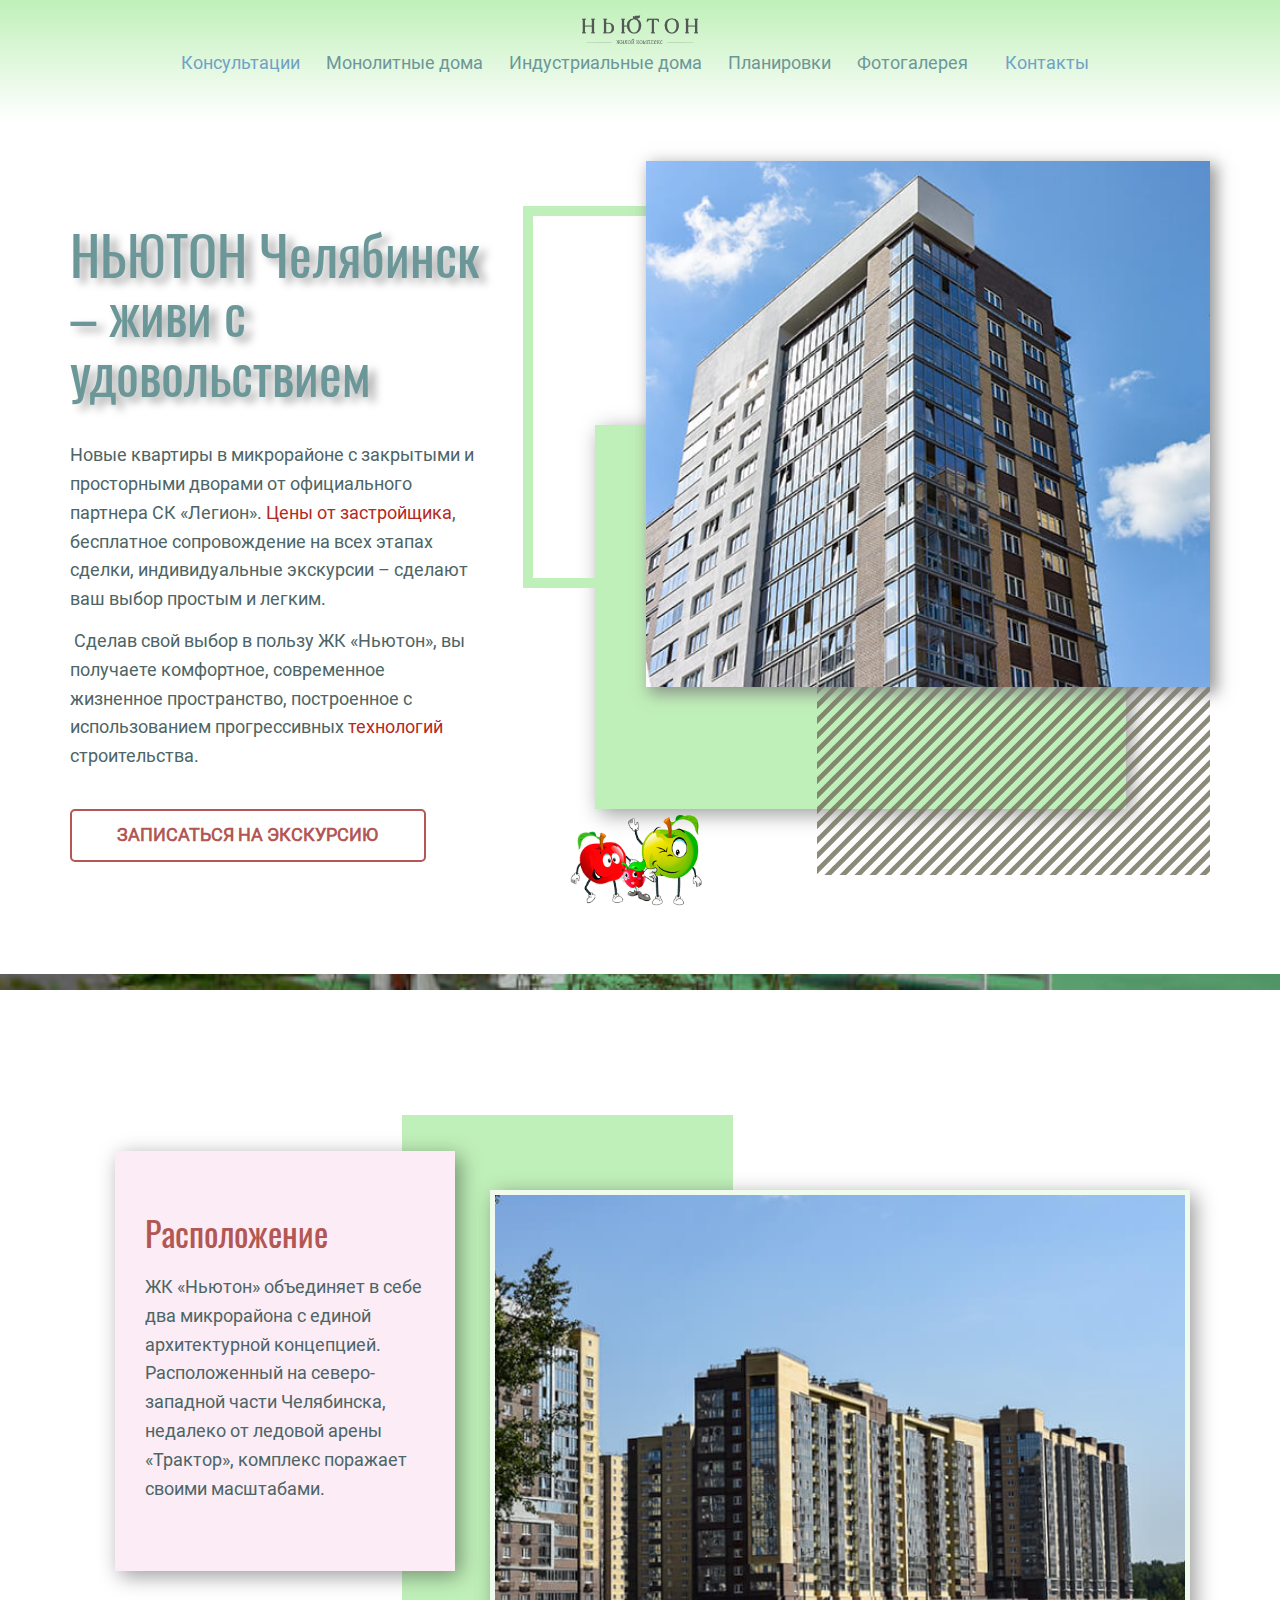
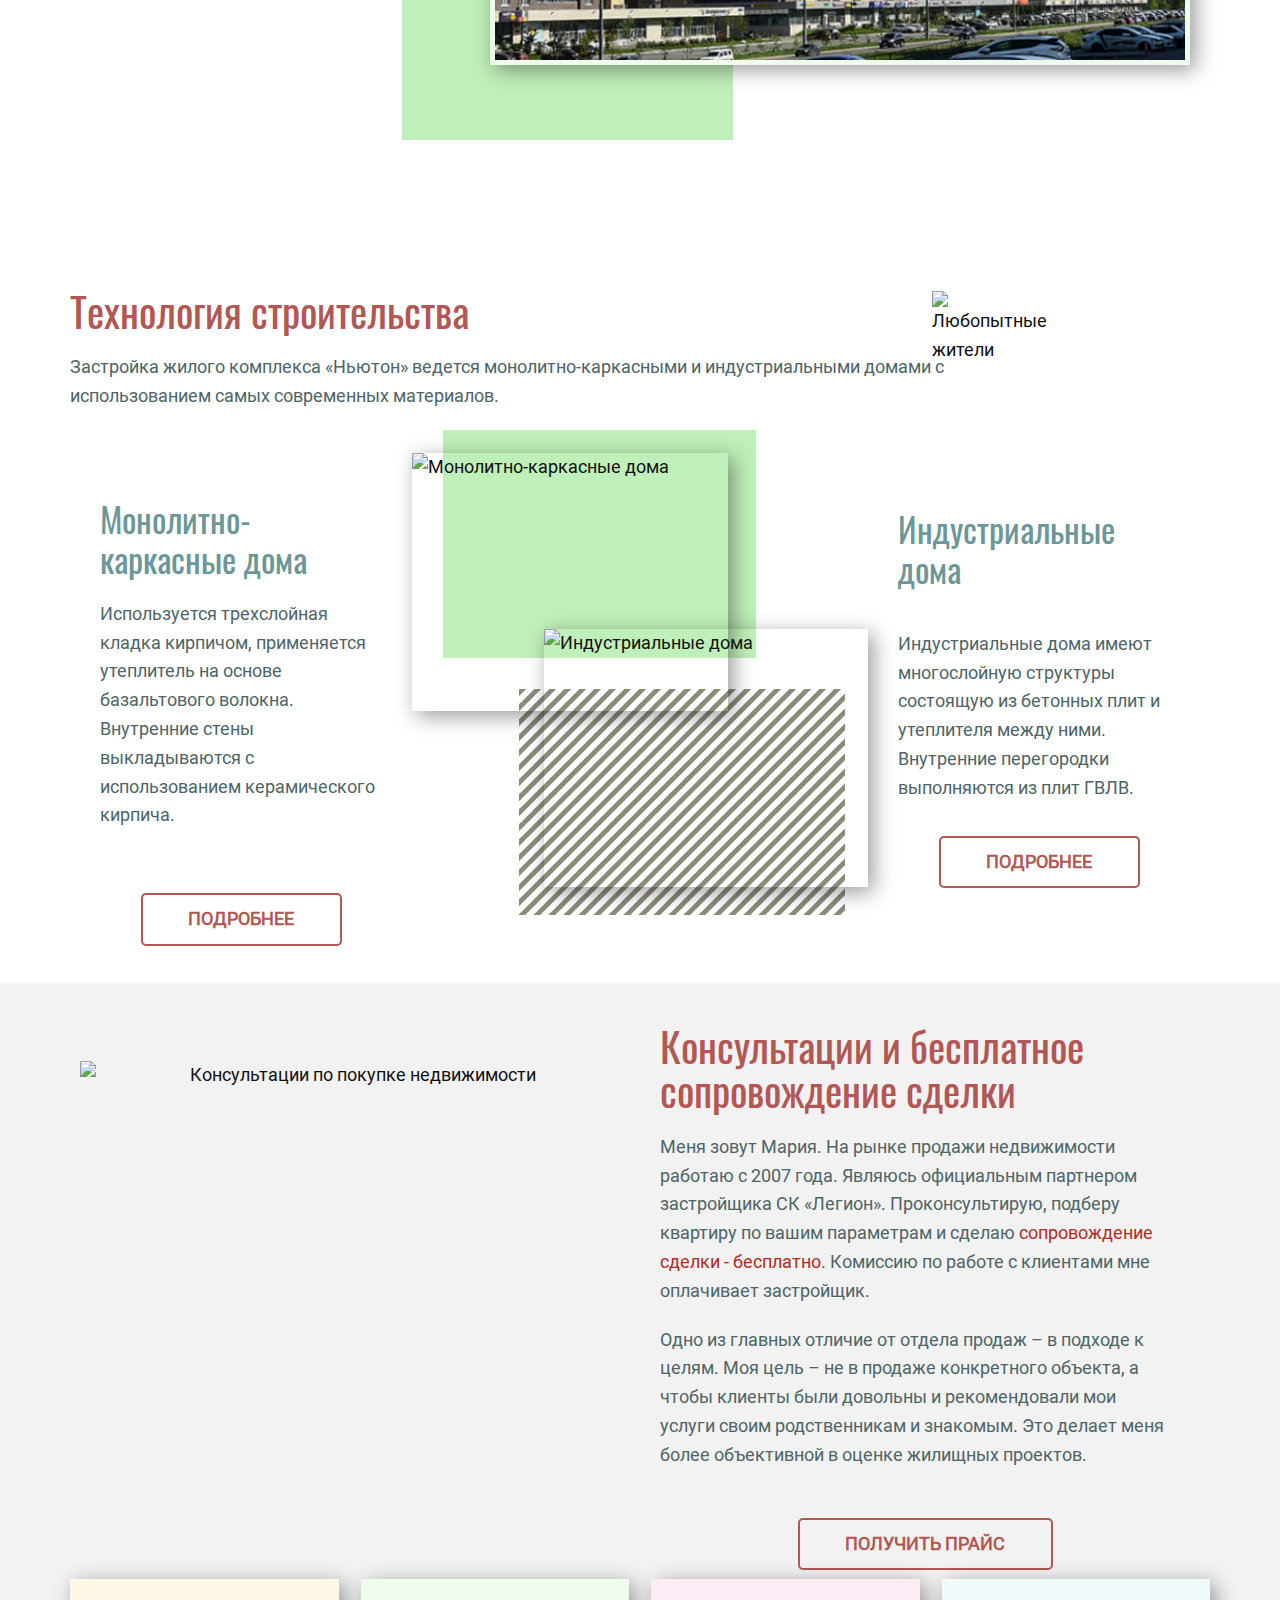
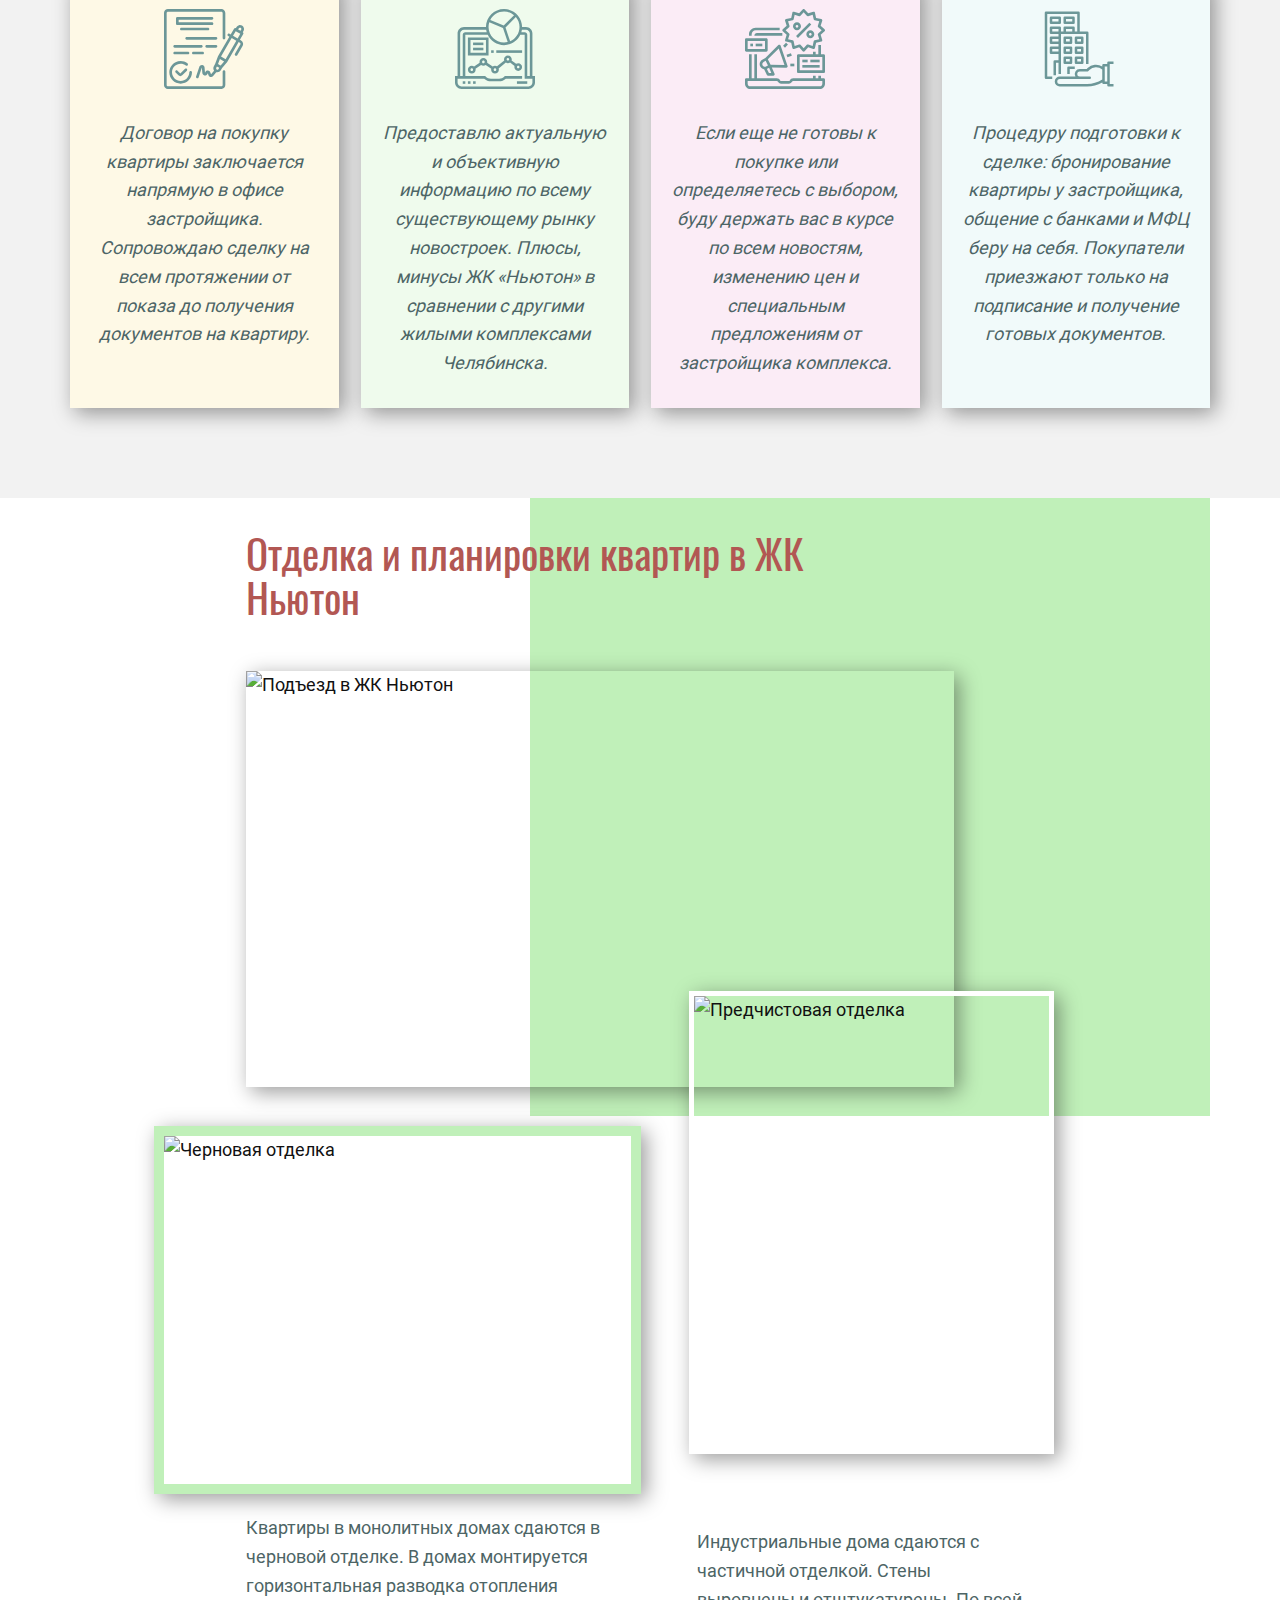
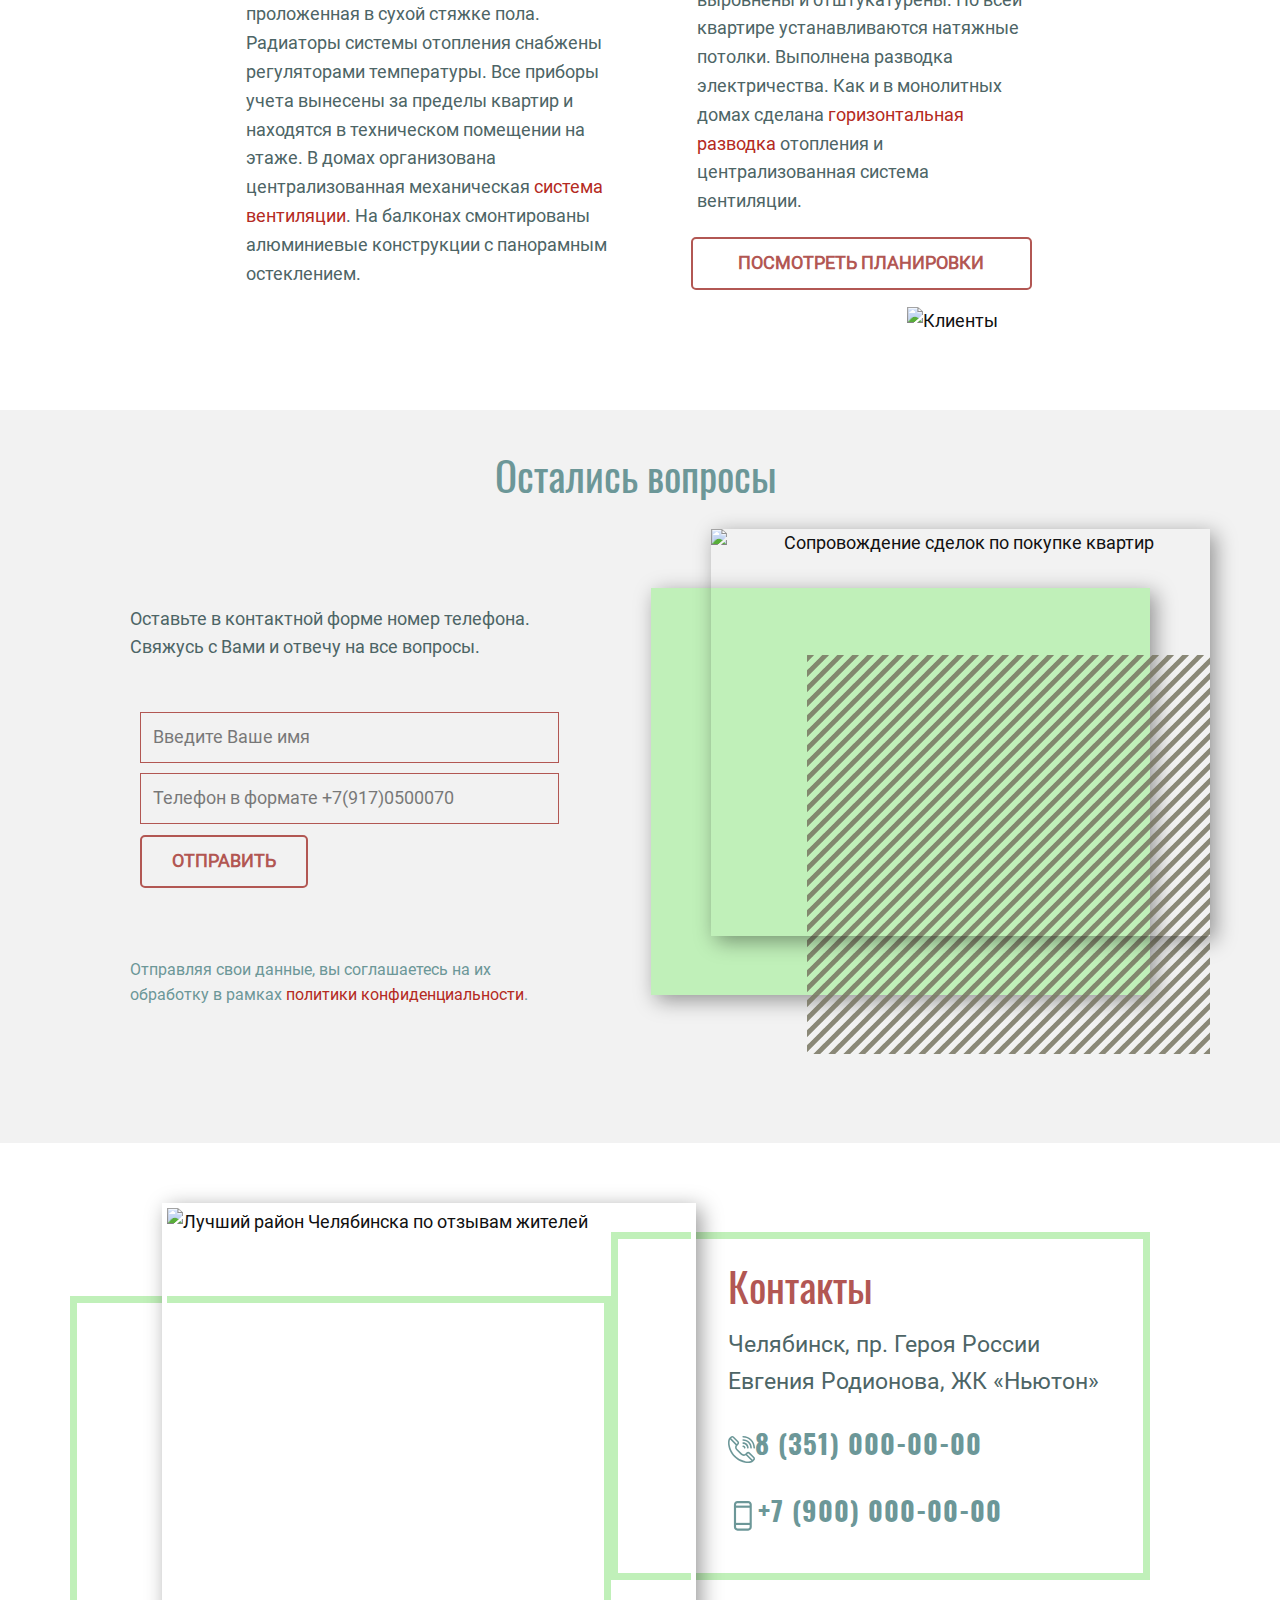
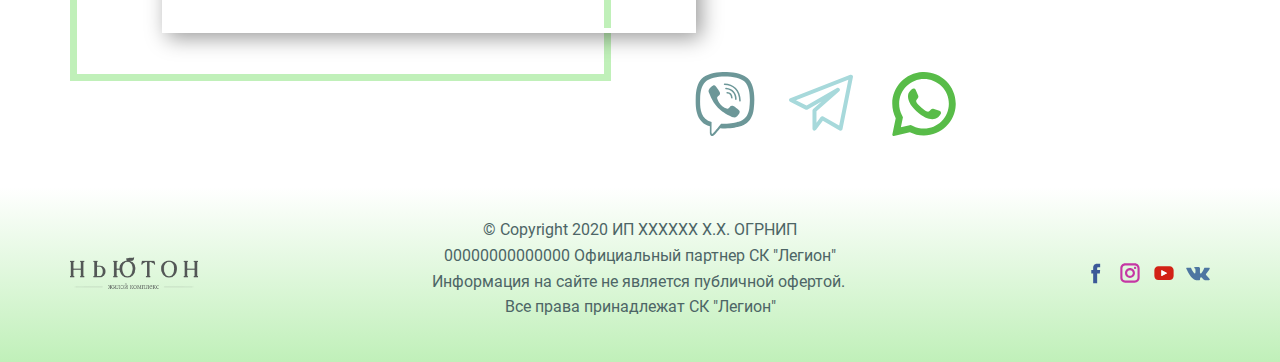
<file: index.html>
<!DOCTYPE html>
<html style="font-size: 18px;" lang="ru-RU">

<head>
	<meta name="viewport" content="width=device-width, initial-scale=1.0">
	<meta charset="utf-8">
	<meta name="keywords"
		content="ЖК Ньютон, жилой комплекс, новостройки Челябинска, цены на квартиры, планировки Ньютон, квартиры Челябинска">
	<meta name="description"
		content="Ньютон – жилой комплекс Челябинска с квартирами повышенной комфортности. Купите квартиру от официального партнера СК Легион по ценам застройщика и бесплатным сопровождением сделки.">
	<title>Квартиры в новых домах ЖК Ньютон Челябинск 🏙️</title>
	<link rel="stylesheet" href="css/style_index.min.css" media="screen">
	<link rel="stylesheet" href="fotorama/fotorama.css" media="screen">
	<link rel="icon" href="images/favicon2.png" type="image/png" alt="logo-newton-mydomchel-ru" title="Сайт newton">

	<meta property="og:title" content="Квартиры в новых домах ЖК Ньютон Челябинск 🏙️">
	<meta property="og:type" content="website">
	<meta property="og:description"
		content="Ньютон – жилой комплекс Челябинска с квартирами повышенной комфортности. Купите квартиру от официального партнера СК Легион по ценам застройщика и бесплатным сопровождением сделки.">
	<meta name="theme-color" content="#5ad65a">
	<meta property="og:image" content="images/newtongk69.jpg">
	<link rel="canonical" href="index.html">
	<meta property="og:url" content="index.html">
</head>

<body data-home-page="index.html" data-home-page-title="Квартиры в новых домах ЖК Ньютон 🏙️| Челябинск" class="u-body">
	<header class="u-clearfix u-gradient u-header u-sticky u-header" id="sec-0e47">
		<div class="u-clearfix u-sheet u-sheet-1">
			<a href="#" target="_blank" rel="nofollow" class="u-align-center u-image u-logo u-image-1" data-image-width="220"
				data-image-height="55" title="Сайт ЖК Ньютон - Челябинск">
				<img src="images/favicon.png" class="u-logo-image u-logo-image-1" data-image-width="116" alt="Логотип ЖК Ньютон"
					title="Жилой комплекс Ньютон Челябинск">
			</a>
			<nav class="u-align-center u-menu u-menu-dropdown u-offcanvas u-menu-1" data-responsive-from="MD">
				<div class="menu-collapse" style="font-size: 1rem; letter-spacing: 0px; font-weight: 500;">
					<a class="u-active-grey-5 u-border-active-palette-1-base u-border-hover-palette-1-light-1 u-border-no-left u-border-no-right u-border-no-top u-button-style u-custom-borders u-custom-left-right-menu-spacing u-custom-padding-bottom u-custom-text-color u-custom-top-bottom-menu-spacing u-hover-palette-4-light-2 u-nav-link u-text-active-palette-1-base u-text-hover-palette-1-dark-1 u-text-palette-5-dark-1"
						href="#" style="height: 24px;">
						<svg class="u-svg-link" preserveAspectRatio="xMidYMin slice" viewBox="0 0 512 512">
							<use xmlns:xlink="http://www.w3.org/1999/xlink" xlink:href="#svg-4163"></use>
						</svg>
						<svg xmlns="http://www.w3.org/2000/svg" xmlns:xlink="http://www.w3.org/1999/xlink" version="1.1"
							xml:space="preserve" class="u-svg-content" viewBox="0 0 512 512" id="svg-4163">
							<g>
								<path
									d="m174 240h-108c-36.393 0-66-29.607-66-66v-108c0-36.393 29.607-66 66-66h108c36.393 0 66 29.607 66 66v108c0 36.393-29.607 66-66 66zm-108-208c-18.748 0-34 15.252-34 34v108c0 18.748 15.252 34 34 34h108c18.748 0 34-15.252 34-34v-108c0-18.748-15.252-34-34-34z">
								</path>
								<path
									d="m446 240h-108c-36.393 0-66-29.607-66-66v-108c0-36.393 29.607-66 66-66h108c36.393 0 66 29.607 66 66v108c0 36.393-29.607 66-66 66zm-108-208c-18.748 0-34 15.252-34 34v108c0 18.748 15.252 34 34 34h108c18.748 0 34-15.252 34-34v-108c0-18.748-15.252-34-34-34z">
								</path>
								<path
									d="m392 512c-66.168 0-120-53.832-120-120s53.832-120 120-120 120 53.832 120 120-53.832 120-120 120zm0-208c-48.523 0-88 39.477-88 88s39.477 88 88 88 88-39.477 88-88-39.477-88-88-88z">
								</path>
								<path
									d="m174 512h-108c-36.393 0-66-29.607-66-66v-108c0-36.393 29.607-66 66-66h108c36.393 0 66 29.607 66 66v108c0 36.393-29.607 66-66 66zm-108-208c-18.748 0-34 15.252-34 34v108c0 18.748 15.252 34 34 34h108c18.748 0 34-15.252 34-34v-108c0-18.748-15.252-34-34-34z">
								</path>
							</g>
						</svg>
						<span> Меню</span>
					</a>
				</div>
				<div class="u-custom-menu u-nav-container">
					<ul class="u-nav u-spacing-2 u-unstyled u-nav-1">
						<li class="u-nav-item"><a
								class="u-active-grey-5 u-border-active-palette-1-base u-border-hover-palette-1-light-1 u-button-style u-hover-palette-4-light-2 u-nav-link u-text-active-palette-1-base u-text-hover-palette-1-dark-1 u-text-palette-5-dark-1"
								href="index.html#carousel_deaf" data-page-id="18932389" style="padding: 10px 10px;">Консультации</a>
						</li>
						<li class="u-nav-item"><a
								class="u-active-grey-5 u-border-active-palette-1-base u-border-hover-palette-1-light-1 u-button-style u-hover-palette-4-light-2 u-nav-link u-text-active-palette-1-base u-text-hover-palette-1-dark-1 u-text-palette-5-dark-1"
								href="doma-newton.html#carousel_2af0" data-page-id="99414065" style="padding: 10px 10px;">Монолитные
								дома</a>
						</li>
						<li class="u-nav-item"><a
								class="u-active-grey-5 u-border-active-palette-1-base u-border-hover-palette-1-light-1 u-button-style u-hover-palette-4-light-2 u-nav-link u-text-active-palette-1-base u-text-hover-palette-1-dark-1 u-text-palette-5-dark-1"
								href="doma-newton.html#sec-2b5c" data-page-id="99414065" style="padding: 10px 10px;">Индустриальные
								дома</a>
						</li>
						<li class="u-nav-item"><a
								class="u-active-grey-5 u-border-active-palette-1-base u-border-hover-palette-1-light-1 u-button-style u-hover-palette-4-light-2 u-nav-link u-text-active-palette-1-base u-text-hover-palette-1-dark-1 u-text-palette-5-dark-1"
								href="galereia.html#carousel_3abf" data-page-id="414739" style="padding: 10px 10px;">Планировки</a>
						</li>
						<li class="u-nav-item"><a
								class="u-active-grey-5 u-border-active-palette-1-base u-border-hover-palette-1-light-1 u-button-style u-hover-palette-4-light-2 u-nav-link u-text-active-palette-1-base u-text-hover-palette-1-dark-1 u-text-palette-5-dark-1"
								href="galereia.html#carousel_7f55" data-page-id="414739" style="padding: 10px 10px;">Фотогалерея</a>
						</li>
						<li class="u-nav-item"><a
								class="u-active-grey-5 u-border-active-palette-1-base u-border-hover-palette-1-light-1 u-button-style u-hover-palette-4-light-2 u-nav-link u-text-active-palette-1-base u-text-hover-palette-1-dark-1 u-text-palette-5-dark-1"
								href="index.html#sec-ed4f" data-page-id="18932389" style="padding: 10px 21px;">Контакты</a>
						</li>
					</ul>
				</div>
				<div class="u-custom-menu u-nav-container-collapse">
					<div
						class="u-container-style u-inner-container-layout u-opacity u-opacity-95 u-palette-4-light-2 u-sidenav u-sidenav-1"
						data-offcanvas-width="250">
						<div class="u-sidenav-overflow">
							<div class="u-menu-close"></div>
							<ul
								class="u-align-center u-nav u-popupmenu-items u-text-active-palette-1-base u-text-hover-palette-1-dark-1 u-text-palette-5-dark-1 u-unstyled u-nav-2">
								<li class="u-nav-item"><a class="u-button-style u-nav-link" href="index.html#carousel_deaf"
										data-page-id="18932389" style="padding: 10px 20px;">Консультации</a>
								</li>
								<li class="u-nav-item"><a class="u-button-style u-nav-link" href="doma-newton.html#carousel_2af0"
										data-page-id="99414065" style="padding: 10px 20px;">Монолитные дома</a>
								</li>
								<li class="u-nav-item"><a class="u-button-style u-nav-link" href="doma-newton.html#sec-2b5c"
										data-page-id="99414065" style="padding: 10px 20px;">Индустриальные дома</a>
								</li>
								<li class="u-nav-item"><a class="u-button-style u-nav-link" href="galereia.html#carousel_3abf"
										data-page-id="414739" style="padding: 10px 20px;">Планировки</a>
								</li>
								<li class="u-nav-item"><a class="u-button-style u-nav-link" href="index.html#carousel_deaf"
										data-page-id="414739" style="padding: 10px 20px;">Прайс</a>
								</li>
								<li class="u-nav-item"><a class="u-button-style u-nav-link" href="galereia.html#carousel_7f55"
										data-page-id="414739" style="padding: 10px 20px;">Фотогалерея</a>
								</li>
								<li class="u-nav-item"><a class="u-button-style u-nav-link" href="index.html#sec-ed4f"
										data-page-id="18932389" style="padding: 10px 20px;">Контакты</a>
								</li>
							</ul>
						</div>
					</div>
					<div class="u-menu-overlay u-opacity u-opacity-15 u-palette-4-light-2"></div>
				</div>
			</nav>

		</div>
	</header>
	<section class="u-align-center u-clearfix u-white u-section-1" id="carousel_f853">
		<div class="u-clearfix u-sheet u-valign-top-xs u-sheet-1">
			<div class="u-clearfix u-expanded-width u-gutter-42 u-layout-wrap u-layout-wrap-1">
				<div class="u-layout">
					<div class="u-layout-row">
						<div
							class="u-container-style u-expand-resize u-layout-cell u-left-cell u-size-23-lg u-size-23-xl u-size-25-md u-size-25-sm u-size-25-xs u-layout-cell-1">
							<div class="u-container-layout u-container-layout-1">
								<h1 class="u-custom-font u-font-oswald u-text u-text-palette-5-dark-1 u-text-1"> НЬЮТОН Челябинск
									–&nbsp;живи с удовольствием</h1>
								<p class="u-text u-text-palette-5-dark-2 u-text-2"> Новые квартиры в микрорайоне с закрытыми и
									просторными
									дворами от официального партнера СК «Легион». <a href="index.html#carousel_deaf"
										title="Узнать цены застройщика, скачать прайс" data-page-id="18932389"
										class="u-active-none u-border-none u-btn u-button-link u-button-style u-hover-none u-none u-text-palette-1-base u-btn-1">Цены
										от застройщика</a>, бесплатное
									сопровождение на всех этапах сделки, индивидуальные экскурсии – сделают ваш
									выбор простым и легким.
								</p>
								<p class="u-text u-text-palette-5-dark-2 u-text-3">&nbsp;Сделав свой выбор в пользу ЖК «Ньютон», вы
									получаете комфортное,
									современное жизненное пространство, построенное с использованием прогрессивных <a
										href="doma-newton.html#carousel_4aaf" title="Какие технологии используются при строительстве домов?"
										data-page-id="99414065"
										class="u-active-none u-border-none u-btn u-button-link u-button-style u-hover-none u-none u-text-palette-1-base u-btn-2">технологий</a>
									строительства. &nbsp;&nbsp;
								</p>
								<a href="index.html#carousel_5a95" data-page-id="18932389"
									class="u-align-center-sm u-align-center-xs u-border-2 u-border-palette-1-dark-1 u-btn u-btn-round u-button-style u-hover-palette-1-base u-none u-radius-5 u-text-hover-white u-text-palette-1-dark-1 u-btn-3"
									title="Как записаться на экскурсию в ЖК Ньютон-Челябинск?">Записаться на экскурсию</a>
							</div>
						</div>
						<div
							class="u-container-style u-layout-cell u-right-cell u-size-35-md u-size-35-sm u-size-35-xs u-size-37-lg u-size-37-xl u-layout-cell-2">
							<div class="u-container-layout">
								<div class="u-container-style u-group u-palette-4-light-2 u-shape-rectangle u-group-1">
									<div class="u-container-layout u-container-layout-3"></div>
								</div>
								<div
									class="u-border-10 u-border-palette-4-light-2 u-expanded-width-md u-expanded-width-sm u-expanded-width-xs u-shape u-shape-rectangle u-shape-1">
								</div>
								<div class="u-container-style u-group u-image u-image-tiles u-image-1">
									<div class="u-container-layout u-container-layout-4"></div>
								</div>
								<img class="lazyload u-image u-image-2" data-src="images/newtn1.jpg" alt="Выстоные дома в Ньютоне"
									title="С высоких этажей открывается прекрасный вид на комплекс">
								<img data-src="images/newtn2.png" alt="Довольные жители"
									class="lazyload u-image u-image-contain u-image-default u-image-3" data-image-width="200"
									data-image-height="143" title="Ньютон - комплекс для семейного благополучия">
							</div>
						</div>
					</div>
				</div>
			</div>
		</div>
	</section>
	<section class="lazyload u-clearfix u-image u-parallax u-shading u-section-2" id="carousel_d65b"
		title="Особенности жилого комплекса Ньютон">
		<div class="u-clearfix u-sheet u-valign-middle-sm u-sheet-1">
			<h2 class="u-align-right u-text u-text-white u-text-1"> Комплекс для полноценной семейной жизни </h2>
			<div class="u-palette-4-light-2 u-shape u-shape-rectangle u-shape-1"></div>
			<img class="lazyload u-border-5 u-border-palette-4-light-3 u-expand-resize u-expanded-width-xs u-image u-image-1"
				data-src="images/newtn6.jpg" alt="Ньютон с пр. Рождественского"
				title="Вид на дома комплекса с проспекта Рождественского">
			<div id="carousel-5989" class="u-carousel u-slider u-slider-1">
				<div
					class="u-active u-align-left u-carousel-item u-container-style u-palette-2-light-3 u-slide u-carousel-item-1">
					<div class="u-container-layout u-container-layout-1">
						<div class="fotorama" data-width="100%" data-autoplay="2000" data-height="100%" data-fit="contain"
							data-nav="false" data-loop="true" data-arrows="false" data-click="true" data-swipe="true">
							<div>
								<h3 class="u-text u-text-palette-1-dark-1 u-text-2">Расположение</h3>
								<p class="u-text u-text-palette-5-dark-2 u-text-3"> ЖК «Ньютон» объединяет в себе два микрорайона с
									единой архитектурной концепцией. Расположенный на северо-западной части Челябинска, недалеко от
									ледовой арены «Трактор», комплекс поражает своими масштабами. </p>
							</div>
							<div>
								<h3 class="u-text u-text-palette-1-dark-1 u-text-2">Концепция строительства</h3>
								<p class="u-text u-text-default u-text-palette-5-dark-2 u-text-5">Предусматривается строительство 35
									домов от 13 до 23 этажей с квартирами разнообразной планировки. Застройщик СК «Легион» продумал
									мельчайшие детали, включающие общее пространство в подъездах и дворах, локации с прогулочными аллеями,
									безопасными спортивными и детскими площадками.
								</p>
							</div>
							<div>
								<h3 class="u-text u-text-palette-1-dark-1 u-text-2"> Для детей ЖК Ньютон</h3>
								<p class="u-text u-text-default u-text-palette-5-dark-2 u-text-7">&nbsp;Для самых маленьких жителей
									построены и работают три детских сада: «Вишенка» и «Яблочко» находящиеся в тридцатом микрорайоне, и
									«Пчелка» расположенный в двадцатом микрорайоне. В этом же районе ведется<a
										href="galereia.html#carousel_7f55" data-page-id="414739"
										class="u-active-none u-border-none u-btn u-button-link u-button-style u-hover-none u-none u-text-palette-1-base u-btn-2"
										title="Посмотреть фотографии этапов строительства">строительство</a>уже четвертого детского садика
									«Незабудка». &nbsp;&nbsp;
								</p>
							</div>
							<div>
								<h3 class="u-text u-text-palette-1-dark-1 u-text-2">Подросткам</h3>
								<p class="u-text u-text-default u-text-palette-5-dark-2 u-text-9">&nbsp;Для детей постарше работает
									общеобразовательная школа на 1100 мест, а также филиал Дворца пионеров и школьников им. Крупской.
									Работают секции, мастерские и различные творческие студии. &nbsp;Вторая школа на 1500 мест будет
									построена в двадцатом микрорайоне.&nbsp;&nbsp;</p>
							</div>
							<div>
								<h3 class="u-text u-text-palette-1-dark-1 u-text-2">Жителям Ньютона</h3>
								<p class="u-text u-text-default u-text-palette-5-dark-2 u-text-11"> Наполнение каждого дома тщательно
									продумывается, от<a href="galereia.html#carousel_7f55" data-page-id="414739"
										class="u-active-none u-border-none u-btn u-button-link u-button-style u-hover-none u-none u-text-palette-1-base u-btn-3"
										title="Перейти в фотогалерею">отделки подъездов</a>до размещения на первых этажах предприятий сфер
									деятельности необходимых для комфортного проживания. Жители микрорайона могут найти все необходимое в
									пешей доступности.
								</p>
							</div>
						</div>
					</div>
				</div>
			</div>
			<a href="tel:+79000000000" title="Позвонить с сайта"
				class="u-active-none u-btn u-button-style u-hover-none u-none u-text-hover-palette-1-light-1 u-btn-4"><span
					class="u-icon u-text-white"><svg xmlns="http://www.w3.org/2000/svg" xmlns:xlink="http://www.w3.org/1999/xlink"
						version="1.1" xml:space="preserve" class="u-svg-content" viewBox="0 0 512 512" x="0px" y="0px"
						style="width: 1em; height: 1em;">
						<g>
							<g>
								<path
									d="M498.846,397.887l-84.833-84.832c-17.581-17.582-46.039-17.585-63.623,0l-21.209,21.209    c-17.544,17.542-46.084,17.54-63.694-0.07l-88.822-87.646c-17.542-17.542-17.542-46.082,0-63.624l21.208-21.208    c17.542-17.541,17.542-46.082,0-63.624L113.042,13.26C95.5-4.282,66.957-4.28,49.418,13.26L28.212,34.468    C0.684,61.995-7.412,122.687,7.083,192.857c9.238,44.721,35.815,130.824,110.02,205.029    c74.055,74.056,159.46,99.471,203.777,108.029c48.713,9.407,121.92,11.639,156.757-23.196l21.21-21.209    C516.385,443.969,516.385,415.428,498.846,397.887z M70.628,34.468c5.848-5.847,15.36-5.848,21.209,0l84.832,84.832    c5.848,5.848,5.848,15.361,0,21.209l-10.551,10.551L60.076,45.02L70.628,34.468z M326.568,476.467    c-40.948-7.907-119.855-31.386-188.257-99.788C69.631,307.997,45.016,228.227,36.456,186.79    c-11.339-54.888-6.618-96.147,4.392-118.583l105.117,105.118c-19.291,29.105-16.121,68.817,9.564,94.501l88.822,87.646    c25.611,25.611,65.3,28.8,94.43,9.494l105.202,105.203C411.925,486.426,362.07,483.322,326.568,476.467z M477.638,440.302    l-10.552,10.552L361.046,344.815l10.551-10.551c5.86-5.861,15.346-5.861,21.208,0l84.832,84.832    C483.484,424.942,483.484,434.456,477.638,440.302z">
								</path>
							</g>
						</g>
						<g>
							<g>
								<path
									d="M287.033,0.115c-8.282,0-14.996,6.714-14.996,14.996s6.714,14.996,14.996,14.996    c107.496,0,194.951,87.455,194.951,194.951c0,8.282,6.714,14.996,14.996,14.996c8.282,0,14.996-6.714,14.996-14.996    C511.976,101.024,411.067,0.115,287.033,0.115z">
								</path>
							</g>
						</g>
						<g>
							<g>
								<path
									d="M287.033,60.1c-8.282,0-14.996,6.714-14.996,14.996s6.714,14.996,14.996,14.996c74.42,0,134.966,60.546,134.966,134.966    c0,8.282,6.714,14.996,14.996,14.996s14.996-6.714,14.996-14.996C451.991,134.1,377.991,60.1,287.033,60.1z">
								</path>
							</g>
						</g>
						<g>
							<g>
								<path
									d="M287.033,120.085c-8.282,0-14.996,6.714-14.996,14.996c0,8.282,6.714,14.996,14.996,14.996    c41.345,0,74.981,33.636,74.981,74.981c0,8.282,6.714,14.996,14.996,14.996s14.996-6.714,14.996-14.996    C392.007,167.176,344.915,120.085,287.033,120.085z">
								</path>
							</g>
						</g>
						<g>
							<g>
								<path
									d="M287.033,180.07c-8.282,0-14.996,6.714-14.996,14.996s6.714,14.996,14.996,14.996c8.269,0,14.996,6.727,14.996,14.996    c0,8.282,6.714,14.996,14.996,14.996c8.282,0,14.996-6.714,14.996-14.996C332.022,200.251,311.84,180.07,287.033,180.07z">
								</path>
							</g>
						</g>
					</svg><img></span>&nbsp;8 (351) 000-00-00
			</a>
		</div>
	</section>
	<section class="u-clearfix u-section-3" id="carousel_aa22">
		<div class="u-clearfix u-sheet u-sheet-1">
			<h2 class="u-text u-text-default u-text-1">Технология строительства</h2>
			<p class="u-text u-text-2"> Застройка жилого комплекса «Ньютон» ведется монолитно-каркасными
				и индустриальными домами с использованием самых современных материалов.&nbsp;</p>
			<img data-src="images/newtn12.png" alt="Любопытные жители" title="Узнать все про строительство домов"
				class="lazyload u-image u-image-default u-preserve-proportions u-image-1" data-image-width="120"
				data-image-height="96">
			<div class="u-clearfix u-expanded-width u-gutter-0 u-layout-wrap u-layout-wrap-1">
				<div class="u-layout">
					<div class="u-layout-row">
						<div class="u-align-left u-container-style u-layout-cell u-left-cell u-size-18 u-layout-cell-1">
							<div class="u-container-layout u-valign-top-md u-valign-top-sm u-valign-top-xs u-container-layout-1">
								<h3 class="u-text u-text-palette-5-dark-1 u-text-3">Монолитно-каркасные дома</h3>
								<p class="u-text u-text-4">Используется
									трехслойная кладка кирпичом, применяется утеплитель на основе базальтового
									волокна. Внутренние стены выкладываются с использованием керамического кирпича.&nbsp;</p>
								<a href="doma-newton.html#carousel_2af0"
									title="Все о технологии строительства монолитно-каркасных домов" data-page-id="99414065"
									class="u-align-center-sm u-align-center-xs u-border-2 u-border-palette-1-dark-1 u-btn u-btn-round u-button-style u-hover-palette-1-base u-none u-radius-5 u-text-hover-white u-text-palette-1-dark-1 u-btn-1">Подробнее</a>
							</div>
						</div>
						<div class="u-container-style u-layout-cell u-size-24 u-layout-cell-2">
							<div class="u-container-layout u-container-layout-2">
								<div class="lazyload u-container-style u-group u-image u-image-tiles u-image-2">
									<div class="u-container-layout u-container-layout-3"></div>
								</div>
								<div class="u-palette-4-light-2 u-shape u-shape-rectangle u-shape-1"></div>
								<img data-src="images/newtn5.jpg" alt="Монолитно-каркасные дома"
									class="lazyload u-align-left u-image u-image-default u-image-3"
									title="Комфортные квартиры в монолитных домах">
								<img data-src="images/newtn7.jpg" alt="Индустриальные дома"
									class="lazyload u-align-left u-image u-image-default u-image-4"
									title="Доступные квартиры в индустриальных домах">
							</div>
						</div>
						<div class="u-align-left u-container-style u-layout-cell u-right-cell u-size-18 u-layout-cell-3">
							<div class="u-container-layout u-valign-top-md u-container-layout-4">
								<h3 class="u-text u-text-palette-5-dark-1 u-text-5">Индустриальные дома</h3>
								<p class="u-text u-text-6"> Индустриальные дома имеют многослойную структуры состоящую
									из бетонных плит и утеплителя между ними. Внутренние перегородки выполняются из
									плит ГВЛВ. </p>
								<a href="doma-newton.html#sec-2b5c" data-page-id="99414065"
									class="u-align-left-sm u-align-left-xs u-border-2 u-border-palette-1-dark-1 u-btn u-btn-round u-button-style u-hover-palette-1-base u-none u-radius-5 u-text-hover-white u-text-palette-1-dark-1 u-btn-2"
									title="Все о технологии строительства индустриальных домов">Подробнее</a>
							</div>
						</div>
					</div>
				</div>
			</div>
		</div>
	</section>
	<section class="u-align-center u-clearfix u-grey-5 u-section-4" id="carousel_deaf">
		<div class="u-clearfix u-sheet u-sheet-1">
			<div class="u-clearfix u-expanded-width u-layout-wrap u-layout-wrap-1">
				<div class="u-layout">
					<div class="u-layout-row">
						<div
							class="u-align-center-lg u-align-center-sm u-align-center-xl u-align-center-xs u-container-style u-expand-resize u-layout-cell u-left-cell u-size-30 u-layout-cell-1">
							<div
								class="u-container-layout u-valign-bottom-lg u-valign-bottom-xl u-valign-middle-md u-valign-middle-sm u-valign-middle-xs u-container-layout-1">
								<img class="lazyload u-absolute-hcenter-lg u-image u-image-1" data-src="images/newtn11.png"
									data-image-width="480" data-image-height="600" alt="Консультации по покупке недвижимости"
									title="Как получить бесплатную консультацию по покупке квартиры в Ньютоне?">
							</div>
						</div>
						<div class="u-container-style u-layout-cell u-right-cell u-size-30 u-layout-cell-2">
							<div class="u-container-layout u-container-layout-2">
								<h2 class="u-text u-text-1">Консультации и бесплатное сопровождение сделки</h2>
								<p class="u-text u-text-2"> Меня зовут Мария. На рынке продажи недвижимости работаю с
									2007 года. Являюсь официальным партнером застройщика СК «Легион».
									Проконсультирую, подберу квартиру по вашим параметрам и сделаю <a href="index.html#sec-cf49"
										title="Связаться со мной" data-page-id="18932389"
										class="u-active-none u-border-none u-btn u-button-link u-button-style u-hover-none u-none u-text-palette-1-base u-btn-1">сопровождение
										сделки - бесплатно</a>. Комиссию по работе с клиентами мне оплачивает застройщик.
								</p>
								<p class="u-text u-text-3"> Одно из главных отличие от отдела продаж – в подходе к целям.
									Моя цель – не в продаже конкретного объекта, а чтобы клиенты были довольны и
									рекомендовали мои услуги своим родственникам и знакомым. Это делает меня более
									объективной в оценке жилищных проектов. </p>
								<a href="index.html#carousel_9341" data-page-id="18932389"
									class="u-align-center-sm u-align-center-xs u-border-2 u-border-palette-1-dark-1 u-btn u-btn-round u-button-style u-hover-palette-1-base u-none u-radius-5 u-text-hover-white u-text-palette-1-dark-1 u-btn-2"
									title="Нажмите чтобы запросить актуальный прайс на квартиры">получить прайс</a>
							</div>
						</div>
					</div>
				</div>
			</div>
			<div class="u-expanded-width u-list u-repeater u-list-1">
				<div
					class="u-align-center u-container-style u-custom-background u-list-item u-palette-3-light-3 u-repeater-item u-list-item-1">
					<div class="u-container-layout u-similar-container u-container-layout-3"><span
							class="u-icon u-icon-circle u-text-palette-5-dark-1 u-icon-1"><svg class="u-svg-link"
								preserveAspectRatio="xMidYMin slice" viewBox="0 0 480.08177 480">
								<use xmlns:xlink="http://www.w3.org/1999/xlink" xlink:href="#svg-4a5e"></use>
							</svg><svg xmlns="http://www.w3.org/2000/svg" xmlns:xlink="http://www.w3.org/1999/xlink" version="1.1"
								xml:space="preserve" class="u-svg-content" viewBox="0 0 480.08177 480" id="svg-4a5e">
								<path
									d="m479.199219 113.800781c-1.652344-6.144531-5.683594-11.382812-11.199219-14.558593-5.519531-3.191407-12.082031-4.054688-18.238281-2.402344-6.148438 1.65625-11.386719 5.683594-14.5625 11.199218l-4 6.960938c-3.800781-2.183594-8.65625-.898438-10.878907 2.882812l-20.320312 34.636719-6.960938-4c-1.84375-1.066406-4.039062-1.355469-6.09375-.800781-2.058593.558594-3.808593 1.910156-4.867187 3.761719-2.167969 3.824219-.847656 8.683593 2.960937 10.878906l6.960938 4-68 117.839844-16.800781 44.882812-8 14.957031c-4.683594 8.148438-4.183594 18.277344 1.28125 25.921876l-18 22.078124-5.039063-12.636718c-2.273437-5.632813-7.535156-9.492188-13.585937-9.964844-6.054688-.476562-11.855469 2.515625-14.976563 7.722656l-2.878906 4.878906-2.71875-32c-.625-7.570312-6.488281-13.65625-14.027344-14.570312-7.542968-.910156-14.683594 3.609375-17.09375 10.8125l-19.679687 59.039062c-1.375 4.175782.875 8.675782 5.039062 10.082032.78125.363281 1.621094.582031 2.480469.636718 3.4375.011719 6.5-2.179687 7.601562-5.4375l19.597657-59.039062 2.800781 32.476562c.578125 6.929688 5.558594 12.691407 12.332031 14.261719 6.773438 1.570313 13.78125-1.414062 17.347657-7.378906l2.960937-4.882813 4.960937 12.5625c2.105469 5.292969 6.867188 9.070313 12.503907 9.910157 5.636719.839843 11.292969-1.382813 14.855469-5.832031l18.640624-23.597657c2.0625.539063 4.1875.808594 6.320313.800781 8.574219.066407 16.535156-4.449218 20.878906-11.84375l8-13.359374 30.480469-37.039063 68.71875-119.28125 6.960938 4c1.855468 1.0625 3.207031 2.816406 3.757812 4.882813.554688 2.050781.265625 4.238281-.796875 6.078124l-32 55.441407c-1.207031 1.820312-1.617187 4.054687-1.132813 6.1875.484376 2.128906 1.816407 3.96875 3.691407 5.089843 1.84375 1.070313 4.039062 1.359376 6.09375.804688 2.058593-.558594 3.808593-1.910156 4.867187-3.761719l32-55.441406c3.191406-5.519531 4.054688-12.082031 2.398438-18.238281-1.65625-6.148438-5.683594-11.386719-11.199219-14.5625l-6.960937-4 20-34.640625c2.183593-3.800781.898437-8.652344-2.878907-10.878907l4-6.960937c3.277344-5.605469 4.144531-12.300781 2.398438-18.558594zm-30.160157 2.238281c1.058594-1.851562 2.816407-3.207031 4.882813-3.757812 2.054687-.507812 4.226563-.222656 6.078125.800781 1.855469 1.058594 3.207031 2.816407 3.761719 4.878907.507812 2.054687.222656 4.226562-.800781 6.078124l-4 6.960938-13.921876-8zm-109.039062 223.363282-4-2.320313-11.839844-6.882812 11.359375-30.398438 25.199219 14.558594zm-24 23.117187c-3.378906-2.355469-4.417969-6.886719-2.398438-10.480469l4-6.957031 13.917969 8-4 6.878907c-1.121093 1.945312-3.003906 3.328124-5.195312 3.816406-2.191407.484375-4.484375.03125-6.324219-1.257813zm53.839844-61.277343-27.679688-16 64-110.882813 27.679688 16zm72-124.722657-27.679688-16 16-27.679687 27.679688 16zm0 0">
								</path>
								<path
									d="m126.238281 358.519531-28.316406 28.242188-16.960937-16.960938c-3.121094-3.101562-8.160157-3.101562-11.28125 0-1.515626 1.503907-2.367188 3.546875-2.367188 5.679688 0 2.132812.851562 4.179687 2.367188 5.679687l16.960937 16.960938c3 2.976562 7.054687 4.644531 11.28125 4.640625 4.25.023437 8.339844-1.644531 11.359375-4.640625l28.238281-28.320313c2.71875-3.175781 2.535157-7.90625-.417969-10.859375-2.957031-2.957031-7.6875-3.140625-10.863281-.421875zm0 0">
								</path>
								<path
									d="m32 380.039062c0 37.558594 30.445312 68 68 68s68-30.441406 68-68c0-4.417968-3.582031-8-8-8s-8 3.582032-8 8c0 28.71875-23.28125 52-52 52s-52-23.28125-52-52 23.28125-52 52-52c11.257812-.03125 22.214844 3.621094 31.199219 10.402344 3.535156 2.652344 8.550781 1.933594 11.199219-1.601562 2.652343-3.535156 1.9375-8.546875-1.597657-11.199219-20.605469-15.453125-48.175781-17.9375-71.210937-6.421875-23.039063 11.519531-37.589844 35.066406-37.589844 60.820312zm0 0">
								</path>
								<path
									d="m288 64.039062c4.417969 0 8-3.578124 8-8 0-4.417968-3.582031-8-8-8h-208c-4.417969 0-8 3.582032-8 8v32c0 4.421876 3.582031 8 8 8h208c4.417969 0 8-3.578124 8-8 0-4.417968-3.582031-8-8-8h-200v-16zm0 0">
								</path>
								<path
									d="m104 112.039062c-4.417969 0-8 3.582032-8 8 0 4.421876 3.582031 8 8 8h160c4.417969 0 8-3.578124 8-8 0-4.417968-3.582031-8-8-8zm0 0">
								</path>
								<path
									d="m312 168.039062h-176c-4.417969 0-8 3.582032-8 8 0 4.421876 3.582031 8 8 8h176c4.417969 0 8-3.578124 8-8 0-4.417968-3.582031-8-8-8zm0 0">
								</path>
								<path
									d="m232 224.039062c0-4.417968-3.582031-8-8-8h-160c-4.417969 0-8 3.582032-8 8 0 4.421876 3.582031 8 8 8h160c4.417969 0 8-3.578124 8-8zm0 0">
								</path>
								<path
									d="m312 216.039062h-56c-4.417969 0-8 3.582032-8 8 0 4.421876 3.582031 8 8 8h56c4.417969 0 8-3.578124 8-8 0-4.417968-3.582031-8-8-8zm0 0">
								</path>
								<path
									d="m144 272.039062c4.417969 0 8-3.578124 8-8 0-4.417968-3.582031-8-8-8h-80c-4.417969 0-8 3.582032-8 8 0 4.421876 3.582031 8 8 8zm0 0">
								</path>
								<path
									d="m176 272.039062h56c4.417969 0 8-3.578124 8-8 0-4.417968-3.582031-8-8-8h-56c-4.417969 0-8 3.582032-8 8 0 4.421876 3.582031 8 8 8zm0 0">
								</path>
								<path
									d="m360 368.039062c-4.417969 0-8 3.582032-8 8v80c0 4.421876-3.582031 8-8 8h-320c-4.417969 0-8-3.578124-8-8v-432c0-4.417968 3.582031-8 8-8h320c4.417969 0 8 3.582032 8 8v150.242188c0 4.417969 3.582031 8 8 8s8-3.582031 8-8v-150.242188c0-13.253906-10.746094-23.9999995-24-23.9999995h-320c-13.253906 0-24 10.7460935-24 23.9999995v432c0 13.257813 10.746094 24 24 24h320c13.253906 0 24-10.742187 24-24v-80c0-4.417968-3.582031-8-8-8zm0 0">
								</path>
							</svg></span>
						<p class="u-text u-text-4"> Договор на покупку квартиры заключается напрямую в офисе застройщика.
							Сопровождаю сделку на всем протяжении от показа до получения документов на
							квартиру. </p>
					</div>
				</div>
				<div
					class="u-align-center u-container-style u-custom-background u-list-item u-palette-4-light-3 u-repeater-item u-list-item-2">
					<div class="u-container-layout u-similar-container u-container-layout-4"><span
							class="u-icon u-icon-circle u-text-palette-5-dark-1 u-icon-2"><svg class="u-svg-link"
								preserveAspectRatio="xMidYMin slice" viewBox="0 0 496 496">
								<use xmlns:xlink="http://www.w3.org/1999/xlink" xlink:href="#svg-972d"></use>
							</svg><svg xmlns="http://www.w3.org/2000/svg" xmlns:xlink="http://www.w3.org/1999/xlink" version="1.1"
								xml:space="preserve" class="u-svg-content" viewBox="0 0 496 496" id="svg-972d">
								<path d="m48 448h16v16h-16zm0 0"></path>
								<path d="m80 448h16v16h-16zm0 0"></path>
								<path d="m112 448h16v16h-16zm0 0"></path>
								<path d="m384 448h64v16h-64zm0 0"></path>
								<path
									d="m480 416v-264c0-22.054688-17.945312-40-40-40h-24c0-61.761719-50.238281-112-112-112s-112 50.238281-112 112h-136c-22.054688 0-40 17.945312-40 40v264h-16v40c0 22.054688 17.945312 40 40 40h416c22.054688 0 40-17.945312 40-40v-40zm-40-288c13.230469 0 24 10.769531 24 24v264h-16v-256c0-8.824219-7.175781-16-16-16h-20.71875c1.542969-5.183594 2.65625-10.535156 3.4375-16zm-227.351562-45.398438 84.910156 35.382813 29.074218 87.207031c-7.273437 1.769532-14.824218 2.808594-22.632812 2.808594-52.9375 0-96-43.0625-96-96 0-10.257812 1.65625-20.128906 4.648438-29.398438zm129.183593 117.597657-28.679687-86.039063 64.078125-64.082031c14.175781 16.730469 22.769531 38.328125 22.769531 61.921875 0 39.503906-24 73.488281-58.167969 88.199219zm-37.832031-184.199219c23.59375 0 45.191406 8.59375 61.929688 22.761719l-63.792969 63.789062-83.289063-34.695312c16.007813-30.765625 48.136719-51.855469 85.152344-51.855469zm-272 136c0-13.230469 10.769531-24 24-24h137.28125c.78125 5.464844 1.886719 10.816406 3.4375 16h-132.71875c-8.824219 0-16 7.175781-16 16v256h-16zm448 304c0 13.230469-10.769531 24-24 24h-416c-13.230469 0-24-10.769531-24-24v-24h164.816406c11.503906 10.34375 26.222656 16 41.816406 16h50.742188c15.59375 0 30.3125-5.65625 41.816406-16h100.808594v-16h-107.3125l-2.34375 2.34375c-8.808594 8.808594-20.511719 13.65625-32.976562 13.65625h-50.742188c-12.457031 0-24.167969-4.847656-32.976562-13.65625l-2.335938-2.34375h-123.3125v-256h138.960938c18.023437 37.777344 56.472656 64 101.039062 64s83.015625-26.222656 101.039062-64h26.960938v272h48zm0 0">
								</path>
								<path
									d="m392 336c-4.910156 0-9.480469 1.496094-13.289062 4.039062l-27.910157-20.925781c.710938-2.265625 1.199219-4.625 1.199219-7.113281 0-13.230469-10.769531-24-24-24s-24 10.769531-24 24c0 2.753906.558594 5.359375 1.414062 7.824219l-44.804687 35.847656c-3.671875-2.289063-7.96875-3.671875-12.609375-3.671875-5.382812 0-10.304688 1.847656-14.3125 4.847656l-34.496094-23c.480469-1.878906.808594-3.816406.808594-5.847656 0-13.230469-10.769531-24-24-24s-24 10.769531-24 24c0 2.03125.328125 3.96875.808594 5.847656l-34.496094 23c-4.007812-3.007812-8.929688-4.847656-14.3125-4.847656-13.230469 0-24 10.769531-24 24s10.769531 24 24 24 24-10.769531 24-24c0-2.03125-.328125-3.96875-.808594-5.847656l34.496094-23c4.007812 3.007812 8.929688 4.847656 14.3125 4.847656s10.304688-1.839844 14.3125-4.847656l34.496094 23c-.480469 1.878906-.808594 3.824218-.808594 5.847656 0 13.230469 10.769531 24 24 24s24-10.769531 24-24c0-2.753906-.558594-5.359375-1.414062-7.824219l44.804687-35.847656c3.671875 2.289063 7.96875 3.671875 12.609375 3.671875 4.910156 0 9.480469-1.496094 13.289062-4.039062l27.910157 20.925781c-.710938 2.265625-1.199219 4.625-1.199219 7.113281 0 13.230469 10.769531 24 24 24s24-10.769531 24-24-10.769531-24-24-24zm-288 48c-4.40625 0-8-3.59375-8-8s3.59375-8 8-8 8 3.59375 8 8-3.59375 8-8 8zm72-48c-4.40625 0-8-3.59375-8-8s3.59375-8 8-8 8 3.59375 8 8-3.59375 8-8 8zm72 48c-4.40625 0-8-3.59375-8-8s3.59375-8 8-8 8 3.59375 8 8-3.59375 8-8 8zm80-64c-4.40625 0-8-3.59375-8-8s3.59375-8 8-8 8 3.59375 8 8-3.59375 8-8 8zm64 48c-4.40625 0-8-3.59375-8-8s3.59375-8 8-8 8 3.59375 8 8-3.59375 8-8 8zm0 0">
								</path>
								<path d="m208 176h-128v112h128zm-16 96h-96v-80h96zm0 0"></path>
								<path d="m112 208h64v16h-64zm0 0"></path>
								<path d="m112 240h64v16h-64zm0 0"></path>
								<path d="m224 256h16v16h-16zm0 0"></path>
								<path d="m256 256h160v16h-160zm0 0"></path>
							</svg></span>
						<p class="u-text u-text-5"> Предоставлю актуальную и объективную информацию по всему
							существующему рынку новостроек. Плюсы, минусы ЖК «Ньютон» в сравнении с другими
							жилыми комплексами Челябинска. </p>
					</div>
				</div>
				<div
					class="u-align-center u-container-style u-custom-background u-list-item u-palette-2-light-3 u-repeater-item u-list-item-3">
					<div class="u-container-layout u-similar-container u-container-layout-5"><span
							class="u-icon u-icon-circle u-text-palette-5-dark-1 u-icon-3"><svg class="u-svg-link"
								preserveAspectRatio="xMidYMin slice" viewBox="0 0 480.07436 480">
								<use xmlns:xlink="http://www.w3.org/1999/xlink" xlink:href="#svg-d74c"></use>
							</svg><svg xmlns="http://www.w3.org/2000/svg" xmlns:xlink="http://www.w3.org/1999/xlink" version="1.1"
								xml:space="preserve" class="u-svg-content" viewBox="0 0 480.07436 480" id="svg-d74c">
								<path
									d="m472 415.925781h-16v-16h-16v16h-16v-16h-16v16h-119.054688c-8.539062-.042969-16.355468 4.777344-20.144531 12.425781-1.082031 2.199219-3.332031 3.589844-5.785156 3.574219h-46.070313c-2.457031.015625-4.703124-1.375-5.785156-3.574219-3.785156-7.636718-11.582031-12.457031-20.105468-12.425781h-119.054688v-144h-16v144h-16v-144h-16v144h-16c-4.417969 0-8 3.582031-8 8v24c0 17.671875 14.328125 32 32 32h416c17.671875 0 32-14.328125 32-32v-24c0-4.417969-3.582031-8-8-8zm-8 32c0 8.835938-7.164062 16-16 16h-416c-8.835938 0-16-7.164062-16-16v-16h175.054688c2.457031-.015625 4.703124 1.375 5.785156 3.574219 3.785156 7.636719 11.582031 12.457031 20.105468 12.425781h46.109376c8.539062.046875 16.355468-4.777343 20.144531-12.425781 1.078125-2.1875 3.304687-3.574219 5.746093-3.574219h175.054688zm0 0">
								</path>
								<path
									d="m208 127.925781v-16h-144c-22.082031.027344-39.972656 17.917969-40 40v8h16v-8c0-13.253906 10.746094-24 24-24zm0 0">
								</path>
								<path d="m56 159.925781h168v-16h-152c-8.835938 0-16 7.164063-16 16zm0 0"></path>
								<path
									d="m453.902344 100.621094 9.601562-30.261719c.683594-2.144531.433594-4.480469-.6875-6.429687-1.125-1.949219-3.019531-3.335938-5.214844-3.820313l-31.035156-6.785156-6.75-31c-.476562-2.195313-1.851562-4.09375-3.796875-5.222657-1.945312-1.132812-4.273437-1.394531-6.417969-.71875l-30.265624 9.597657-21.425782-23.445313c-1.550781-1.597656-3.683594-2.4960935-5.910156-2.4960935s-4.359375.8984375-5.910156 2.4960935l-21.394532 23.488282-30.296874-9.640626c-2.144532-.6875-4.476563-.433593-6.429688.691407-1.949219 1.125-3.335938 3.019531-3.816406 5.21875l-6.785156 31.03125-30.96875 6.785156c-2.199219.480469-4.09375 1.867187-5.21875 3.816406-1.125 1.953125-1.375 4.285157-.691407 6.433594l9.601563 30.261719-23.488282 21.394531c-1.664062 1.515625-2.613281 3.660156-2.613281 5.910156s.949219 4.394531 2.613281 5.910157l23.488282 21.394531-9.601563 30.261719c-.683593 2.148437-.433593 4.480468.691407 6.433593 1.125 1.949219 3.019531 3.335938 5.21875 3.816407l31.035156 6.785156 6.78125 31.03125c.480468 2.199218 1.867187 4.09375 3.820312 5.21875 1.949219 1.125 4.285156 1.378906 6.429688.691406l30.261718-9.640625 21.394532 23.488281c1.515625 1.664063 3.660156 2.613282 5.910156 2.613282s4.398438-.949219 5.914062-2.613282l21.390626-23.488281 30.265624 9.640625c2.144532.6875 4.476563.433594 6.429688-.691406 1.949219-1.125 3.335938-3.019532 3.816406-5.21875l6.785156-31.03125 31.03125-6.785156c2.199219-.480469 4.09375-1.867188 5.21875-3.816407 1.125-1.953125 1.378907-4.285156.691407-6.433593l-9.597657-30.261719 23.488282-21.394531c1.660156-1.515626 2.609375-3.660157 2.609375-5.910157s-.949219-4.394531-2.609375-5.910156zm-14.566406 46.234375c-2.308594 2.105469-3.183594 5.363281-2.230469 8.34375l8.496093 26.789062-27.464843 6.007813c-3.046875.671875-5.425781 3.050781-6.097657 6.097656l-5.976562 27.433594-26.789062-8.53125c-2.980469-.9375-6.234376-.066406-8.34375 2.234375l-18.929688 20.816406-18.929688-20.800781c-1.515624-1.664063-3.660156-2.609375-5.910156-2.609375-.816406.003906-1.625.128906-2.398437.378906l-26.824219 8.511719-6.007812-27.464844c-.671876-3.046875-3.050782-5.425781-6.097657-6.097656l-27.433593-5.976563 8.53125-26.789062c.949218-2.980469.078124-6.238281-2.234376-8.34375l-20.816406-18.929688 20.800782-18.929687c2.3125-2.105469 3.183593-5.363282 2.230468-8.34375l-8.511718-26.789063 27.464843-6.007812c3.046875-.671875 5.425781-3.050781 6.097657-6.097657l5.976562-27.433593 26.789062 8.53125c2.980469.949219 6.238282.078125 8.34375-2.234375l18.929688-20.816406 18.929688 20.800781c2.105468 2.3125 5.363281 3.183593 8.34375 2.230469l26.789062-8.511719 6.007812 27.464843c.671876 3.046876 3.050782 5.425782 6.097657 6.097657l27.464843 6.007812-8.527343 26.792969c-.953125 2.976562-.078125 6.234375 2.230469 8.34375l20.785156 18.894531zm0 0">
								</path>
								<path d="m306.34375 162.269531 79.996094-80 11.316406 11.3125-80 80zm0 0"></path>
								<path
									d="m336 103.925781c0-13.253906-10.746094-24-24-24s-24 10.746094-24 24c0 13.253907 10.746094 24 24 24s24-10.746093 24-24zm-32 0c0-4.417969 3.582031-8 8-8s8 3.582031 8 8-3.582031 8-8 8-8-3.582031-8-8zm0 0">
								</path>
								<path
									d="m392 127.925781c-13.253906 0-24 10.746094-24 24 0 13.253907 10.746094 24 24 24s24-10.746093 24-24c0-13.253906-10.746094-24-24-24zm0 32c-4.417969 0-8-3.582031-8-8s3.582031-8 8-8 8 3.582031 8 8-3.582031 8-8 8zm0 0">
								</path>
								<path
									d="m207.710938 214.0625c-2.675782-.640625-5.496094.152344-7.445313 2.09375l-78.082031 77.273438-18.984375 11.296874c-12.601563 7.328126-18.289063 22.523438-13.597657 36.328126 3.671876 11.191406 13.484376 19.25 25.175782 20.6875l16.664062 33.71875c1.351563 2.738281 4.144532 4.46875 7.199219 4.457031h31.472656c2.699219.003906 5.21875-1.355469 6.699219-3.613281 1.480469-2.257813 1.722656-5.113282.644531-7.585938l-16.5625-38.234375 86.96875 1.441406h.136719c2.585938 0 5.011719-1.25 6.511719-3.355469 1.5-2.105468 1.890625-4.808593 1.046875-7.253906l-42.101563-122.078125c-.898437-2.597656-3.066406-4.550781-5.746093-5.175781zm-102.910157 121.863281c-2.25-6.648437.496094-13.957031 6.566407-17.480469l12.496093-7.414062 13.992188 27.671875-11.847657 5.863281c-3.972656 1.972656-8.609374 2.121094-12.703124.414063-4.023438-1.628907-7.132813-4.9375-8.503907-9.054688zm38.816407 48-12.097657-24.433593c.503907-.222657 1.046875-.308594 1.550781-.558594l11.539063-5.710938 13.292969 30.703125zm9.984374-49.527343-16.671874-33.007813 65.597656-64.914063 34.234375 99.265626zm0 0">
								</path>
								<path d="m249.28125 273.964844 26.457031-9.195313 5.246094 15.105469-26.453125 9.195312zm0 0"></path>
								<path d="m228.492188 220.78125 17.644531-18.390625 11.546875 11.078125-17.648438 18.390625zm0 0"></path>
								<path d="m272 327.925781h24v16h-24zm0 0"></path>
								<path
									d="m472 271.925781h-16v-56h-16v56h-16v-16h-16v16h-88c-4.417969 0-8 3.582031-8 8v96c0 4.417969 3.582031 8 8 8h152c4.417969 0 8-3.582031 8-8v-96c0-4.417969-3.582031-8-8-8zm-8 96h-136v-80h136zm0 0">
								</path>
								<path d="m344 303.925781h32v16h-32zm0 0"></path>
								<path d="m392 303.925781h56v16h-56zm0 0"></path>
								<path d="m344 335.925781h104v16h-104zm0 0"></path>
								<path
									d="m8 255.925781h120c4.417969 0 8-3.582031 8-8v-64c0-4.417969-3.582031-8-8-8h-120c-4.417969 0-8 3.582031-8 8v64c0 4.417969 3.582031 8 8 8zm8-64h104v48h-104zm0 0">
								</path>
								<path d="m32 207.925781h16v16h-16zm0 0"></path>
								<path d="m64 207.925781h40v16h-40zm0 0"></path>
							</svg></span>
						<p class="u-text u-text-6"> Если еще не готовы к покупке или определяетесь с выбором,
							буду держать вас в курсе по всем новостям, изменению цен и специальным
							предложениям от застройщика комплекса. </p>
					</div>
				</div>
				<div
					class="u-align-center u-container-style u-custom-background u-list-item u-palette-5-light-3 u-repeater-item u-list-item-4">
					<div class="u-container-layout u-similar-container u-container-layout-6"><span
							class="u-icon u-icon-circle u-text-palette-5-dark-1 u-icon-4"><svg class="u-svg-link"
								preserveAspectRatio="xMidYMin slice" viewBox="0 0 512 512">
								<use xmlns:xlink="http://www.w3.org/1999/xlink" xlink:href="#svg-ce4b"></use>
							</svg><svg xmlns="http://www.w3.org/2000/svg" xmlns:xlink="http://www.w3.org/1999/xlink" version="1.1"
								xml:space="preserve" class="u-svg-content" viewBox="0 0 512 512" id="svg-ce4b">
								<path
									d="M456,344v8H432a8.00008,8.00008,0,0,0-8,8v7.53345a75.99989,75.99989,0,0,0-93.65674,10.80932L324.686,384H280a31.99011,31.99011,0,0,0-27.70557,48H152a32,32,0,0,0,0,64H326.311A197.8187,197.8187,0,0,0,424,470.30811V472a8.00008,8.00008,0,0,0,8,8h24v8a8.00008,8.00008,0,0,0,8,8h32V480H472V352h24V336H464A8.00008,8.00008,0,0,0,456,344ZM326.311,480H152a16,16,0,0,1,0-32H344a8,8,0,0,0,0-16H280a16,16,0,0,1,0-32h48a8.00035,8.00035,0,0,0,5.65674-2.34277l8-8A59.87392,59.87392,0,0,1,424,387.44141v64.21167A181.9166,181.9166,0,0,1,326.311,480ZM440,464V368h16v96Z">
								</path>
								<path
									d="M184,224h40a8.00008,8.00008,0,0,0,8-8V184a8.00008,8.00008,0,0,0-8-8H184a8.00008,8.00008,0,0,0-8,8v32A8.00008,8.00008,0,0,0,184,224Zm8-32h24v16H192Z">
								</path>
								<path
									d="M304,184a8.00008,8.00008,0,0,0-8-8H256a8.00008,8.00008,0,0,0-8,8v32a8.00008,8.00008,0,0,0,8,8h40a8.00008,8.00008,0,0,0,8-8Zm-16,24H264V192h24Z">
								</path>
								<path
									d="M176,280a8.00008,8.00008,0,0,0,8,8h40a8.00008,8.00008,0,0,0,8-8V248a8.00008,8.00008,0,0,0-8-8H184a8.00008,8.00008,0,0,0-8,8Zm16-24h24v16H192Z">
								</path>
								<path
									d="M304,248a8.00008,8.00008,0,0,0-8-8H256a8.00008,8.00008,0,0,0-8,8v32a8.00008,8.00008,0,0,0,8,8h40a8.00008,8.00008,0,0,0,8-8Zm-16,24H264V256h24Z">
								</path>
								<path
									d="M176,344a8.00008,8.00008,0,0,0,8,8h40a8.00008,8.00008,0,0,0,8-8V312a8.00008,8.00008,0,0,0-8-8H184a8.00008,8.00008,0,0,0-8,8Zm16-24h24v16H192Z">
								</path>
								<path
									d="M296,304H256a8.00008,8.00008,0,0,0-8,8v32a8.00008,8.00008,0,0,0,8,8h40a8.00008,8.00008,0,0,0,8-8V312A8.00008,8.00008,0,0,0,296,304Zm-8,32H264V320h24Z">
								</path>
								<path d="M216,384h32V368H208a8.00008,8.00008,0,0,0-8,8v40h16Z"></path>
								<path
									d="M272,16H64a8.00008,8.00008,0,0,0-8,8V440a8.00008,8.00008,0,0,0,8,8h40V432H72V32H264V144H248V120a8.00008,8.00008,0,0,0-8-8H184a8.00008,8.00008,0,0,0-8,8v24H160V120a8.00008,8.00008,0,0,0-8-8H96a8.00008,8.00008,0,0,0-8,8v32a8.00008,8.00008,0,0,0,8,8h48v16H96a8.00008,8.00008,0,0,0-8,8v32a8.00008,8.00008,0,0,0,8,8h48v16H96a8.00008,8.00008,0,0,0-8,8v32a8.00008,8.00008,0,0,0,8,8h48v40H120a8.00008,8.00008,0,0,0-8,8v88h16V344h16v72h16V160H320V352h16V152a8.00008,8.00008,0,0,0-8-8H280V24A8.00008,8.00008,0,0,0,272,16ZM192,128h40v16H192Zm-88,0h40v16H104Zm0,80V192h40v16Zm0,64V256h40v16Z">
								</path>
								<path
									d="M96,96h56a8.00008,8.00008,0,0,0,8-8V56a8.00008,8.00008,0,0,0-8-8H96a8.00008,8.00008,0,0,0-8,8V88A8.00008,8.00008,0,0,0,96,96Zm8-32h40V80H104Z">
								</path>
								<path
									d="M184,96h56a8.00008,8.00008,0,0,0,8-8V56a8.00008,8.00008,0,0,0-8-8H184a8.00008,8.00008,0,0,0-8,8V88A8.00008,8.00008,0,0,0,184,96Zm8-32h40V80H192Z">
								</path>
							</svg></span>
						<p class="u-text u-text-7"> Процедуру подготовки к сделке: бронирование квартиры у
							застройщика, общение с банками и МФЦ беру на себя. Покупатели приезжают только на подписание и получение
							готовых документов. </p>
					</div>
				</div>
			</div>
		</div>
	</section>
	<section class="u-clearfix u-section-5" id="carousel_03af">
		<div class="u-clearfix u-sheet u-valign-top-lg u-valign-top-md u-valign-top-sm u-sheet-1">
			<div class="u-palette-4-light-2 u-shape u-shape-rectangle u-shape-1"></div>
			<div class="u-clearfix u-expanded-width-md u-expanded-width-sm u-expanded-width-xs u-layout-wrap u-layout-wrap-1">
				<div class="u-layout">
					<div class="u-layout-col">
						<div class="u-size-30">
							<div class="u-layout-row">
								<div class="u-container-style u-layout-cell u-left-cell u-right-cell u-size-60 u-layout-cell-1">
									<div class="u-container-layout u-container-layout-1">
										<h2
											class="u-align-center-sm u-align-center-xs u-align-left-lg u-align-left-md u-align-left-xl u-text u-text-1">
											Отделка и планировки квартир в ЖК Ньютон</h2>
										<img class="lazyload u-image u-image-1" data-src="images/newtn10.jpg" alt="Подъезд в ЖК Ньютон"
											title="Один из вариантов отделки подъездного пространства">
									</div>
								</div>
							</div>
						</div>
						<div class="u-size-30">
							<div class="u-layout-row">
								<div class="u-container-style u-layout-cell u-left-cell u-size-30 u-layout-cell-2">
									<div class="u-container-layout u-container-layout-2">
										<img class="lazyload u-border-10 u-border-palette-4-light-2 u-expanded-width-md u-image u-image-2"
											data-src="images/newtn9.jpg" alt="Черновая отделка" title="Качественная черновая отделка">
										<p class="u-text u-text-default u-text-2"> Квартиры в монолитных домах сдаются в черновой отделке. В
											домах монтируется горизонтальная разводка отопления проложенная в сухой стяжке
											пола. Радиаторы системы отопления снабжены регуляторами температуры. Все приборы
											учета вынесены за пределы квартир и находятся в техническом помещении на этаже.
											В домах организована централизованная механическая <a href="doma-newton.html#sec-fdc6"
												data-page-id="99414065"
												class="u-active-none u-border-none u-btn u-button-link u-button-style u-hover-none u-none u-text-palette-1-base u-btn-1"
												title="Читать подробнее о системах вентиляции в домах">система вентиляции</a>. На балконах
											смонтированы алюминиевые конструкции с панорамным остеклением.
										</p>
									</div>
								</div>
								<div class="u-container-style u-expand-resize u-layout-cell u-right-cell u-size-30 u-layout-cell-3">
									<div class="u-container-layout u-container-layout-3">
										<img class="lazyload u-border-5 u-border-white u-image u-image-3" data-src="images/newtn8.jpg"
											alt="Предчистовая отделка" title="Хорошая предчистовая отделка">
										<p class="u-text u-text-3"> Индустриальные дома сдаются с частичной отделкой. Стены
											выровнены и отштукатурены. По всей квартире устанавливаются натяжные потолки.
											Выполнена разводка электричества. Как и в монолитных домах сделана <a
												href="doma-newton.html#carousel_ce4c" data-page-id="99414065"
												class="u-active-none u-border-none u-btn u-button-link u-button-style u-hover-none u-none u-text-palette-1-base u-btn-2"
												title="Узнать больше о горизонтальной разводке">горизонтальная разводка</a> отопления и
											централизованная система вентиляции.
										</p>
										<a href="galereia.html#carousel_3abf" data-page-id="414739"
											class="u-align-center-sm u-align-center-xs u-border-2 u-border-palette-1-dark-1 u-btn u-btn-round u-button-style u-hover-palette-1-base u-none u-radius-5 u-text-hover-white u-text-palette-1-dark-1 u-btn-3"
											title="Планировки квартир в монолитных и индустриальных домах">Посмотреть планировки</a>
										<img data-src="images/newtn13.png" alt="Клиенты"
											class="lazyload u-image u-image-default u-preserve-proportions u-image-4" data-image-width="120"
											data-image-height="96" title="Узнать все про отделку и планировку квартир">
									</div>
								</div>
							</div>
						</div>
					</div>
				</div>
			</div>
		</div>
	</section>
	<section class="u-clearfix u-grey-5 u-section-6" id="sec-cf49">
		<div class="u-clearfix u-sheet u-sheet-1">
			<h2 class="u-align-center u-text u-text-palette-5-dark-1 u-text-1">Остались вопросы&nbsp;</h2>
			<div class="u-clearfix u-expanded-width u-gutter-22 u-layout-wrap u-layout-wrap-1">
				<div class="u-layout">
					<div class="u-layout-row">
						<div
							class="u-container-style u-layout-cell u-left-cell u-shape-rectangle u-size-30 u-size-xs-60 u-layout-cell-1"
							src="">
							<div
								class="u-container-layout u-valign-middle-md u-valign-middle-sm u-valign-middle-xl u-valign-top-xs u-container-layout-1">
								<p class="u-align-left u-text u-text-2">Оставьте в контактной форме номер телефона. Свяжусь с Вами и
									отвечу на все вопросы.</p>
								<div class="u-expanded-width u-form u-form-1">
									<form action="#" method="POST" class="u-clearfix u-form-spacing-10 u-form-vertical u-inner-form"
										style="padding: 10px;" source="custom" name="form1">
										<div class="u-form-group u-form-name u-form-group-1">
											<label for="name-56db" class="u-form-control-hidden u-label">Имя</label>
											<input type="text" placeholder="Введите Ваше имя" id="name-56db" name="name"
												class="u-border-1 u-border-palette-1-dark-1 u-input u-input-rectangle" required="">
										</div>
										<div class="u-form-group u-form-phone u-form-group-2">
											<label for="phone-9f76" class="u-form-control-hidden u-label">Телефон</label>
											<input type="tel"
												pattern="\+?\d{0,2}[\s\(\-]?([0-9]{3})[\s\)\-]?([\s\-]?)([0-9]{3})[\s\-]?([0-9]{2})[\s\-]?([0-9]{2})"
												placeholder="Телефон в формате +7(917)0500070" id="phone-9f76" name="phone"
												class="u-border-1 u-border-palette-1-dark-1 u-input u-input-rectangle" required="">
										</div>
										<div class="u-align-left u-form-group u-form-submit u-form-group-3">
											<a href="#"
												class="u-border-2 u-border-palette-1-dark-1 u-btn u-btn-round u-btn-submit u-button-style u-hover-palette-1-base u-none u-radius-5 u-btn-1"
												title="Получить ответы на вопросы по комплексу">Отправить</a>
											<input type="submit" value="submit" class="u-form-control-hidden">
										</div>
										<div class="u-form-send-message u-form-send-success">Спасибо! Ваше сообщение отправлено.</div>
										<div class="u-form-send-error u-form-send-message">Отправка не удалась. Пожалуйста, исправьте ошибки
											и попробуйте еще раз.</div>
										<input type="hidden" value="" name="recaptchaResponse">
									</form>
								</div>
								<p class="u-align-left u-small-text u-text u-text-font u-text-palette-5-dark-1 u-text-variant u-text-3">
									Отправляя свои данные, вы соглашаетесь на их обработку в рамках&nbsp;<a
										href="https://mydomchel.ru/politika.html" rel="nofollow" title="Политика сбора данных"
										target="_blank"
										class="u-btn u-button-link u-button-style u-none u-text-palette-1-base u-btn-2">политики
										конфиденциальности</a>.
								</p>
							</div>
						</div>
						<div
							class="u-align-center u-container-style u-layout-cell u-right-cell u-shape-rectangle u-size-30 u-size-xs-60 u-layout-cell-2"
							src="">
							<div class="u-container-layout u-container-layout-2" src="">
								<div class="u-palette-4-light-2 u-shape u-shape-rectangle u-shape-1"></div>
								<div class="u-container-style u-group u-image u-image-tiles u-image-1">
									<div class="u-container-layout u-container-layout-3"></div>
								</div>
								<img data-src="images/newtn4.jpg"
									title="Бесплатное и безопасное сопровождение сделки по покупке новостроек"
									alt="Сопровождение сделок по покупке квартир" class="lazyload u-image u-image-default u-image-2"
									data-image-width="500" data-image-height="400">
							</div>
						</div>
					</div>
				</div>
			</div>
		</div>
	</section>
	<section class="u-clearfix u-section-7" id="sec-ed4f">
		<div class="u-clearfix u-sheet u-sheet-1">
			<div class="u-border-7 u-border-palette-4-light-2 u-container-style u-group u-group-1">
				<div class="u-container-layout u-container-layout-1">
					<h2 class="u-text u-text-default u-text-1">Контакты</h2>
					<p class="u-text u-text-default u-text-2"> Челябинск, пр. Героя России Евгения Родионова, ЖК «Ньютон»&nbsp;
					</p>
					<a href="tel:+79000000000" title="Сделать звонок с сайта"
						class="u-active-none u-btn u-button-style u-custom-font u-font-oswald u-hover-none u-none u-text-hover-palette-1-dark-1 u-text-palette-5-dark-1 u-btn-1"><span
							class="u-icon u-text-palette-1-base"><svg xmlns="http://www.w3.org/2000/svg"
								xmlns:xlink="http://www.w3.org/1999/xlink" version="1.1" xml:space="preserve" class="u-svg-content"
								viewBox="0 0 512 512" x="0px" y="0px" style="width: 1em; height: 1em;">
								<g>
									<g>
										<path
											d="M498.846,397.887l-84.833-84.832c-17.581-17.582-46.039-17.585-63.623,0l-21.209,21.209    c-17.544,17.542-46.084,17.54-63.694-0.07l-88.822-87.646c-17.542-17.542-17.542-46.082,0-63.624l21.208-21.208    c17.542-17.541,17.542-46.082,0-63.624L113.042,13.26C95.5-4.282,66.957-4.28,49.418,13.26L28.212,34.468    C0.684,61.995-7.412,122.687,7.083,192.857c9.238,44.721,35.815,130.824,110.02,205.029    c74.055,74.056,159.46,99.471,203.777,108.029c48.713,9.407,121.92,11.639,156.757-23.196l21.21-21.209    C516.385,443.969,516.385,415.428,498.846,397.887z M70.628,34.468c5.848-5.847,15.36-5.848,21.209,0l84.832,84.832    c5.848,5.848,5.848,15.361,0,21.209l-10.551,10.551L60.076,45.02L70.628,34.468z M326.568,476.467    c-40.948-7.907-119.855-31.386-188.257-99.788C69.631,307.997,45.016,228.227,36.456,186.79    c-11.339-54.888-6.618-96.147,4.392-118.583l105.117,105.118c-19.291,29.105-16.121,68.817,9.564,94.501l88.822,87.646    c25.611,25.611,65.3,28.8,94.43,9.494l105.202,105.203C411.925,486.426,362.07,483.322,326.568,476.467z M477.638,440.302    l-10.552,10.552L361.046,344.815l10.551-10.551c5.86-5.861,15.346-5.861,21.208,0l84.832,84.832    C483.484,424.942,483.484,434.456,477.638,440.302z">
										</path>
									</g>
								</g>
								<g>
									<g>
										<path
											d="M287.033,0.115c-8.282,0-14.996,6.714-14.996,14.996s6.714,14.996,14.996,14.996    c107.496,0,194.951,87.455,194.951,194.951c0,8.282,6.714,14.996,14.996,14.996c8.282,0,14.996-6.714,14.996-14.996    C511.976,101.024,411.067,0.115,287.033,0.115z">
										</path>
									</g>
								</g>
								<g>
									<g>
										<path
											d="M287.033,60.1c-8.282,0-14.996,6.714-14.996,14.996s6.714,14.996,14.996,14.996c74.42,0,134.966,60.546,134.966,134.966    c0,8.282,6.714,14.996,14.996,14.996s14.996-6.714,14.996-14.996C451.991,134.1,377.991,60.1,287.033,60.1z">
										</path>
									</g>
								</g>
								<g>
									<g>
										<path
											d="M287.033,120.085c-8.282,0-14.996,6.714-14.996,14.996c0,8.282,6.714,14.996,14.996,14.996    c41.345,0,74.981,33.636,74.981,74.981c0,8.282,6.714,14.996,14.996,14.996s14.996-6.714,14.996-14.996    C392.007,167.176,344.915,120.085,287.033,120.085z">
										</path>
									</g>
								</g>
								<g>
									<g>
										<path
											d="M287.033,180.07c-8.282,0-14.996,6.714-14.996,14.996s6.714,14.996,14.996,14.996c8.269,0,14.996,6.727,14.996,14.996    c0,8.282,6.714,14.996,14.996,14.996c8.282,0,14.996-6.714,14.996-14.996C332.022,200.251,311.84,180.07,287.033,180.07z">
										</path>
									</g>
								</g>
							</svg><img></span>8 (351) 000-00-00
					</a>
					<a href="tel:+79000000000" title="Позвонить по сотовому телефону"
						class="u-active-none u-btn u-button-style u-custom-font u-font-oswald u-hover-none u-none u-text-hover-palette-1-dark-1 u-text-palette-5-dark-1 u-btn-2"><span
							class="u-icon u-icon-2"><svg xmlns="http://www.w3.org/2000/svg" xmlns:xlink="http://www.w3.org/1999/xlink"
								version="1.1" xml:space="preserve" class="u-svg-content" viewBox="0 0 512 512" x="0px" y="0px"
								style="width: 1em; height: 1em;">
								<g>
									<g>
										<path
											d="M348.048,0H163.952c-34.179,0-61.985,27.807-61.985,61.985v388.029c0,34.179,27.807,61.985,61.985,61.985h184.097    c34.179,0,61.985-27.813,61.985-61.985V61.985C410.034,27.807,382.227,0,348.048,0z M372.843,450.015    c0,13.903-10.891,24.794-24.794,24.794H163.952c-13.903,0-24.794-10.891-24.794-24.794V61.985    c0-13.903,10.891-24.794,24.794-24.794h184.097c13.903,0,24.794,10.891,24.794,24.794V450.015z">
										</path>
									</g>
								</g>
								<g>
									<g>
										<rect x="120.562" y="376.872" width="270.257" height="37.191"></rect>
									</g>
								</g>
								<g>
									<g>
										<rect x="120.562" y="79.341" width="270.257" height="37.191"></rect>
									</g>
								</g>
							</svg><img></span>+7 (900) 000-00-00
					</a>
				</div>
			</div>
			<div class="u-align-left u-border-7 u-border-palette-4-light-2 u-left-0 u-shape u-shape-1"></div>
			<img class="lazyload u-align-left u-border-5 u-border-white u-image u-image-1" data-src="images/newtn11.jpg"
				title="Контакты жилого комплекса Ньютон" alt="Лучший район Челябинска по отзывам жителей"><span
				class="u-icon u-icon-circle u-text-palette-5-dark-1 u-icon-3" data-href="viber://chat?number=%2B79000000000"
				data-target="_blank" title="Задать вопрос чезе Viber"><svg class="u-svg-link"
					preserveAspectRatio="xMidYMin slice" viewBox="0 0 24 24">
					<use xmlns:xlink="http://www.w3.org/1999/xlink" xlink:href="#svg-0b53"></use>
				</svg><svg xmlns="http://www.w3.org/2000/svg" xmlns:xlink="http://www.w3.org/1999/xlink" version="1.1"
					xml:space="preserve" class="u-svg-content" viewBox="0 0 24 24" id="svg-0b53">
					<g fill="currentColor">
						<path
							d="m23.155 13.893c.716-6.027-.344-9.832-2.256-11.553l.001-.001c-3.086-2.939-13.508-3.374-17.2.132-1.658 1.715-2.242 4.232-2.306 7.348-.064 3.117-.14 8.956 5.301 10.54h.005l-.005 2.419s-.037.98.589 1.177c.716.232 1.04-.223 3.267-2.883 3.724.323 6.584-.417 6.909-.525.752-.252 5.007-.815 5.695-6.654zm-12.237 5.477s-2.357 2.939-3.09 3.702c-.24.248-.503.225-.499-.267 0-.323.018-4.016.018-4.016-4.613-1.322-4.341-6.294-4.291-8.895.05-2.602.526-4.733 1.93-6.168 3.239-3.037 12.376-2.358 14.704-.17 2.846 2.523 1.833 9.651 1.839 9.894-.585 4.874-4.033 5.183-4.667 5.394-.271.09-2.786.737-5.944.526z">
						</path>
						<path
							d="m12.222 4.297c-.385 0-.385.6 0 .605 2.987.023 5.447 2.105 5.474 5.924 0 .403.59.398.585-.005h-.001c-.032-4.115-2.718-6.501-6.058-6.524z">
						</path>
						<path
							d="m16.151 10.193c-.009.398.58.417.585.014.049-2.269-1.35-4.138-3.979-4.335-.385-.028-.425.577-.041.605 2.28.173 3.481 1.729 3.435 3.716z">
						</path>
						<path
							d="m15.521 12.774c-.494-.286-.997-.108-1.205.173l-.435.563c-.221.286-.634.248-.634.248-3.014-.797-3.82-3.951-3.82-3.951s-.037-.427.239-.656l.544-.45c.272-.216.444-.736.167-1.247-.74-1.337-1.237-1.798-1.49-2.152-.266-.333-.666-.408-1.082-.183h-.009c-.865.506-1.812 1.453-1.509 2.428.517 1.028 1.467 4.305 4.495 6.781 1.423 1.171 3.675 2.371 4.631 2.648l.009.014c.942.314 1.858-.67 2.347-1.561v-.007c.217-.431.145-.839-.172-1.106-.562-.548-1.41-1.153-2.076-1.542z">
						</path>
						<path
							d="m13.169 8.104c.961.056 1.427.558 1.477 1.589.018.403.603.375.585-.028-.064-1.346-.766-2.096-2.03-2.166-.385-.023-.421.582-.032.605z">
						</path>
					</g>
				</svg></span><span class="u-icon u-icon-circle u-text-palette-4-dark-1 u-icon-4"
				data-href="https://api.whatsapp.com/send?phone=79000000000" data-target="_blank"
				title="Написать в WhatsApp с сайта"><svg class="u-svg-link" preserveAspectRatio="xMidYMin slice"
					viewBox="0 0 418.135 418.135">
					<use xmlns:xlink="http://www.w3.org/1999/xlink" xlink:href="#svg-4e15"></use>
				</svg><svg xmlns="http://www.w3.org/2000/svg" xmlns:xlink="http://www.w3.org/1999/xlink" version="1.1"
					xml:space="preserve" class="u-svg-content" viewBox="0 0 418.135 418.135" x="0px" y="0px" id="svg-4e15"
					style="enable-background:new 0 0 418.135 418.135;">
					<g>
						<path style="fill:currentColor;"
							d="M198.929,0.242C88.5,5.5,1.356,97.466,1.691,208.02c0.102,33.672,8.231,65.454,22.571,93.536   L2.245,408.429c-1.191,5.781,4.023,10.843,9.766,9.483l104.723-24.811c26.905,13.402,57.125,21.143,89.108,21.631   c112.869,1.724,206.982-87.897,210.5-200.724C420.113,93.065,320.295-5.538,198.929,0.242z M323.886,322.197   c-30.669,30.669-71.446,47.559-114.818,47.559c-25.396,0-49.71-5.698-72.269-16.935l-14.584-7.265l-64.206,15.212l13.515-65.607   l-7.185-14.07c-11.711-22.935-17.649-47.736-17.649-73.713c0-43.373,16.89-84.149,47.559-114.819   c30.395-30.395,71.837-47.56,114.822-47.56C252.443,45,293.218,61.89,323.887,92.558c30.669,30.669,47.559,71.445,47.56,114.817   C371.446,250.361,354.281,291.803,323.886,322.197z">
						</path>
						<path style="fill:currentColor;"
							d="M309.712,252.351l-40.169-11.534c-5.281-1.516-10.968-0.018-14.816,3.903l-9.823,10.008   c-4.142,4.22-10.427,5.576-15.909,3.358c-19.002-7.69-58.974-43.23-69.182-61.007c-2.945-5.128-2.458-11.539,1.158-16.218   l8.576-11.095c3.36-4.347,4.069-10.185,1.847-15.21l-16.9-38.223c-4.048-9.155-15.747-11.82-23.39-5.356   c-11.211,9.482-24.513,23.891-26.13,39.854c-2.851,28.144,9.219,63.622,54.862,106.222c52.73,49.215,94.956,55.717,122.449,49.057   c15.594-3.777,28.056-18.919,35.921-31.317C323.568,266.34,319.334,255.114,309.712,252.351z">
						</path>
					</g>
				</svg></span><span class="u-icon u-icon-circle u-text-palette-5-light-1 u-icon-5"
				data-href="https://telegram.me/#" data-target="_blank" title="Связаться через Telegram"><svg class="u-svg-link"
					preserveAspectRatio="xMidYMin slice" viewBox="0 0 24 24">
					<use xmlns:xlink="http://www.w3.org/1999/xlink" xlink:href="#svg-aba5"></use>
				</svg><svg xmlns="http://www.w3.org/2000/svg" xmlns:xlink="http://www.w3.org/1999/xlink" version="1.1"
					xml:space="preserve" class="u-svg-content" viewBox="0 0 24 24" id="svg-aba5">
					<path
						d="m.415 11.196 5.869 2.925c.227.112.495.104.712-.023l5.224-3.037-3.162 2.802c-.161.143-.253.347-.253.562v6.825c0 .72.919 1.023 1.35.451l2.537-3.373 6.274 3.573c.44.253 1.004-.001 1.106-.504l3.913-19.5c.117-.586-.466-1.064-1.008-.846l-22.5 8.775c-.604.236-.643 1.081-.062 1.37zm21.83-8.249-3.439 17.137-5.945-3.386c-.324-.185-.741-.103-.971.201l-1.585 2.107v-4.244l8.551-7.576c.677-.599-.101-1.664-.874-1.21l-11.39 6.622-3.992-1.989z">
					</path>
				</svg></span>
		</div>
	</section>
	<section class="u-align-center u-clearfix u-section-8 modal" id="carousel_5a95">
		<div class="u-clearfix u-sheet u-sheet-1">
			<div
				class="u-align-center-sm u-align-center-xs u-border-5 u-border-palette-4-light-2 u-container-style u-expanded-width-sm u-expanded-width-xs u-gradient u-group u-group-1">
				<div
					class="u-container-layout u-valign-top-lg u-valign-top-md u-valign-top-sm u-valign-top-xl u-container-layout-1">
					<h3
						class="u-align-center-lg u-align-center-md u-align-center-xl u-text u-text-default u-text-palette-5-dark-1 u-text-1">
						Записаться на экскурсию</h3>
					<p class="u-align-center-lg u-align-center-md u-align-center-xl u-text u-text-default u-text-2">Чтобы
						записаться на экскурсию оставьте свой номер телефона в форме связи</p>
					<div class="u-form u-form-1">
						<form action="#" method="POST" class="u-clearfix u-form-spacing-20 u-form-vertical u-inner-form"
							style="padding: 10px" source="custom" name="form2">
							<div class="u-form-group u-form-name u-form-group-1">
								<label for="name-d478" class="u-form-control-hidden u-label u-text-palette-5-dark-2">Имя</label>
								<input type="text" placeholder="Введите Ваше имя" id="name-d478" name="name"
									class="u-border-1 u-border-no-left u-border-no-right u-border-no-top u-border-palette-4-light-1 u-input u-input-rectangle"
									required="">
							</div>
							<div class="u-form-group u-form-phone u-form-group-2">
								<label for="phone-8084" class="u-form-control-hidden u-label u-text-palette-5-dark-2">Телефон</label>
								<input type="tel"
									pattern="\+?\d{0,3}[\s\(\-]?([0-9]{2,3})[\s\)\-]?([\s\-]?)([0-9]{3})[\s\-]?([0-9]{2})[\s\-]?([0-9]{2})"
									placeholder="Телефон в формате +7(917)0500070" id="phone-8084" name="phone"
									class="u-border-1 u-border-no-left u-border-no-right u-border-no-top u-border-palette-4-light-1 u-input u-input-rectangle"
									required="">
							</div>
							<div
								class="u-align-center-lg u-align-center-md u-align-center-sm u-align-center-xl u-align-left-xs u-form-group u-form-submit">
								<a href="#"
									class="u-border-2 u-border-hover-palette-1-dark-1 u-border-palette-4-dark-1 u-btn u-btn-round u-btn-submit u-button-style u-hover-palette-1-base u-none u-radius-8 u-text-hover-white u-text-palette-5-dark-2 u-btn-1"
									title="Оставить заявку на просмотр ЖК Ньютон">Отправить</a>
								<input type="submit" value="submit" class="u-form-control-hidden">
							</div>
							<div class="u-form-send-message u-form-send-success">Спасибо! Ваше сообщение отправлено.</div>
							<div class="u-form-send-error u-form-send-message">Отправка не удалась. Пожалуйста, исправьте ошибки и
								попробуйте еще раз.</div>
							<input type="hidden" value="" name="recaptchaResponse">
						</form>
					</div>
					<img data-src="images/newtn12.png" alt="Запись на экскурсию" title="Как записаться на экскурсию в комплекс?"
						class="lazyload u-image u-image-default u-preserve-proportions u-image-1" data-image-width="120"
						data-image-height="96">
				</div>
			</div>
		</div>
		<a class="close" title="Закрыть" href="#close"></a>
	</section>
	<section class="u-align-center u-clearfix u-section-9 modal" id="carousel_9341">
		<div class="u-clearfix u-sheet u-sheet-1">
			<div
				class="u-align-center-sm u-align-center-xs u-border-5 u-border-palette-1-base u-container-style u-expanded-width-sm u-expanded-width-xs u-gradient u-group u-group-1">
				<div class="u-container-layout u-valign-top u-container-layout-1">
					<h3
						class="u-align-center-lg u-align-center-md u-align-center-xl u-text u-text-default u-text-palette-1-dark-1 u-text-1">
						Получить прайс </h3>
					<p class="u-align-center-lg u-align-center-md u-align-center-xl u-text u-text-default u-text-2">Для получения
						прайса оставьте свой номер телефона в форме связи</p>
					<div class="u-form u-form-1">
						<form action="https://newton.mydomchel.ru/contact3.php" method="POST"
							class="u-clearfix u-form-spacing-20 u-form-vertical u-inner-form" style="padding: 10px" source="custom"
							name="form3">
							<div class="u-form-group u-form-name u-form-group-1">
								<label for="name-d478" class="u-form-control-hidden u-label u-text-palette-5-dark-2">Имя</label>
								<input type="text" placeholder="Введите Ваше имя" id="name-d478" name="name"
									class="u-border-1 u-border-no-left u-border-no-right u-border-no-top u-border-palette-1-base u-input u-input-rectangle"
									required="">
							</div>
							<div class="u-form-group u-form-phone u-form-group-2">
								<label for="phone-8084" class="u-form-control-hidden u-label u-text-palette-5-dark-2">Телефон</label>
								<input type="tel"
									pattern="\+?\d{0,3}[\s\(\-]?([0-9]{2,3})[\s\)\-]?([\s\-]?)([0-9]{3})[\s\-]?([0-9]{2})[\s\-]?([0-9]{2})"
									placeholder="Телефон в формате +7(917)0500070" id="phone-8084" name="phone"
									class="u-border-1 u-border-no-left u-border-no-right u-border-no-top u-border-palette-1-base u-input u-input-rectangle"
									required="">
							</div>
							<div
								class="u-align-center-lg u-align-center-md u-align-center-sm u-align-center-xl u-align-left-xs u-form-group u-form-submit">
								<a href="#"
									class="u-border-2 u-border-hover-palette-1-dark-1 u-border-palette-1-dark-1 u-btn u-btn-round u-btn-submit u-button-style u-hover-palette-1-base u-none u-radius-8 u-text-hover-white u-text-palette-1-dark-1 u-btn-1"
									title="Узнать актуальные цены на квартиры">Отправить</a>
								<input type="submit" value="submit" class="u-form-control-hidden">
							</div>
							<div class="u-form-send-message u-form-send-success">Спасибо! Ваше сообщение отправлено.</div>
							<div class="u-form-send-error u-form-send-message">Отправка не удалась. Пожалуйста, исправьте ошибки и
								попробуйте еще раз.</div>
							<input type="hidden" value="" name="recaptchaResponse">
						</form>
					</div>
					<img data-src="images/newtn2.png" alt="Узнать цены" title="Как получить прайс на квартиры?"
						class="lazyload u-image u-image-default u-preserve-proportions u-image-1" data-image-width="200"
						data-image-height="143">
				</div>
			</div>
		</div>
		<a class="close" title="Закрыть" href="#close"></a>
	</section>


	<footer class="u-align-center-md u-align-center-sm u-align-center-xs u-clearfix u-footer u-gradient u-footer"
		id="sec-93e8">
		<div class="u-clearfix u-sheet u-sheet-1">
			<a href="#" class="u-image u-logo u-image-1" data-image-width="220" data-image-height="55"
				title="Комплекс Ньютон">
				<img src="images/favicon.png" class="u-logo-image u-logo-image-1" data-image-width="128"
					alt="Логотип ЖК Ньютон">
			</a>
			<div
				class="u-align-center-xs u-align-left-lg u-align-left-md u-align-left-sm u-align-left-xl u-social-icons u-spacing-10 u-social-icons-1">
				<a class="u-social-url" target="_blank" href="https://facebook.com/#/"
					title="Фейсбук - Недвижимость Челябинска"><span
						class="u-icon u-icon-circle u-social-facebook u-social-type-logoColor u-icon-1"><svg class="u-svg-link"
							preserveAspectRatio="xMidYMin slice" viewBox="0 0 112 112">
							<use xmlns:xlink="http://www.w3.org/1999/xlink" xlink:href="#svg-79fc"></use>
						</svg><svg xmlns="http://www.w3.org/2000/svg" xmlns:xlink="http://www.w3.org/1999/xlink" version="1.1"
							xml:space="preserve" class="u-svg-content" viewBox="0 0 112 112" x="0px" y="0px" id="svg-79fc"
							style="color: rgb(59, 89, 152);">
							<path fill="currentColor"
								d="M75.5,28.8H65.4c-1.5,0-4,0.9-4,4.3v9.4h13.9l-1.5,15.8H61.4v45.1H42.8V58.3h-8.8V42.4h8.8V32.2 c0-7.4,3.4-18.8,18.8-18.8h13.8v15.4H75.5z">
							</path>
						</svg></span>
				</a>
				<a class="u-social-url" target="_blank" href="https://www.instagram.com/#" title="Инстаграм"><span
						class="u-icon u-icon-circle u-social-instagram u-social-type-logoColor u-icon-2"><svg class="u-svg-link"
							preserveAspectRatio="xMidYMin slice" viewBox="0 0 112 112">
							<use xmlns:xlink="http://www.w3.org/1999/xlink" xlink:href="#svg-b5b1"></use>
						</svg><svg xmlns="http://www.w3.org/2000/svg" xmlns:xlink="http://www.w3.org/1999/xlink" version="1.1"
							xml:space="preserve" class="u-svg-content" viewBox="0 0 112 112" x="0px" y="0px" id="svg-b5b1"
							style="color: rgb(197, 54, 164);">
							<path fill="currentColor"
								d="M55.9,32.9c-12.8,0-23.2,10.4-23.2,23.2s10.4,23.2,23.2,23.2s23.2-10.4,23.2-23.2S68.7,32.9,55.9,32.9z M55.9,69.4c-7.4,0-13.3-6-13.3-13.3c-0.1-7.4,6-13.3,13.3-13.3s13.3,6,13.3,13.3C69.3,63.5,63.3,69.4,55.9,69.4z">
							</path>
							<path fill="currentColor"
								d="M79.7,26.8c-3,0-5.4,2.5-5.4,5.4s2.5,5.4,5.4,5.4c3,0,5.4-2.5,5.4-5.4S82.7,26.8,79.7,26.8z"></path>
							<path fill="currentColor"
								d="M78.2,11H33.5C21,11,10.8,21.3,10.8,33.7v44.7c0,12.6,10.2,22.8,22.7,22.8h44.7c12.6,0,22.7-10.2,22.7-22.7 V33.7C100.8,21.1,90.6,11,78.2,11z M91,78.4c0,7.1-5.8,12.8-12.8,12.8H33.5c-7.1,0-12.8-5.8-12.8-12.8V33.7 c0-7.1,5.8-12.8,12.8-12.8h44.7c7.1,0,12.8,5.8,12.8,12.8V78.4z">
							</path>
						</svg></span>
				</a>
				<a class="u-social-url" target="_blank" href="https://youtube.com/channel/#" title="Перейти на Ютуб канал"><span
						class="u-icon u-icon-circle u-social-type-logoColor u-social-youtube u-icon-3"><svg class="u-svg-link"
							preserveAspectRatio="xMidYMin slice" viewBox="0 0 112 112">
							<use xmlns:xlink="http://www.w3.org/1999/xlink" xlink:href="#svg-41f2"></use>
						</svg><svg xmlns="http://www.w3.org/2000/svg" xmlns:xlink="http://www.w3.org/1999/xlink" version="1.1"
							xml:space="preserve" class="u-svg-content" viewBox="0 0 112 112" x="0px" y="0px" id="svg-41f2"
							style="color: rgb(210, 34, 21);">
							<path fill="currentColor"
								d="M82.3,24H29.7C19.3,24,11,32.5,11,43v26.7c0,10.5,8.3,19,18.7,19h52.5c10.3,0,18.7-8.5,18.7-19V43 C101,32.5,92.7,24,82.3,24L82.3,24z M69.7,57.6L45.1,69.5c-0.7,0.2-1.4-0.2-1.4-0.8V44.1c0-0.7,0.8-1.3,1.4-0.8l24.6,12.6 C70.4,56.2,70.4,57.3,69.7,57.6L69.7,57.6z">
							</path>
							<path fill="#FFFFFF"
								d="M69.7,57.6L45.1,69.5c-0.7,0.2-1.4-0.2-1.4-0.8V44.1c0-0.7,0.8-1.3,1.4-0.8l24.6,12.6 C70.4,56.2,70.4,57.3,69.7,57.6L69.7,57.6z">
							</path>
						</svg></span>
				</a>
				<a class="u-social-url" target="_blank" href="https://vk.com/#" title="Группа Вконтакте"><span
						class="u-icon u-icon-circle u-social-type-logoColor u-social-vk u-icon-4"><svg class="u-svg-link"
							preserveAspectRatio="xMidYMin slice" viewBox="0 0 112 112">
							<use xmlns:xlink="http://www.w3.org/1999/xlink" xlink:href="#svg-7004"></use>
						</svg><svg xmlns="http://www.w3.org/2000/svg" xmlns:xlink="http://www.w3.org/1999/xlink" version="1.1"
							xml:space="preserve" class="u-svg-content" viewBox="0 0 112 112" x="0px" y="0px" id="svg-7004"
							style="color: rgb(77, 118, 161);">
							<path fill="currentColor"
								d="M106,90.1l-14.6,0.1c0,0-3.1,0.6-7.3-2.2c-5.5-3.7-10.8-13.4-14.8-12.1c-4,1.3-3.9,10-3.9,10s0,1.9-0.9,2.8 c-1,1-3,1.3-3,1.3H55c0,0-14.5,0.9-27.3-12.3C13.7,63.5,1.3,35,1.3,35s-0.7-1.9,0-2.8c0.9-1,3.3-1,3.3-1L20.3,31c0,0,1.5,0.3,2.5,1 c0.9,0.6,1.3,1.8,1.3,1.8s2.5,6.4,6,12.1c6.6,11.2,9.6,13.7,11.8,12.4c3.3-1.8,2.2-15.8,2.2-15.8s0-5.2-1.6-7.4 c-1.3-1.8-3.7-2.2-4.9-2.4c-0.9-0.1,0.6-2.2,2.4-3.1c2.8-1.3,7.8-1.5,13.7-1.3c4.6,0,6,0.3,7.8,0.7c5.4,1.3,3.6,6.4,3.6,18.3 c0,3.8-0.7,9.3,2.1,11.1c1.2,0.7,4.2,0.1,11.5-12.3c3.4-5.9,6.1-12.7,6.1-12.7s0.6-1.2,1.5-1.8c0.9-0.6,2.1-0.4,2.1-0.4l16.6-0.1 c0,0,4.9-0.6,5.8,1.6c0.9,2.4-1.8,7.8-8.7,16.7C91.1,64.1,89.7,62.8,99,71.2c8.8,8.1,10.6,12,10.9,12.6 C113.8,89.7,106,90.1,106,90.1z">
							</path>
						</svg></span>
				</a>
			</div>
			<p class="u-align-center-lg u-align-center-md u-align-center-xl u-text u-text-1">© Copyright 2020 ИП ХХХХХХ
				Х.Х.&nbsp;ОГРНИП<br>00000000000000 Официальный партнер СК "Легион"<br>Информация на сайте не является
				публичной
				офертой.&nbsp;<br>Все права принадлежат СК "Легион"
			</p>
		</div>
		<!--Блок скриптов-->
		<script src="js/minified.js"></script>

</body>

</html>
</file>
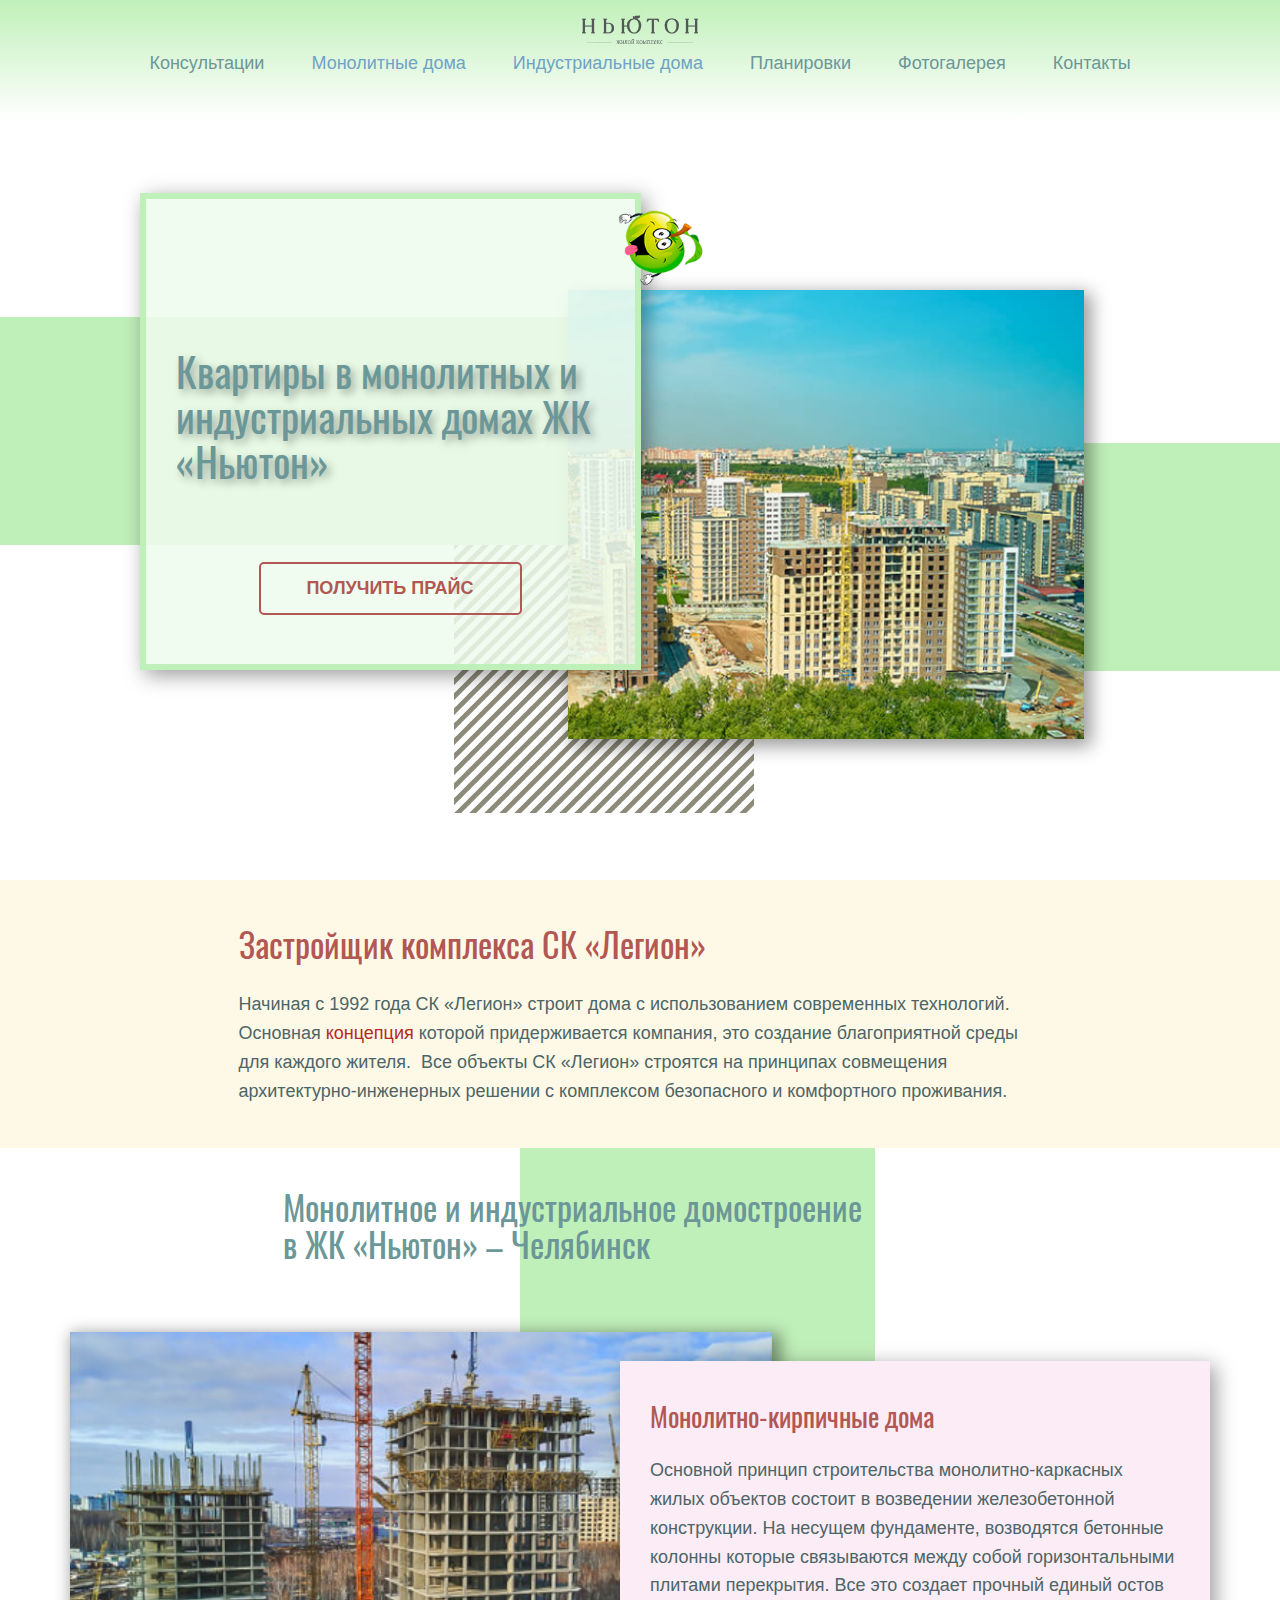
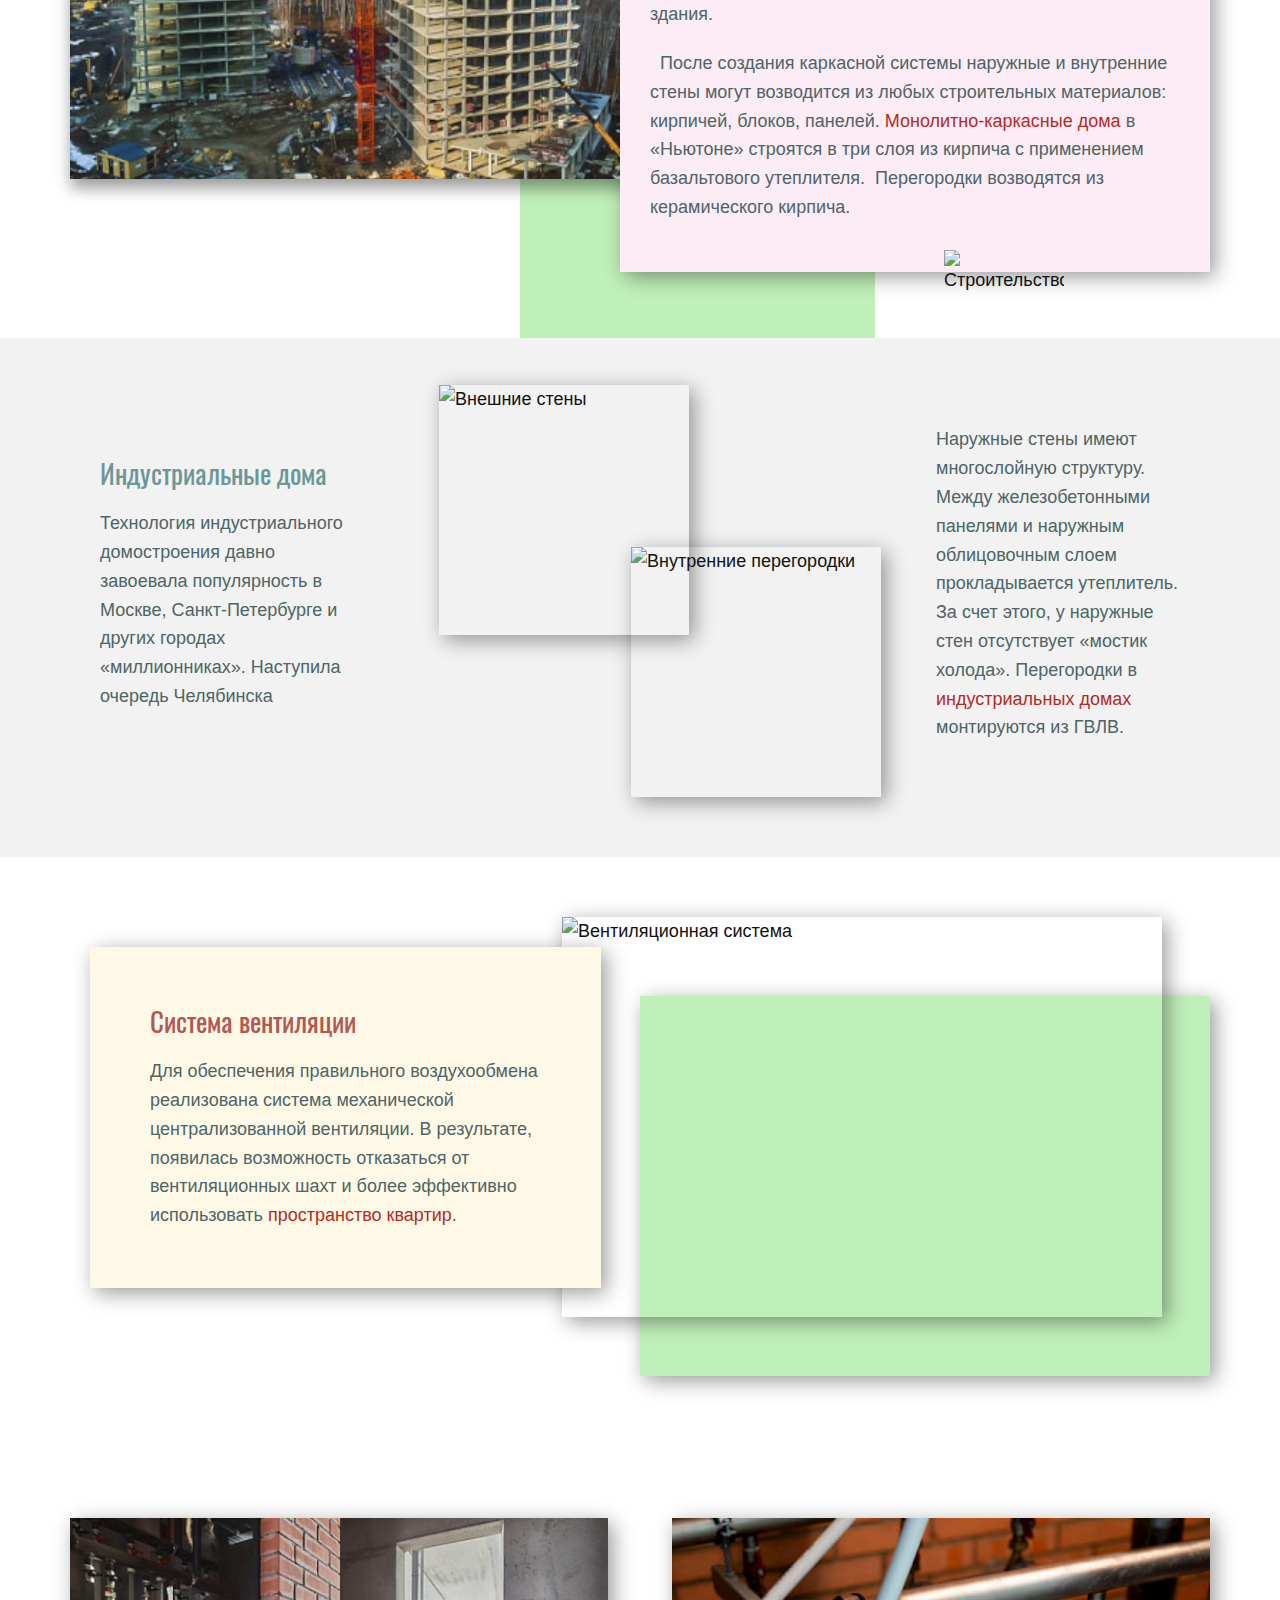
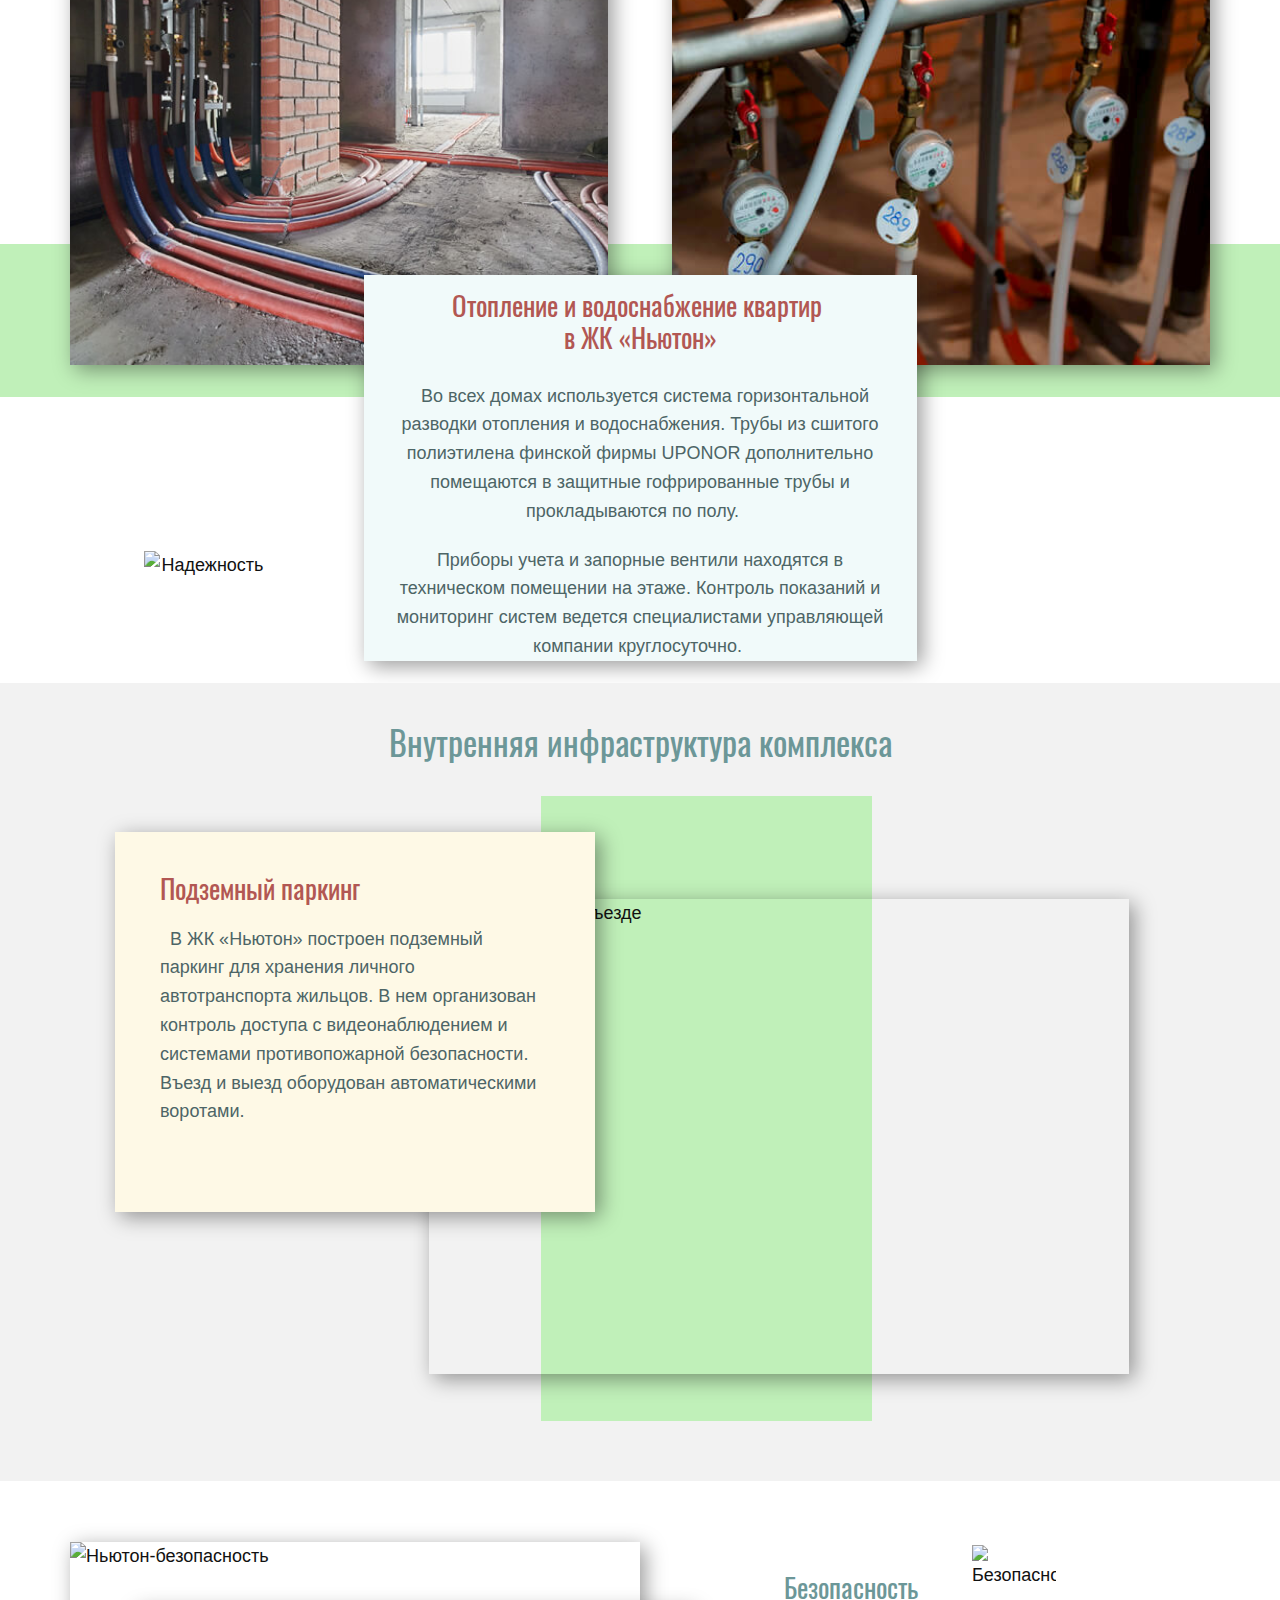
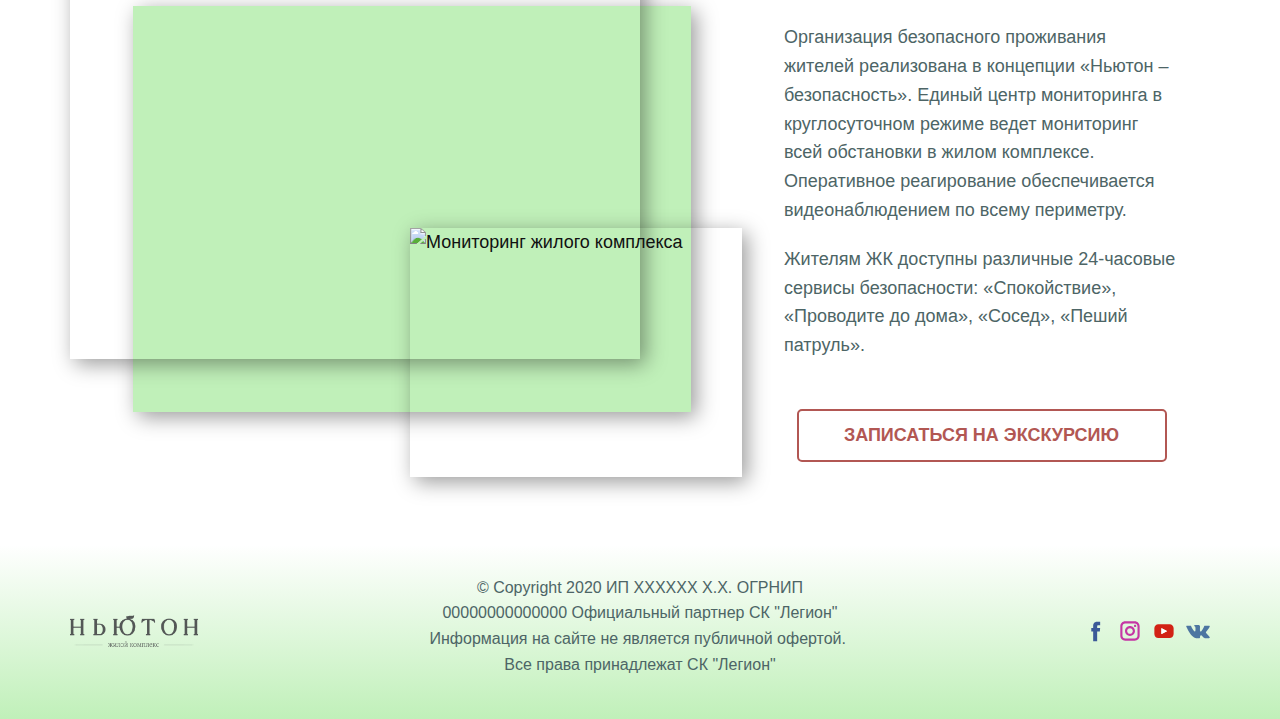
<file: doma-newton.html>
<!DOCTYPE html>
<html style="font-size: 18px;" lang="ru-RU">

<head>
	<meta name="viewport" content="width=device-width, initial-scale=1.0">
	<meta charset="utf-8">
	<meta name="keywords"
		content="ЖК Ньютон, жилой комплекс, новостройки Челябинска, цены на квартиры, планировки Ньютон, квартиры Челябинска, индустриальные дома, монолитно-каркасные дома, кирпичные перегородки">
	<meta name="description"
		content="Какие квартиры строятся в жилом комплексе «Ньютон» г. Челябинск.  Особенности монолитно-каркасных и индустриальных домов от СК Легион.">
	<title>Особенности монолитных и индустриальных домов в Ньютоне</title>
	<link rel="stylesheet" href="css/style_doma.min.css" media="screen">
	<link rel="stylesheet" href="fotorama/fotorama.css" media="screen">
	<link rel="icon" href="images/favicon2.png" type="image/png" alt="logo-newton-mydomchel-ru"
		title="Сайт newton.mydomchel.ru">

	<meta property="og:title" content="Особенности монолитных и индустриальных домов в Ньютоне">
	<meta property="og:type" content="website">
	<meta property="og:description"
		content="Какие квартиры строятся в жилом комплексе «Ньютон» г. Челябинск.  Особенности монолитно-каркасных и индустриальных домов от СК Легион.">
	<meta name="theme-color" content="#5ad65a">
	<meta property="og:image" content="images/newtongk69.jpg">
	<link rel="canonical" href="index.html">
	<meta property="og:url" content="index.html">

</head>

<body class="u-body">
	<header class="u-clearfix u-gradient u-header u-sticky u-header" id="sec-0e47">
		<div class="u-clearfix u-sheet u-sheet-1">
			<a href="#" class="u-align-center u-image u-logo u-image-1" data-image-width="220" data-image-height="55"
				title="Сайт ЖК Ньютон - Челябинск">
				<img src="images/favicon.png" class="u-logo-image u-logo-image-1" data-image-width="116" alt="Логотип ЖК Ньютон"
					title="Жилой комплекс Ньютон Челябинск">
			</a>
			<nav class="u-align-center u-menu u-menu-dropdown u-offcanvas u-menu-1" data-responsive-from="MD">
				<div class="menu-collapse" style="font-size: 1rem; letter-spacing: 0px; font-weight: 500;">
					<a class="u-active-grey-5 u-border-active-palette-1-base u-border-hover-palette-1-light-1 u-border-no-left u-border-no-right u-border-no-top u-button-style u-custom-borders u-custom-left-right-menu-spacing u-custom-padding-bottom u-custom-text-color u-custom-top-bottom-menu-spacing u-hover-palette-4-light-2 u-nav-link u-text-active-palette-1-base u-text-hover-palette-1-dark-1 u-text-palette-5-dark-1"
						href="#" style="height: 24px;">
						<svg class="u-svg-link" preserveAspectRatio="xMidYMin slice" viewBox="0 0 512 512">
							<use xmlns:xlink="http://www.w3.org/1999/xlink" xlink:href="#svg-4163"></use>
						</svg>
						<svg xmlns="http://www.w3.org/2000/svg" xmlns:xlink="http://www.w3.org/1999/xlink" version="1.1"
							xml:space="preserve" class="u-svg-content" viewBox="0 0 512 512" id="svg-4163">
							<g>
								<path
									d="m174 240h-108c-36.393 0-66-29.607-66-66v-108c0-36.393 29.607-66 66-66h108c36.393 0 66 29.607 66 66v108c0 36.393-29.607 66-66 66zm-108-208c-18.748 0-34 15.252-34 34v108c0 18.748 15.252 34 34 34h108c18.748 0 34-15.252 34-34v-108c0-18.748-15.252-34-34-34z">
								</path>
								<path
									d="m446 240h-108c-36.393 0-66-29.607-66-66v-108c0-36.393 29.607-66 66-66h108c36.393 0 66 29.607 66 66v108c0 36.393-29.607 66-66 66zm-108-208c-18.748 0-34 15.252-34 34v108c0 18.748 15.252 34 34 34h108c18.748 0 34-15.252 34-34v-108c0-18.748-15.252-34-34-34z">
								</path>
								<path
									d="m392 512c-66.168 0-120-53.832-120-120s53.832-120 120-120 120 53.832 120 120-53.832 120-120 120zm0-208c-48.523 0-88 39.477-88 88s39.477 88 88 88 88-39.477 88-88-39.477-88-88-88z">
								</path>
								<path
									d="m174 512h-108c-36.393 0-66-29.607-66-66v-108c0-36.393 29.607-66 66-66h108c36.393 0 66 29.607 66 66v108c0 36.393-29.607 66-66 66zm-108-208c-18.748 0-34 15.252-34 34v108c0 18.748 15.252 34 34 34h108c18.748 0 34-15.252 34-34v-108c0-18.748-15.252-34-34-34z">
								</path>
							</g>
						</svg>
						<span> Меню</span>
					</a>
				</div>
				<div class="u-custom-menu u-nav-container">
					<ul class="u-nav u-spacing-2 u-unstyled u-nav-1">
						<li class="u-nav-item"><a
								class="u-active-grey-5 u-border-active-palette-1-base u-border-hover-palette-1-light-1 u-button-style u-hover-palette-4-light-2 u-nav-link u-text-active-palette-1-base u-text-hover-palette-1-dark-1 u-text-palette-5-dark-1"
								href="index.html#carousel_deaf" data-page-id="18932389" style="padding: 10px 20px;">Консультации</a>
						</li>
						<li class="u-nav-item"><a
								class="u-active-grey-5 u-border-active-palette-1-base u-border-hover-palette-1-light-1 u-button-style u-hover-palette-4-light-2 u-nav-link u-text-active-palette-1-base u-text-hover-palette-1-dark-1 u-text-palette-5-dark-1"
								href="doma-newton.html#carousel_2af0" data-page-id="99414065" style="padding: 10px 20px;">Монолитные
								дома</a>
						</li>
						<li class="u-nav-item"><a
								class="u-active-grey-5 u-border-active-palette-1-base u-border-hover-palette-1-light-1 u-button-style u-hover-palette-4-light-2 u-nav-link u-text-active-palette-1-base u-text-hover-palette-1-dark-1 u-text-palette-5-dark-1"
								href="doma-newton.html#sec-2b5c" data-page-id="99414065" style="padding: 10px 20px;">Индустриальные
								дома</a>
						</li>
						<li class="u-nav-item"><a
								class="u-active-grey-5 u-border-active-palette-1-base u-border-hover-palette-1-light-1 u-button-style u-hover-palette-4-light-2 u-nav-link u-text-active-palette-1-base u-text-hover-palette-1-dark-1 u-text-palette-5-dark-1"
								href="galereia.html#carousel_3abf" data-page-id="414739" style="padding: 10px 20px;">Планировки</a>
						</li>
						<li class="u-nav-item"><a
								class="u-active-grey-5 u-border-active-palette-1-base u-border-hover-palette-1-light-1 u-button-style u-hover-palette-4-light-2 u-nav-link u-text-active-palette-1-base u-text-hover-palette-1-dark-1 u-text-palette-5-dark-1"
								href="galereia.html#carousel_7f55" data-page-id="414739" style="padding: 10px 20px;">Фотогалерея</a>
						</li>
						<li class="u-nav-item"><a
								class="u-active-grey-5 u-border-active-palette-1-base u-border-hover-palette-1-light-1 u-button-style u-hover-palette-4-light-2 u-nav-link u-text-active-palette-1-base u-text-hover-palette-1-dark-1 u-text-palette-5-dark-1"
								href="index.html#sec-ed4f" data-page-id="18932389" style="padding: 10px 20px;">Контакты</a>
						</li>
					</ul>
				</div>
				<div class="u-custom-menu u-nav-container-collapse">
					<div
						class="u-container-style u-inner-container-layout u-opacity u-opacity-95 u-palette-4-light-2 u-sidenav u-sidenav-1"
						data-offcanvas-width="250">
						<div class="u-sidenav-overflow">
							<div class="u-menu-close"></div>
							<ul
								class="u-align-center u-nav u-popupmenu-items u-text-active-palette-1-base u-text-hover-palette-1-dark-1 u-text-palette-5-dark-1 u-unstyled u-nav-2">
								<li class="u-nav-item"><a class="u-button-style u-nav-link" href="index.html#carousel_deaf"
										data-page-id="18932389" style="padding: 10px 20px;">Консультации</a>
								</li>
								<li class="u-nav-item"><a class="u-button-style u-nav-link" href="doma-newton.html#carousel_2af0"
										data-page-id="99414065" style="padding: 10px 20px;">Монолитные дома</a>
								</li>
								<li class="u-nav-item"><a class="u-button-style u-nav-link" href="doma-newton.html#sec-2b5c"
										data-page-id="99414065" style="padding: 10px 20px;">Индустриальные дома</a>
								</li>
								<li class="u-nav-item"><a class="u-button-style u-nav-link" href="galereia.html#carousel_3abf"
										data-page-id="414739" style="padding: 10px 20px;">Планировки</a>
								</li>
								<li class="u-nav-item"><a class="u-button-style u-nav-link" href="index.html#carousel_deaf"
										data-page-id="414739" style="padding: 10px 20px;">Прайс</a>
								</li>
								<li class="u-nav-item"><a class="u-button-style u-nav-link" href="galereia.html#carousel_7f55"
										data-page-id="414739" style="padding: 10px 20px;">Фотогалерея</a>
								</li>
								<li class="u-nav-item"><a class="u-button-style u-nav-link" href="index.html#sec-ed4f"
										data-page-id="18932389" style="padding: 10px 20px;">Контакты</a>
								</li>
							</ul>
						</div>
					</div>
					<div class="u-menu-overlay u-opacity u-opacity-15 u-palette-4-light-2"></div>
				</div>
			</nav>

		</div>
	</header>
	<section class="u-clearfix u-section-1" id="carousel_4aaf">
		<img data-src="images/m.png" alt="Узор" class="lazyload u-image u-image-default u-preserve-proportions u-image-1"
			data-image-width="300" data-image-height="300">
		<div class="u-palette-4-light-2 u-shape u-shape-rectangle u-shape-1"></div>
		<div class="u-palette-4-light-2 u-shape u-shape-rectangle u-shape-2"></div>
		<img class="lazyload u-align-left u-image u-image-2" data-src="images/newtn14.jpg" alt="Вид на строительство"
			title="Строительство микрорайона Ньютон ведет СК Легион">
		<div
			class="u-align-left u-border-6 u-border-palette-4-light-2 u-container-style u-group u-opacity u-opacity-85 u-palette-4-light-3 u-group-1">
			<div class="u-container-layout u-container-layout-1">
				<h1 class="u-text u-text-palette-5-dark-1 u-text-1"> Квартиры в монолитных и индустриальных домах ЖК «Ньютон»
					<br>
				</h1>
				<a href="index.html#carousel_9341" data-page-id="18932389"
					class="u-align-center-sm u-align-center-xs u-border-2 u-border-palette-1-dark-1 u-btn u-btn-round u-button-style u-hover-palette-1-base u-none u-radius-5 u-text-hover-white u-text-palette-1-dark-1 u-btn-1"
					title="Узнать актуальные цены на квартиры">получить прайс</a>
			</div>
		</div>
		<img data-src="images/newtn3.png" title="Комфортные квартиры в Ньютоне" alt="Квартиры в ЖК Ньютон"
			class="lazyload u-image u-image-default u-preserve-proportions u-image-3" data-image-width="120"
			data-image-height="120">
	</section>
	<section class="u-clearfix u-palette-3-light-3 u-section-2" id="sec-3c96">
		<div class="u-clearfix u-sheet u-sheet-1">
			<h2 class="u-text u-text-1"> Застройщик комплекса СК «Легион» </h2>
			<p class="u-text u-text-palette-5-dark-2 u-text-2"> Начиная с 1992 года СК «Легион» строит дома с использованием
				современных технологий. Основная <a href="index.html#carousel_d65b" data-page-id="18932389"
					class="u-active-none u-border-none u-btn u-button-link u-button-style u-hover-none u-none u-text-palette-1-base u-btn-1"
					title="Узнать больше о комплексе">концепция</a> которой придерживается компания, это
				создание благоприятной среды для каждого жителя.&nbsp;
				Все объекты СК «Легион» строятся на принципах совмещения
				архитектурно-инженерных решении с комплексом безопасного и комфортного
				проживания.
			</p>
		</div>
	</section>
	<section class="u-clearfix u-white u-section-3" id="carousel_2af0">
		<div class="u-clearfix u-sheet u-sheet-1">
			<div
				class="u-absolute-hcenter-sm u-expanded-height-lg u-expanded-height-md u-expanded-height-sm u-expanded-height-xl u-palette-4-light-2 u-shape u-shape-rectangle u-shape-1">
			</div>
			<h2
				class="u-align-center-xs u-align-left-lg u-align-left-md u-align-left-sm u-align-left-xl u-text u-text-palette-5-dark-1 u-text-1">
				Монолитное и индустриальное домостроение&nbsp;<br>в ЖК «Ньютон» –
				Челябин​ск&nbsp;
			</h2>
			<img class="lazyload u-expand-resize u-image u-image-1" data-src="images/newtn15.jpg"
				alt="Возведение каркаса дома" title="Строительство монолитно-каркасного дома">
			<div class="u-container-style u-group u-palette-2-light-3 u-group-1">
				<div class="u-container-layout u-container-layout-1">
					<h3 class="u-align-center u-text u-text-default u-text-palette-1-dark-1 u-text-2"> Монолитно-кирпичные дома
					</h3>
					<p class="u-align-left u-text u-text-default u-text-3"> Основной принцип строительства монолитно-каркасных
						жилых
						объектов состоит в возведении железобетонной конструкции. На несущем фундаменте,
						возводятся бетонные колонны которые связываются между собой горизонтальными
						плитами перекрытия. Все это создает прочный единый остов здания. </p>
					<p class="u-align-left u-text u-text-default u-text-4">&nbsp; После создания каркасной системы наружные и
						внутренние стены
						могут возводится из любых строительных материалов: кирпичей, блоков, панелей. <a
							href="galereia.html#carousel_3abf" data-page-id="414739"
							class="u-active-none u-border-none u-btn u-button-link u-button-style u-hover-none u-none u-text-palette-1-base u-btn-1"
							title="Перейти в фотогалерею">Монолитно-каркасные дома</a> в «Ньютоне» строятся в три слоя из кирпича с
						применением базальтового утеплителя.&nbsp; Перегородки
						возводятся из керамического кирпича.&nbsp;&nbsp;
					</p>
				</div>
			</div>
			<img data-src="images/newtn13.png" title="Особенности монолитного домостроения" alt="Строительство"
				class="lazyload u-image u-image-default u-preserve-proportions u-image-2" data-image-width="120"
				data-image-height="96">
		</div>
	</section>
	<section class="u-clearfix u-grey-5 u-section-4" id="sec-2b5c">
		<div class="u-clearfix u-sheet u-valign-middle-sm u-sheet-1">
			<div class="u-clearfix u-expanded-width u-layout-wrap u-layout-wrap-1">
				<div class="u-layout">
					<div class="u-layout-row">
						<div
							class="u-align-left u-container-style u-layout-cell u-left-cell u-size-17 u-size-60-md u-layout-cell-1">
							<div class="u-container-layout u-valign-middle-lg u-valign-middle-xl u-container-layout-1">
								<h3 class="u-text u-text-palette-5-dark-1 u-text-1"> Индустриальные дома </h3>
								<p class="u-text u-text-2">Технология
									индустриального домостроения давно завоевала популярность в Москве,
									Санкт-Петербурге и других городах «миллионниках». Наступила очередь Челябинска</p>
							</div>
						</div>
						<div
							class="u-container-style u-layout-cell u-size-25-sm u-size-25-xs u-size-27-lg u-size-27-xl u-size-60-md u-layout-cell-2">
							<div class="u-container-layout u-container-layout-2">
								<img alt="Внешние стены" class="lazyload u-align-left u-image u-image-default u-image-1"
									data-src="images/newton8.png" title="Конструкция внешних стен индустриального дома">
								<img alt="Внутренние перегородки" class="lazyload u-align-left u-image u-image-default u-image-2"
									data-src="images/newton9.png" title="Используется профильная система KNAUF и два слоя ГВЛВ">
							</div>
						</div>
						<div
							class="u-align-left u-container-style u-layout-cell u-right-cell u-size-16-lg u-size-16-xl u-size-18-sm u-size-18-xs u-size-60-md u-layout-cell-3">
							<div
								class="u-container-layout u-valign-middle-lg u-valign-middle-xl u-valign-top-md u-valign-top-sm u-valign-top-xs u-container-layout-3">
								<p class="u-text u-text-3"> Наружные стены имеют многослойную структуру. Между
									железобетонными панелями и наружным облицовочным слоем прокладывается
									утеплитель. За счет этого, у наружные стен отсутствует «мостик холода».
									Перегородки в <a href="galereia.html#carousel_9083" data-page-id="414739"
										class="u-active-none u-border-none u-btn u-button-link u-button-style u-hover-none u-none u-text-palette-1-base u-btn-1"
										title="Смотреть фото комплекса">индустриальных домах</a> монтируются из ГВЛВ.
								</p>
							</div>
						</div>
					</div>
				</div>
			</div>
		</div>
	</section>
	<section class="u-clearfix u-section-5" id="sec-fdc6">
		<div class="u-clearfix u-sheet u-valign-middle-xl u-sheet-1">
			<div class="u-palette-4-light-2 u-shape u-shape-rectangle u-shape-1"></div>
			<img data-src="images/m.png" title="Задний план" alt="Узор"
				class="lazyload u-image u-image-default u-preserve-proportions u-image-1" data-image-width="300"
				data-image-height="300">
			<img class="lazyload u-align-left u-expanded-width-sm u-expanded-width-xs u-image u-image-2"
				data-src="images/newtn141.png" alt="Вентиляционная система" title="Схема системы вентиляции в домах ЖК Ньютон">
			<div class="u-container-style u-group u-palette-3-light-3 u-group-1">
				<div class="u-container-layout u-valign-middle u-container-layout-1">
					<h3 class="u-text u-text-default u-text-palette-1-dark-1 u-text-1"> Система вентиляции </h3>
					<p class="u-text u-text-2"> Для обеспечения правильного воздухообмена реализована
						система механической централизованной вентиляции. В результате, появилась
						возможность отказаться от вентиляционных шахт и более эффективно использовать <a
							href="galereia.html#carousel_3abf" data-page-id="414739"
							class="u-active-none u-border-none u-btn u-button-link u-button-style u-hover-none u-none u-text-palette-1-base u-btn-1"
							title="Перейти в фотогалерею">пространство квартир</a>.
					</p>
				</div>
			</div>
		</div>
	</section>
	<section class="u-align-center u-clearfix u-section-6" id="carousel_ce4c">
		<div class="u-expanded-width u-palette-4-light-2 u-shape u-shape-rectangle u-shape-1"></div>
		<div class="u-clearfix u-gutter-64 u-layout-wrap u-layout-wrap-1">
			<div class="u-gutter-0 u-layout">
				<div class="u-layout-row">
					<div class="lazyload u-container-style u-image u-layout-cell u-size-30 u-image-1"
						title="Горизонтальная разводка водоснабжения и отопления">
						<div class="u-container-layout u-valign-middle u-container-layout-1"></div>
					</div>
					<div class="lazyload u-container-style u-image u-layout-cell u-size-30 u-image-2"
						title="Приборы учета в техническом помещении">
						<div class="u-container-layout u-container-layout-2"></div>
					</div>
				</div>
			</div>
		</div>
		<div class="u-align-center u-container-style u-group u-palette-5-light-3 u-group-1">
			<div class="u-container-layout u-container-layout-3">
				<h3 class="u-align-center u-text u-text-palette-1-dark-1 u-text-1"> Отопление и водоснабжение квартир&nbsp;<br>в
					ЖК «Ньютон»
				</h3>
				<p class="u-align-center u-text u-text-font u-text-2">&nbsp; Во всех домах используется система горизонтальной
					разводки
					отопления и водоснабжения. Трубы из сшитого полиэтилена финской фирмы UPONOR дополнительно
					помещаются в защитные гофрированные трубы и прокладываются по полу.&nbsp; &nbsp;</p>
				<p class="u-align-center u-text u-text-3">Приборы
					учета и запорные вентили находятся в техническом помещении на этаже. Контроль
					показаний и мониторинг систем ведется специалистами управляющей компании
					круглосуточно.&nbsp;<br>
				</p>
			</div>
		</div>
		<img data-src="images/newtn2.png" title="Сотрудники управляющей компании работают 24 часа в сутки" alt="Надежность"
			class="lazyload u-image u-image-default u-preserve-proportions u-image-3" data-image-width="200"
			data-image-height="143">
	</section>
	<section class="u-clearfix u-grey-5 u-section-7" id="carousel_b144">
		<div class="u-clearfix u-sheet u-sheet-1">
			<h2 class="u-align-center u-text u-text-palette-5-dark-1 u-text-1">Внутренняя
				инфраструктура комплекса</h2>
			<div class="u-palette-4-light-2 u-shape u-shape-rectangle u-shape-1"></div>
			<img class="lazyload u-expand-resize u-expanded-width-xs u-image u-image-1" data-src="images/newtn18.jpg"
				alt="Колясочная в подъезде"
				title="На первых этажах домов оборудованны помещения для колясок и велотранспорта жильцов">
			<div id="carousel-5989" data-u-ride="carousel" class="u-carousel u-carousel-duration-500 u-slider u-slider-1">
				<div
					class="u-active u-align-left u-carousel-item u-container-style u-palette-3-light-3 u-slide u-carousel-item-1">
					<div class="u-container-layout u-valign-top u-container-layout-1">
						<div class="fotorama" data-width="100%" data-autoplay="2000" data-height="100%" data-fit="contain"
							data-nav="false" data-loop="true" data-arrows="false" data-click="true" data-swipe="true">
							<div>
								<h3 class="u-custom-font u-text u-text-palette-1-dark-1 u-text-2">Подземный паркинг</h3>
								<p class="u-text u-text-3">&nbsp; В ЖК «Ньютон» построен подземный паркинг для хранения личного
									автотранспорта жильцов. В нем организован контроль доступа с видеонаблюдением и системами
									противопожарной безопасности. Въезд и выезд оборудован автоматическими воротами.<span
										style="font-size: 1rem;"></span>&nbsp;&nbsp;
								</p>
							</div>
							<div>
								<h3 class="u-custom-font u-text u-text-palette-1-dark-1 u-text-2"> Кладовые </h3>
								<p class="u-text u-text-default u-text-5"> Кладовые размещаются в подземных помещениях рядом с
									паркингом. В них удобно хранить предметы сезонного и периодического использования: спортинвентарь,
									колеса для машин, инструменты. Площадь кладовых помещений различна от 2,5 до 7 кв.м. </p>
							</div>
							<div>
								<h3 class="u-custom-font u-text u-text-palette-1-dark-1 u-text-2">Дополнительные помещения </h3>
								<p class="u-text u-text-default u-text"> Каждый<a href="galereia.html#carousel_7f55"
										data-page-id="414739"
										class="u-active-none u-border-none u-btn u-button-link u-button-style u-hover-none u-none u-text-palette-1-base u-btn-1"
										title="Посмотреть оформление подъездов на фото">подъезд в домах</a>«Ньютона» оснащен просторными
									специализированными помещениями для велосипедов и детских колясок. Также есть зона для мойки лап
									животных и колес велосипедов. Оборудованы удобные места для ожидания.
								</p>
							</div>
						</div>
					</div>
				</div>
			</div>
		</div>
	</section>
	<section class="u-clearfix u-section-8" id="sec-531d">
		<div class="u-clearfix u-sheet u-sheet-1">
			<div class="u-clearfix u-expanded-width u-gutter-0 u-layout-wrap u-layout-wrap-1">
				<div class="u-layout">
					<div class="u-layout-row">
						<div
							class="u-align-left u-container-style u-expand-resize u-layout-cell u-left-cell u-size-33-lg u-size-33-md u-size-33-sm u-size-33-xs u-size-36-xl u-layout-cell-1">
							<div class="u-container-layout u-container-layout-1">
								<div class="u-palette-4-light-2 u-shape u-shape-1"></div>
								<img class="lazyload u-image u-image-1" data-src="images/newtn19.jpg" alt="Ньютон-безопасность"
									title="Организованна круглосуточная охрана внутри комплекса">
								<img class="lazyload u-image u-image-2" data-src="images/newtn20.jpg" alt="Мониторинг жилого комплекса"
									title="Мониторинг и наблюдение ведется опытными операторами">
							</div>
						</div>
						<div
							class="u-align-left u-container-style u-layout-cell u-right-cell u-size-24-xl u-size-27-lg u-size-27-md u-size-27-sm u-size-27-xs u-layout-cell-2">
							<div class="u-container-layout u-container-layout-2">
								<h3 class="u-text u-text-palette-5-dark-1 u-text-1"> Безопасность </h3>
								<p class="u-text u-text-2">Организация
									безопасного проживания жителей реализована в концепции «Ньютон – безопасность».
									Единый центр мониторинга в круглосуточном режиме ведет мониторинг всей
									обстановки в жилом комплексе.&nbsp; Оперативное
									реагирование обеспечивается видеонаблюдением по всему периметру.</p>
								<img data-src="images/favicon2.png" alt="Безопасность"
									title="Безопстность обеспечивается 24 часа в сутки"
									class="lazyload u-image u-image-default u-preserve-proportions u-image-3" data-image-width="120"
									data-image-height="120">
								<p class="u-text u-text-3"> Жителям ЖК доступны различные 24-часовые сервисы
									безопасности: «Спокойствие», «Проводите до дома», «Сосед», «Пеший патруль». </p>
								<a href="index.html#carousel_5a95" data-page-id="18932389"
									class="u-align-center-sm u-align-center-xs u-border-2 u-border-palette-1-dark-1 u-btn u-btn-round u-button-style u-hover-palette-1-base u-none u-radius-5 u-text-hover-white u-text-palette-1-dark-1 u-btn-1"
									title="Запсаться на обзорную экскурсию по жилому комплексу">записаться на экскурсию</a>
							</div>
						</div>
					</div>
				</div>
			</div>
		</div>
	</section>

	<footer class="u-align-center-md u-align-center-sm u-align-center-xs u-clearfix u-footer u-gradient u-footer"
		id="sec-93e8">
		<div class="u-clearfix u-sheet u-sheet-1">
			<a href="#" class="u-image u-logo u-image-1" data-image-width="220" data-image-height="55"
				title="Комплекс Ньютон">
				<img src="images/favicon.png" class="u-logo-image u-logo-image-1" data-image-width="128"
					alt="Логотип ЖК Ньютон">
			</a>
			<div
				class="u-align-center-xs u-align-left-lg u-align-left-md u-align-left-sm u-align-left-xl u-social-icons u-spacing-10 u-social-icons-1">
				<a class="u-social-url" target="_blank" href="https://facebook.com/#/"
					title="Фейсбук - Недвижимость Челябинска"><span
						class="u-icon u-icon-circle u-social-facebook u-social-type-logoColor u-icon-1"><svg class="u-svg-link"
							preserveAspectRatio="xMidYMin slice" viewBox="0 0 112 112">
							<use xmlns:xlink="http://www.w3.org/1999/xlink" xlink:href="#svg-79fc"></use>
						</svg><svg xmlns="http://www.w3.org/2000/svg" xmlns:xlink="http://www.w3.org/1999/xlink" version="1.1"
							xml:space="preserve" class="u-svg-content" viewBox="0 0 112 112" x="0px" y="0px" id="svg-79fc"
							style="color: rgb(59, 89, 152);">
							<path fill="currentColor"
								d="M75.5,28.8H65.4c-1.5,0-4,0.9-4,4.3v9.4h13.9l-1.5,15.8H61.4v45.1H42.8V58.3h-8.8V42.4h8.8V32.2 c0-7.4,3.4-18.8,18.8-18.8h13.8v15.4H75.5z">
							</path>
						</svg></span>
				</a>
				<a class="u-social-url" target="_blank" href="https://www.instagram.com/#" title="Инстаграм "><span
						class="u-icon u-icon-circle u-social-instagram u-social-type-logoColor u-icon-2"><svg class="u-svg-link"
							preserveAspectRatio="xMidYMin slice" viewBox="0 0 112 112">
							<use xmlns:xlink="http://www.w3.org/1999/xlink" xlink:href="#svg-b5b1"></use>
						</svg><svg xmlns="http://www.w3.org/2000/svg" xmlns:xlink="http://www.w3.org/1999/xlink" version="1.1"
							xml:space="preserve" class="u-svg-content" viewBox="0 0 112 112" x="0px" y="0px" id="svg-b5b1"
							style="color: rgb(197, 54, 164);">
							<path fill="currentColor"
								d="M55.9,32.9c-12.8,0-23.2,10.4-23.2,23.2s10.4,23.2,23.2,23.2s23.2-10.4,23.2-23.2S68.7,32.9,55.9,32.9z M55.9,69.4c-7.4,0-13.3-6-13.3-13.3c-0.1-7.4,6-13.3,13.3-13.3s13.3,6,13.3,13.3C69.3,63.5,63.3,69.4,55.9,69.4z">
							</path>
							<path fill="currentColor"
								d="M79.7,26.8c-3,0-5.4,2.5-5.4,5.4s2.5,5.4,5.4,5.4c3,0,5.4-2.5,5.4-5.4S82.7,26.8,79.7,26.8z"></path>
							<path fill="currentColor"
								d="M78.2,11H33.5C21,11,10.8,21.3,10.8,33.7v44.7c0,12.6,10.2,22.8,22.7,22.8h44.7c12.6,0,22.7-10.2,22.7-22.7 V33.7C100.8,21.1,90.6,11,78.2,11z M91,78.4c0,7.1-5.8,12.8-12.8,12.8H33.5c-7.1,0-12.8-5.8-12.8-12.8V33.7 c0-7.1,5.8-12.8,12.8-12.8h44.7c7.1,0,12.8,5.8,12.8,12.8V78.4z">
							</path>
						</svg></span>
				</a>
				<a class="u-social-url" target="_blank" href="https://youtube.com/channel/#" title="Перейти на Ютуб канал"><span
						class="u-icon u-icon-circle u-social-type-logoColor u-social-youtube u-icon-3"><svg class="u-svg-link"
							preserveAspectRatio="xMidYMin slice" viewBox="0 0 112 112">
							<use xmlns:xlink="http://www.w3.org/1999/xlink" xlink:href="#svg-41f2"></use>
						</svg><svg xmlns="http://www.w3.org/2000/svg" xmlns:xlink="http://www.w3.org/1999/xlink" version="1.1"
							xml:space="preserve" class="u-svg-content" viewBox="0 0 112 112" x="0px" y="0px" id="svg-41f2"
							style="color: rgb(210, 34, 21);">
							<path fill="currentColor"
								d="M82.3,24H29.7C19.3,24,11,32.5,11,43v26.7c0,10.5,8.3,19,18.7,19h52.5c10.3,0,18.7-8.5,18.7-19V43 C101,32.5,92.7,24,82.3,24L82.3,24z M69.7,57.6L45.1,69.5c-0.7,0.2-1.4-0.2-1.4-0.8V44.1c0-0.7,0.8-1.3,1.4-0.8l24.6,12.6 C70.4,56.2,70.4,57.3,69.7,57.6L69.7,57.6z">
							</path>
							<path fill="#FFFFFF"
								d="M69.7,57.6L45.1,69.5c-0.7,0.2-1.4-0.2-1.4-0.8V44.1c0-0.7,0.8-1.3,1.4-0.8l24.6,12.6 C70.4,56.2,70.4,57.3,69.7,57.6L69.7,57.6z">
							</path>
						</svg></span>
				</a>
				<a class="u-social-url" target="_blank" href="https://vk.com/#" title="Группа Вконтакте"><span
						class="u-icon u-icon-circle u-social-type-logoColor u-social-vk u-icon-4"><svg class="u-svg-link"
							preserveAspectRatio="xMidYMin slice" viewBox="0 0 112 112">
							<use xmlns:xlink="http://www.w3.org/1999/xlink" xlink:href="#svg-7004"></use>
						</svg><svg xmlns="http://www.w3.org/2000/svg" xmlns:xlink="http://www.w3.org/1999/xlink" version="1.1"
							xml:space="preserve" class="u-svg-content" viewBox="0 0 112 112" x="0px" y="0px" id="svg-7004"
							style="color: rgb(77, 118, 161);">
							<path fill="currentColor"
								d="M106,90.1l-14.6,0.1c0,0-3.1,0.6-7.3-2.2c-5.5-3.7-10.8-13.4-14.8-12.1c-4,1.3-3.9,10-3.9,10s0,1.9-0.9,2.8 c-1,1-3,1.3-3,1.3H55c0,0-14.5,0.9-27.3-12.3C13.7,63.5,1.3,35,1.3,35s-0.7-1.9,0-2.8c0.9-1,3.3-1,3.3-1L20.3,31c0,0,1.5,0.3,2.5,1 c0.9,0.6,1.3,1.8,1.3,1.8s2.5,6.4,6,12.1c6.6,11.2,9.6,13.7,11.8,12.4c3.3-1.8,2.2-15.8,2.2-15.8s0-5.2-1.6-7.4 c-1.3-1.8-3.7-2.2-4.9-2.4c-0.9-0.1,0.6-2.2,2.4-3.1c2.8-1.3,7.8-1.5,13.7-1.3c4.6,0,6,0.3,7.8,0.7c5.4,1.3,3.6,6.4,3.6,18.3 c0,3.8-0.7,9.3,2.1,11.1c1.2,0.7,4.2,0.1,11.5-12.3c3.4-5.9,6.1-12.7,6.1-12.7s0.6-1.2,1.5-1.8c0.9-0.6,2.1-0.4,2.1-0.4l16.6-0.1 c0,0,4.9-0.6,5.8,1.6c0.9,2.4-1.8,7.8-8.7,16.7C91.1,64.1,89.7,62.8,99,71.2c8.8,8.1,10.6,12,10.9,12.6 C113.8,89.7,106,90.1,106,90.1z">
							</path>
						</svg></span>
				</a>
			</div>
			<p class="u-align-center-lg u-align-center-md u-align-center-xl u-text u-text-1">© Copyright 2020 ИП ХХХХХХ
				Х.Х.&nbsp;ОГРНИП<br>00000000000000 Официальный партнер СК "Легион"<br>Информация на сайте не является
				публичной офертой.&nbsp;<br>Все права принадлежат СК "Легион"
			</p>
		</div>
		<!--Блок скриптов-->
		<script src="js/minified.js"></script>

</body>

</html>
</file>
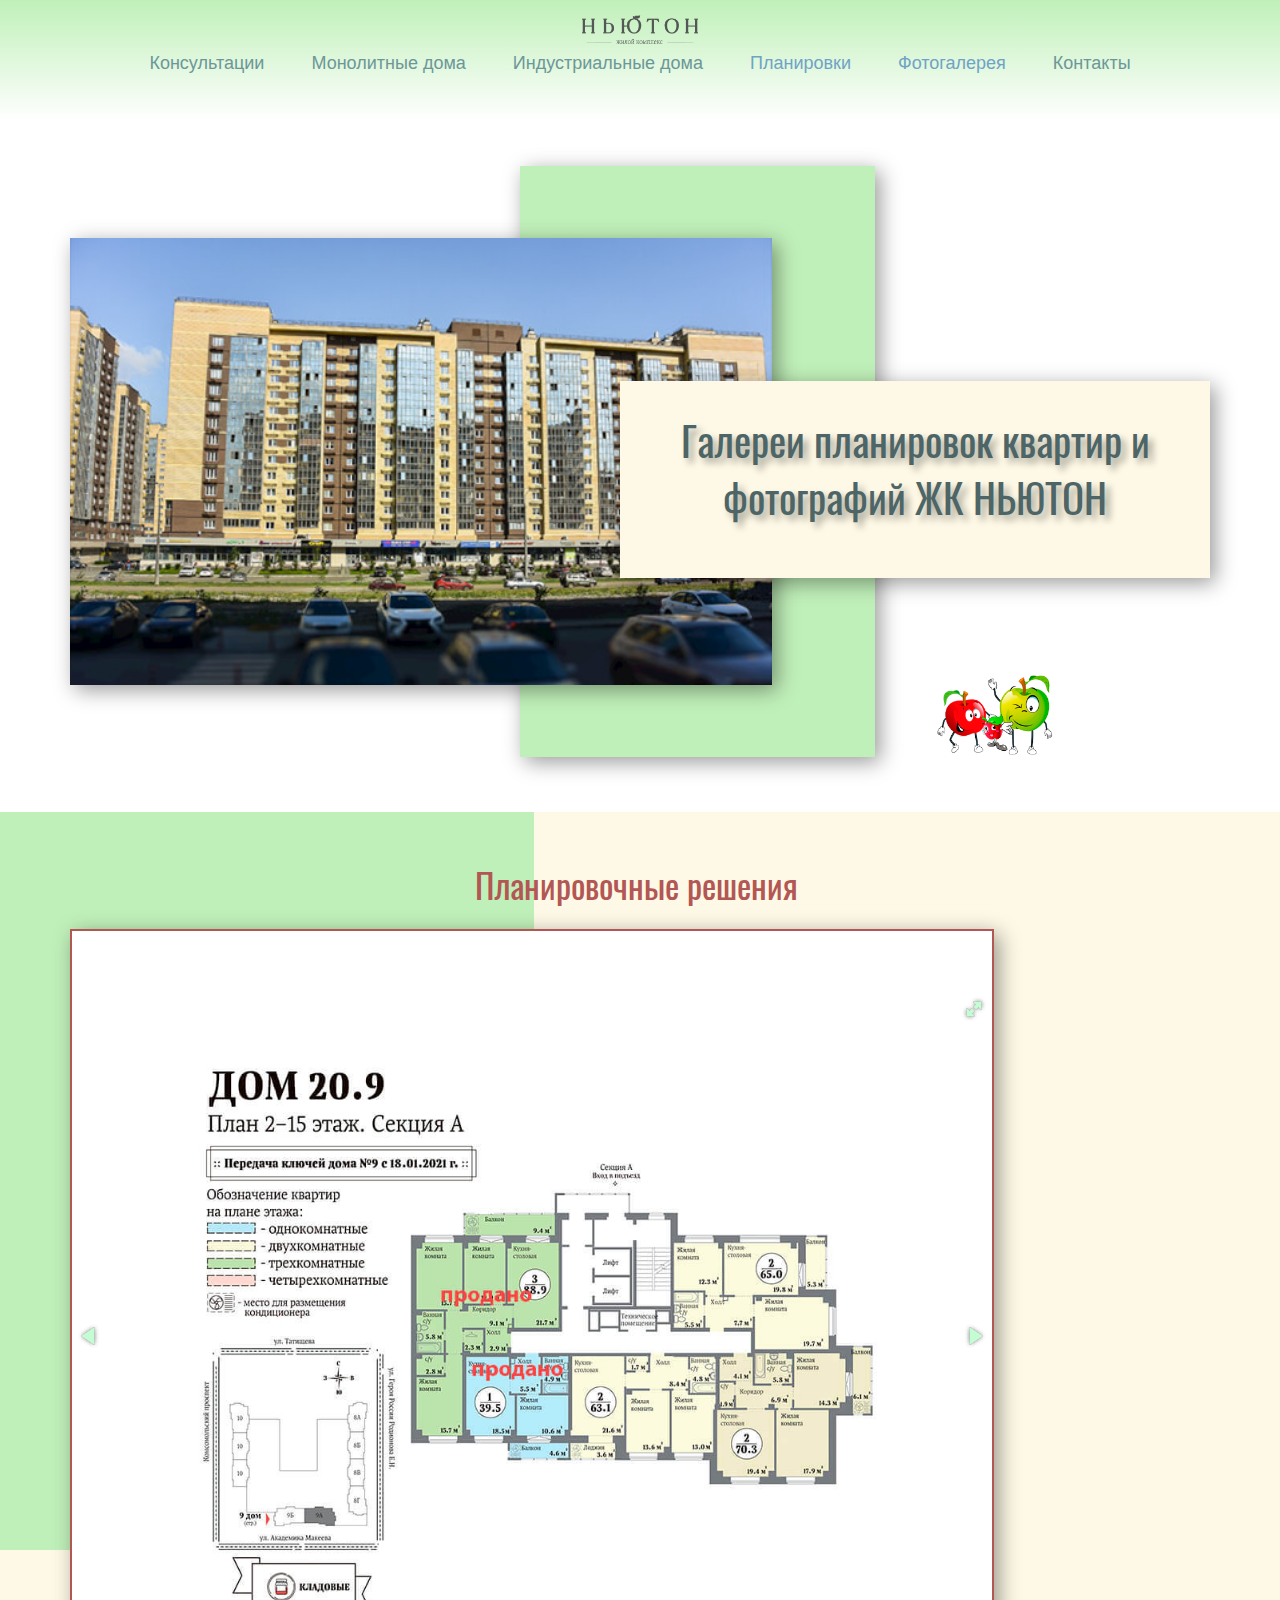
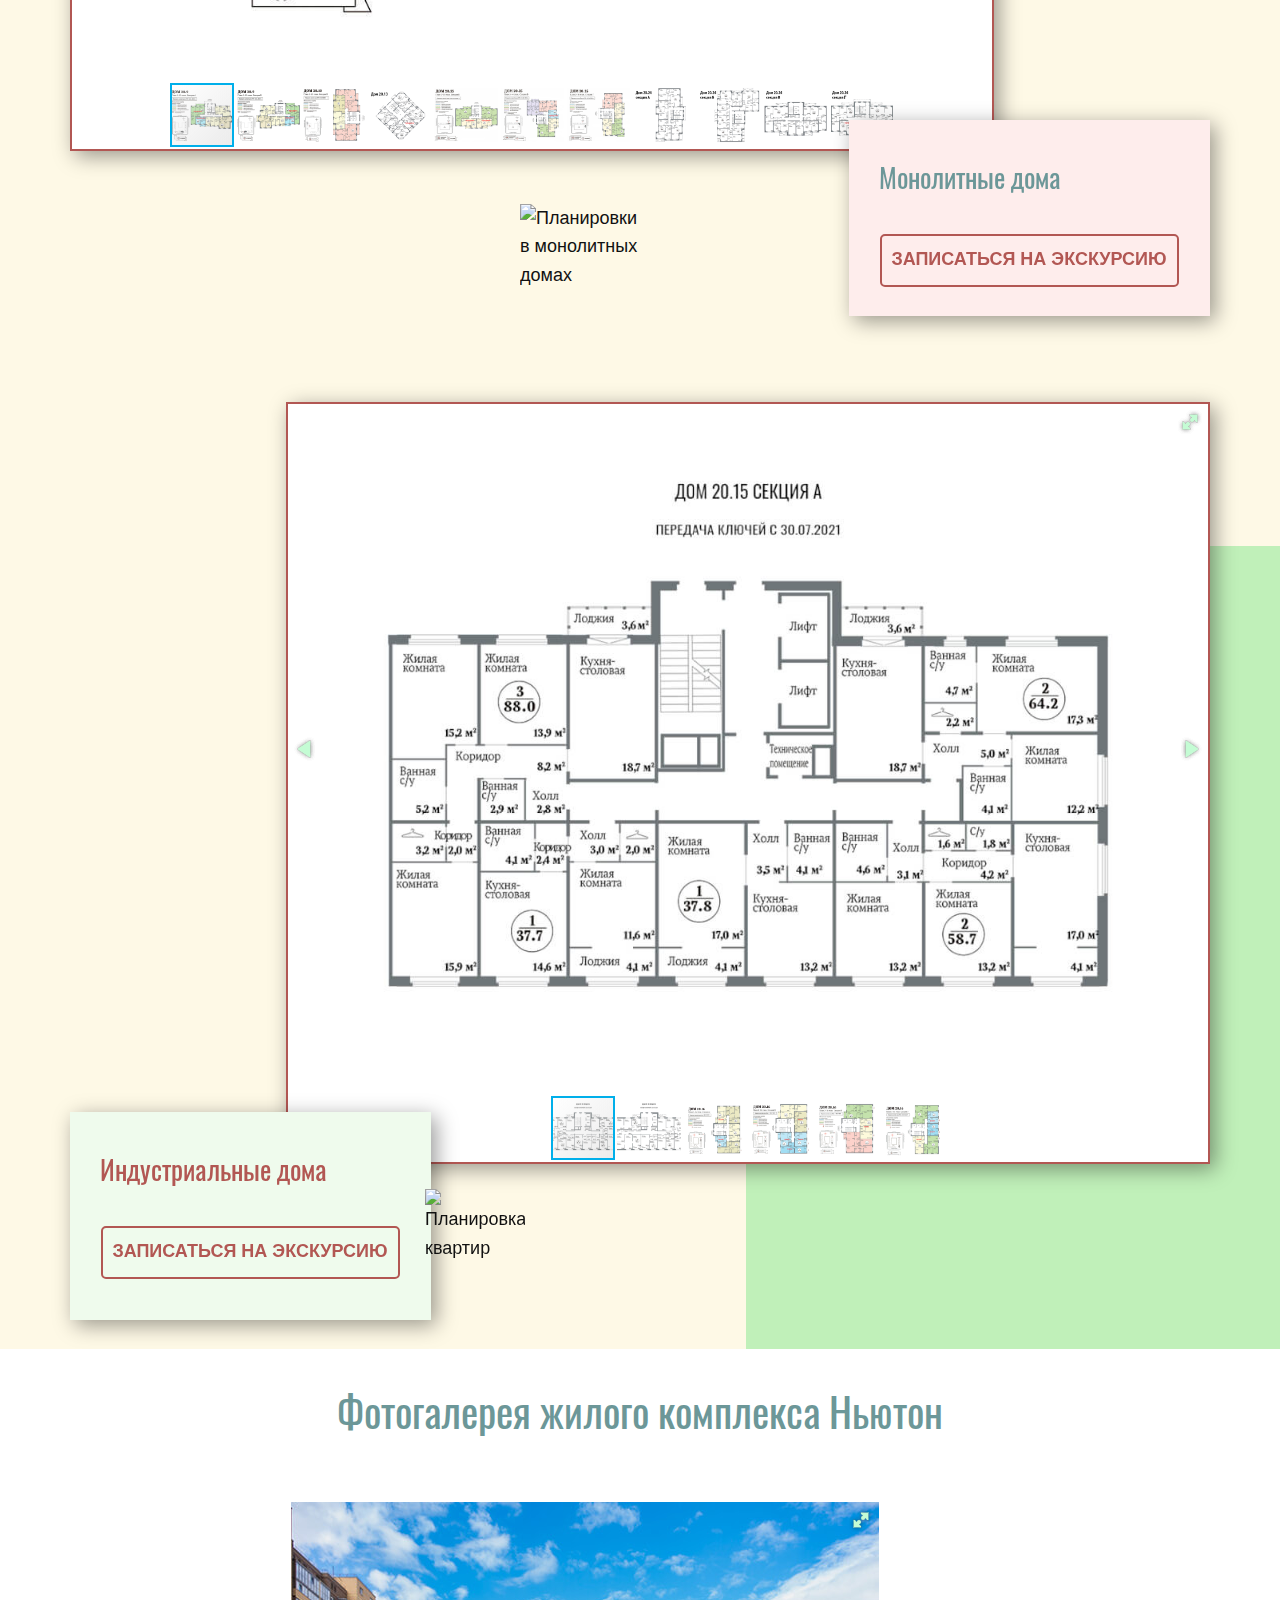
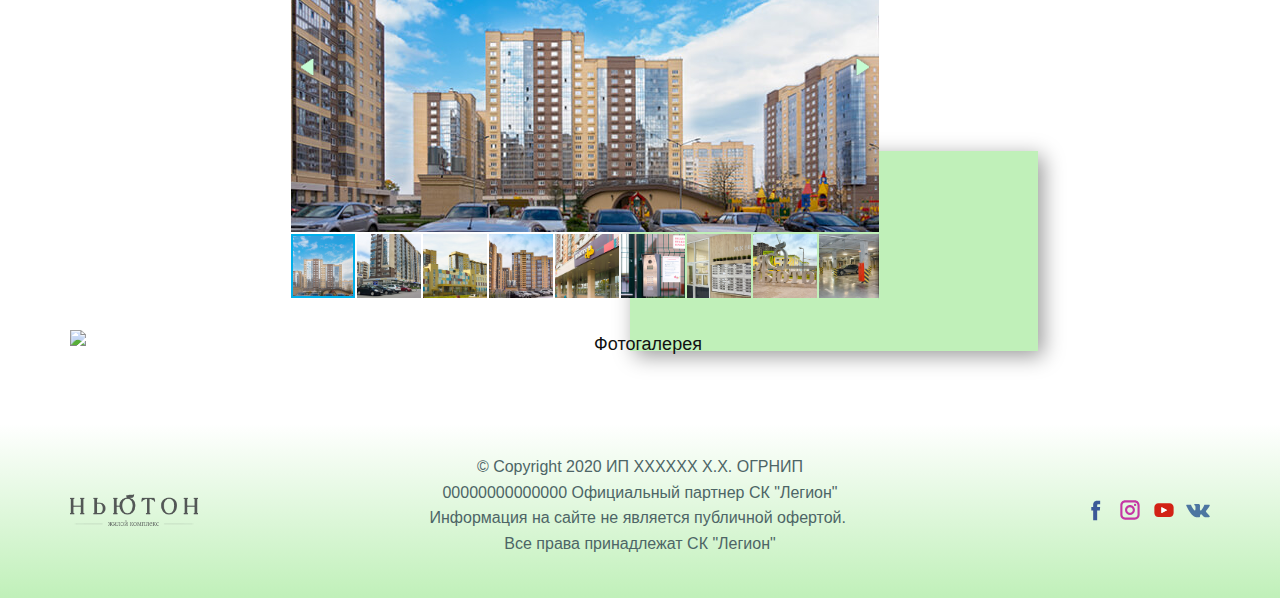
<file: galereia.html>
<!DOCTYPE html>
<html style="font-size: 18px;" lang="ru-RU">

<head>
	<meta name="viewport" content="width=device-width, initial-scale=1.0">
	<meta charset="utf-8">
	<meta name="keywords"
		content="ЖК Ньютон, жилой комплекс, новостройки Челябинска, цены на квартиры, планировки Ньютон, квартиры Челябинска, планировки квартир, фотогалерея">
	<meta name="description" content="Планировочные решения и обзорные фотографии микрорайона Ньютон - Челябинск.">
	<title>Планировки квартир и фотогалерея ЖК Ньютон</title>
	<link rel="stylesheet" href="css/style_galereia.min.css" media="screen">
	<link rel="stylesheet" href="fotorama/fotorama.css" media="screen">
	<link rel="icon" href="images/favicon2.png">
	<meta property="og:title" content="Планировки квартир и фотогалерея ЖК Ньютон">
	<meta property="og:type" content="website">
	<meta property="og:description" content="Планировочные решения и обзорные фотографии микрорайона Ньютон - Челябинск.">
	<meta name="theme-color" content="#5ad65a">
	<meta property="og:image" content="images/newtongk69.jpg">
	<link rel="canonical" href="index.html">
	<meta property="og:url" content="index.html">

</head>

<body class="u-body">
	<header class="u-clearfix u-gradient u-header u-sticky u-header" id="sec-0e47">
		<div class="u-clearfix u-sheet u-sheet-1">
			<a href="#" class="u-align-center u-image u-logo u-image-1" data-image-width="220" data-image-height="55"
				title="Сайт ЖК Ньютон - Челябинск">
				<img src="images/favicon.png" class="u-logo-image u-logo-image-1" data-image-width="116" alt="Логотип ЖК Ньютон"
					title="Жилой комплекс Ньютон Челябинск">
			</a>
			<nav class="u-align-center u-menu u-menu-dropdown u-offcanvas u-menu-1" data-responsive-from="MD">
				<div class="menu-collapse" style="font-size: 1rem; letter-spacing: 0px; font-weight: 500;">
					<a class="u-active-grey-5 u-border-active-palette-1-base u-border-hover-palette-1-light-1 u-border-no-left u-border-no-right u-border-no-top u-button-style u-custom-borders u-custom-left-right-menu-spacing u-custom-padding-bottom u-custom-text-color u-custom-top-bottom-menu-spacing u-hover-palette-4-light-2 u-nav-link u-text-active-palette-1-base u-text-hover-palette-1-dark-1 u-text-palette-5-dark-1"
						href="#" style="height: 24px;">
						<svg class="u-svg-link" preserveAspectRatio="xMidYMin slice" viewBox="0 0 512 512">
							<use xmlns:xlink="http://www.w3.org/1999/xlink" xlink:href="#svg-4163"></use>
						</svg>
						<svg xmlns="http://www.w3.org/2000/svg" xmlns:xlink="http://www.w3.org/1999/xlink" version="1.1"
							xml:space="preserve" class="u-svg-content" viewBox="0 0 512 512" id="svg-4163">
							<g>
								<path
									d="m174 240h-108c-36.393 0-66-29.607-66-66v-108c0-36.393 29.607-66 66-66h108c36.393 0 66 29.607 66 66v108c0 36.393-29.607 66-66 66zm-108-208c-18.748 0-34 15.252-34 34v108c0 18.748 15.252 34 34 34h108c18.748 0 34-15.252 34-34v-108c0-18.748-15.252-34-34-34z">
								</path>
								<path
									d="m446 240h-108c-36.393 0-66-29.607-66-66v-108c0-36.393 29.607-66 66-66h108c36.393 0 66 29.607 66 66v108c0 36.393-29.607 66-66 66zm-108-208c-18.748 0-34 15.252-34 34v108c0 18.748 15.252 34 34 34h108c18.748 0 34-15.252 34-34v-108c0-18.748-15.252-34-34-34z">
								</path>
								<path
									d="m392 512c-66.168 0-120-53.832-120-120s53.832-120 120-120 120 53.832 120 120-53.832 120-120 120zm0-208c-48.523 0-88 39.477-88 88s39.477 88 88 88 88-39.477 88-88-39.477-88-88-88z">
								</path>
								<path
									d="m174 512h-108c-36.393 0-66-29.607-66-66v-108c0-36.393 29.607-66 66-66h108c36.393 0 66 29.607 66 66v108c0 36.393-29.607 66-66 66zm-108-208c-18.748 0-34 15.252-34 34v108c0 18.748 15.252 34 34 34h108c18.748 0 34-15.252 34-34v-108c0-18.748-15.252-34-34-34z">
								</path>
							</g>
						</svg>
						<span> Меню</span>
					</a>
				</div>
				<div class="u-custom-menu u-nav-container">
					<ul class="u-nav u-spacing-2 u-unstyled u-nav-1">
						<li class="u-nav-item"><a
								class="u-active-grey-5 u-border-active-palette-1-base u-border-hover-palette-1-light-1 u-button-style u-hover-palette-4-light-2 u-nav-link u-text-active-palette-1-base u-text-hover-palette-1-dark-1 u-text-palette-5-dark-1"
								href="index.html#carousel_deaf" data-page-id="18932389" style="padding: 10px 20px;">Консультации</a>
						</li>
						<li class="u-nav-item"><a
								class="u-active-grey-5 u-border-active-palette-1-base u-border-hover-palette-1-light-1 u-button-style u-hover-palette-4-light-2 u-nav-link u-text-active-palette-1-base u-text-hover-palette-1-dark-1 u-text-palette-5-dark-1"
								href="doma-newton.html#carousel_2af0" data-page-id="99414065" style="padding: 10px 20px;">Монолитные
								дома</a>
						</li>
						<li class="u-nav-item"><a
								class="u-active-grey-5 u-border-active-palette-1-base u-border-hover-palette-1-light-1 u-button-style u-hover-palette-4-light-2 u-nav-link u-text-active-palette-1-base u-text-hover-palette-1-dark-1 u-text-palette-5-dark-1"
								href="doma-newton.html#sec-2b5c" data-page-id="99414065" style="padding: 10px 20px;">Индустриальные
								дома</a>
						</li>
						<li class="u-nav-item"><a
								class="u-active-grey-5 u-border-active-palette-1-base u-border-hover-palette-1-light-1 u-button-style u-hover-palette-4-light-2 u-nav-link u-text-active-palette-1-base u-text-hover-palette-1-dark-1 u-text-palette-5-dark-1"
								href="galereia.html#carousel_3abf" data-page-id="414739" style="padding: 10px 20px;">Планировки</a>
						</li>
						<li class="u-nav-item"><a
								class="u-active-grey-5 u-border-active-palette-1-base u-border-hover-palette-1-light-1 u-button-style u-hover-palette-4-light-2 u-nav-link u-text-active-palette-1-base u-text-hover-palette-1-dark-1 u-text-palette-5-dark-1"
								href="galereia.html#carousel_7f55" data-page-id="414739" style="padding: 10px 20px;">Фотогалерея</a>
						</li>
						<li class="u-nav-item"><a
								class="u-active-grey-5 u-border-active-palette-1-base u-border-hover-palette-1-light-1 u-button-style u-hover-palette-4-light-2 u-nav-link u-text-active-palette-1-base u-text-hover-palette-1-dark-1 u-text-palette-5-dark-1"
								href="index.html#sec-ed4f" data-page-id="18932389" style="padding: 10px 20px;">Контакты</a>
						</li>
					</ul>
				</div>
				<div class="u-custom-menu u-nav-container-collapse">
					<div
						class="u-container-style u-inner-container-layout u-opacity u-opacity-95 u-palette-4-light-2 u-sidenav u-sidenav-1"
						data-offcanvas-width="250">
						<div class="u-sidenav-overflow">
							<div class="u-menu-close"></div>
							<ul
								class="u-align-center u-nav u-popupmenu-items u-text-active-palette-1-base u-text-hover-palette-1-dark-1 u-text-palette-5-dark-1 u-unstyled u-nav-2">
								<li class="u-nav-item"><a class="u-button-style u-nav-link" href="index.html#carousel_deaf"
										data-page-id="18932389" style="padding: 10px 20px;">Консультации</a>
								</li>
								<li class="u-nav-item"><a class="u-button-style u-nav-link" href="doma-newton.html#carousel_2af0"
										data-page-id="99414065" style="padding: 10px 20px;">Монолитные дома</a>
								</li>
								<li class="u-nav-item"><a class="u-button-style u-nav-link" href="doma-newton.html#sec-2b5c"
										data-page-id="99414065" style="padding: 10px 20px;">Индустриальные дома</a>
								</li>
								<li class="u-nav-item"><a class="u-button-style u-nav-link" href="galereia.html#carousel_3abf"
										data-page-id="414739" style="padding: 10px 20px;">Планировки</a>
								</li>
								<li class="u-nav-item"><a class="u-button-style u-nav-link" href="galereia.html#carousel_7f55"
										data-page-id="414739" style="padding: 10px 20px;">Фотогалерея</a>
								</li>
								<li class="u-nav-item"><a class="u-button-style u-nav-link" href="index.html#sec-ed4f"
										data-page-id="18932389" style="padding: 10px 20px;">Контакты</a>
								</li>
							</ul>
						</div>
					</div>
					<div class="u-menu-overlay u-opacity u-opacity-15 u-palette-4-light-2"></div>
				</div>
			</nav>

		</div>
	</header>
	<section class="u-clearfix u-white u-section-1" id="carousel_8dcf">
		<div class="u-clearfix u-sheet u-valign-top-xs u-sheet-1">
			<div class="u-palette-4-light-2 u-shape u-shape-rectangle u-shape-1"></div>
			<img class="lazyload u-expand-resize u-image u-image-1" data-src="images/newtn21.jpg"
				alt="30 микрорайон ЖК Ньютон" title="Вид на 30 микрорайон с проспекта Рождественского">
			<div class="u-align-center u-container-style u-group u-palette-3-light-3 u-group-1">
				<div class="u-container-layout u-valign-top-sm u-valign-top-xl u-valign-top-xs u-container-layout-1">
					<h1 class="u-align-center u-text u-text-1">Галереи планировок квартир и фотографий ЖК НЬЮТОН</h1>
				</div>
			</div>
			<img data-src="images/newtn2.png" alt="Галерея" title="Галерея планировок в монолитных и индустриальных домах"
				class="lazyload u-image u-image-default u-preserve-proportions u-image-2" data-image-width="200"
				data-image-height="143">
		</div>
	</section>
	<section class="u-clearfix u-palette-3-light-3 u-section-2" id="carousel_3abf">
		<div class="u-align-left u-left-0 u-palette-4-light-2 u-shape u-shape-1"></div>
		<div id="carousel-8ef9" data-u-ride="carousel"
			class="u-border-2 u-border-palette-1-dark-1 u-carousel u-carousel-duration-500 u-slider u-slider-1">
			<div class="u-active u-carousel-item u-container-style u-image u-slide u-image-1">
				<div class="u-container-layout u-container-layout-1"></div>
				<div class="fotorama" data-fit="contain" data-loop="true" data-autoplay="4000" data-allowfullscreen="true"
					data-nav="thumbs" data-arrows="true" data-click="true" data-swipe="true">
					<a href="images/newton_plan20_9a1.jpg" alt="Квартиры Дом 20.9 секция А"
						title="Планировки квартир с 2 по 15 этаж. Дом 20.9 секция А"></a>
					<a href="images/newton_plan20_9b1.jpg" alt="Квартиры с 2 по 15 этаж. Дом 20.9 секция Б"
						title="Планировки квартир с 2 по 15 этаж. Дом 20.9 секция Б"></a>
					<a href="images/newton_plan20_10v.jpg" alt="Квартиры с 2 по 13 этаж. Дом 20.10 секция В"
						title="Планировки квартир с 2 по 13 этаж. Дом 20.10 секция В"></a>
					<a href="images/newton_plan20_13.jpg" alt="Квартиры Дом 20.13" title="Планировки квартир. Дом 20.13"></a>
					<a href="images/newton_plan20_25b.jpg" alt="Квартиры с 2 по 15 этаж Дом 20.25 секция Б"
						title="Планировки квартир с 2 по 15 этаж. Дом 20.25 секция Б"></a>
					<a href="images/newton_plan20_25v.jpg" alt="Квартиры с 2 по 15 этаж Дом 20.25 секция В"
						title="Планировки квартир с 2 по 15 этаж. Дом 20.25 секция В"></a>
					<a href="images/newton_plan20_25g.jpg" alt="Квартиры с 2 по 15 этаж Дом 20.25 секция Г"
						title="Планировки квартир с 2 по 15 этаж. Дом 20.25 секция Г"></a>
					<a href="images/newton_plan20_24a.jpg" alt="Квартиры Дом 20.24 секция А"
						title="Планировки квартир. Дом 20.24 секция А"></a>
					<a href="images/newton_plan20_24b.jpg" alt="Квартиры Дом 20.24 секция Б"
						title="Планировки квартир. Дом 20.24 секция Б"></a>
					<a href="images/newton_plan20_24v.jpg" alt="Квартиры Дом 20.24 секция В"
						title="Планировки квартир. Дом 20.24 секция В"></a>
					<a href="images/newton_plan20_24g.jpg" alt="Квартиры Дом 20.24 секция Г"
						title="Планировки квартир. Дом 20.24 секция Г"></a>
				</div>
			</div>
		</div>
		<div class="u-container-style u-group u-palette-1-light-3 u-group-1">
			<div class="u-container-layout u-container-layout-12">
				<h3 class="u-text u-text-palette-5-dark-1 u-text-1">Монолитные дома </h3>
				<a href="index.html#carousel_5a95" data-page-id="18932389"
					class="u-align-center u-border-2 u-border-palette-1-dark-1 u-btn u-btn-round u-button-style u-hover-palette-1-base u-none u-radius-5 u-text-hover-white u-text-palette-1-dark-1 u-btn-1"
					title="Обзорная экскурсия по ЖК Ньютон">Записаться на экскурсию</a>
			</div>
		</div>
		<h2 class="u-align-center u-text u-text-2">Планировочные решения&nbsp;</h2>
		<img data-src="images/newtn13.png" alt="Планировки в монолитных домах"
			class="lazyload u-image u-image-default u-preserve-proportions u-image-12" data-image-width="120"
			data-image-height="96" title="Удобные свободные планировки в монолитно-каркасных домах">
	</section>
	<section class="u-clearfix u-lightbox u-palette-3-light-3 u-section-3" id="carousel_9083">
		<div class="u-align-left u-left-0 u-palette-4-light-2 u-shape u-shape-1"></div>
		<div id="carousel-6283" data-u-ride="carousel"
			class="u-border-2 u-border-palette-1-dark-1 u-carousel u-carousel-duration-500 u-slider u-slider-1">
			<div class="u-active u-carousel-item u-container-style u-image u-slide u-image-1">
				<div class="u-container-layout u-container-layout-1"></div>
				<div class="fotorama" data-fit="contain" data-loop="true" data-autoplay="4000" data-allowfullscreen="true"
					data-nav="thumbs" data-arrows="true" data-click="true" data-swipe="true">
					<a href="images/newton_plan20_15a.jpg" alt="Квартиры Дом 20.15 секция А"
						title="Планировки квартир. Дом 20.15 секция А"></a>
					<a href="images/newton_plan20_15b.jpg" alt="Квартиры Дом 20.15 секция Б"
						title="Планировки квартир. Дом 20.15 секция Б"></a>
					<a href="images/newton_plan20_16a.jpg" alt="Квартиры Дом 20.16 секция А"
						title="Планировки квартир 2-16 этаж. Дом 20.16 секция А"></a>
					<a href="images/newton_plan20_16b.jpg" alt="Квартиры Дом 20.16 секция Б"
						title="Планировки квартир 2-16 этаж. Дом 20.16 секция Б"></a>
					<a href="images/newton_plan20_16v.jpg" alt="Квартиры Дом 20.16 секция В"
						title="Планировки квартир 2-16 этаж. Дом 20.16 секция В"></a>
					<a href="images/newton_plan20_16g.jpg" alt="Квартиры Дом 20.16 секция Г"
						title="Планировки квартир 2-16 этаж. Дом 20.16 секция Г"></a>
				</div>
			</div>
		</div>
		<div class="u-container-style u-group u-palette-4-light-3 u-group-1">
			<div class="u-container-layout u-container-layout-7">
				<h3 class="u-text u-text-palette-1-dark-1 u-text-1">Индустриальные дома </h3>
				<a href="index.html#carousel_5a95" data-page-id="18932389"
					class="u-align-center u-border-2 u-border-palette-1-dark-1 u-btn u-btn-round u-button-style u-hover-palette-1-base u-none u-radius-5 u-text-hover-white u-text-palette-1-dark-1 u-btn-1"
					title="Записаться на экскурсию в Ньютон">Записаться на экскурсию</a>
			</div>
		</div>
		<img data-src="images/newtn3.png" alt="Планировка квартир"
			class="lazyload u-image u-image-default u-preserve-proportions u-image-7" data-image-width="120"
			data-image-height="120" title="Обзорная экскурсия по жилому комплексу Ньютон">
	</section>
	<section class="u-align-center u-clearfix u-lightbox u-white u-section-4" id="carousel_7f55">
		<div class="u-clearfix u-sheet u-sheet-1">
			<h2 class="u-text u-text-palette-5-dark-1 u-text-1">Фотогалерея жилого комплекса&nbsp;​Ньютон</h2>
			<div class="u-palette-4-light-2 u-shape u-shape-rectangle u-shape-1"></div>
			<div id="carousel-bd35"
				class="u-carousel u-carousel-duration-500 u-expanded-width-md u-expanded-width-sm u-expanded-width-xs u-slider u-slider-1">
				<div
					class="u-active u-carousel-item u-container-style u-expanded-width-lg u-expanded-width-md u-expanded-width-xl u-slide u-carousel-item-1">
					<div class="u-container-layout u-valign-top u-container-layout-1">
						<div class="fotorama" data-fit="contain" data-loop="true" data-autoplay="4000" data-allowfullscreen="true"
							data-nav="thumbs" data-arrows="true" data-click="true" data-swipe="true">
							<a href="images/newtn22.jpg" alt="Двор с площадкой"
								title="Дворы в ЖК Ньютон просторные, в них организованы прогулочные зоны и детские площадки."></a>
							<a href="images/newtn23.jpg" alt="Инфраструктура Ньютона"
								title="Первые этажи в домах ЖК Ньютон заняты коммерческими помещениями."></a>
							<a href="images/newtn25.jpg" alt="Школа"
								title="Общеобразовательный центр Ньютон на 1100 мест учащихся."></a>
							<a href="images/newtn27.jpg" alt="Машиноместа"
								title="Достаточное количество машиномест в просторных дворах."></a>
							<a href="images/newtn28.jpg" alt="Ньютон-Сlub"
								title="Ньютон-Сlub, это творческий культурный центр для жителей комплекса."></a>
							<a href="images/newtn30.jpg" alt="Видеонаблюдение 24 часа"
								title="Инновационные системы доступа в ЖК Ньютон."></a>
							<a href="images/newtn31.jpg" alt="Подъезды в Ньютоне"
								title="Парадные с консьержем и выделенной зоной ожидания."></a>
							<a href="images/newtn26.jpg" alt="Скульптура ЖК Ньютон" title="Скульптура в прогулочной зоне."></a>
							<a href="images/newtn32.jpg" alt="Подземный паркинг"
								title="В теплый подземный паркинг можно спуститься прямо на лифте."></a>
							<a href="images/newtn33.jpg" alt="Черновая отделка"
								title="При черновой отделке перегородки выполняются из керамического кирпича."></a>
							<a href="images/newtn34.jpg" alt="Французские окна" title="Выход на лоджию с панорамным остеклением."></a>
							<a href="images/newtn35.jpg" alt="Предчистовая отделка"
								title="Вариант предчистовой отделки в квартирах индустриальных домов."></a>
							<a href="images/newtn36.jpg" alt="Отделка в индустриальном доме"
								title="Квартира в индустриальном доме."></a>
							<a href="images/newtn37.jpg" alt="Строительство в 20 мкр." title="Будущие дома 20-го микрорайона."></a>
							<a href="images/newtn38.jpg" alt="Строительство из качественных материалов"
								title="Монолитно-каркасный дом."></a>
							<a href="images/newtn39.jpg" alt="Построенный индустриальный дом"
								title="Индустриальный дом готов к сдаче."></a>
							<a href="images/newtn40.jpg" alt="Площадка перед домами"
								title="В строящемся 20-ом микрорайоне, также будут просторные дворы с прогулочными зонами и детскими площадками."></a>
						</div>
					</div>
				</div>
			</div>
			<img data-src="images/newtn12.png" alt="Фотогалерея"
				class="lazyload u-image u-image-default u-preserve-proportions u-image-18" data-image-width="120"
				data-image-height="96" title="Фотогалерея жилого комплекса Ньютон г. Челябинск.">
		</div>
	</section>
	<footer class="u-align-center-md u-align-center-sm u-align-center-xs u-clearfix u-footer u-gradient u-footer"
		id="sec-93e8">
		<div class="u-clearfix u-sheet u-sheet-1">
			<a href="#" class="u-image u-logo u-image-1" data-image-width="220" data-image-height="55"
				title="Комплекс Ньютон">
				<img src="images/favicon.png" class="u-logo-image u-logo-image-1" data-image-width="128"
					alt="Логотип ЖК Ньютон">
			</a>
			<div
				class="u-align-center-xs u-align-left-lg u-align-left-md u-align-left-sm u-align-left-xl u-social-icons u-spacing-10 u-social-icons-1">
				<a class="u-social-url" target="_blank" href="https://facebook.com/#/"
					title="Фейсбук - Недвижимость Челябинска"><span
						class="u-icon u-icon-circle u-social-facebook u-social-type-logoColor u-icon-1"><svg class="u-svg-link"
							preserveAspectRatio="xMidYMin slice" viewBox="0 0 112 112">
							<use xmlns:xlink="http://www.w3.org/1999/xlink" xlink:href="#svg-79fc"></use>
						</svg><svg xmlns="http://www.w3.org/2000/svg" xmlns:xlink="http://www.w3.org/1999/xlink" version="1.1"
							xml:space="preserve" class="u-svg-content" viewBox="0 0 112 112" x="0px" y="0px" id="svg-79fc"
							style="color: rgb(59, 89, 152);">
							<path fill="currentColor"
								d="M75.5,28.8H65.4c-1.5,0-4,0.9-4,4.3v9.4h13.9l-1.5,15.8H61.4v45.1H42.8V58.3h-8.8V42.4h8.8V32.2 c0-7.4,3.4-18.8,18.8-18.8h13.8v15.4H75.5z">
							</path>
						</svg></span>
				</a>
				<a class="u-social-url" target="_blank" href="https://www.instagram.com/#" title="Инстаграм "><span
						class="u-icon u-icon-circle u-social-instagram u-social-type-logoColor u-icon-2"><svg class="u-svg-link"
							preserveAspectRatio="xMidYMin slice" viewBox="0 0 112 112">
							<use xmlns:xlink="http://www.w3.org/1999/xlink" xlink:href="#svg-b5b1"></use>
						</svg><svg xmlns="http://www.w3.org/2000/svg" xmlns:xlink="http://www.w3.org/1999/xlink" version="1.1"
							xml:space="preserve" class="u-svg-content" viewBox="0 0 112 112" x="0px" y="0px" id="svg-b5b1"
							style="color: rgb(197, 54, 164);">
							<path fill="currentColor"
								d="M55.9,32.9c-12.8,0-23.2,10.4-23.2,23.2s10.4,23.2,23.2,23.2s23.2-10.4,23.2-23.2S68.7,32.9,55.9,32.9z M55.9,69.4c-7.4,0-13.3-6-13.3-13.3c-0.1-7.4,6-13.3,13.3-13.3s13.3,6,13.3,13.3C69.3,63.5,63.3,69.4,55.9,69.4z">
							</path>
							<path fill="currentColor"
								d="M79.7,26.8c-3,0-5.4,2.5-5.4,5.4s2.5,5.4,5.4,5.4c3,0,5.4-2.5,5.4-5.4S82.7,26.8,79.7,26.8z"></path>
							<path fill="currentColor"
								d="M78.2,11H33.5C21,11,10.8,21.3,10.8,33.7v44.7c0,12.6,10.2,22.8,22.7,22.8h44.7c12.6,0,22.7-10.2,22.7-22.7 V33.7C100.8,21.1,90.6,11,78.2,11z M91,78.4c0,7.1-5.8,12.8-12.8,12.8H33.5c-7.1,0-12.8-5.8-12.8-12.8V33.7 c0-7.1,5.8-12.8,12.8-12.8h44.7c7.1,0,12.8,5.8,12.8,12.8V78.4z">
							</path>
						</svg></span>
				</a>
				<a class="u-social-url" target="_blank" href="https://youtube.com/channel/#" title="Перейти на Ютуб канал"><span
						class="u-icon u-icon-circle u-social-type-logoColor u-social-youtube u-icon-3"><svg class="u-svg-link"
							preserveAspectRatio="xMidYMin slice" viewBox="0 0 112 112">
							<use xmlns:xlink="http://www.w3.org/1999/xlink" xlink:href="#svg-41f2"></use>
						</svg><svg xmlns="http://www.w3.org/2000/svg" xmlns:xlink="http://www.w3.org/1999/xlink" version="1.1"
							xml:space="preserve" class="u-svg-content" viewBox="0 0 112 112" x="0px" y="0px" id="svg-41f2"
							style="color: rgb(210, 34, 21);">
							<path fill="currentColor"
								d="M82.3,24H29.7C19.3,24,11,32.5,11,43v26.7c0,10.5,8.3,19,18.7,19h52.5c10.3,0,18.7-8.5,18.7-19V43 C101,32.5,92.7,24,82.3,24L82.3,24z M69.7,57.6L45.1,69.5c-0.7,0.2-1.4-0.2-1.4-0.8V44.1c0-0.7,0.8-1.3,1.4-0.8l24.6,12.6 C70.4,56.2,70.4,57.3,69.7,57.6L69.7,57.6z">
							</path>
							<path fill="#FFFFFF"
								d="M69.7,57.6L45.1,69.5c-0.7,0.2-1.4-0.2-1.4-0.8V44.1c0-0.7,0.8-1.3,1.4-0.8l24.6,12.6 C70.4,56.2,70.4,57.3,69.7,57.6L69.7,57.6z">
							</path>
						</svg></span>
				</a>
				<a class="u-social-url" target="_blank" href="https://vk.com/#" title="Группа Вконтакте"><span
						class="u-icon u-icon-circle u-social-type-logoColor u-social-vk u-icon-4"><svg class="u-svg-link"
							preserveAspectRatio="xMidYMin slice" viewBox="0 0 112 112">
							<use xmlns:xlink="http://www.w3.org/1999/xlink" xlink:href="#svg-7004"></use>
						</svg><svg xmlns="http://www.w3.org/2000/svg" xmlns:xlink="http://www.w3.org/1999/xlink" version="1.1"
							xml:space="preserve" class="u-svg-content" viewBox="0 0 112 112" x="0px" y="0px" id="svg-7004"
							style="color: rgb(77, 118, 161);">
							<path fill="currentColor"
								d="M106,90.1l-14.6,0.1c0,0-3.1,0.6-7.3-2.2c-5.5-3.7-10.8-13.4-14.8-12.1c-4,1.3-3.9,10-3.9,10s0,1.9-0.9,2.8 c-1,1-3,1.3-3,1.3H55c0,0-14.5,0.9-27.3-12.3C13.7,63.5,1.3,35,1.3,35s-0.7-1.9,0-2.8c0.9-1,3.3-1,3.3-1L20.3,31c0,0,1.5,0.3,2.5,1 c0.9,0.6,1.3,1.8,1.3,1.8s2.5,6.4,6,12.1c6.6,11.2,9.6,13.7,11.8,12.4c3.3-1.8,2.2-15.8,2.2-15.8s0-5.2-1.6-7.4 c-1.3-1.8-3.7-2.2-4.9-2.4c-0.9-0.1,0.6-2.2,2.4-3.1c2.8-1.3,7.8-1.5,13.7-1.3c4.6,0,6,0.3,7.8,0.7c5.4,1.3,3.6,6.4,3.6,18.3 c0,3.8-0.7,9.3,2.1,11.1c1.2,0.7,4.2,0.1,11.5-12.3c3.4-5.9,6.1-12.7,6.1-12.7s0.6-1.2,1.5-1.8c0.9-0.6,2.1-0.4,2.1-0.4l16.6-0.1 c0,0,4.9-0.6,5.8,1.6c0.9,2.4-1.8,7.8-8.7,16.7C91.1,64.1,89.7,62.8,99,71.2c8.8,8.1,10.6,12,10.9,12.6 C113.8,89.7,106,90.1,106,90.1z">
							</path>
						</svg></span>
				</a>
			</div>
			<p class="u-align-center-lg u-align-center-md u-align-center-xl u-text u-text-1">© Copyright 2020 ИП ХХХХХХ
				Х.Х.&nbsp;ОГРНИП<br>00000000000000 Официальный партнер СК "Легион"<br>Информация на сайте не является
				публичной офертой.&nbsp;<br>Все права принадлежат СК "Легион"
			</p>
		</div>
		<!--Блок скриптов-->
		<script src="js/minified.js"></script>
		<script src="fotorama/fotorama.js"></script>
</body>

</html>
</file>
<file: fotorama/fotorama.css>
/*!
 * Fotorama 4.6.4 | http://fotorama.io/license/
 */
.fotorama__arr:focus:after,.fotorama__fullscreen-icon:focus:after,.fotorama__html,.fotorama__img,.fotorama__nav__frame:focus .fotorama__dot:after,.fotorama__nav__frame:focus .fotorama__thumb:after,.fotorama__stage__frame,.fotorama__stage__shaft,.fotorama__video iframe{position:absolute;width:100%;height:100%;top:0;right:0;left:0;bottom:0}.fotorama--fullscreen,.fotorama__img{max-width:99999px!important;max-height:99999px!important;min-width:0!important;min-height:0!important;border-radius:0!important;box-shadow:none!important;padding:0!important}.fotorama__wrap .fotorama__grab{cursor:move;cursor:-webkit-grab;cursor:-o-grab;cursor:-ms-grab;cursor:grab}.fotorama__grabbing *{cursor:move;cursor:-webkit-grabbing;cursor:-o-grabbing;cursor:-ms-grabbing;cursor:grabbing}.fotorama__spinner{position:absolute!important;top:50%!important;left:50%!important}.fotorama__wrap--css3 .fotorama__arr,.fotorama__wrap--css3 .fotorama__fullscreen-icon,.fotorama__wrap--css3 .fotorama__nav__shaft,.fotorama__wrap--css3 .fotorama__stage__shaft,.fotorama__wrap--css3 .fotorama__thumb-border,.fotorama__wrap--css3 .fotorama__video-close,.fotorama__wrap--css3 .fotorama__video-play{-webkit-transform:translate3d(0,0,0);transform:translate3d(0,0,0)}.fotorama__caption,.fotorama__nav:after,.fotorama__nav:before,.fotorama__stage:after,.fotorama__stage:before,.fotorama__wrap--css3 .fotorama__html,.fotorama__wrap--css3 .fotorama__nav,.fotorama__wrap--css3 .fotorama__spinner,.fotorama__wrap--css3 .fotorama__stage,.fotorama__wrap--css3 .fotorama__stage .fotorama__img,.fotorama__wrap--css3 .fotorama__stage__frame{-webkit-transform:translateZ(0);transform:translateZ(0)}.fotorama__arr:focus,.fotorama__fullscreen-icon:focus,.fotorama__nav__frame{outline:0}.fotorama__arr:focus:after,.fotorama__fullscreen-icon:focus:after,.fotorama__nav__frame:focus .fotorama__dot:after,.fotorama__nav__frame:focus .fotorama__thumb:after{content:'';border-radius:inherit;background-color:rgba(0,175,234,.5)}.fotorama__wrap--video .fotorama__stage,.fotorama__wrap--video .fotorama__stage__frame--video,.fotorama__wrap--video .fotorama__stage__frame--video .fotorama__html,.fotorama__wrap--video .fotorama__stage__frame--video .fotorama__img,.fotorama__wrap--video .fotorama__stage__shaft{-webkit-transform:none!important;transform:none!important}.fotorama__wrap--css3 .fotorama__nav__shaft,.fotorama__wrap--css3 .fotorama__stage__shaft,.fotorama__wrap--css3 .fotorama__thumb-border{transition-property:-webkit-transform,width;transition-property:transform,width;transition-timing-function:cubic-bezier(0.1,0,.25,1);transition-duration:0ms}.fotorama__arr,.fotorama__fullscreen-icon,.fotorama__no-select,.fotorama__video-close,.fotorama__video-play,.fotorama__wrap{-webkit-user-select:none;-moz-user-select:none;-ms-user-select:none;user-select:none}.fotorama__select{-webkit-user-select:text;-moz-user-select:text;-ms-user-select:text;user-select:text}.fotorama__nav,.fotorama__nav__frame{margin:auto;padding:0}.fotorama__caption__wrap,.fotorama__nav__frame,.fotorama__nav__shaft{-moz-box-orient:vertical;display:inline-block;vertical-align:middle;*display:inline;*zoom:1}.fotorama__nav__frame,.fotorama__thumb-border{box-sizing:content-box}.fotorama__caption__wrap{box-sizing:border-box}.fotorama--hidden,.fotorama__load{position:absolute;left:-99999px;top:-99999px;z-index:-1}.fotorama__arr,.fotorama__fullscreen-icon,.fotorama__nav,.fotorama__nav__frame,.fotorama__nav__shaft,.fotorama__stage__frame,.fotorama__stage__shaft,.fotorama__video-close,.fotorama__video-play{-webkit-tap-highlight-color:transparent}.fotorama__arr,.fotorama__fullscreen-icon,.fotorama__video-close,.fotorama__video-play{background:url(fotorama.png) no-repeat}@media (-webkit-min-device-pixel-ratio:1.5),(min-resolution:2dppx){.fotorama__arr,.fotorama__fullscreen-icon,.fotorama__video-close,.fotorama__video-play{background:url(fotorama@2x.png) 0 0/96px 160px no-repeat}}.fotorama__thumb{background-color:#7f7f7f;background-color:rgba(127,127,127,.2)}@media print{.fotorama__arr,.fotorama__fullscreen-icon,.fotorama__thumb-border,.fotorama__video-close,.fotorama__video-play{background:none!important}}.fotorama{min-width:1px;overflow:hidden}.fotorama:not(.fotorama--unobtrusive)>*:not(:first-child){display:none}.fullscreen{width:100%!important;height:100%!important;max-width:100%!important;max-height:100%!important;margin:0!important;padding:0!important;overflow:hidden!important;background:#000}.fotorama--fullscreen{position:absolute!important;top:0!important;left:0!important;right:0!important;bottom:0!important;float:none!important;z-index:2147483647!important;background:#000;width:100%!important;height:100%!important;margin:0!important}.fotorama--fullscreen .fotorama__nav,.fotorama--fullscreen .fotorama__stage{background:#000}.fotorama__wrap{-webkit-text-size-adjust:100%;position:relative;direction:ltr;z-index:0}.fotorama__wrap--rtl .fotorama__stage__frame{direction:rtl}.fotorama__nav,.fotorama__stage{overflow:hidden;position:relative;max-width:100%}.fotorama__wrap--pan-y{touch-action:pan-y}.fotorama__wrap .fotorama__pointer{cursor:pointer}.fotorama__wrap--slide .fotorama__stage__frame{opacity:1!important}.fotorama__stage__frame{overflow:hidden}.fotorama__stage__frame.fotorama__active{z-index:8}.fotorama__wrap--fade .fotorama__stage__frame{display:none}.fotorama__wrap--fade .fotorama__fade-front,.fotorama__wrap--fade .fotorama__fade-rear,.fotorama__wrap--fade .fotorama__stage__frame.fotorama__active{display:block;left:0;top:0}.fotorama__wrap--fade .fotorama__fade-front{z-index:8}.fotorama__wrap--fade .fotorama__fade-rear{z-index:7}.fotorama__wrap--fade .fotorama__fade-rear.fotorama__active{z-index:9}.fotorama__wrap--fade .fotorama__stage .fotorama__shadow{display:none}.fotorama__img{-ms-filter:"alpha(Opacity=0)";filter:alpha(opacity=0);opacity:0;border:none!important}.fotorama__error .fotorama__img,.fotorama__loaded .fotorama__img{-ms-filter:"alpha(Opacity=100)";filter:alpha(opacity=100);opacity:1}.fotorama--fullscreen .fotorama__loaded--full .fotorama__img,.fotorama__img--full{display:none}.fotorama--fullscreen .fotorama__loaded--full .fotorama__img--full{display:block}.fotorama__wrap--only-active .fotorama__nav,.fotorama__wrap--only-active .fotorama__stage{max-width:99999px!important}.fotorama__wrap--only-active .fotorama__stage__frame{visibility:hidden}.fotorama__wrap--only-active .fotorama__stage__frame.fotorama__active{visibility:visible}.fotorama__nav{font-size:0;line-height:0;text-align:center;display:none;white-space:nowrap;z-index:5}.fotorama__nav__shaft{position:relative;left:0;top:0;text-align:left}.fotorama__nav__frame{position:relative;cursor:pointer}.fotorama__nav--dots{display:block}.fotorama__nav--dots .fotorama__nav__frame{width:18px;height:30px}.fotorama__nav--dots .fotorama__nav__frame--thumb,.fotorama__nav--dots .fotorama__thumb-border{display:none}.fotorama__nav--thumbs{display:block}.fotorama__nav--thumbs .fotorama__nav__frame{padding-left:0!important}.fotorama__nav--thumbs .fotorama__nav__frame:last-child{padding-right:0!important}.fotorama__nav--thumbs .fotorama__nav__frame--dot{display:none}.fotorama__dot{display:block;width:4px;height:4px;position:relative;top:12px;left:6px;border-radius:6px;border:1px solid #7f7f7f}.fotorama__nav__frame:focus .fotorama__dot:after{padding:1px;top:-1px;left:-1px}.fotorama__nav__frame.fotorama__active .fotorama__dot{width:0;height:0;border-width:3px}.fotorama__nav__frame.fotorama__active .fotorama__dot:after{padding:3px;top:-3px;left:-3px}.fotorama__thumb{overflow:hidden;position:relative;width:100%;height:100%}.fotorama__nav__frame:focus .fotorama__thumb{z-index:2}.fotorama__thumb-border{position:absolute;z-index:9;top:0;left:0;border-style:solid;border-color:#00afea;background-image:linear-gradient(to bottom right,rgba(255,255,255,.25),rgba(64,64,64,.1))}.fotorama__caption{position:absolute;z-index:12;bottom:0;left:0;right:0;font-family:'Helvetica Neue',Arial,sans-serif;font-size:14px;line-height:1.5;color:#000}.fotorama__caption a{text-decoration:none;color:#000;border-bottom:1px solid;border-color:rgba(0,0,0,.5)}.fotorama__caption a:hover{color:#333;border-color:rgba(51,51,51,.5)}.fotorama__wrap--rtl .fotorama__caption{left:auto;right:0}.fotorama__wrap--no-captions .fotorama__caption,.fotorama__wrap--video .fotorama__caption{display:none}.fotorama__caption__wrap{background-color:#fff;background-color:rgba(255,255,255,.9);padding:5px 10px}@-webkit-keyframes spinner{0%{-webkit-transform:rotate(0);transform:rotate(0)}100%{-webkit-transform:rotate(360deg);transform:rotate(360deg)}}@keyframes spinner{0%{-webkit-transform:rotate(0);transform:rotate(0)}100%{-webkit-transform:rotate(360deg);transform:rotate(360deg)}}.fotorama__wrap--css3 .fotorama__spinner{-webkit-animation:spinner 24s infinite linear;animation:spinner 24s infinite linear}.fotorama__wrap--css3 .fotorama__html,.fotorama__wrap--css3 .fotorama__stage .fotorama__img{transition-property:opacity;transition-timing-function:linear;transition-duration:.3s}.fotorama__wrap--video .fotorama__stage__frame--video .fotorama__html,.fotorama__wrap--video .fotorama__stage__frame--video .fotorama__img{-ms-filter:"alpha(Opacity=0)";filter:alpha(opacity=0);opacity:0}.fotorama__select{cursor:auto}.fotorama__video{top:32px;right:0;bottom:0;left:0;position:absolute;z-index:10}@-moz-document url-prefix(){.fotorama__active{box-shadow:0 0 0 transparent}}.fotorama__arr,.fotorama__fullscreen-icon,.fotorama__video-close,.fotorama__video-play{position:absolute;z-index:11;cursor:pointer}.fotorama__arr{position:absolute;width:32px;height:32px;top:50%;margin-top:-16px}.fotorama__arr--prev{left:2px;background-position:0 0}.fotorama__arr--next{right:2px;background-position:-32px 0}.fotorama__arr--disabled{pointer-events:none;cursor:default;*display:none;opacity:.1}.fotorama__fullscreen-icon{width:32px;height:32px;top:2px;right:2px;background-position:0 -32px;z-index:20}.fotorama__arr:focus,.fotorama__fullscreen-icon:focus{border-radius:50%}.fotorama--fullscreen .fotorama__fullscreen-icon{background-position:-32px -32px}.fotorama__video-play{width:96px;height:96px;left:50%;top:50%;margin-left:-48px;margin-top:-48px;background-position:0 -64px;opacity:0}.fotorama__wrap--css2 .fotorama__video-play,.fotorama__wrap--video .fotorama__stage .fotorama__video-play{display:none}.fotorama__error .fotorama__video-play,.fotorama__loaded .fotorama__video-play,.fotorama__nav__frame .fotorama__video-play{opacity:1;display:block}.fotorama__nav__frame .fotorama__video-play{width:32px;height:32px;margin-left:-16px;margin-top:-16px;background-position:-64px -32px}.fotorama__video-close{width:32px;height:32px;top:0;right:0;background-position:-64px 0;z-index:20;opacity:0}.fotorama__wrap--css2 .fotorama__video-close{display:none}.fotorama__wrap--css3 .fotorama__video-close{-webkit-transform:translate3d(32px,-32px,0);transform:translate3d(32px,-32px,0)}.fotorama__wrap--video .fotorama__video-close{display:block;opacity:1}.fotorama__wrap--css3.fotorama__wrap--video .fotorama__video-close{-webkit-transform:translate3d(0,0,0);transform:translate3d(0,0,0)}.fotorama__wrap--no-controls.fotorama__wrap--toggle-arrows .fotorama__arr,.fotorama__wrap--no-controls.fotorama__wrap--toggle-arrows .fotorama__fullscreen-icon{opacity:0}.fotorama__wrap--no-controls.fotorama__wrap--toggle-arrows .fotorama__arr:focus,.fotorama__wrap--no-controls.fotorama__wrap--toggle-arrows .fotorama__fullscreen-icon:focus{opacity:1}.fotorama__wrap--video .fotorama__arr,.fotorama__wrap--video .fotorama__fullscreen-icon{opacity:0!important}.fotorama__wrap--css2.fotorama__wrap--no-controls.fotorama__wrap--toggle-arrows .fotorama__arr,.fotorama__wrap--css2.fotorama__wrap--no-controls.fotorama__wrap--toggle-arrows .fotorama__fullscreen-icon{display:none}.fotorama__wrap--css2.fotorama__wrap--no-controls.fotorama__wrap--toggle-arrows .fotorama__arr:focus,.fotorama__wrap--css2.fotorama__wrap--no-controls.fotorama__wrap--toggle-arrows .fotorama__fullscreen-icon:focus{display:block}.fotorama__wrap--css2.fotorama__wrap--video .fotorama__arr,.fotorama__wrap--css2.fotorama__wrap--video .fotorama__fullscreen-icon{display:none!important}.fotorama__wrap--css3.fotorama__wrap--no-controls.fotorama__wrap--slide.fotorama__wrap--toggle-arrows .fotorama__fullscreen-icon:not(:focus){-webkit-transform:translate3d(32px,-32px,0);transform:translate3d(32px,-32px,0)}.fotorama__wrap--css3.fotorama__wrap--no-controls.fotorama__wrap--slide.fotorama__wrap--toggle-arrows .fotorama__arr--prev:not(:focus){-webkit-transform:translate3d(-48px,0,0);transform:translate3d(-48px,0,0)}.fotorama__wrap--css3.fotorama__wrap--no-controls.fotorama__wrap--slide.fotorama__wrap--toggle-arrows .fotorama__arr--next:not(:focus){-webkit-transform:translate3d(48px,0,0);transform:translate3d(48px,0,0)}.fotorama__wrap--css3.fotorama__wrap--video .fotorama__fullscreen-icon{-webkit-transform:translate3d(32px,-32px,0)!important;transform:translate3d(32px,-32px,0)!important}.fotorama__wrap--css3.fotorama__wrap--video .fotorama__arr--prev{-webkit-transform:translate3d(-48px,0,0)!important;transform:translate3d(-48px,0,0)!important}.fotorama__wrap--css3.fotorama__wrap--video .fotorama__arr--next{-webkit-transform:translate3d(48px,0,0)!important;transform:translate3d(48px,0,0)!important}.fotorama__wrap--css3 .fotorama__arr:not(:focus),.fotorama__wrap--css3 .fotorama__fullscreen-icon:not(:focus),.fotorama__wrap--css3 .fotorama__video-close:not(:focus),.fotorama__wrap--css3 .fotorama__video-play:not(:focus){transition-property:-webkit-transform,opacity;transition-property:transform,opacity;transition-duration:.3s}.fotorama__nav:after,.fotorama__nav:before,.fotorama__stage:after,.fotorama__stage:before{content:"";display:block;position:absolute;text-decoration:none;top:0;bottom:0;width:10px;height:auto;z-index:10;pointer-events:none;background-repeat:no-repeat;background-size:1px 100%,5px 100%}.fotorama__nav:before,.fotorama__stage:before{background-image:linear-gradient(transparent,rgba(0,0,0,.2) 25%,rgba(0,0,0,.3) 75%,transparent),radial-gradient(farthest-side at 0 50%,rgba(0,0,0,.4),transparent);background-position:0 0,0 0;left:-10px}.fotorama__nav.fotorama__shadows--left:before,.fotorama__stage.fotorama__shadows--left:before{left:0}.fotorama__nav:after,.fotorama__stage:after{background-image:linear-gradient(transparent,rgba(0,0,0,.2) 25%,rgba(0,0,0,.3) 75%,transparent),radial-gradient(farthest-side at 100% 50%,rgba(0,0,0,.4),transparent);background-position:100% 0,100% 0;right:-10px}.fotorama__nav.fotorama__shadows--right:after,.fotorama__stage.fotorama__shadows--right:after{right:0}.fotorama--fullscreen .fotorama__nav:after,.fotorama--fullscreen .fotorama__nav:before,.fotorama--fullscreen .fotorama__stage:after,.fotorama--fullscreen .fotorama__stage:before,.fotorama__wrap--fade .fotorama__stage:after,.fotorama__wrap--fade .fotorama__stage:before,.fotorama__wrap--no-shadows .fotorama__nav:after,.fotorama__wrap--no-shadows .fotorama__nav:before,.fotorama__wrap--no-shadows .fotorama__stage:after,.fotorama__wrap--no-shadows .fotorama__stage:before{display:none}
</file>
<file: css/style_index.min.css>
@font-face{font-family:Oswald;src:url(../fonts/Oswald-Regular.woff2) format('woff2');font-weight:400;font-display:swap;font-style:normal}@font-face{font-family:Oswald;src:url(../fonts/Oswald-Medium.woff2) format('woff2');font-weight:500;font-display:swap;font-style:normal}@font-face{font-family:Oswald;src:url(../fonts/Oswald-Bold.woff2) format('woff2');font-weight:700;font-display:swap;font-style:normal}@font-face{font-family:Roboto;src:url(../fonts/Roboto-Regular.woff2) format('woff2');font-weight:400;font-display:swap;font-style:normal}html{font-family:sans-serif;-ms-text-size-adjust:100%;-webkit-text-size-adjust:100%}body{margin:0}footer,header,nav,section{display:block}a{background-color:transparent;-webkit-text-decoration-skip:objects}a:active,a:hover{outline-width:0}h1{font-size:2em;margin:.67em 0}img{border-style:none}svg:not(:root){overflow:hidden}button,input{color:inherit;font:inherit;margin:0}button,input{overflow:visible}button{text-transform:none}[type=submit],button{-webkit-appearance:button}[type=submit]::-moz-focus-inner,button::-moz-focus-inner{border-style:none;padding:0}[type=submit]:-moz-focusring,button:-moz-focusring{outline:1px dotted ButtonText}::-webkit-input-placeholder{color:inherit;opacity:.54}::-webkit-file-upload-button{-webkit-appearance:button;font:inherit}ol,ul{padding-left:20px}.u-btn{display:table;cursor:pointer;color:inherit;font-style:inherit;font-size:inherit;font-weight:inherit;font-family:inherit;line-height:inherit;letter-spacing:inherit;text-transform:inherit;text-decoration:none;border:0 none transparent;outline-width:0;background-color:transparent;margin:0;-webkit-text-decoration-skip:objects;font-style:initial;white-space:nowrap;-webkit-user-select:none;-ms-user-select:none;user-select:none;vertical-align:middle;text-align:center;padding:10px 30px;border-radius:0;align-self:flex-start}.u-btn:active:focus,.u-btn:focus{outline:thin dotted;outline:5px auto -webkit-focus-ring-color;outline-offset:-2px}.u-btn:focus,.u-btn:hover{text-decoration:none}.u-btn:active{outline:0;background-image:none}.u-btn-round{border-radius:4px}.u-nav-item a,.u-text a{font-style:inherit;font-size:inherit;font-weight:inherit;font-family:inherit;line-height:inherit;letter-spacing:inherit;text-transform:inherit}.u-link,a{border-top-width:0;border-left-width:0;border-right-width:0}.u-link{display:table;border-style:solid;border-bottom-width:0;white-space:nowrap;align-self:flex-start}.u-link,.u-link:focus,.u-link:hover{text-decoration:none}.u-link:active:focus,.u-link:focus{outline:thin dotted;outline:5px auto -webkit-focus-ring-color;outline-offset:-2px}.u-logo{color:inherit;font-style:inherit;font-size:inherit;font-weight:inherit;font-family:inherit;line-height:inherit;letter-spacing:inherit;text-transform:inherit;text-decoration:none;border:0 none transparent;outline-width:0;background-color:transparent;margin:0;-webkit-text-decoration-skip:objects}.u-image.u-logo{display:table;white-space:nowrap}.u-image.u-logo img{display:block}.u-input{display:block;width:100%;padding:10px 12px;background-image:none;background-clip:padding-box;border:none;border-radius:3px;transition:border-color ease-in-out .15s,box-shadow ease-in-out .15s;background-color:transparent;color:inherit;height:auto}.u-form-vertical{display:flex;flex-wrap:wrap;align-items:flex-end}.u-form-vertical.u-form-spacing-20{margin-left:-20px;width:calc(100% + 20px)}.u-form-vertical.u-form-spacing-20 .u-form-group{margin-bottom:20px;padding-left:20px}.u-form-vertical.u-form-spacing-10{margin-left:-10px;width:calc(100% + 10px)}.u-form-vertical.u-form-spacing-10 .u-form-group{margin-bottom:10px;padding-left:10px}.u-form-vertical .u-form-group{width:100%}@media (max-width:575px){.u-form-vertical .u-form-group{width:100%}}.u-form-control-hidden{display:none!important}.u-form-vertical .u-btn-submit{margin-top:1px;margin-bottom:1px;position:relative}.u-form div.u-form-send-error,.u-form div.u-form-send-success{display:none;position:absolute;bottom:0;left:0;width:100%;text-align:center;color:#fff;padding:20px 0 20px 0;border:none}.u-form-send-message{z-index:1}.u-form-send-error{background:#f95d51}.u-form-send-success{background:#62c584}.u-form{position:relative;font-size:1rem;height:auto!important}.u-btn-submit{display:inline-block}.u-label{font-weight:400}.u-form :-ms-input-placeholder{opacity:1}.u-form-vertical .u-form-submit{margin-bottom:0!important}.u-input-rectangle{border-radius:0}*,:after,:before{box-sizing:border-box}html{height:100%;overflow-y:auto;overflow-x:hidden}body{height:auto;min-height:100%}body,footer,header,section{position:relative}.u-sheet>*,footer>*,header>*,section>*{position:relative}a{color:#259bca;text-decoration:none}a:hover{color:#0676a4}a:focus{outline:thin dotted;outline:5px auto -webkit-focus-ring-color;outline-offset:-2px}.u-clearfix:after,.u-clearfix:before{content:'';display:table}.u-clearfix:after{clear:both}.u-opacity-95,.u-opacity-95:before{opacity:.95}.u-opacity-15,.u-opacity-15:before{opacity:.15}.u-spacing-10 .u-social-url+.u-social-url{margin-left:10px}.u-backlink{position:relative;text-align:center;padding:1em}.u-backlink a,.u-backlink p{display:inline-block}.u-backlink span{font-size:.8rem}.u-backlink .u-link{text-decoration:underline}.u-backlink .u-link:hover,.u-backlink span{text-decoration:none}.u-border-none{border-width:0!important}[class*=u-border-].u-border-no-top{border-top-width:0;border-top-style:none}[class*=u-border-].u-border-no-right{border-right-width:0;border-right-style:none}[class*=u-border-].u-border-no-left{border-left-width:0;border-left-style:none}.u-text-default{display:table;align-self:flex-start}.u-image{object-fit:cover;display:block;background-size:cover;background-position:50% 50%;background-repeat:no-repeat}img.u-image{overflow:hidden}.u-image.u-image-contain{object-fit:contain;background-size:contain}.u-image.u-image-tiles{background-size:initial;background-repeat:repeat;background-position:top left!important}.u-group.u-image,.u-layout-cell.u-image,section.u-image{overflow:visible}[data-href]{cursor:pointer}.u-sheet{position:relative;width:1140px;margin:0 auto}@media (min-width:1200px){.u-sheet{width:1140px}}@media (min-width:992px) and (max-width:1199px){.u-sheet{width:940px}}@media (min-width:768px) and (max-width:991px){.u-sheet{width:720px}}@media (min-width:576px) and (max-width:767px){.u-sheet{width:540px}}@media (max-width:575px){.u-sheet{width:340px}}.u-container-layout{position:relative;flex:1;max-width:100%}.u-container-layout>*,.u-inner-container-layout{position:relative}.u-expanded-width{width:100%!important;margin-left:0!important;margin-right:0!important}@media (min-width:1200px){.u-expanded-width-xl{width:100%!important;margin-left:0!important;margin-right:0!important}}@media (min-width:992px) and (max-width:1199px){.u-expanded-width-lg{width:100%!important;margin-left:0!important;margin-right:0!important}}@media (min-width:768px) and (max-width:991px){.u-expanded-width-md{width:100%!important;margin-left:0!important;margin-right:0!important}}@media (min-width:576px) and (max-width:767px){.u-expanded-width-sm{width:100%!important;margin-left:0!important;margin-right:0!important}}@media (max-width:575px){.u-expanded-width-xs{width:100%!important;margin-left:0!important;margin-right:0!important}}.u-valign-middle,.u-valign-top{display:flex;flex-direction:column}@media (min-width:1200px){.u-valign-bottom-xl,.u-valign-middle-xl,.u-valign-top-xl{display:flex;flex-direction:column}}@media (min-width:992px) and (max-width:1199px){.u-valign-bottom-lg,.u-valign-middle-lg,.u-valign-top-lg{display:flex;flex-direction:column}}@media (min-width:768px) and (max-width:991px){.u-valign-middle-md,.u-valign-top-md{display:flex;flex-direction:column}}@media (min-width:576px) and (max-width:767px){.u-valign-middle-sm,.u-valign-top-sm{display:flex;flex-direction:column}}@media (max-width:575px){.u-valign-middle-xs,.u-valign-top-xs{display:flex;flex-direction:column}}.u-valign-middle>*,.u-valign-top>*{flex-shrink:0}.u-valign-middle{justify-content:center}@media (min-width:1200px){.u-valign-middle-xl{justify-content:center}}@media (min-width:992px) and (max-width:1199px){.u-valign-middle-lg{justify-content:center}}@media (min-width:768px) and (max-width:991px){.u-valign-middle-md{justify-content:center}}@media (min-width:576px) and (max-width:767px){.u-valign-middle-sm{justify-content:center}}@media (max-width:575px){.u-valign-middle-xs{justify-content:center}}.u-valign-top{justify-content:flex-start}@media (min-width:1200px){.u-valign-top-xl{justify-content:flex-start}}@media (min-width:992px) and (max-width:1199px){.u-valign-top-lg{justify-content:flex-start}}@media (min-width:768px) and (max-width:991px){.u-valign-top-md{justify-content:flex-start}}@media (min-width:576px) and (max-width:767px){.u-valign-top-sm{justify-content:flex-start}}@media (max-width:575px){.u-valign-top-xs{justify-content:flex-start}}@media (min-width:1200px){.u-valign-bottom-xl{justify-content:flex-end}}@media (min-width:992px) and (max-width:1199px){.u-valign-bottom-lg{justify-content:flex-end}}.u-layout-row>.u-size-60{flex:0 0 100%;max-width:100%}.u-layout-col>.u-size-60{flex:60 0 100%}.u-layout-row>.u-size-30{flex:0 0 50%;max-width:50%}.u-layout-col>.u-size-30{flex:30 0 50%}.u-layout-row>.u-size-24{flex:0 0 40%;max-width:40%}.u-layout-row>.u-size-18{flex:0 0 30%;max-width:30%}@media (min-width:1200px){.u-layout-row>.u-size-37-xl{flex:0 0 61.66666667%;max-width:61.66666667%}.u-layout-row>.u-size-23-xl{flex:0 0 38.33333333%;max-width:38.33333333%}}@media (min-width:992px) and (max-width:1199px){.u-layout-row>.u-size-37-lg{flex:0 0 61.66666667%;max-width:61.66666667%}.u-layout-row>.u-size-23-lg{flex:0 0 38.33333333%;max-width:38.33333333%}}@media (min-width:768px) and (max-width:991px){.u-layout-row>.u-size-35-md{flex:0 0 58.33333333%;max-width:58.33333333%}.u-layout-row>.u-size-25-md{flex:0 0 41.66666667%;max-width:41.66666667%}}@media (min-width:576px) and (max-width:767px){.u-layout-row>.u-size-35-sm{flex:0 0 58.33333333%;max-width:58.33333333%}.u-layout-row>.u-size-25-sm{flex:0 0 41.66666667%;max-width:41.66666667%}}@media (max-width:575px){.u-layout-row>.u-size-35-xs{flex:0 0 58.33333333%;max-width:58.33333333%}.u-layout-row>.u-size-25-xs{flex:0 0 41.66666667%;max-width:41.66666667%}}.u-gutter-46 .u-layout{margin:-23px}.u-gutter-46 .u-layout .u-layout-cell{border:23px solid transparent}.u-gutter-42 .u-layout{margin:-21px}.u-gutter-42 .u-layout .u-layout-cell{border:21px solid transparent}.u-gutter-22 .u-layout{margin:-11px}.u-gutter-22 .u-layout .u-layout-cell{border:11px solid transparent}.u-gutter-0 .u-layout{margin:0}.u-gutter-0 .u-layout .u-layout-cell{border:0 solid transparent}@media all and (-ms-high-contrast:none),(-ms-high-contrast:active){.u-layout-col>*{flex-basis:auto!important}}.u-layout-col,.u-layout-col>*,.u-layout-row{display:flex}.u-layout-col,.u-layout-row{flex:1 1 100%}.u-layout-row>*{max-height:100%;min-height:-webkit-fit-content;min-height:fit-content}@media (max-width:767px){.u-layout-row>*{min-width:100%}}.u-layout-col>*{min-height:-webkit-fit-content;min-height:fit-content;max-width:100%}.u-layout-col{flex-direction:column;min-height:100%}.u-layout-row{flex-direction:row;flex-wrap:wrap;min-height:100%;max-width:100%}.u-layout-cell{position:relative;display:flex;background-clip:padding-box;background-origin:padding-box}.u-sheet:not(.u-image):not(.u-video){pointer-events:none}.u-sheet:not(.u-image):not(.u-video)>*{pointer-events:auto;pointer-events:initial}.u-sticky{position:fixed;top:0;transition:background-color 250ms ease}@supports (position:sticky){.u-sticky{position:sticky}}@supports (position:-webkit-sticky){.u-sticky{position:-webkit-sticky}}.u-sticky{z-index:20}.u-absolute-hcenter{left:50%!important;transform:translateX(-50%)}@media (min-width:992px) and (max-width:1199px){.u-absolute-hcenter-lg{left:50%!important;transform:translateX(-50%)}}@media (max-width:767px){.u-absolute-hcenter{max-width:100%}}.u-absolute-vcenter{top:50%!important;transform:translateY(-50%)}@media (max-width:767px){.u-layout-wrap .u-layout{margin-left:0!important;margin-right:0!important}.u-layout-wrap .u-layout .u-layout-cell{border-left:0!important;border-right:0!important}}.u-group .u-container-layout>*{position:relative}.u-group{display:flex}[class*=u-border-]:not(.u-shape-svg){stroke:none}.u-shape-circle,.u-shape-circle:before{border-radius:50%}.u-icon{display:block;line-height:0;border-width:0}.u-svg-link{width:100%;height:100%;fill:currentColor}.u-svg-content{width:0;height:0}.u-icon-circle{border-radius:50%}.u-menu{opacity:0}.u-responsive-lg .u-menu,.u-responsive-md .u-menu,.u-responsive-sm .u-menu,.u-responsive-xl .u-menu,.u-responsive-xs .u-menu{opacity:1}.u-menu,.u-popupmenu-items{display:table;white-space:nowrap;position:relative;line-height:1}.u-enable-responsive .menu-collapse{display:block}.u-popupmenu-items.u-popupmenu-items.u-text-active-palette-1-base .u-nav-link.active,.u-popupmenu-items.u-text-hover-palette-1-base .u-nav-link:hover,:not(.level-2)>.u-nav>.u-nav-item>a.u-nav-link.u-nav-link.u-text-active-palette-1-base.active,:not(.level-2)>.u-nav>.u-nav-item>a.u-nav-link.u-text-hover-palette-1-base:hover,a.u-button-style.u-button-style.u-button-style.u-text-active-palette-1-base.active,a.u-button-style.u-button-style.u-button-style.u-text-active-palette-1-base:active,a.u-button-style.u-button-style.u-button-style.u-text-active-palette-1-base[class*=u-border-].active,a.u-button-style.u-button-style.u-button-style.u-text-active-palette-1-base[class*=u-border-]:active,a.u-button-style.u-button-style.u-text-hover-palette-1-base:focus,a.u-button-style.u-button-style.u-text-hover-palette-1-base:hover,a.u-button-style.u-button-style.u-text-hover-palette-1-base[class*=u-border-]:focus,a.u-button-style.u-button-style.u-text-hover-palette-1-base[class*=u-border-]:hover{color:#6fa3c5!important}.u-active-palette-4-light-2.u-active.u-active,.u-active-palette-4-light-2[class*=u-border-].u-active.u-active,.u-hover-palette-4-light-2:focus,.u-hover-palette-4-light-2:hover,.u-hover-palette-4-light-2[class*=u-border-]:focus,.u-hover-palette-4-light-2[class*=u-border-]:hover,a.u-button-style.u-button-style.u-active-palette-4-light-2.active,a.u-button-style.u-button-style.u-active-palette-4-light-2:active,a.u-button-style.u-button-style.u-active-palette-4-light-2[class*=u-border-].active,a.u-button-style.u-button-style.u-active-palette-4-light-2[class*=u-border-]:active,a.u-button-style.u-hover-palette-4-light-2:focus,a.u-button-style.u-hover-palette-4-light-2:hover,a.u-button-style.u-hover-palette-4-light-2[class*=u-border-]:focus,a.u-button-style.u-hover-palette-4-light-2[class*=u-border-]:hover{color:#111!important;background-color:#c0f0b9!important}.u-button-style.u-palette-4-light-2,.u-button-style.u-palette-4-light-2[class*=u-border-]{color:#111!important;background-color:#c0f0b9!important}.u-button-style.u-button-style.u-palette-4-light-2.active,.u-button-style.u-button-style.u-palette-4-light-2:active,.u-button-style.u-button-style.u-palette-4-light-2[class*=u-border-].active,.u-button-style.u-button-style.u-palette-4-light-2[class*=u-border-]:active,.u-button-style.u-palette-4-light-2:focus,.u-button-style.u-palette-4-light-2:hover,.u-button-style.u-palette-4-light-2[class*=u-border-]:focus,.u-button-style.u-palette-4-light-2[class*=u-border-]:hover{color:#111!important;background-color:#a0e996!important}a.u-link.u-hover-palette-4-light-2:hover{color:#c0f0b9!important}a.u-link.u-text-hover-palette-1-dark-1:hover{color:#b25753!important}.u-link.u-text-palette-5-dark-1:hover{color:#60898a!important}.u-enable-responsive .u-nav-container{display:none}.u-popupmenu-items .u-nav{width:100%}.u-menu-mega .u-nav-container .u-mega-popup .u-nav{display:block}.u-menu-mega .u-nav-container .level-2>.u-nav{display:flex;flex-flow:column wrap;align-content:flex-start}.u-menu-mega .u-nav-container .u-mega-popup>.u-nav{min-width:120px}.u-menu-mega .u-nav-container .u-mega-popup>.u-nav .u-nav{width:auto}.u-menu-mega .u-nav-container .u-mega-popup>.u-nav{min-width:120px}.u-menu-mega .u-nav-container .u-mega-popup>.u-nav .u-nav{width:auto}.u-nav-container-collapse .u-nav-popup .u-nav{box-shadow:none}.u-spacing-2.u-carousel-control,.u-spacing-2.u-icon,.u-spacing-2.u-search-icon{padding:2px}.u-block-content.u-spacing-2,.u-position.u-spacing-2,.u-sidebar.u-spacing-2{padding:2px}.u-nav-item{display:inline-block;position:relative;vertical-align:middle;padding:0;margin:0;height:100%}.u-nav-popup .u-nav-item{height:auto}.u-nav-container .u-nav-item .u-nav-item{display:block}.u-enable-responsive .u-sidenav .u-nav-item{display:block;height:auto;margin-left:0}.u-enable-responsive .u-nav-container-collapse{display:flex}.u-body.u-palette-4-light-2,.u-container-style.u-palette-4-light-2:before,.u-palette-4-light-2,.u-table-alt-palette-4-light-2 tr:nth-child(even){color:#111;background-color:#c0f0b9}.u-button-style.u-palette-4-light-2,.u-button-style.u-palette-4-light-2[class*=u-border-]{color:#111!important;background-color:#c0f0b9!important}.u-button-style.u-button-style.u-palette-4-light-2.active,.u-button-style.u-button-style.u-palette-4-light-2:active,.u-button-style.u-button-style.u-palette-4-light-2[class*=u-border-].active,.u-button-style.u-button-style.u-palette-4-light-2[class*=u-border-]:active,.u-button-style.u-palette-4-light-2:focus,.u-button-style.u-palette-4-light-2:hover,.u-button-style.u-palette-4-light-2[class*=u-border-]:focus,.u-button-style.u-palette-4-light-2[class*=u-border-]:hover{color:#111!important;background-color:#a0e996!important}.u-enable-responsive:not(.open) .u-sidenav{border:none}.u-enable-responsive .u-sidenav{flex:0 0 0}.u-enable-responsive.u-offcanvas .u-sidenav{height:100vh;transition:margin-left .5s ease;border-top:none;border-bottom:none;white-space:normal}.u-enable-responsive.u-offcanvas:not(.u-menu-open-right) .u-sidenav{border-left:none}.u-enable-responsive.u-offcanvas.u-menu-open-right .u-sidenav{order:1;border-right:none;transition-property:margin-right}.u-enable-responsive.u-offcanvas.open .u-sidenav{margin-left:0;margin-right:0}.u-enable-responsive:not(.u-offcanvas) .u-sidenav{display:none}.u-enable-responsive:not(.u-offcanvas).open .u-sidenav{display:block;flex-basis:100%;height:100vh;border:none!important}.u-enable-responsive .u-menu-close{z-index:1;position:relative;width:22px;height:28px;margin:20px 20px 0 auto;text-align:right;font-style:initial;letter-spacing:initial;font-weight:initial;display:block}.u-enable-responsive .u-menu-close:before{content:'\2715';font-size:28px!important}.u-link.u-text-palette-5-dark-1:hover{color:#60898a!important}.u-enable-responsive:not(.u-offcanvas) .u-menu-overlay{display:none!important}.u-menu{opacity:0}.u-menu,.u-popupmenu-items{display:table;white-space:nowrap;position:relative;line-height:1}.u-popupmenu-items{min-width:120px}.u-popupmenu-items .u-nav-link{padding:8px 0;white-space:normal}.u-nav,.u-nav-item{position:relative}.u-nav{display:inline-block;list-style:none;margin:0;padding:0}.u-nav-item{display:inline-block;position:relative;vertical-align:middle;padding:0;margin:0;height:100%}.u-spacing-2:not(.u-text)>li:not(:last-child){margin-right:2px}.u-nav-link{display:block;white-space:nowrap;font-style:inherit;font-size:inherit;font-weight:inherit;font-family:inherit;line-height:inherit;letter-spacing:inherit;text-transform:inherit;text-decoration:none;border:0 none transparent;outline-width:0;background-color:transparent;margin:0;-webkit-text-decoration-skip:objects}.u-nav-link,.u-nav-link:focus,.u-nav-link:hover{text-decoration:none}.menu-collapse a.u-nav-link,.u-nav-item a.u-nav-link{color:inherit}.u-nav-container>.u-nav>.u-nav-item>.u-nav-link{margin:auto}.menu-collapse{display:none;border:none;z-index:1}.menu-collapse .u-nav-link{text-decoration:none!important;padding-top:4px;padding-bottom:4px;font-size:calc(1em + 8px)}.menu-collapse .u-nav-link svg{width:1em;height:1em;vertical-align:top;fill:currentColor}.menu-collapse .u-nav-link svg+svg{position:absolute;width:0;height:0;overflow:hidden}.u-nav-container-collapse{display:none;z-index:1001;left:0!important;top:0!important;bottom:0!important;position:fixed!important;overflow:hidden;width:0}.u-menu-overlay{display:none;width:100%;height:100vh}.u-sidenav-overflow{overflow:auto;position:absolute!important;top:0;bottom:0;right:0;left:0}html{font-size:16px}.u-body{font-size:1rem;line-height:1.6}.u-body h1,.u-body h2,.u-body h3{padding:0}h1,h2,h3{margin-top:0;margin-bottom:.5rem;line-height:1.2;font-weight:500;color:inherit}h1{font-size:2.25rem}h2{font-size:1.5rem}h3{font-size:1.25rem}p{margin-top:0;padding:0;margin-bottom:.5rem}.u-align-left{text-align:left}@media (min-width:1200px){.u-align-left-xl{text-align:left}}@media (min-width:992px) and (max-width:1199px){.u-align-left-lg{text-align:left}}@media (min-width:768px) and (max-width:991px){.u-align-left-md{text-align:left}}@media (min-width:576px) and (max-width:767px){.u-align-left-sm{text-align:left}}@media (max-width:575px){.u-align-left-xs{text-align:left}}.u-align-center{text-align:center}@media (min-width:1200px){.u-align-center-xl{text-align:center}}@media (min-width:992px) and (max-width:1199px){.u-align-center-lg{text-align:center}}@media (min-width:768px) and (max-width:991px){.u-align-center-md{text-align:center}}@media (min-width:576px) and (max-width:767px){.u-align-center-sm{text-align:center}}@media (max-width:575px){.u-align-center-xs{text-align:center;font-size:medium}}.u-align-right{text-align:right}.u-container-style:not([class*=u-align-]){text-align:left}.u-text{word-wrap:break-word;position:relative}.u-font-oswald.u-custom-font{font-family:Oswald,sans-serif!important}.u-container-style.u-opacity,.u-layout-cell{background-color:transparent!important;opacity:1}.u-container-style.u-opacity:before,.u-layout-cell:before{content:'';display:block;position:absolute;top:0;bottom:0;left:0;right:0}.u-social-icons{display:flex}.u-social-url{color:inherit;font-style:inherit;font-size:inherit;font-weight:inherit;font-family:inherit;line-height:inherit;letter-spacing:inherit;text-transform:inherit;text-decoration:none;border:0 none transparent;outline-width:0;background-color:transparent;margin:0;-webkit-text-decoration-skip:objects;margin-top:0!important;margin-bottom:0!important}.u-social-icons .u-icon{display:flex}.u-social-icons .u-social-url,.u-social-icons .u-social-url:hover{color:currentColor}.u-social-icons a{height:100%;display:inline-block}.u-repeater{display:grid;grid-template-columns:repeat(3,33.33333333%)}.u-repeater-item{display:flex;position:relative}.u-btn .u-icon{position:relative;display:inline;line-height:inherit;font-size:1em;fill:currentColor;vertical-align:middle;white-space:nowrap}.u-btn .u-icon>svg{display:inline-block;width:1em;height:1em;line-height:1;vertical-align:-.15em}.u-btn .u-icon>svg+img{position:absolute!important;left:calc(50% - .5em)!important;top:calc(50% - .5em)!important;display:inline!important;padding:.5em!important;margin:0!important;border:none!important;box-shadow:none!important;outline:0!important;min-width:0!important;min-height:0!important;width:0!important;height:0!important;line-height:1!important}.u-text .u-btn{display:inline-block;margin-top:0;margin-bottom:0;vertical-align:baseline;white-space:normal;text-align:inherit}.u-text .u-btn.u-button-link{display:inline}.u-slider{display:flex;flex-direction:column}.u-slider .u-carousel-inner{display:flex;flex-direction:column;flex:1}.u-slider .u-carousel-inner>.u-carousel-item{flex:1;align-items:initial;min-height:100%}.u-slider .u-carousel-inner .u-carousel-item.u-active{display:flex}.u-carousel{position:relative}.u-carousel-inner{position:relative;width:100%;overflow:hidden}.u-carousel-item{position:relative;align-items:center;width:100%;transition:transform .6s ease;-webkit-backface-visibility:hidden;backface-visibility:hidden;perspective:1000px;transform:translate3d(0,0,0)}.u-carousel .u-carousel-item{display:none}.u-carousel-item.u-active{display:block}.u-carousel-control-next,.u-carousel-control-prev{color:inherit;font-style:inherit;font-size:inherit;font-weight:inherit;font-family:inherit;line-height:inherit;letter-spacing:inherit;text-transform:inherit;text-decoration:none;border:0 none transparent;outline-width:0;background-color:transparent;margin:0;-webkit-text-decoration-skip:objects;border:none;margin:0!important;position:absolute;top:0;bottom:0;display:flex;align-items:center;justify-content:center;color:#fff;text-align:center;opacity:1}.u-carousel-control-next span svg,.u-carousel-control-prev span svg{vertical-align:top;fill:currentColor}.u-carousel-control-next:focus,.u-carousel-control-next:hover,.u-carousel-control-prev:focus,.u-carousel-control-prev:hover{color:#fff;text-decoration:none;outline:0}.u-carousel-control-prev{left:0}.u-carousel-control-next{right:0}.u-carousel-control>span{display:inline-block;height:100%;width:100%}.u-carousel-control{display:inline-block;height:65px;width:65px}.u-carousel-indicators{position:absolute;left:0;z-index:15;display:flex;justify-content:center;padding-left:0;margin:0;list-style:none}.u-carousel-indicators li{position:relative;flex:0 1 auto;width:30px;height:3px;margin-right:3px;margin-left:3px;text-indent:-999px}.u-carousel-indicators li::before{position:absolute;top:-10px;left:0;display:inline-block;width:100%;height:10px;content:''}.u-carousel-indicators li::after{position:absolute;bottom:-10px;left:0;display:inline-block;width:100%;height:10px;content:''}.u-carousel-indicators li.u-active{opacity:1}.sr-only{position:absolute;width:1px!important;height:1px!important;padding:0;margin:-1px;overflow:hidden;clip:rect(0,0,0,0);border:0}@media (max-width:767px){.u-carousel-control-next,.u-carousel-control-prev{display:none}}[class*=u-border-]{border-style:solid}.u-border-1{border-width:1px}.u-border-2,a.u-button-style.u-border-2{border-width:2px}.u-border-5{border-width:5px}.u-border-7{border-width:7px}.u-border-10{border-width:10px}.u-radius-5,.u-radius-5:before{border-radius:5px!important}.u-radius-8,.u-radius-8:before{border-radius:8px!important}.u-radius-9,.u-radius-9:before{border-radius:9px!important}.u-body{font-family:Roboto,sans-serif}h1,h2,h3{font-family:Oswald,sans-serif}.u-gradient,.u-image{color:#111}.u-shading{color:#fff}.u-body{color:#111;background-color:#fff}.u-button-style.u-active-none:active,.u-button-style.u-hover-none:focus,.u-button-style.u-hover-none:hover,.u-none.u-button-style,.u-none.u-button-style:active,.u-none.u-button-style:focus,.u-none.u-button-style:hover{color:inherit!important;background-color:transparent!important}.u-button-style.u-border-none{border-color:transparent!important;border-width:0}.u-palette-1-dark-1{color:#fff;background-color:#b25753}.u-hover-palette-1-base:focus,.u-hover-palette-1-base:hover,.u-hover-palette-1-base[class*=u-border-]:focus,.u-hover-palette-1-base[class*=u-border-]:hover,a.u-button-style.u-hover-palette-1-base:focus,a.u-button-style.u-hover-palette-1-base:hover,a.u-button-style.u-hover-palette-1-base[class*=u-border-]:focus,a.u-button-style.u-hover-palette-1-base[class*=u-border-]:hover{color:#fff!important;background-color:#f15048!important}.u-container-style.u-palette-2-light-3:before,.u-palette-2-light-3{color:#111;background-color:#fbecf6}.u-container-style.u-palette-3-light-3:before,.u-palette-3-light-3{color:#111;background-color:#fef9e6}.u-container-style.u-palette-4-light-2:before,.u-palette-4-light-2{color:#111;background-color:#c0f0b9}.u-hover-palette-4-light-2:focus,.u-hover-palette-4-light-2:hover,.u-hover-palette-4-light-2[class*=u-border-]:focus,.u-hover-palette-4-light-2[class*=u-border-]:hover,a.u-button-style.u-hover-palette-4-light-2:focus,a.u-button-style.u-hover-palette-4-light-2:hover,a.u-button-style.u-hover-palette-4-light-2[class*=u-border-]:focus,a.u-button-style.u-hover-palette-4-light-2[class*=u-border-]:hover{color:#111!important;background-color:#c0f0b9!important}.u-container-style.u-palette-4-light-3:before,.u-palette-4-light-3{color:#111;background-color:#effbed}.u-container-style.u-palette-5-light-3:before,.u-palette-5-light-3{color:#111;background-color:#f1fafa}.u-white{color:#111;background-color:#fff}.u-container-style.u-grey-5:before,.u-grey-5{color:#111;background-color:#f2f2f2}a.u-button-style.u-button-style.u-active-grey-5:active,a.u-button-style.u-button-style.u-active-grey-5[class*=u-border-]:active{color:#111!important;background-color:#f2f2f2!important}.u-grey-80{color:#fff;background-color:#56688f}.u-border-palette-1-dark-1{border-color:#b25753;stroke:#b25753}.u-button-style.u-border-palette-1-dark-1{border-color:#b25753!important;color:#b25753!important;background-color:transparent!important}.u-button-style.u-border-palette-1-dark-1:focus,.u-button-style.u-border-palette-1-dark-1:hover{border-color:#a24c49!important;color:#a24c49!important;background-color:transparent!important}.u-border-hover-palette-1-dark-1:focus,.u-border-hover-palette-1-dark-1:hover,a.u-button-style.u-border-hover-palette-1-dark-1:focus,a.u-button-style.u-border-hover-palette-1-dark-1:hover{color:#b25753!important;border-color:#b25753!important}.u-border-hover-palette-1-light-1:focus,.u-border-hover-palette-1-light-1:hover,a.u-button-style.u-border-hover-palette-1-light-1:focus,a.u-button-style.u-border-hover-palette-1-light-1:hover{color:#f5837d!important;border-color:#f5837d!important}.u-border-palette-1-base{border-color:#f15048;stroke:#f15048}.u-border-hover-palette-1-base:focus,.u-border-hover-palette-1-base:hover,a.u-button-style.u-border-hover-palette-1-base:focus,a.u-button-style.u-border-hover-palette-1-base:hover,a.u-button-style.u-button-style.u-border-active-palette-1-base:active{color:#f15048!important;border-color:#f15048!important}.u-border-palette-4-dark-1{border-color:#58bc48;stroke:#58bc48}.u-button-style.u-border-palette-4-dark-1{border-color:#58bc48!important;color:#58bc48!important;background-color:transparent!important}.u-button-style.u-border-palette-4-dark-1:focus,.u-button-style.u-border-palette-4-dark-1:hover{border-color:#4eab3f!important;color:#4eab3f!important;background-color:transparent!important}.u-border-palette-4-light-1{border-color:#95e588;stroke:#95e588}.u-border-palette-4-light-2{border-color:#c0f0b9;stroke:#c0f0b9}.u-border-palette-4-light-3{border-color:#effbed;stroke:#effbed}.u-border-palette-5-dark-1{border-color:#6c9798;stroke:#6c9798}.u-border-white{border-color:#fff;stroke:#fff}.u-text-palette-1-dark-1,a.u-button-style.u-text-palette-1-dark-1,a.u-button-style.u-text-palette-1-dark-1[class*=u-border-]{color:#b25753!important}a.u-button-style.u-button-style.u-text-palette-1-dark-1:active,a.u-button-style.u-button-style.u-text-palette-1-dark-1[class*=u-border-]:active,a.u-button-style.u-text-palette-1-dark-1:focus,a.u-button-style.u-text-palette-1-dark-1:hover,a.u-button-style.u-text-palette-1-dark-1[class*=u-border-]:focus,a.u-button-style.u-text-palette-1-dark-1[class*=u-border-]:hover{color:#a24c49!important}.u-popupmenu-items.u-text-hover-palette-1-dark-1 .u-nav-link:hover,:not(.level-2)>.u-nav>.u-nav-item>a.u-nav-link.u-text-hover-palette-1-dark-1:hover,a.u-button-style.u-button-style.u-text-hover-palette-1-dark-1:focus,a.u-button-style.u-button-style.u-text-hover-palette-1-dark-1:hover,a.u-button-style.u-button-style.u-text-hover-palette-1-dark-1[class*=u-border-]:focus,a.u-button-style.u-button-style.u-text-hover-palette-1-dark-1[class*=u-border-]:hover{color:#b25753!important}.u-text-hover-palette-1-dark-1:focus svg,.u-text-hover-palette-1-dark-1:hover svg,.u-text-palette-1-dark-1 svg{fill:#b25753}a.u-button-style.u-button-style.u-text-hover-palette-1-light-1:focus,a.u-button-style.u-button-style.u-text-hover-palette-1-light-1:hover{color:#f5837d!important}.u-text-hover-palette-1-light-1:focus svg,.u-text-hover-palette-1-light-1:hover svg{fill:#f5837d}.u-text-palette-1-base,a.u-button-style.u-text-palette-1-base,a.u-button-style.u-text-palette-1-base[class*=u-border-]{color:#b42a22!important}a.u-button-style.u-button-style.u-text-palette-1-base:active,a.u-button-style.u-button-style.u-text-palette-1-base[class*=u-border-]:active,a.u-button-style.u-text-palette-1-base:focus,a.u-button-style.u-text-palette-1-base:hover,a.u-button-style.u-text-palette-1-base[class*=u-border-]:focus,a.u-button-style.u-text-palette-1-base[class*=u-border-]:hover{color:#ef342b!important}a.u-button-style.u-button-style.u-button-style.u-text-active-palette-1-base:active,a.u-button-style.u-button-style.u-button-style.u-text-active-palette-1-base[class*=u-border-]:active{color:#f15048!important}.u-text-hover-palette-1-base:focus svg,.u-text-hover-palette-1-base:hover svg,.u-text-palette-1-base svg{fill:#f15048}.u-text-palette-4-dark-1{color:#58bc48!important}.u-text-palette-4-dark-1 svg{fill:#58bc48}.u-text-palette-5-dark-2,a.u-button-style.u-text-palette-5-dark-2,a.u-button-style.u-text-palette-5-dark-2[class*=u-border-]{color:#4d6566!important}a.u-button-style.u-button-style.u-text-palette-5-dark-2:active,a.u-button-style.u-button-style.u-text-palette-5-dark-2[class*=u-border-]:active,a.u-button-style.u-text-palette-5-dark-2:focus,a.u-button-style.u-text-palette-5-dark-2:hover,a.u-button-style.u-text-palette-5-dark-2[class*=u-border-]:focus,a.u-button-style.u-text-palette-5-dark-2[class*=u-border-]:hover{color:#455b5c!important}.u-text-palette-5-dark-1,a.u-button-style.u-text-palette-5-dark-1,a.u-button-style.u-text-palette-5-dark-1[class*=u-border-]{color:#6c9798!important}a.u-button-style.u-button-style.u-text-palette-5-dark-1:active,a.u-button-style.u-button-style.u-text-palette-5-dark-1[class*=u-border-]:active,a.u-button-style.u-text-palette-5-dark-1:focus,a.u-button-style.u-text-palette-5-dark-1:hover,a.u-button-style.u-text-palette-5-dark-1[class*=u-border-]:focus,a.u-button-style.u-text-palette-5-dark-1[class*=u-border-]:hover{color:#60898a!important}.u-text-palette-5-dark-1 svg{fill:#6c9798}.u-text-palette-5-light-1{color:#a7d9db!important}.u-text-palette-5-light-1 svg{fill:#a7d9db}.u-text-white{color:#fff!important}a.u-button-style.u-button-style.u-text-hover-white:focus,a.u-button-style.u-button-style.u-text-hover-white:hover,a.u-button-style.u-button-style.u-text-hover-white[class*=u-border-]:focus,a.u-button-style.u-button-style.u-text-hover-white[class*=u-border-]:hover{color:#fff!important}.u-text-white svg{fill:#fff}h1:not(.u-title){font-weight:400;font-size:3rem;line-height:1.1;margin-top:20px;margin-bottom:20px}h2:not(.u-subtitle){font-weight:400;font-size:2.25rem;line-height:1.1;margin-top:20px;margin-bottom:20px}h3{font-weight:400;font-size:1.875rem;line-height:1.2;margin-top:20px;margin-bottom:20px}p.u-large-text{font-size:1.25rem;margin-top:20px;margin-bottom:20px}p.u-small-text{font-size:.875rem;margin-top:20px;margin-bottom:20px}p:not(.u-text-variant){margin-top:20px;margin-bottom:20px}.u-btn{margin-top:20px;margin-bottom:20px}ol{margin-top:20px;margin-bottom:20px}@media (max-width:575px){h1:not(.u-title){font-size:2.25rem}}@media (max-width:575px){h2:not(.u-subtitle){font-size:1.5rem}}@media (max-width:575px){h3{font-size:1.5rem}}h1:not(.u-title){color:#4d6566}h2:not(.u-subtitle){color:#b25753}.u-gradient>.u-container-layout>p:not(.u-text-variant),p:not(.u-text-variant){color:#4d6566}a{color:#f15048}a:hover{color:#ef342b}.u-btn{background-color:#f15048;color:#fff}.u-btn:hover{background-color:#ef342b;color:#e6e6e6}.u-btn:focus{background-color:#ef342b;color:#e6e6e6}.u-btn:active{background-color:#ef342b;color:#e6e6e6}.u-shading h2:not(.u-subtitle){color:#f9b7b3}.u-grey-80 p:not(.u-text-variant),.u-shading p:not(.u-text-variant){color:#cbe9ea}.u-grey-80 a,.u-shading a{color:#f9b7b3}.u-grey-80 a:hover{color:#a1a1a1}.u-shading .u-btn{background-color:#f9b7b3;color:#000}.u-shading .u-btn:hover{background-color:#f6918b;color:#fff}.u-shading .u-btn:active{background-color:#f6918b;color:#fff}.u-header{background-image:linear-gradient(#c0f0b9,#fff)}.u-header .u-sheet-1{min-height:121px}.u-header .u-image-1{margin:15px auto 0}.u-header .u-logo-image-1{max-width:116px;max-height:116px}.u-header .u-menu-1{margin:0 auto}.u-header .u-nav-1{font-size:1rem;letter-spacing:0;font-weight:500}.u-header .u-sidenav-1{width:333px;margin-right:0;margin-left:0}.u-header .u-nav-2{font-size:1.25rem}.u-header .u-text-1{width:446px;font-size:.875rem;background-image:none;margin:13px auto 7px auto}@media (max-width:1199px){.u-header .u-image-1{width:116px;height:32px}.u-header .u-menu-1{width:auto;margin-top:20px}.u-header .u-text-1{margin:13px auto 7px auto}}@media (max-width:575px){.u-header .u-sidenav-1{width:250px}.u-header .u-text-1{margin-left:auto;margin-right:auto;width:250px}}.u-footer{background-image:linear-gradient(white,#c0f0b9)}.u-footer .u-sheet-1{min-height:172px}.u-footer .u-image-1{margin:70px auto 0 0}.u-footer .u-logo-image-1{max-width:128px;max-height:128px}.u-footer .u-social-icons-1{height:24px;min-height:16px;width:126px;min-width:94px;white-space:nowrap;margin:-28px 0 0 auto}.u-footer .u-icon-1{height:100%}.u-footer .u-icon-2{height:100%}.u-footer .u-icon-3{height:100%}.u-footer .u-icon-4{height:100%}.u-footer .u-text-1{width:631px;font-size:.888889rem;background-image:none;margin:-68px auto 42px}@media (max-width:1199px){.u-footer .u-sheet-1{min-height:160px}.u-footer .u-image-1{width:auto;margin-top:62px}.u-footer .u-social-icons-1{margin-top:-32px}.u-footer .u-text-1{width:auto;margin:-64px 225px 38px 201px}}@media (max-width:991px){.u-footer .u-image-1{height:40px}.u-footer .u-social-icons-1{margin-top:-32px}.u-footer .u-text-1{width:556px;margin-right:115px;margin-bottom:30px;margin-left:91px}}@media (max-width:767px){.u-footer .u-sheet-1{min-height:277px}.u-footer .u-image-1{margin-top:35px;margin-left:auto}.u-footer .u-social-icons-1{margin-top:27px;margin-right:auto}.u-footer .u-text-1{width:540px;margin:29px 20px 22px}}@media (max-width:575px){.u-footer .u-sheet-1{min-height:300px}.u-footer .u-image-1{margin-top:30px}.u-footer .u-text-1{width:auto;margin-bottom:30px}}html{font-size:18px}.u-section-1{background-image:none}.u-section-1 .u-sheet-1{min-height:852px}.u-section-1 .u-layout-wrap-1{margin:40px auto 48px 0}.u-section-1 .u-layout-cell-1{min-height:807px}.u-section-1 .u-container-layout-1{padding-left:0}.u-section-1 .u-text-1{text-shadow:7px 5px 8px rgba(0,0,0,.35);font-weight:400;font-family:Oswald,sans-serif;font-size:3rem;margin:64px 0 0}.u-section-1 .u-text-2{margin:38px 0 0}.u-section-1 .u-btn-1{padding:0}.u-section-1 .u-text-3{margin:13px 0 0}.u-section-1 .u-btn-2{padding:0}.u-section-1 .u-btn-3{border-style:solid;font-weight:700;text-transform:uppercase;letter-spacing:normal;margin:38px auto 0 0;padding:10px 46px 10px 45px}.u-section-1 .u-layout-cell-2{min-height:807px}.u-section-1 .u-group-1{width:531px;background-image:none;min-height:384px;box-shadow:5px 5px 20px 0 rgba(0,0,0,.4);margin:264px auto 0 72px}.u-section-1 .u-container-layout-3{padding:30px}.u-section-1 .u-shape-1{width:447px;height:382px;background-image:none;margin:-603px auto 0 0}.u-section-1 .u-image-1{width:393px;min-height:248px;background-image:url(../images/m.png);background-position:50% 50%;margin:39px 0 0 auto}.u-section-1 .u-container-layout-4{margin-bottom:0}.u-section-1 .u-image-2{width:564px;height:526px;box-shadow:5px 5px 15px 2px rgba(128,128,128,.8);object-position:28.7% 100%;background-position:28.7% 100%;margin:-714px 0 0 auto}.u-section-1 .u-image-3{width:137px;height:102px;margin:122px auto 0 45px}@media (max-width:1199px){.u-section-1 .u-sheet-1{min-height:901px}.u-section-1 .u-layout-wrap-1{margin-top:0;margin-bottom:6px;margin-right:initial;margin-left:initial}.u-section-1 .u-layout-cell-1{min-height:883px}.u-section-1 .u-text-1{margin-top:36px}.u-section-1 .u-text-2{margin-top:33px}.u-section-1 .u-text-3{margin-top:33px}.u-section-1 .u-btn-3{margin-top:33px}.u-section-1 .u-layout-cell-2{min-height:883px}.u-section-1 .u-group-1{width:381px;margin-top:313px;margin-right:117px;margin-left:auto}.u-section-1 .u-shape-1{margin-top:-457px}.u-section-1 .u-image-1{width:323px;min-height:232px;margin-top:-79px}.u-section-1 .u-image-2{width:454px;height:445px;margin-top:-588px}.u-section-1 .u-image-3{width:150px;height:109px;margin-top:82px;margin-left:0}}@media (max-width:991px){.u-section-1 .u-sheet-1{min-height:156px}.u-section-1 .u-layout-cell-1{min-height:858px}.u-section-1 .u-text-1{font-size:2.27778rem;margin-top:39px}.u-section-1 .u-text-2{margin-top:39px}.u-section-1 .u-text-3{margin-top:24px}.u-section-1 .u-btn-3{margin-top:32px;margin-right:-48px}.u-section-1 .u-layout-cell-2{min-height:482px}.u-section-1 .u-group-1{width:338px;margin-top:216px;margin-right:auto}.u-section-1 .u-shape-1{height:292px;margin-top:-428px;margin-right:initial;margin-left:initial;width:auto}.u-section-1 .u-image-1{margin-top:-38px}.u-section-1 .u-image-2{width:341px;height:373px;margin-top:-540px}.u-section-1 .u-image-3{height:110px;margin-top:208px}}@media (max-width:767px){.u-section-1 .u-sheet-1{min-height:1338px}.u-section-1 .u-layout-wrap-1{margin-bottom:17px;margin-right:initial;margin-left:initial}.u-section-1 .u-layout-cell-1{min-height:516px}.u-section-1 .u-text-1{margin-top:43px}.u-section-1 .u-text-2{margin-top:31px}.u-section-1 .u-text-3{margin-top:31px}.u-section-1 .u-btn-3{margin-top:31px;margin-left:auto;margin-right:auto}.u-section-1 .u-layout-cell-2{min-height:620px}.u-section-1 .u-group-1{width:420px;margin-top:162px}.u-section-1 .u-container-layout-3{padding-left:10px;padding-right:10px}.u-section-1 .u-shape-1{margin-top:-444px;width:auto;margin-right:initial;margin-left:initial}.u-section-1 .u-image-1{min-height:252px;margin-top:0}.u-section-1 .u-image-2{width:437px;height:426px;margin-top:-596px}.u-section-1 .u-image-3{margin-top:81px}}@media (max-width:575px){.u-section-1 .u-sheet-1{min-height:1378px}.u-section-1 .u-layout-wrap-1{margin-bottom:-16px;margin-right:initial;margin-left:initial}.u-section-1 .u-layout-cell-1{min-height:325px}.u-section-1 .u-text-1{font-size:1.5rem;margin:20px auto 0 10px}.u-section-1 .u-layout-cell-2{min-height:390px}.u-section-1 .u-group-1{width:255px;margin-top:131px}.u-section-1 .u-shape-1{height:249px;margin-top:-426px;width:auto;margin-right:initial;margin-left:initial}.u-section-1 .u-image-1{width:212px;min-height:264px;margin-top:-21px}.u-section-1 .u-image-2{width:268px;height:332px;margin-top:-533px}.u-section-1 .u-image-3{margin-top:167px}}.u-section-2{background-image:linear-gradient(0deg,rgba(77,101,102,.7),rgba(77,101,102,.7)),url(../images/newtn2.jpg)}.u-section-2 .u-sheet-1{min-height:857px}.u-section-2 .u-text-1{font-size:2.25rem;letter-spacing:normal;font-family:Oswald,sans-serif;margin:60px 0 0 296px}.u-section-2 .u-shape-1{width:331px;height:625px;background-image:none;margin:36px auto 0 332px}.u-section-2 .u-image-1{width:700px;height:475px;box-shadow:5px 5px 20px 0 rgba(0,0,0,.4);margin:-550px 20px 0 auto}.u-section-2 .u-slider-1{min-height:300px;width:340px;box-shadow:5px 5px 20px 0 rgba(0,0,0,.4);margin:-514px auto 0 45px}.u-section-2 .u-carousel-item-1{background-image:none}.u-section-2 .u-container-layout-1{min-width:340px;height:420px;padding:30px 30px 30px 30px}.u-section-2 .u-text-2{font-family:Oswald,sans-serif;font-size:1.875rem;margin:32px 58px 0 0}.u-section-2 .u-text-3{margin:20px auto 0 0}.u-section-2 .u-btn-1{padding:0}.u-section-2 .u-btn-4{border-style:none;font-weight:700;font-size:1.88889rem;letter-spacing:1px;margin:156px 145px 60px auto;padding:0}@media (max-width:1199px){.u-section-2{background-position:50% 50%}.u-section-2 .u-sheet-1{min-height:899px}.u-section-2 .u-text-1{font-size:3rem}.u-section-2 .u-shape-1{width:273px;margin-left:229px}.u-section-2 .u-image-1{width:577px;margin-left:182px}.u-section-2 .u-slider-1{width:450px;height:350px}.u-section-2 .u-container-layout-1{padding-left:45px;padding-right:45px}.u-section-2 .u-btn-4{margin-right:97px}}@media (max-width:991px){.u-section-2 .u-sheet-1{min-height:840px}.u-section-2 .u-text-1{font-size:1.88889rem;width:auto;margin-left:97px}.u-section-2 .u-shape-1{height:707px;margin-left:172px}.u-section-2 .u-image-1{margin-top:-527px;margin-right:23px;margin-left:auto}.u-section-2 .u-slider-1{height:350px;width:450px;margin-top:-612px;margin-left:0}.u-section-2 .u-container-layout-1{padding:30px 40px}.u-section-2 .u-btn-4{margin-top:149px;margin-right:87px}}@media (max-width:767px){.u-section-2 .u-sheet-1{min-height:1190px}.u-section-2 .u-text-1{margin-left:0}.u-section-2 .u-shape-1{height:859px;margin-top:30px;margin-right:112px;margin-left:auto}.u-section-2 .u-image-1{height:408px;width:480px;margin-top:-817px;margin-right:0;margin-left:30px}.u-section-2 .u-slider-1{margin-top:-40px}.u-section-2 .u-container-layout-1{padding-left:30px;padding-right:30px}.u-section-2 .u-btn-4{margin-top:107px;margin-right:auto;margin-bottom:59px}}@media (max-width:575px){.u-section-2 .u-sheet-1{min-height:1105px}.u-section-2 .u-text-1{font-size:1.5rem}.u-section-2 .u-shape-1{width:255px;height:735px;margin-right:18px}.u-section-2 .u-image-1{height:289px;margin-right:initial;margin-left:initial;width:auto}.u-section-2 .u-carousel-item-1{width:340px}.u-section-2 .u-slider-1{min-height:350px;width:340px;margin-top:79px}.u-section-2 .u-container-layout-1{padding:25px}.u-section-2 .u-text-2{font-size:1.27778rem}.u-section-2 .u-btn-4{margin-top:120px;margin-bottom:60px}}.u-section-3 .u-sheet-1{min-height:739px}.u-section-3 .u-text-1{font-size:2.25rem;margin:45px auto 0 0}.u-section-3 .u-text-2{margin:20px 240px 0 0}.u-section-3 .u-image-1{width:120px;height:96px;margin:-120px 158px 0 auto}.u-section-3 .u-layout-wrap-1{margin:43px auto -86px 0}.u-section-3 .u-layout-cell-1{min-height:515px}.u-section-3 .u-container-layout-1{padding:30px}.u-section-3 .u-text-3{font-size:1.875rem;margin:39px 0 0}.u-section-3 .u-text-4{margin:20px 0 0}.u-section-3 .u-btn-1{border-style:solid;font-weight:700;text-transform:uppercase;letter-spacing:normal;margin:63px auto 0;padding:10px 46px 10px 45px}.u-section-3 .u-layout-cell-2{min-height:515px}.u-section-3 .u-container-layout-2{padding-left:0;padding-right:0}.u-section-3 .u-image-2{width:326px;min-height:226px;background-image:url(../images/m.png);background-position:50% 50%;margin:259px 23px 0 auto}.u-section-3 .u-container-layout-3{margin-bottom:0;padding:0}.u-section-3 .u-shape-1{width:313px;height:228px;margin:-485px auto 0 31px}.u-section-3 .u-image-3{width:316px;height:258px;box-shadow:5px 5px 20px 0 rgba(0,0,0,.4);margin:-205px auto 0 0}.u-section-3 .u-image-4{width:324px;height:258px;box-shadow:5px 5px 20px 0 rgba(0,0,0,.4);margin:-82px 0 0 auto}.u-section-3 .u-layout-cell-3{min-height:515px}.u-section-3 .u-container-layout-4{padding:30px}.u-section-3 .u-text-5{font-size:1.875rem;margin:49px 0 0}.u-section-3 .u-text-6{margin:40px 0 0}.u-section-3 .u-btn-2{border-style:solid;font-weight:700;text-transform:uppercase;letter-spacing:normal;margin:33px auto 0;padding:10px 46px 10px 45px}@media (max-width:1199px){.u-section-3 .u-sheet-1{min-height:769px}.u-section-3 .u-text-1{margin-top:35px}.u-section-3 .u-text-2{margin-right:40px}.u-section-3 .u-image-1{margin-top:-110px;margin-right:25px}.u-section-3 .u-layout-wrap-1{margin-top:33px;margin-bottom:45px;margin-right:initial;margin-left:initial}.u-section-3 .u-layout-cell-1{min-height:425px}.u-section-3 .u-layout-cell-2{min-height:548px}.u-section-3 .u-image-2{width:267px;min-height:216px;margin-top:292px;margin-right:28px}.u-section-3 .u-shape-1{width:269px;height:197px;margin-top:-508px;margin-left:25px}.u-section-3 .u-image-3{width:261px;height:213px;margin-top:-172px}.u-section-3 .u-image-4{width:267px;height:213px;margin-top:33px}.u-section-3 .u-layout-cell-3{min-height:425px}.u-section-3 .u-container-layout-4{padding-bottom:0}.u-section-3 .u-text-6{margin-top:80px}}@media (max-width:991px){.u-section-3 .u-sheet-1{min-height:810px}.u-section-3 .u-text-1{font-size:1.88889rem;margin-top:59px}.u-section-3 .u-text-2{margin-right:0}.u-section-3 .u-image-1{width:94px;height:75px;margin-top:-132px;margin-right:224px}.u-section-3 .u-layout-wrap-1{margin-top:77px;margin-right:initial;margin-left:initial}.u-section-3 .u-layout-cell-1{min-height:573px}.u-section-3 .u-container-layout-1{padding-left:15px;padding-right:15px}.u-section-3 .u-text-3{font-size:1.5rem;width:auto;margin-top:0;margin-right:-1px;margin-left:2px}.u-section-3 .u-text-4{margin-top:39px}.u-section-3 .u-btn-1{margin-top:55px;margin-right:-3px;margin-left:0}.u-section-3 .u-layout-cell-2{min-height:326px}.u-section-3 .u-container-layout-2{padding-bottom:0}.u-section-3 .u-image-2{width:207px;min-height:154px;margin-top:262px;margin-right:19px}.u-section-3 .u-shape-1{width:214px;height:166px;margin-top:-337px;margin-left:13px}.u-section-3 .u-image-3{width:200px;height:163px;margin-top:-141px}.u-section-3 .u-image-4{width:205px;height:163px;margin-top:-38px}.u-section-3 .u-layout-cell-3{min-height:573px}.u-section-3 .u-container-layout-4{padding-top:29px;padding-left:15px;padding-right:15px}.u-section-3 .u-text-5{font-size:1.5rem;margin-top:1px}.u-section-3 .u-text-6{width:auto;margin-top:39px;margin-right:-1px;margin-left:2px}.u-section-3 .u-btn-2{margin-top:83px;margin-right:-3px}}@media (max-width:767px){.u-section-3 .u-sheet-1{min-height:1386px}.u-section-3 .u-image-1{margin-top:-160px;margin-right:20px}.u-section-3 .u-layout-wrap-1{margin-top:84px;margin-bottom:-85px;margin-right:initial;margin-left:initial}.u-section-3 .u-layout-cell-1{min-height:287px}.u-section-3 .u-container-layout-1{padding-left:10px;padding-right:10px}.u-section-3 .u-layout-cell-2{min-height:464px}.u-section-3 .u-image-2{width:302px;min-height:205px;margin-top:243px;margin-right:39px}.u-section-3 .u-shape-1{width:304px;height:223px;margin-top:-448px;margin-left:36px}.u-section-3 .u-image-3{width:308px;height:220px;margin-top:-187px}.u-section-3 .u-image-4{width:310px;height:206px;margin-top:-49px}.u-section-3 .u-layout-cell-3{min-height:343px}.u-section-3 .u-container-layout-4{padding-left:10px;padding-right:10px}.u-section-3 .u-text-5{margin-top:33px}.u-section-3 .u-text-6{margin-top:40px;margin-left:1px;margin-right:1px}.u-section-3 .u-btn-2{margin-top:26px;margin-right:auto;margin-left:2px}}@media (max-width:575px){.u-section-3 .u-text-1{font-size:1.5rem;margin-top:41px}.u-section-3 .u-image-1{margin-top:1055px;margin-right:0}.u-section-3 .u-layout-wrap-1{margin-top:-1131px;margin-bottom:22px;margin-right:initial;margin-left:initial}.u-section-3 .u-layout-cell-1{min-height:198px}.u-section-3 .u-text-3{font-size:1.27778rem;margin-left:0;margin-right:0}.u-section-3 .u-btn-1{margin-right:0}.u-section-3 .u-layout-cell-2{min-height:292px}.u-section-3 .u-image-2{width:276px;min-height:179px;margin-top:237px;margin-right:auto;margin-left:36px}.u-section-3 .u-shape-1{margin-top:-416px}.u-section-3 .u-image-3{margin-top:-195px;margin-right:32px;margin-left:auto}.u-section-3 .u-image-4{width:278px;height:195px;margin-top:-57px}.u-section-3 .u-layout-cell-3{min-height:215px}.u-section-3 .u-text-6{margin-top:62px;margin-left:0;margin-right:0}.u-section-3 .u-btn-2{margin-left:0}}.u-section-4{background-image:none}.u-section-4 .u-sheet-1{min-height:1069px}.u-section-4 .u-layout-wrap-1{margin:0 auto}.u-section-4 .u-layout-cell-1{min-height:602px}.u-section-4 .u-container-layout-1{padding-bottom:25px;padding-top:30px}.u-section-4 .u-image-1{width:550px;height:538px;margin:47px auto 0}.u-section-4 .u-layout-cell-2{min-height:641px}.u-section-4 .u-container-layout-2{padding:30px 20px}.u-section-4 .u-text-1{font-weight:400;font-size:2.25rem;margin:11px 90px 0 0}.u-section-4 .u-text-2{font-style:normal;margin:20px 20px 0 0}.u-section-4 .u-btn-1{padding:0}.u-section-4 .u-text-3{margin:20px 20px 0 0}.u-section-4 .u-btn-2{border-style:solid;font-weight:700;text-transform:uppercase;letter-spacing:normal;margin:48px auto 0;padding:10px 46px 10px 45px}.u-section-4 .u-list-1{min-height:422px;grid-template-columns:calc(25% - 16.5px) calc(25% - 16.5px) calc(25% - 16.5px) calc(25% - 16.5px);grid-gap:22px 22px;margin:-45px auto 90px}.u-section-4 .u-list-item-1{box-shadow:5px 5px 20px 0 rgba(0,0,0,.4)}.u-section-4 .u-container-layout-3{padding:30px 20px}.u-section-4 .u-icon-1{height:80px;width:80px;background-image:none;margin:0 auto}.u-section-4 .u-text-4{font-style:italic;margin:30px -1px 0}.u-section-4 .u-list-item-2{box-shadow:5px 5px 20px 0 rgba(0,0,0,.4)}.u-section-4 .u-container-layout-4{padding:30px 20px}.u-section-4 .u-icon-2{height:80px;width:80px;background-image:none;margin:0 auto}.u-section-4 .u-text-5{font-style:italic;margin:30px -1px 0}.u-section-4 .u-list-item-3{box-shadow:5px 5px 20px 0 rgba(0,0,0,.4)}.u-section-4 .u-container-layout-5{padding:30px 20px}.u-section-4 .u-icon-3{height:80px;width:80px;background-image:none;margin:0 auto}.u-section-4 .u-text-6{font-style:italic;margin:30px -1px 0}.u-section-4 .u-list-item-4{box-shadow:5px 5px 20px 0 rgba(0,0,0,.4)}.u-section-4 .u-container-layout-6{padding:30px 20px}.u-section-4 .u-icon-4{height:80px;width:80px;background-image:none;margin:0 auto}.u-section-4 .u-text-7{font-style:italic;margin:30px -1px 0}@media (max-width:1199px){.u-section-4 .u-sheet-1{min-height:1084px}.u-section-4 .u-layout-wrap-1{margin-right:initial;margin-left:initial}.u-section-4 .u-layout-cell-1{min-height:496px}.u-section-4 .u-image-1{width:470px;height:460px}.u-section-4 .u-layout-cell-2{min-height:529px}.u-section-4 .u-text-1{margin-right:0}.u-section-4 .u-text-2{margin-right:0}.u-section-4 .u-text-3{margin-right:0}.u-section-4 .u-list-1{min-height:450px;height:auto;margin-top:0;margin-bottom:49px;margin-right:initial;margin-left:initial}.u-section-4 .u-text-4{margin-left:0;margin-right:0}.u-section-4 .u-text-5{margin-left:0;margin-right:0}.u-section-4 .u-text-6{margin-left:0;margin-right:0}.u-section-4 .u-text-7{margin-left:0;margin-right:0}}@media (max-width:991px){.u-section-4{min-height:1160px}.u-section-4 .u-sheet-1{min-height:1226px}.u-section-4 .u-layout-cell-1{min-height:380px}.u-section-4 .u-container-layout-1{padding-bottom:10px;padding-top:16px}.u-section-4 .u-image-1{width:367px;height:639px;margin-top:0;margin-right:-7px;margin-left:0}.u-section-4 .u-layout-cell-2{min-height:100px}.u-section-4 .u-container-layout-2{padding-top:28px}.u-section-4 .u-text-1{font-size:1.88889rem;margin-top:0}.u-section-4 .u-list-1{min-height:688px;grid-template-columns:calc(50% - 11px) calc(50% - 11px);margin-right:initial;margin-left:initial}}@media (max-width:767px){.u-section-4{min-height:1260px}.u-section-4 .u-sheet-1{min-height:1326px}.u-section-4 .u-layout-cell-1{min-height:570px;order:1}.u-section-4 .u-container-layout-1{padding-bottom:24px;padding-top:29px}.u-section-4 .u-image-1{width:464px;height:638px;margin-left:auto}.u-section-4 .u-layout-cell-2{order:0}.u-section-4 .u-container-layout-2{padding-left:10px;padding-right:10px}.u-section-4 .u-text-1{margin-top:25px}.u-section-4 .u-list-1{grid-template-columns:50% 50%;margin-right:initial;margin-left:initial}}@media (max-width:575px){.u-section-4{min-height:1996px}.u-section-4 .u-sheet-1{min-height:1996px}.u-section-4 .u-layout-cell-1{min-height:359px}.u-section-4 .u-image-1{width:301px;height:332px;margin-top:-20px;margin-right:0}.u-section-4 .u-layout-cell-2{min-height:63px}.u-section-4 .u-text-1{font-size:1.5rem}.u-section-4 .u-list-1{grid-template-columns:100%;margin-bottom:31px;margin-right:initial;margin-left:initial}.u-section-4 .u-container-layout-3{padding-left:10px;padding-right:10px}.u-section-4 .u-container-layout-4{padding-left:10px;padding-right:10px}.u-section-4 .u-container-layout-5{padding-left:10px;padding-right:10px}.u-section-4 .u-container-layout-6{padding-left:10px;padding-right:10px}}.u-section-5 .u-sheet-1{min-height:1410px}.u-section-5 .u-shape-1{height:618px;width:680px;margin:0 0 0 auto}.u-section-5 .u-layout-wrap-1{width:829px;margin:-587px auto 7px}.u-section-5 .u-layout-cell-1{min-height:521px}.u-section-5 .u-container-layout-1{padding-left:20px;padding-right:20px}.u-section-5 .u-text-1{font-weight:400;letter-spacing:normal;font-size:2.25rem;margin:2px 112px 0 0}.u-section-5 .u-image-1{width:708px;height:416px;box-shadow:5px 5px 20px 0 rgba(0,0,0,.4);margin:51px auto 0 0}.u-section-5 .u-layout-cell-2{min-height:689px}.u-section-5 .u-container-layout-2{padding-left:20px;padding-right:20px}.u-section-5 .u-image-2{width:487px;height:368px;box-shadow:5px 5px 20px 0 rgba(0,0,0,.4);margin:39px auto 0 -92px}.u-section-5 .u-text-2{margin-left:0}.u-section-5 .u-btn-1{padding:0}.u-section-5 .u-layout-cell-3{min-height:851px}.u-section-5 .u-container-layout-3{padding-left:49px;padding-right:20px}.u-section-5 .u-image-3{width:365px;height:463px;object-position:100% 50%;box-shadow:5px 5px 20px 0 rgba(0,0,0,.4);margin:-96px -18px 0 auto}.u-section-5 .u-text-3{margin:74px 8px 0}.u-section-5 .u-btn-2{padding:0}.u-section-5 .u-btn-3{border-style:solid;font-weight:700;text-transform:uppercase;letter-spacing:normal;margin:21px auto 0;padding:10px 46px 10px 45px}.u-section-5 .u-image-4{width:120px;height:96px;margin:17px 8px 0 auto}@media (max-width:1199px){.u-section-5 .u-sheet-1{min-height:1391px}.u-section-5 .u-shape-1{height:669px;width:561px}.u-section-5 .u-layout-wrap-1{width:860px;margin-top:-589px;margin-bottom:60px}.u-section-5 .u-layout-cell-1{min-height:457px}.u-section-5 .u-text-1{margin-top:-51px;margin-right:0}.u-section-5 .u-image-1{margin-top:48px}.u-section-5 .u-layout-cell-2{min-height:788px}.u-section-5 .u-image-2{width:375px;height:283px;margin-top:-16px;margin-left:-20px}.u-section-5 .u-layout-cell-3{min-height:788px}.u-section-5 .u-container-layout-3{padding-top:0;padding-bottom:70px}.u-section-5 .u-image-3{width:346px;height:439px;margin-top:-208px;margin-right:auto;margin-left:9px}.u-section-5 .u-text-3{width:auto;margin-top:56px;margin-right:20px;margin-left:9px}.u-section-5 .u-btn-3{margin-top:40px;margin-right:30px}.u-section-5 .u-image-4{margin-top:19px;margin-right:0}}@media (max-width:991px){.u-section-5 .u-sheet-1{min-height:1401px}.u-section-5 .u-shape-1{height:656px;width:516px;margin-right:-50px}.u-section-5 .u-layout-wrap-1{margin-bottom:50px;margin-right:initial;margin-left:initial;width:auto}.u-section-5 .u-layout-cell-1{min-height:339px}.u-section-5 .u-text-1{font-size:1.88889rem;margin-top:-52px}.u-section-5 .u-image-1{width:551px;height:309px;margin-top:84px;margin-bottom:-39px}.u-section-5 .u-layout-cell-2{min-height:945px}.u-section-5 .u-image-2{height:241px;margin-top:165px;margin-right:initial;margin-left:initial;width:auto}.u-section-5 .u-text-2{margin:50px 0 0 auto}.u-section-5 .u-layout-cell-3{min-height:945px}.u-section-5 .u-container-layout-3{padding-bottom:30px;padding-left:30px}.u-section-5 .u-image-3{width:310px;height:393px;margin-top:-62px;margin-left:-15px}.u-section-5 .u-text-3{margin-top:125px;margin-left:0;margin-right:0}.u-section-5 .u-btn-3{margin-top:36px;margin-right:0;margin-left:-1px}.u-section-5 .u-image-4{margin-top:36px}}@media (max-width:767px){.u-section-5 .u-sheet-1{min-height:1388px}.u-section-5 .u-shape-1{height:555px;width:400px}.u-section-5 .u-layout-cell-1{min-height:442px}.u-section-5 .u-container-layout-1{padding-left:10px;padding-right:10px}.u-section-5 .u-text-1{margin-top:46px}.u-section-5 .u-image-1{width:487px;height:285px;margin-top:20px;margin-bottom:-49px;margin-left:-10px}.u-section-5 .u-layout-cell-2{min-height:685px}.u-section-5 .u-container-layout-2{padding-left:10px;padding-right:10px;padding-bottom:40px}.u-section-5 .u-image-2{height:302px;width:415px;margin-top:89px;margin-right:0;margin-left:auto}.u-section-5 .u-text-2{width:auto;margin-right:-10px;margin-bottom:-20px;margin-left:0}.u-section-5 .u-layout-cell-3{min-height:379px}.u-section-5 .u-container-layout-3{padding-left:10px;padding-right:10px;padding-bottom:15px}.u-section-5 .u-image-3{width:239px;margin-top:-743px}.u-section-5 .u-text-3{margin-top:407px}.u-section-5 .u-btn-3{margin-top:29px;margin-right:auto;margin-left:0}.u-section-5 .u-image-4{margin-top:-10px}}@media (max-width:575px){.u-section-5 .u-sheet-1{min-height:1625px}.u-section-5 .u-shape-1{height:420px;width:257px;margin-top:190px;margin-left:20px}.u-section-5 .u-layout-wrap-1{margin-bottom:37px;width:auto;margin-right:initial;margin-left:initial}.u-section-5 .u-layout-cell-1{min-height:309px}.u-section-5 .u-container-layout-1{padding-top:0;padding-bottom:40px}.u-section-5 .u-text-1{width:auto;font-size:1.5rem;margin-top:0}.u-section-5 .u-image-1{width:320px;height:188px;margin-left:0}.u-section-5 .u-layout-cell-2{min-height:770px}.u-section-5 .u-container-layout-2{padding-bottom:30px}.u-section-5 .u-image-2{height:226px;width:320px;margin-top:129px}.u-section-5 .u-text-2{margin-top:51px;margin-bottom:-30px;margin-left:auto}.u-section-5 .u-layout-cell-3{min-height:488px}.u-section-5 .u-image-3{width:199px;height:292px;margin-top:-861px;margin-left:21px}.u-section-5 .u-text-3{margin-top:612px}.u-section-5 .u-image-4{margin-top:29px;margin-right:8px}}.u-section-6{background-image:none}.u-section-6 .u-sheet-1{min-height:733px}.u-section-6 .u-text-1{width:439px;margin:43px auto 0}.u-section-6 .u-layout-wrap-1{pointer-events:auto;margin:31px auto 60px 0}.u-section-6 .u-layout-cell-1{min-height:577px;pointer-events:auto}.u-section-6 .u-container-layout-1{padding:30px 60px}.u-section-6 .u-text-2{margin:0}.u-section-6 .u-form-1{height:194px;margin:40px 0 0}.u-section-6 .u-form-group-1{width:100%}.u-section-6 .u-form-group-2{margin-left:0}.u-section-6 .u-form-group-3{width:100%}.u-section-6 .u-btn-1{border-style:solid;text-transform:uppercase;font-weight:700}.u-section-6 .u-text-3{margin:58px 0 0}.u-section-6 .u-btn-2{padding:0}.u-section-6 .u-layout-cell-2{min-height:577px;pointer-events:auto}.u-section-6 .u-container-layout-2{padding:30px 60px}.u-section-6 .u-shape-1{width:499px;height:407px;background-image:none;box-shadow:5px 5px 20px 0 rgba(0,0,0,.4);margin:30px auto 0 -60px}.u-section-6 .u-image-1{width:403px;min-height:399px;background-image:url(../images/m.png);background-position:50% 50%;margin:-340px -60px 0 auto}.u-section-6 .u-container-layout-3{margin-bottom:0;padding:0}.u-section-6 .u-image-2{width:499px;height:407px;box-shadow:5px 5px 20px 0 rgba(0,0,0,.4);margin:-525px -60px 0 auto}@media (max-width:1199px){.u-section-6 .u-sheet-1{min-height:664px}.u-section-6 .u-text-1{margin-top:26px}.u-section-6 .u-layout-wrap-1{margin-top:29px;margin-bottom:45px;margin-right:initial;margin-left:initial}.u-section-6 .u-layout-cell-1{min-height:542px}.u-section-6 .u-text-2{margin-top:39px}.u-section-6 .u-form-1{margin-top:26px;margin-right:initial;margin-left:initial}.u-section-6 .u-btn-1{padding-left:45px;padding-right:45px}.u-section-6 .u-text-3{margin-top:26px}.u-section-6 .u-layout-cell-2{background-position:50% 50%;min-height:542px}.u-section-6 .u-shape-1{width:399px;height:342px;margin-top:44px}.u-section-6 .u-image-1{width:271px;min-height:295px;margin-top:-224px}.u-section-6 .u-image-2{height:357px;width:399px;margin-top:-487px}}@media (max-width:991px){.u-section-6 .u-sheet-1{min-height:600px}.u-section-6 .u-text-1{width:auto;margin-top:35px;margin-right:0;margin-left:19px}.u-section-6 .u-layout-wrap-1{margin-top:33px;margin-bottom:46px;margin-right:initial;margin-left:initial}.u-section-6 .u-layout-cell-1{min-height:451px}.u-section-6 .u-container-layout-1{padding-left:30px;padding-right:30px}.u-section-6 .u-text-2{margin-top:0}.u-section-6 .u-form-1{margin-top:19px;margin-right:initial;margin-left:initial}.u-section-6 .u-text-3{margin-top:10px}.u-section-6 .u-layout-cell-2{min-height:365px}.u-section-6 .u-container-layout-2{padding-left:30px;padding-right:30px}.u-section-6 .u-shape-1{width:309px;height:271px;margin-top:10px;margin-left:-30px}.u-section-6 .u-image-1{width:208px;min-height:244px;margin-top:-178px;margin-right:-34px}.u-section-6 .u-image-2{height:266px;width:319px;margin-top:-377px;margin-right:-30px;margin-left:0}}@media (max-width:767px){.u-section-6 .u-sheet-1{min-height:1097px}.u-section-6 .u-text-1{margin-top:33px;margin-left:0;width:439px}.u-section-6 .u-layout-wrap-1{margin-top:35px;margin-right:initial;margin-left:initial}.u-section-6 .u-layout-cell-1{min-height:100px}.u-section-6 .u-container-layout-1{padding-left:10px;padding-right:10px}.u-section-6 .u-layout-cell-2{min-height:548px}.u-section-6 .u-container-layout-2{padding-left:10px;padding-right:10px}.u-section-6 .u-shape-1{width:453px;height:383px;margin-top:19px;margin-left:0}.u-section-6 .u-image-1{width:336px;margin-top:-197px;margin-right:0}.u-section-6 .u-image-2{height:362px;width:453px;margin-top:-479px;margin-right:0;margin-left:auto}}@media (max-width:575px){.u-section-6 .u-sheet-1{min-height:1006px}.u-section-6 .u-text-1{width:340px;margin-top:35px}.u-section-6 .u-layout-wrap-1{margin-top:27px;margin-bottom:-134px;margin-right:initial;margin-left:initial}.u-section-6 .u-layout-cell-1{min-height:63px}.u-section-6 .u-text-2{width:auto;margin-right:-10px;margin-left:10px}.u-section-6 .u-form-1{margin-top:118px;margin-right:initial;margin-left:initial}.u-section-6 .u-form-group-2{width:100%}.u-section-6 .u-text-3{margin-top:-299px}.u-section-6 .u-layout-cell-2{min-height:345px}.u-section-6 .u-shape-1{width:281px;height:239px;margin-top:175px;margin-left:-10px}.u-section-6 .u-image-1{width:191px;min-height:211px;margin-top:-29px}.u-section-6 .u-image-2{height:256px;width:291px;margin-top:-314px;margin-bottom:-275px}}.u-section-7 .u-sheet-1{min-height:644px}.u-section-7 .u-group-1{width:539px;min-height:348px;margin:89px 60px 0 auto}.u-section-7 .u-container-layout-1{padding:30px 30px 30px 110px}.u-section-7 .u-text-1{margin-top:-5px;margin-bottom:0;margin-left:0}.u-section-7 .u-text-2{font-size:1.27778rem;margin:18px 0 0}.u-section-7 .u-btn-1{border-style:none;font-size:1.5rem;letter-spacing:1px;font-weight:700;margin:22px auto 0 0;padding:0}.u-section-7 .u-btn-2{border-style:none;font-size:1.5rem;letter-spacing:1px;font-weight:700;margin:20px auto 0 0;padding:0}.u-section-7 .u-icon-2{width:27px;height:40px;background-image:none;font-size:1.1em}.u-section-7 .u-shape-1{height:385px;width:541px;margin:-284px 599px 0 0}.u-section-7 .u-image-1{width:534px;height:430px;box-shadow:5px 5px 20px 0 rgba(0,0,0,.4);margin:-478px 0 0 92px}.u-section-7 .u-icon-3{height:64px;width:64px;background-image:none;margin:39px 454px 0 auto}.u-section-7 .u-icon-4{height:64px;width:64px;background-image:none;margin:-64px 254px 0 auto}.u-section-7 .u-icon-5{height:64px;width:64px;background-image:none;margin:-64px 357px 51px auto}@media (max-width:1199px){.u-section-7 .u-group-1{width:486px;margin-top:86px;margin-right:0}.u-section-7 .u-shape-1{width:446px;margin-top:-281px;margin-right:399px}.u-section-7 .u-image-1{width:461px;margin-right:auto;margin-left:71px}.u-section-7 .u-icon-3{margin-top:30px;margin-right:359px}.u-section-7 .u-icon-4{margin-top:-67px;margin-right:136px}.u-section-7 .u-icon-5{margin-top:-61px;margin-right:251px;margin-bottom:60px}}@media (max-width:991px){.u-section-7 .u-sheet-1{min-height:997px}.u-section-7 .u-group-1{margin-top:60px}.u-section-7 .u-container-layout-1{padding-left:30px;padding-bottom:95px}.u-section-7 .u-shape-1{margin-top:29px;margin-right:auto}.u-section-7 .u-image-1{width:489px;margin-top:-483px;margin-left:50px}.u-section-7 .u-icon-3{margin-top:73px;margin-right:auto;margin-left:222px}.u-section-7 .u-icon-4{margin-top:-64px;margin-right:222px}.u-section-7 .u-icon-5{margin-top:-64px;margin-right:auto;margin-bottom:33px}}@media (max-width:767px){.u-section-7 .u-group-1{width:456px;min-height:386px;margin-top:44px}.u-section-7 .u-container-layout-1{padding-bottom:75px}.u-section-7 .u-shape-1{margin-top:64px;margin-left:auto}.u-section-7 .u-image-1{width:448px;height:397px;margin-top:-514px;margin-left:8px}.u-section-7 .u-icon-3{margin-top:33px;margin-left:141px}.u-section-7 .u-icon-4{margin-right:141px}.u-section-7 .u-icon-5{margin-bottom:60px}}@media (max-width:575px){.u-section-7 .u-sheet-1{min-height:850px}.u-section-7 .u-group-1{width:312px;min-height:434px;margin-top:43px}.u-section-7 .u-container-layout-1{padding-bottom:30px}.u-section-7 .u-shape-1{height:243px;width:320px;margin-top:28px}.u-section-7 .u-image-1{width:298px;height:265px;margin-top:-314px;margin-left:0}.u-section-7 .u-icon-3{margin-top:59px;margin-left:46px}.u-section-7 .u-icon-4{margin-right:46px}.u-section-7 .u-icon-5{margin-bottom:28px}}.u-section-8 .u-sheet-1{min-height:504px}.u-section-8 .u-group-1{width:700px;min-height:409px;background-image:linear-gradient(white,#effbed);box-shadow:5px 5px 20px 0 rgba(0,0,0,.4);margin:45px auto -48px}.u-section-8 .u-container-layout-1{padding:27px 30px 30px}.u-section-8 .u-text-1{font-size:2.27778rem;font-weight:400;margin:0 auto}.u-section-8 .u-text-2{margin:20px 44px 0 auto}.u-section-8 .u-form-1{width:570px;margin:20px auto 0}.u-section-8 .u-form-group-1{margin-left:0}.u-section-8 .u-form-group-2{margin-left:0}.u-section-8 .u-btn-1{border-style:solid;font-weight:700;text-transform:uppercase;background-image:none}.u-section-8 .u-image-1{width:120px;height:96px;margin:-84px 44px 0 auto}@media (max-width:767px){.u-section-8 .u-group-1{margin-right:initial;margin-left:initial;width:auto}.u-section-8 .u-container-layout-1{padding-left:10px;padding-right:10px}.u-section-8 .u-text-2{margin-right:0}.u-section-8 .u-form-1{width:520px;margin-left:-10px;margin-right:-10px}}@media (max-width:575px){.u-section-8 .u-group-1{min-height:483px;width:auto;margin-right:initial;margin-left:initial}.u-section-8 .u-text-1{font-size:2.25rem}.u-section-8 .u-form-1{width:320px;margin-right:0}.u-section-8 .u-image-1{width:105px;height:84px;margin-right:0}}.u-section-9 .u-sheet-1{min-height:496px}.u-section-9 .u-group-1{width:700px;min-height:406px;background-image:linear-gradient(white,#feedec);box-shadow:5px 5px 20px 0 rgba(0,0,0,.4);margin:45px auto -56px}.u-section-9 .u-container-layout-1{padding:27px 30px 30px}.u-section-9 .u-text-1{font-size:2.27778rem;font-weight:400;margin:0 auto}.u-section-9 .u-text-2{margin:20px auto 0 0}.u-section-9 .u-form-1{width:570px;margin:20px auto 0}.u-section-9 .u-form-group-1{margin-left:0}.u-section-9 .u-form-group-2{margin-left:0}.u-section-9 .u-btn-1{border-style:solid;font-weight:700;text-transform:uppercase;background-image:none}.u-section-9 .u-image-1{width:121px;height:87px;margin:-87px 30px 0 auto}@media (max-width:767px){.u-section-9 .u-group-1{margin-right:initial;margin-left:initial;width:auto}.u-section-9 .u-container-layout-1{padding-left:10px;padding-right:10px}.u-section-9 .u-text-2{margin-right:0}.u-section-9 .u-form-1{width:520px;margin-left:-10px;margin-right:-10px}}@media (max-width:575px){.u-section-9 .u-group-1{min-height:423px;width:auto;margin-right:initial;margin-left:initial}.u-section-9 .u-text-1{font-size:2.25rem}.u-section-9 .u-text-2{margin-left:auto}.u-section-9 .u-form-1{width:320px;margin-right:0}.u-section-9 .u-image-1{width:105px;height:76px;margin-right:0}}.u-section-10{background-image:none}.u-section-10 .u-sheet-1{min-height:627px}.u-section-10 .u-layout-wrap-1{margin:45px auto}.u-section-10 .u-image-1{min-height:583px;background-image:url(../images/newton11.jpg);background-position:50% 50%}.u-section-10 .u-container-layout-1{box-shadow:5px 5px 20px 0 rgba(0,0,0,.4)}.u-section-10 .u-text-1{font-size:2.27778rem;width:313px;margin:141px auto 0}.u-section-10 .u-layout-cell-2{min-height:583px}.u-section-10 .u-container-layout-2{padding:30px 40px}.u-section-10 .u-text-2{text-transform:none;font-weight:400;width:318px;background-image:none;margin:0 auto}.u-section-10 .u-text-3{font-style:normal;margin:20px 0 0}.u-section-10 .u-btn-1{padding:0}.u-section-10 .u-btn-2{padding:0}.u-section-10 .u-text-4{font-size:.888889rem;margin:20px 0 0}.u-section-10 .u-form-1{margin:20px auto 0 0}.u-section-10 .u-btn-3{border-style:solid;font-weight:700;text-transform:uppercase}@media (max-width:1199px){.u-section-10{min-height:496px}.u-section-10 .u-layout-wrap-1{margin-right:initial;margin-left:initial}.u-section-10 .u-image-1{min-height:481px}.u-section-10 .u-text-1{margin-right:34px}.u-section-10 .u-layout-cell-2{min-height:481px}.u-section-10 .u-text-2{margin-left:20px;margin-right:20px}}@media (max-width:991px){.u-section-10{min-height:380px}.u-section-10 .u-image-1{min-height:368px}.u-section-10 .u-text-1{margin-right:26px}.u-section-10 .u-layout-cell-2{min-height:100px}.u-section-10 .u-container-layout-2{padding-left:30px;padding-right:30px}.u-section-10 .u-text-2{margin-left:-16px;margin-right:-16px;width:277px}}@media (max-width:767px){.u-section-10{min-height:670px}.u-section-10 .u-image-1{min-height:552px}.u-section-10 .u-text-1{margin-top:120px;margin-right:auto}.u-section-10 .u-container-layout-2{padding-left:10px;padding-right:10px}.u-section-10 .u-text-2{width:300px;margin-left:auto;margin-right:auto}}@media (max-width:575px){.u-section-10{min-height:459px}.u-section-10 .u-image-1{min-height:348px}.u-section-10 .u-text-1{margin-top:62px;margin-left:14px;margin-right:14px}.u-section-10 .u-text-2{margin-left:0}.u-section-10 .u-text-3{margin-left:21px;margin-right:21px}}#overlay{position:fixed;top:0;left:0;display:none;width:100%;height:100%;background:rgba(242,225,250,.95);z-index:999;-webkit-animation:fade .6s;-moz-animation:fade .6s;animation:fade .6s;overflow:auto}.modal{position:fixed;top:0;left:0;display:none;width:100%;height:min-content;background:rgba(242,225,250,.85);z-index:999;-webkit-animation:fade .6s;-moz-animation:fade .6s;animation:fade .6s;overflow:auto}.modal:target{display:block;-webkit-animation:fade .6s;-moz-animation:fade .6s;animation:fade .6s}.close{position:absolute;top:15px;right:45px;width:25px;height:25px;cursor:pointer;border:2px solid #6c9798;border-radius:50%;-webkit-box-shadow:0 3px 5px 0 rgba(0,0,0,.16),0 3px 10px 0 rgba(0,0,0,.12);-moz-box-shadow:0 3px 5px 0 rgba(0,0,0,.16),0 3px 10px 0 rgba(0,0,0,.12);box-shadow:0 3px 5px 0 rgba(0,0,0,.16),0 3px 10px 0 rgba(0,0,0,.12)}.close:after,.close:before{content:'';position:absolute;top:9px;left:0;width:21px;height:2px;background:#6c9798}.close:before{-moz-transform:rotate(45deg);-webkit-transform:rotate(45deg);-o-transform:rotate(45deg);transform:rotate(45deg)}.close:after{-moz-transform:rotate(-45deg);-webkit-transform:rotate(-45deg);-o-transform:rotate(-45deg);transform:rotate(-45deg)}.close:hover{-moz-transform:rotate(45deg);-webkit-transform:rotate(45deg);-o-transform:rotate(45deg);transform:rotate(45deg);background-color:#90a2d1}
</file>
<file: css/style_doma.min.css>
@font-face{font-family:Oswald;src:url(../fonts/Oswald-Regular.woff2) format('woff2');font-weight:400;font-display:swap;font-style:normal}@font-face{font-family:Oswald;src:url(../fonts/Oswald-Medium.woff2) format('woff2');font-weight:500;font-display:swap;font-style:normal}@font-face{font-family:Oswald;src:url(../fonts/Oswald-Bold.woff2) format('woff2');font-weight:700;font-display:swap;font-style:normal}@font-face{font-family:Roboto;src:url(../fonts/Roboto-Regular.woff2) format('woff2');font-weight:400;font-display:swap;font-style:normal}html{font-family:sans-serif;-ms-text-size-adjust:100%;-webkit-text-size-adjust:100%}body{margin:0}footer,header,nav,section{display:block}a{background-color:transparent;-webkit-text-decoration-skip:objects}a:active,a:hover{outline-width:0}h1{font-size:2em;margin:.67em 0}img{border-style:none}svg:not(:root){overflow:hidden}::-webkit-input-placeholder{color:inherit;opacity:.54}::-webkit-file-upload-button{-webkit-appearance:button;font:inherit}ol,ul{padding-left:20px}.u-btn{display:table;cursor:pointer;color:inherit;font-style:inherit;font-size:inherit;font-weight:inherit;font-family:inherit;line-height:inherit;letter-spacing:inherit;text-transform:inherit;text-decoration:none;border:0 none transparent;outline-width:0;background-color:transparent;margin:0;-webkit-text-decoration-skip:objects;font-style:initial;white-space:nowrap;-webkit-user-select:none;-ms-user-select:none;user-select:none;vertical-align:middle;text-align:center;padding:10px 30px;border-radius:0;align-self:flex-start}.u-btn:active:focus,.u-btn:focus{outline:thin dotted;outline:5px auto -webkit-focus-ring-color;outline-offset:-2px}.u-btn:focus,.u-btn:hover{text-decoration:none}.u-btn:active{outline:0;background-image:none}.u-btn-round{border-radius:4px}.u-nav-item a,.u-text a{font-style:inherit;font-size:inherit;font-weight:inherit;font-family:inherit;line-height:inherit;letter-spacing:inherit;text-transform:inherit}.u-link,a{border-top-width:0;border-left-width:0;border-right-width:0}.u-link{display:table;border-style:solid;border-bottom-width:0;white-space:nowrap;align-self:flex-start}.u-link,.u-link:focus,.u-link:hover{text-decoration:none}.u-link:active:focus,.u-link:focus{outline:thin dotted;outline:5px auto -webkit-focus-ring-color;outline-offset:-2px}.u-logo{color:inherit;font-style:inherit;font-size:inherit;font-weight:inherit;font-family:inherit;line-height:inherit;letter-spacing:inherit;text-transform:inherit;text-decoration:none;border:0 none transparent;outline-width:0;background-color:transparent;margin:0;-webkit-text-decoration-skip:objects}.u-image.u-logo{display:table;white-space:nowrap}.u-image.u-logo img{display:block}*,:after,:before{box-sizing:border-box}html{height:100%;overflow-y:auto;overflow-x:hidden}body{height:auto;min-height:100%}body,footer,header,section{position:relative}.u-sheet>*,footer>*,header>*,section>*{position:relative}a{color:#259bca;text-decoration:none}a:hover{color:#0676a4}a:focus{outline:thin dotted;outline:5px auto -webkit-focus-ring-color;outline-offset:-2px}.u-clearfix:after,.u-clearfix:before{content:'';display:table}.u-clearfix:after{clear:both}.u-opacity-95,.u-opacity-95:before{opacity:.95}.u-opacity-85,.u-opacity-85:before{opacity:.85}.u-opacity-15,.u-opacity-15:before{opacity:.15}.u-spacing-10 .u-social-url+.u-social-url{margin-left:10px}.u-backlink{position:relative;text-align:center;padding:1em}.u-backlink a,.u-backlink p{display:inline-block}.u-backlink span{font-size:.8rem}.u-backlink .u-link{text-decoration:underline}.u-backlink .u-link:hover,.u-backlink span{text-decoration:none}.u-border-none{border-width:0!important}[class*=u-border-].u-border-no-top{border-top-width:0;border-top-style:none}[class*=u-border-].u-border-no-right{border-right-width:0;border-right-style:none}[class*=u-border-].u-border-no-left{border-left-width:0;border-left-style:none}.u-text-default{display:table;align-self:flex-start}.u-image{object-fit:cover;display:block;background-size:cover;background-position:50% 50%;background-repeat:no-repeat}img.u-image{overflow:hidden}.u-layout-cell.u-image{overflow:visible}.u-sheet{position:relative;width:1140px;margin:0 auto}@media (min-width:1200px){.u-sheet{width:1140px}}@media (min-width:992px) and (max-width:1199px){.u-sheet{width:940px}}@media (min-width:768px) and (max-width:991px){.u-sheet{width:720px}}@media (min-width:576px) and (max-width:767px){.u-sheet{width:540px}}@media (max-width:575px){.u-sheet{width:340px}}.u-container-layout{position:relative;flex:1;max-width:100%}.u-container-layout>*,.u-inner-container-layout{position:relative}.u-expanded-width{width:100%!important;margin-left:0!important;margin-right:0!important}@media (min-width:1200px){.u-expanded-width-xl{width:100%!important;margin-left:0!important;margin-right:0!important}}@media (min-width:992px) and (max-width:1199px){.u-expanded-width-lg{width:100%!important;margin-left:0!important;margin-right:0!important}}@media (min-width:576px) and (max-width:767px){.u-expanded-width-sm{width:100%!important;margin-left:0!important;margin-right:0!important}}@media (max-width:575px){.u-expanded-width-xs{width:100%!important;margin-left:0!important;margin-right:0!important}}@media (min-width:1200px){.u-expanded-height-xl{position:absolute!important;height:100%!important;top:0!important}}@media (min-width:992px) and (max-width:1199px){.u-expanded-height-lg{position:absolute!important;height:100%!important;top:0!important}}@media (min-width:768px) and (max-width:991px){.u-expanded-height-md{position:absolute!important;height:100%!important;top:0!important}}@media (min-width:576px) and (max-width:767px){.u-expanded-height-sm{position:absolute!important;height:100%!important;top:0!important}}.u-valign-middle,.u-valign-top{display:flex;flex-direction:column}@media (min-width:1200px){.u-valign-middle-xl{display:flex;flex-direction:column}}@media (min-width:992px) and (max-width:1199px){.u-valign-middle-lg{display:flex;flex-direction:column}}@media (min-width:768px) and (max-width:991px){.u-valign-top-md{display:flex;flex-direction:column}}@media (min-width:576px) and (max-width:767px){.u-valign-middle-sm,.u-valign-top-sm{display:flex;flex-direction:column}}@media (max-width:575px){.u-valign-top-xs{display:flex;flex-direction:column}}.u-valign-middle>*,.u-valign-top>*{flex-shrink:0}.u-valign-middle{justify-content:center}@media (min-width:1200px){.u-valign-middle-xl{justify-content:center}}@media (min-width:992px) and (max-width:1199px){.u-valign-middle-lg{justify-content:center}}@media (min-width:576px) and (max-width:767px){.u-valign-middle-sm{justify-content:center}}.u-valign-top{justify-content:flex-start}@media (min-width:768px) and (max-width:991px){.u-valign-top-md{justify-content:flex-start}}@media (min-width:576px) and (max-width:767px){.u-valign-top-sm{justify-content:flex-start}}@media (max-width:575px){.u-valign-top-xs{justify-content:flex-start}}.u-layout-row>.u-size-30{flex:0 0 50%;max-width:50%}.u-layout-row>.u-size-17{flex:0 0 28.33333333%;max-width:28.33333333%}@media (min-width:1200px){.u-layout-row>.u-size-36-xl{flex:0 0 60%;max-width:60%}.u-layout-row>.u-size-27-xl{flex:0 0 45%;max-width:45%}.u-layout-row>.u-size-24-xl{flex:0 0 40%;max-width:40%}.u-layout-row>.u-size-16-xl{flex:0 0 26.66666667%;max-width:26.66666667%}}@media (min-width:992px) and (max-width:1199px){.u-layout-row>.u-size-33-lg{flex:0 0 55%;max-width:55%}.u-layout-row>.u-size-27-lg{flex:0 0 45%;max-width:45%}.u-layout-row>.u-size-16-lg{flex:0 0 26.66666667%;max-width:26.66666667%}}@media (min-width:768px) and (max-width:991px){.u-layout-row>.u-size-60-md{flex:0 0 100%;max-width:100%}.u-layout-row>.u-size-33-md{flex:0 0 55%;max-width:55%}.u-layout-row>.u-size-27-md{flex:0 0 45%;max-width:45%}}@media (min-width:576px) and (max-width:767px){.u-layout-row>.u-size-33-sm{flex:0 0 55%;max-width:55%}.u-layout-row>.u-size-27-sm{flex:0 0 45%;max-width:45%}.u-layout-row>.u-size-25-sm{flex:0 0 41.66666667%;max-width:41.66666667%}.u-layout-row>.u-size-18-sm{flex:0 0 30%;max-width:30%}}@media (max-width:575px){.u-layout-row>.u-size-33-xs{flex:0 0 55%;max-width:55%}.u-layout-row>.u-size-27-xs{flex:0 0 45%;max-width:45%}.u-layout-row>.u-size-25-xs{flex:0 0 41.66666667%;max-width:41.66666667%}.u-layout-row>.u-size-18-xs{flex:0 0 30%;max-width:30%}}.u-gutter-64 .u-layout{margin:-32px}.u-gutter-64 .u-layout .u-layout-cell{border:32px solid transparent}.u-gutter-0 .u-layout{margin:0}.u-gutter-0 .u-layout .u-layout-cell{border:0 solid transparent}.u-layout-row{display:flex}.u-layout-row{flex:1 1 100%}.u-layout-row>*{max-height:100%;min-height:-webkit-fit-content;min-height:fit-content}@media (max-width:767px){.u-layout-row>*{min-width:100%}}.u-layout-row{flex-direction:row;flex-wrap:wrap;min-height:100%;max-width:100%}.u-layout-cell{position:relative;display:flex;background-clip:padding-box;background-origin:padding-box}.u-sheet:not(.u-image):not(.u-video){pointer-events:none}.u-sheet:not(.u-image):not(.u-video)>*{pointer-events:auto;pointer-events:initial}.u-sticky{position:fixed;top:0;transition:background-color 250ms ease}@supports (position:sticky){.u-sticky{position:sticky}}@supports (position:-webkit-sticky){.u-sticky{position:-webkit-sticky}}.u-sticky{z-index:20}.u-absolute-hcenter{left:50%!important;transform:translateX(-50%)}@media (min-width:576px) and (max-width:767px){.u-absolute-hcenter-sm{left:50%!important;transform:translateX(-50%)}}@media (max-width:767px){.u-absolute-hcenter,.u-absolute-hcenter-sm{max-width:100%}}.u-absolute-vcenter{top:50%!important;transform:translateY(-50%)}@media (max-width:767px){.u-layout-wrap .u-layout{margin-left:0!important;margin-right:0!important}.u-layout-wrap .u-layout .u-layout-cell{border-left:0!important;border-right:0!important}}.u-group .u-container-layout>*{position:relative}.u-group{display:flex}[class*=u-border-]:not(.u-shape-svg){stroke:none}.u-shape-circle,.u-shape-circle:before{border-radius:50%}.u-icon{display:block;line-height:0;border-width:0}.u-svg-link{width:100%;height:100%;fill:currentColor}.u-svg-content{width:0;height:0}.u-icon-circle{border-radius:50%}.u-menu{opacity:0}.u-responsive-lg .u-menu,.u-responsive-md .u-menu,.u-responsive-sm .u-menu,.u-responsive-xl .u-menu,.u-responsive-xs .u-menu{opacity:1}.u-menu,.u-popupmenu-items{display:table;white-space:nowrap;position:relative;line-height:1}.u-enable-responsive .menu-collapse{display:block}.u-popupmenu-items.u-popupmenu-items.u-text-active-palette-1-base .u-nav-link.active,.u-popupmenu-items.u-text-hover-palette-1-base .u-nav-link:hover,:not(.level-2)>.u-nav>.u-nav-item>a.u-nav-link.u-nav-link.u-text-active-palette-1-base.active,:not(.level-2)>.u-nav>.u-nav-item>a.u-nav-link.u-text-hover-palette-1-base:hover,a.u-button-style.u-button-style.u-button-style.u-text-active-palette-1-base.active,a.u-button-style.u-button-style.u-button-style.u-text-active-palette-1-base:active,a.u-button-style.u-button-style.u-button-style.u-text-active-palette-1-base[class*=u-border-].active,a.u-button-style.u-button-style.u-button-style.u-text-active-palette-1-base[class*=u-border-]:active,a.u-button-style.u-button-style.u-text-hover-palette-1-base:focus,a.u-button-style.u-button-style.u-text-hover-palette-1-base:hover,a.u-button-style.u-button-style.u-text-hover-palette-1-base[class*=u-border-]:focus,a.u-button-style.u-button-style.u-text-hover-palette-1-base[class*=u-border-]:hover{color:#6fa3c5!important}.u-active-palette-4-light-2.u-active.u-active,.u-active-palette-4-light-2[class*=u-border-].u-active.u-active,.u-hover-palette-4-light-2:focus,.u-hover-palette-4-light-2:hover,.u-hover-palette-4-light-2[class*=u-border-]:focus,.u-hover-palette-4-light-2[class*=u-border-]:hover,a.u-button-style.u-button-style.u-active-palette-4-light-2.active,a.u-button-style.u-button-style.u-active-palette-4-light-2:active,a.u-button-style.u-button-style.u-active-palette-4-light-2[class*=u-border-].active,a.u-button-style.u-button-style.u-active-palette-4-light-2[class*=u-border-]:active,a.u-button-style.u-hover-palette-4-light-2:focus,a.u-button-style.u-hover-palette-4-light-2:hover,a.u-button-style.u-hover-palette-4-light-2[class*=u-border-]:focus,a.u-button-style.u-hover-palette-4-light-2[class*=u-border-]:hover{color:#111!important;background-color:#c0f0b9!important}.u-button-style.u-palette-4-light-2,.u-button-style.u-palette-4-light-2[class*=u-border-]{color:#111!important;background-color:#c0f0b9!important}.u-button-style.u-button-style.u-palette-4-light-2.active,.u-button-style.u-button-style.u-palette-4-light-2:active,.u-button-style.u-button-style.u-palette-4-light-2[class*=u-border-].active,.u-button-style.u-button-style.u-palette-4-light-2[class*=u-border-]:active,.u-button-style.u-palette-4-light-2:focus,.u-button-style.u-palette-4-light-2:hover,.u-button-style.u-palette-4-light-2[class*=u-border-]:focus,.u-button-style.u-palette-4-light-2[class*=u-border-]:hover{color:#111!important;background-color:#a0e996!important}a.u-link.u-hover-palette-4-light-2:hover{color:#c0f0b9!important}a.u-link.u-text-hover-palette-1-dark-1:hover{color:#b25753!important}.u-link.u-text-palette-5-dark-1:hover{color:#60898a!important}.u-enable-responsive .u-nav-container{display:none}.u-popupmenu-items .u-nav{width:100%}.u-menu-mega .u-nav-container .u-mega-popup .u-nav{display:block}.u-menu-mega .u-nav-container .level-2>.u-nav{display:flex;flex-flow:column wrap;align-content:flex-start}.u-menu-mega .u-nav-container .u-mega-popup>.u-nav{min-width:120px}.u-menu-mega .u-nav-container .u-mega-popup>.u-nav .u-nav{width:auto}.u-menu-mega .u-nav-container .u-mega-popup>.u-nav{min-width:120px}.u-menu-mega .u-nav-container .u-mega-popup>.u-nav .u-nav{width:auto}.u-nav-container-collapse .u-nav-popup .u-nav{box-shadow:none}.u-spacing-2.u-carousel-control,.u-spacing-2.u-icon,.u-spacing-2.u-search-icon{padding:2px}.u-block-content.u-spacing-2,.u-position.u-spacing-2,.u-sidebar.u-spacing-2{padding:2px}.u-nav-item{display:inline-block;position:relative;vertical-align:middle;padding:0;margin:0;height:100%}.u-nav-popup .u-nav-item{height:auto}.u-nav-container .u-nav-item .u-nav-item{display:block}.u-enable-responsive .u-sidenav .u-nav-item{display:block;height:auto;margin-left:0}.u-enable-responsive .u-nav-container-collapse{display:flex}.u-body.u-palette-4-light-2,.u-container-style.u-palette-4-light-2:before,.u-palette-4-light-2,.u-table-alt-palette-4-light-2 tr:nth-child(even){color:#111;background-color:#c0f0b9}.u-button-style.u-palette-4-light-2,.u-button-style.u-palette-4-light-2[class*=u-border-]{color:#111!important;background-color:#c0f0b9!important}.u-button-style.u-button-style.u-palette-4-light-2.active,.u-button-style.u-button-style.u-palette-4-light-2:active,.u-button-style.u-button-style.u-palette-4-light-2[class*=u-border-].active,.u-button-style.u-button-style.u-palette-4-light-2[class*=u-border-]:active,.u-button-style.u-palette-4-light-2:focus,.u-button-style.u-palette-4-light-2:hover,.u-button-style.u-palette-4-light-2[class*=u-border-]:focus,.u-button-style.u-palette-4-light-2[class*=u-border-]:hover{color:#111!important;background-color:#a0e996!important}.u-enable-responsive:not(.open) .u-sidenav{border:none}.u-enable-responsive .u-sidenav{flex:0 0 0}.u-enable-responsive.u-offcanvas .u-sidenav{height:100vh;transition:margin-left .5s ease;border-top:none;border-bottom:none;white-space:normal}.u-enable-responsive.u-offcanvas:not(.u-menu-open-right) .u-sidenav{border-left:none}.u-enable-responsive.u-offcanvas.u-menu-open-right .u-sidenav{order:1;border-right:none;transition-property:margin-right}.u-enable-responsive.u-offcanvas.open .u-sidenav{margin-left:0;margin-right:0}.u-enable-responsive:not(.u-offcanvas) .u-sidenav{display:none}.u-enable-responsive:not(.u-offcanvas).open .u-sidenav{display:block;flex-basis:100%;height:100vh;border:none!important}.u-enable-responsive .u-menu-close{z-index:1;position:relative;width:22px;height:28px;margin:20px 20px 0 auto;text-align:right;font-style:initial;letter-spacing:initial;font-weight:initial;display:block}.u-enable-responsive .u-menu-close:before{content:'\2715';font-size:28px!important}.u-link.u-text-palette-5-dark-1:hover{color:#60898a!important}.u-enable-responsive:not(.u-offcanvas) .u-menu-overlay{display:none!important}.u-menu{opacity:0}.u-menu,.u-popupmenu-items{display:table;white-space:nowrap;position:relative;line-height:1}.u-popupmenu-items{min-width:120px}.u-popupmenu-items .u-nav-link{padding:8px 0;white-space:normal}.u-nav,.u-nav-item{position:relative}.u-nav{display:inline-block;list-style:none;margin:0;padding:0}.u-nav-item{display:inline-block;position:relative;vertical-align:middle;padding:0;margin:0;height:100%}.u-spacing-2:not(.u-text)>li:not(:last-child){margin-right:2px}.u-nav-link{display:block;white-space:nowrap;font-style:inherit;font-size:inherit;font-weight:inherit;font-family:inherit;line-height:inherit;letter-spacing:inherit;text-transform:inherit;text-decoration:none;border:0 none transparent;outline-width:0;background-color:transparent;margin:0;-webkit-text-decoration-skip:objects}.u-nav-link,.u-nav-link:focus,.u-nav-link:hover{text-decoration:none}.menu-collapse a.u-nav-link,.u-nav-item a.u-nav-link{color:inherit}.u-nav-container>.u-nav>.u-nav-item>.u-nav-link{padding:10px 20px}.menu-collapse{display:none;border:none;z-index:1}.menu-collapse .u-nav-link{text-decoration:none!important;padding-top:4px;padding-bottom:4px;font-size:calc(1em + 8px)}.menu-collapse .u-nav-link svg{width:1em;height:1em;vertical-align:top;fill:currentColor}.menu-collapse .u-nav-link svg+svg{position:absolute;width:0;height:0;overflow:hidden}.u-nav-container-collapse{display:none;z-index:1001;left:0!important;top:0!important;bottom:0!important;position:fixed!important;overflow:hidden;width:0}.u-menu-overlay{display:none;width:100%;height:100vh}.u-sidenav-overflow{overflow:auto;position:absolute!important;top:0;bottom:0;right:0;left:0}html{font-size:16px}.u-body{font-size:1rem;line-height:1.6}.u-body h1,.u-body h2,.u-body h3{padding:0}h1,h2,h3{margin-top:0;margin-bottom:.5rem;line-height:1.2;font-weight:500;color:inherit}h1{font-size:2.25rem}h2{font-size:1.5rem}h3{font-size:1.25rem}p{margin-top:0;padding:0;margin-bottom:.5rem}.u-align-left{text-align:left}@media (min-width:1200px){.u-align-left-xl{text-align:left}}@media (min-width:992px) and (max-width:1199px){.u-align-left-lg{text-align:left}}@media (min-width:768px) and (max-width:991px){.u-align-left-md{text-align:left}}@media (min-width:576px) and (max-width:767px){.u-align-left-sm{text-align:left}}.u-align-center{text-align:center}@media (min-width:1200px){.u-align-center-xl{text-align:center}}@media (min-width:992px) and (max-width:1199px){.u-align-center-lg{text-align:center}}@media (min-width:768px) and (max-width:991px){.u-align-center-md{text-align:center}}@media (min-width:576px) and (max-width:767px){.u-align-center-sm{text-align:center}}@media (max-width:575px){.u-align-center-xs{text-align:center}}.u-container-style:not([class*=u-align-]){text-align:left}.u-text{word-wrap:break-word;position:relative}.u-font-oswald.u-custom-font{font-family:Oswald,sans-serif!important}.u-container-style.u-opacity,.u-group.u-opacity,.u-layout-cell{background-color:transparent!important;opacity:1}.u-container-style.u-opacity:before,.u-group.u-opacity:before,.u-layout-cell:before{content:'';display:block;position:absolute;top:0;bottom:0;left:0;right:0}.u-social-icons{display:flex}.u-social-url{color:inherit;font-style:inherit;font-size:inherit;font-weight:inherit;font-family:inherit;line-height:inherit;letter-spacing:inherit;text-transform:inherit;text-decoration:none;border:0 none transparent;outline-width:0;background-color:transparent;margin:0;-webkit-text-decoration-skip:objects;margin-top:0!important;margin-bottom:0!important}.u-social-icons .u-icon{display:flex}.u-social-icons .u-social-url,.u-social-icons .u-social-url:hover{color:currentColor}.u-social-icons a{height:100%;display:inline-block}.u-text .u-btn{display:inline-block;margin-top:0;margin-bottom:0;vertical-align:baseline;white-space:normal;text-align:inherit}.u-text .u-btn.u-button-link{display:inline}.u-slider{display:flex;flex-direction:column}.u-slider .u-carousel-inner{display:flex;flex-direction:column;flex:1}.u-slider .u-carousel-inner>.u-carousel-item{flex:1;align-items:initial;min-height:100%}.u-slider .u-carousel-inner .u-carousel-item.u-active{display:flex}.u-carousel{position:relative}.u-carousel-inner{position:relative;width:100%;overflow:hidden}.u-carousel-item{position:relative;align-items:center;width:100%;transition:transform .6s ease;-webkit-backface-visibility:hidden;backface-visibility:hidden;perspective:1000px;transform:translate3d(0,0,0)}.u-carousel .u-carousel-item{display:none}.u-carousel-item.u-active{display:block}.u-carousel-control-next,.u-carousel-control-prev{color:inherit;font-style:inherit;font-size:inherit;font-weight:inherit;font-family:inherit;line-height:inherit;letter-spacing:inherit;text-transform:inherit;text-decoration:none;border:0 none transparent;outline-width:0;background-color:transparent;margin:0;-webkit-text-decoration-skip:objects;border:none;margin:0!important;position:absolute;top:0;bottom:0;display:flex;align-items:center;justify-content:center;color:#fff;text-align:center;opacity:1}.u-carousel-control-next span svg,.u-carousel-control-prev span svg{vertical-align:top;fill:currentColor}.u-carousel-control-next:focus,.u-carousel-control-next:hover,.u-carousel-control-prev:focus,.u-carousel-control-prev:hover{color:#fff;text-decoration:none;outline:0}.u-carousel-control-prev{left:0}.u-carousel-control-next{right:0}.u-carousel-control>span{display:inline-block;height:100%;width:100%}.u-carousel-control{display:inline-block;height:65px;width:65px}.u-carousel-indicators{position:absolute;left:0;z-index:15;display:flex;justify-content:center;padding-left:0;margin:0;list-style:none}.u-carousel-indicators li{position:relative;flex:0 1 auto;width:30px;height:3px;margin-right:3px;margin-left:3px;text-indent:-999px}.u-carousel-indicators li::before{position:absolute;top:-10px;left:0;display:inline-block;width:100%;height:10px;content:''}.u-carousel-indicators li::after{position:absolute;bottom:-10px;left:0;display:inline-block;width:100%;height:10px;content:''}.u-carousel-indicators li.u-active{opacity:1}.sr-only{position:absolute;width:1px!important;height:1px!important;padding:0;margin:-1px;overflow:hidden;clip:rect(0,0,0,0);border:0}.u-carousel-duration-500 .u-carousel-inner .u-carousel-item{transition-duration:.5s}@media (max-width:767px){.u-carousel-control-next,.u-carousel-control-prev{display:none}}[class*=u-border-]{border-style:solid}.u-border-2,a.u-button-style.u-border-2{border-width:2px}.u-border-6{border-width:6px}.u-radius-5,.u-radius-5:before{border-radius:5px!important}.u-body{font-family:'Roboto Condensed',sans-serif}h1,h2,h3{font-family:Oswald,sans-serif}.u-gradient,.u-image{color:#111}.u-body{color:#111;background-color:#fff}.u-button-style.u-active-none:active,.u-button-style.u-hover-none:focus,.u-button-style.u-hover-none:hover,.u-none.u-button-style,.u-none.u-button-style:active,.u-none.u-button-style:focus,.u-none.u-button-style:hover{color:inherit!important;background-color:transparent!important}.u-button-style.u-border-none{border-color:transparent!important;border-width:0}.u-palette-1-dark-1{color:#fff;background-color:#b25753}.u-active-palette-1-base.u-active.u-active,.u-hover-palette-1-base:focus,.u-hover-palette-1-base:hover,.u-hover-palette-1-base[class*=u-border-]:focus,.u-hover-palette-1-base[class*=u-border-]:hover,a.u-button-style.u-hover-palette-1-base:focus,a.u-button-style.u-hover-palette-1-base:hover,a.u-button-style.u-hover-palette-1-base[class*=u-border-]:focus,a.u-button-style.u-hover-palette-1-base[class*=u-border-]:hover{color:#fff!important;background-color:#f15048!important}.u-container-style.u-palette-2-light-3:before,.u-palette-2-light-3{color:#111;background-color:#fbecf6}.u-container-style.u-palette-3-light-3:before,.u-palette-3-light-3{color:#111;background-color:#fef9e6}.u-container-style.u-palette-4-light-2:before,.u-palette-4-light-2{color:#111;background-color:#c0f0b9}.u-hover-palette-4-light-2:focus,.u-hover-palette-4-light-2:hover,.u-hover-palette-4-light-2[class*=u-border-]:focus,.u-hover-palette-4-light-2[class*=u-border-]:hover,a.u-button-style.u-hover-palette-4-light-2:focus,a.u-button-style.u-hover-palette-4-light-2:hover,a.u-button-style.u-hover-palette-4-light-2[class*=u-border-]:focus,a.u-button-style.u-hover-palette-4-light-2[class*=u-border-]:hover{color:#111!important;background-color:#c0f0b9!important}.u-container-style.u-palette-4-light-3:before,.u-palette-4-light-3{color:#111;background-color:#effbed}.u-hover-palette-5-dark-1:focus,.u-hover-palette-5-dark-1:hover{color:#fff!important;background-color:#6c9798!important}.u-container-style.u-palette-5-light-3:before,.u-palette-5-light-3{color:#111;background-color:#f1fafa}.u-white{color:#111;background-color:#fff}.u-grey-5{color:#111;background-color:#f2f2f2}a.u-button-style.u-button-style.u-active-grey-5:active,a.u-button-style.u-button-style.u-active-grey-5[class*=u-border-]:active{color:#111!important;background-color:#f2f2f2!important}.u-grey-80{color:#fff;background-color:#56688f}.u-border-palette-1-dark-1{border-color:#b25753;stroke:#b25753}.u-button-style.u-border-palette-1-dark-1{border-color:#b25753!important;color:#b25753!important;background-color:transparent!important}.u-button-style.u-border-palette-1-dark-1:focus,.u-button-style.u-border-palette-1-dark-1:hover{border-color:#a24c49!important;color:#a24c49!important;background-color:transparent!important}.u-border-hover-palette-1-light-1:focus,.u-border-hover-palette-1-light-1:hover,a.u-button-style.u-border-hover-palette-1-light-1:focus,a.u-button-style.u-border-hover-palette-1-light-1:hover{color:#f5837d!important;border-color:#f5837d!important}a.u-button-style.u-button-style.u-border-active-palette-1-base:active{color:#f15048!important;border-color:#f15048!important}.u-border-palette-4-light-2{border-color:#c0f0b9;stroke:#c0f0b9}.u-text-palette-1-dark-1,a.u-button-style.u-text-palette-1-dark-1,a.u-button-style.u-text-palette-1-dark-1[class*=u-border-]{color:#b25753!important}a.u-button-style.u-button-style.u-text-palette-1-dark-1:active,a.u-button-style.u-button-style.u-text-palette-1-dark-1[class*=u-border-]:active,a.u-button-style.u-text-palette-1-dark-1:focus,a.u-button-style.u-text-palette-1-dark-1:hover,a.u-button-style.u-text-palette-1-dark-1[class*=u-border-]:focus,a.u-button-style.u-text-palette-1-dark-1[class*=u-border-]:hover{color:#a24c49!important}.u-popupmenu-items.u-text-hover-palette-1-dark-1 .u-nav-link:hover,:not(.level-2)>.u-nav>.u-nav-item>a.u-nav-link.u-text-hover-palette-1-dark-1:hover,a.u-button-style.u-button-style.u-text-hover-palette-1-dark-1:focus,a.u-button-style.u-button-style.u-text-hover-palette-1-dark-1:hover,a.u-button-style.u-button-style.u-text-hover-palette-1-dark-1[class*=u-border-]:focus,a.u-button-style.u-button-style.u-text-hover-palette-1-dark-1[class*=u-border-]:hover{color:#b25753!important}.u-text-hover-palette-1-dark-1:focus svg,.u-text-hover-palette-1-dark-1:hover svg,.u-text-palette-1-dark-1 svg{fill:#b25753}.u-text-palette-1-base,a.u-button-style.u-text-palette-1-base,a.u-button-style.u-text-palette-1-base[class*=u-border-]{color:#b42a22!important}a.u-button-style.u-button-style.u-text-palette-1-base:active,a.u-button-style.u-button-style.u-text-palette-1-base[class*=u-border-]:active,a.u-button-style.u-text-palette-1-base:focus,a.u-button-style.u-text-palette-1-base:hover,a.u-button-style.u-text-palette-1-base[class*=u-border-]:focus,a.u-button-style.u-text-palette-1-base[class*=u-border-]:hover{color:#ef342b!important}a.u-button-style.u-button-style.u-button-style.u-text-active-palette-1-base:active,a.u-button-style.u-button-style.u-button-style.u-text-active-palette-1-base[class*=u-border-]:active{color:#f15048!important}.u-text-hover-palette-1-base:focus svg,.u-text-hover-palette-1-base:hover svg{fill:#f15048}.u-text-palette-5-dark-2{color:#4d6566!important}.u-text-palette-5-dark-1,a.u-button-style.u-text-palette-5-dark-1,a.u-button-style.u-text-palette-5-dark-1[class*=u-border-]{color:#6c9798!important}a.u-button-style.u-button-style.u-text-palette-5-dark-1:active,a.u-button-style.u-button-style.u-text-palette-5-dark-1[class*=u-border-]:active,a.u-button-style.u-text-palette-5-dark-1:focus,a.u-button-style.u-text-palette-5-dark-1:hover,a.u-button-style.u-text-palette-5-dark-1[class*=u-border-]:focus,a.u-button-style.u-text-palette-5-dark-1[class*=u-border-]:hover{color:#60898a!important}.u-text-palette-5-dark-1 svg{fill:#6c9798}a.u-button-style.u-button-style.u-text-hover-white:focus,a.u-button-style.u-button-style.u-text-hover-white:hover,a.u-button-style.u-button-style.u-text-hover-white[class*=u-border-]:focus,a.u-button-style.u-button-style.u-text-hover-white[class*=u-border-]:hover{color:#fff!important}h1:not(.u-title){font-weight:400;font-size:3rem;line-height:1.1;margin-top:20px;margin-bottom:20px}h2:not(.u-subtitle){font-weight:400;font-size:2.25rem;line-height:1.1;margin-top:20px;margin-bottom:20px}h3{font-weight:400;font-size:1.875rem;line-height:1.2;margin-top:20px;margin-bottom:20px}p.u-small-text{font-size:.875rem;margin-top:20px;margin-bottom:20px}p:not(.u-text-variant){margin-top:20px;margin-bottom:20px}.u-btn{margin-top:20px;margin-bottom:20px}ol{margin-top:20px;margin-bottom:20px}@media (max-width:575px){h1:not(.u-title){font-size:2.25rem}}@media (max-width:575px){h2:not(.u-subtitle){font-size:1.5rem}}@media (max-width:575px){h3{font-size:1.5rem}}h1:not(.u-title){color:#4d6566}h2:not(.u-subtitle){color:#b25753}p:not(.u-text-variant){color:#4d6566}a{color:#f15048}a:hover{color:#ef342b}.u-btn{background-color:#f15048;color:#fff}.u-btn:hover{background-color:#ef342b;color:#e6e6e6}.u-btn:focus{background-color:#ef342b;color:#e6e6e6}.u-btn:active{background-color:#ef342b;color:#e6e6e6}.u-grey-80 p:not(.u-text-variant){color:#cbe9ea}.u-grey-80 a{color:#f9b7b3}.u-grey-80 a:hover{color:#a1a1a1}.u-header{background-image:linear-gradient(#c0f0b9,#fff)}.u-header .u-sheet-1{min-height:121px}.u-header .u-image-1{margin:15px auto 0}.u-header .u-logo-image-1{max-width:116px;max-height:116px}.u-header .u-menu-1{margin:0 auto}.u-header .u-nav-1{font-size:1rem;letter-spacing:0;font-weight:500}.u-header .u-sidenav-1{width:333px;margin-right:0;margin-left:0}.u-header .u-nav-2{font-size:1.25rem}.u-header .u-text-1{width:446px;font-size:.875rem;background-image:none;margin:13px auto 7px auto}@media (max-width:1199px){.u-header .u-image-1{width:116px;height:32px}.u-header .u-menu-1{width:auto;margin-top:20px}.u-header .u-text-1{margin:13px auto 7px auto}}@media (max-width:575px){.u-header .u-sidenav-1{width:250px}.u-header .u-text-1{margin-left:auto;margin-right:auto;width:250px}}.u-footer{background-image:linear-gradient(white,#c0f0b9)}.u-footer .u-sheet-1{min-height:172px}.u-footer .u-image-1{margin:70px auto 0 0}.u-footer .u-logo-image-1{max-width:128px;max-height:128px}.u-footer .u-social-icons-1{height:24px;min-height:16px;width:126px;min-width:94px;white-space:nowrap;margin:-28px 0 0 auto}.u-footer .u-icon-1{height:100%}.u-footer .u-icon-2{height:100%}.u-footer .u-icon-3{height:100%}.u-footer .u-icon-4{height:100%}.u-footer .u-text-1{width:631px;font-size:.888889rem;background-image:none;margin:-68px auto 42px}@media (max-width:1199px){.u-footer .u-sheet-1{min-height:160px}.u-footer .u-image-1{width:auto;margin-top:62px}.u-footer .u-social-icons-1{margin-top:-32px}.u-footer .u-text-1{width:auto;margin:-64px 225px 38px 201px}}@media (max-width:991px){.u-footer .u-image-1{height:40px}.u-footer .u-social-icons-1{margin-top:-32px}.u-footer .u-text-1{width:556px;margin-right:115px;margin-bottom:30px;margin-left:91px}}@media (max-width:767px){.u-footer .u-sheet-1{min-height:277px}.u-footer .u-image-1{margin-top:35px;margin-left:auto}.u-footer .u-social-icons-1{margin-top:27px;margin-right:auto}.u-footer .u-text-1{width:540px;margin:29px 20px 22px}}@media (max-width:575px){.u-footer .u-sheet-1{min-height:300px}.u-footer .u-image-1{margin-top:30px}.u-footer .u-text-1{width:auto;margin-bottom:30px}}html{font-size:18px}.u-section-1{min-height:759px}.u-section-1 .u-image-1{width:300px;height:300px;margin:392px auto 0 calc(((100% - 1140px)/ 2) + 384px)}.u-section-1 .u-shape-1{width:calc(((100% - 1140px)/ 2) + 490px);height:228px;margin:-370px 0 0 auto}.u-section-1 .u-shape-2{width:calc(((100% - 1140px)/ 2) + 579px);height:228px;background-image:none;margin:-354px auto 0 0}.u-section-1 .u-image-2{width:516px;height:449px;box-shadow:5px 5px 17px 2px rgba(0,0,0,.4);margin:-255px calc(((100% - 1140px)/ 2) + 126px) 0 auto}.u-section-1 .u-group-1{min-height:477px;width:501px;box-shadow:5px 5px 20px 0 rgba(0,0,0,.4);margin:-546px auto 0 calc(((100% - 1140px)/ 2) + 70px)}.u-section-1 .u-container-layout-1{padding:30px}.u-section-1 .u-text-1{text-transform:none;font-weight:400;font-size:2.27778rem;text-shadow:4px 4px 8px rgba(0,0,0,.35);margin:119px 0 0}.u-section-1 .u-btn-1{border-style:solid;font-weight:700;text-transform:uppercase;letter-spacing:normal;margin:79px auto 0;padding:10px 46px 10px 45px}.u-section-1 .u-image-3{width:90px;height:90px;margin:-470px calc(((100% - 1140px)/ 2) + 505px) 60px auto}@media (max-width:1199px){.u-section-1 .u-image-1{margin-top:442px;margin-left:calc(((100% - 940px)/ 2) + 384px)}.u-section-1 .u-shape-1{width:calc(((100% - 940px)/ 2) + 490px);margin-top:-403px}.u-section-1 .u-shape-2{width:calc(((100% - 940px)/ 2) + 454px);height:213px;margin-top:-303px}.u-section-1 .u-image-2{width:517px;margin-top:-240px;margin-right:calc(((100% - 940px)/ 2))}.u-section-1 .u-group-1{min-height:467px;width:490px;margin-top:-564px;margin-right:500px;margin-left:auto}.u-section-1 .u-image-3{margin-top:-461px;margin-right:calc(((100% - 940px)/ 2) + 380px)}}@media (max-width:991px){.u-section-1{min-height:715px}.u-section-1 .u-image-1{width:369px;height:369px;margin-top:281px;margin-left:auto}.u-section-1 .u-shape-1{width:463px;height:229px;margin-top:-402px}.u-section-1 .u-shape-2{width:calc(((100% - 720px)/ 2) + 345px);height:206px;margin-top:-324px}.u-section-1 .u-image-2{width:461px;height:419px;margin-top:-206px;margin-right:calc(((100% - 720px)/ 2))}.u-section-1 .u-group-1{min-height:436px;width:381px;margin-top:-502px;margin-right:auto;margin-left:calc(((100% - 720px)/ 2))}.u-section-1 .u-text-1{margin-top:27px}.u-section-1 .u-btn-1{margin-top:54px}.u-section-1 .u-image-3{margin-top:-443px;margin-right:calc(((100% - 720px)/ 2) + 270px);margin-bottom:16px}}@media (max-width:767px){.u-section-1{min-height:945px}.u-section-1 .u-image-1{margin-top:512px;margin-left:calc(((100% - 540px)/ 2) + 52px)}.u-section-1 .u-shape-1{margin-top:-369px}.u-section-1 .u-shape-2{width:calc(((100% - 540px)/ 2) + 394px);margin-top:-620px}.u-section-1 .u-image-2{margin-top:90px;margin-right:calc(((100% - 540px)/ 2))}.u-section-1 .u-group-1{min-height:396px;width:427px;margin-top:-766px;margin-left:calc(((100% - 540px)/ 2))}.u-section-1 .u-container-layout-1{padding-left:25px;padding-right:25px}.u-section-1 .u-image-3{margin-top:-139px;margin-right:calc(((100% - 540px)/ 2) + 44px);margin-bottom:290px}}@media (max-width:575px){.u-section-1{min-height:761px}.u-section-1 .u-image-1{width:305px;height:305px;margin-top:397px;margin-left:auto}.u-section-1 .u-shape-1{width:calc(((100% - 340px)/ 2) + 196px);margin-top:-325px}.u-section-1 .u-shape-2{width:calc(((100% - 340px)/ 2) + 292px);margin-top:-467px}.u-section-1 .u-image-2{width:301px;height:344px;margin-top:-26px;margin-right:50px}.u-section-1 .u-group-1{min-height:407px;width:317px;margin-top:-593px;margin-left:calc(((100% - 340px)/ 2))}.u-section-1 .u-container-layout-1{padding-top:29px;padding-bottom:13px}.u-section-1 .u-text-1{font-size:2.25rem;margin-top:23px}.u-section-1 .u-btn-1{margin-top:42px}.u-section-1 .u-image-3{margin-top:-445px;margin-right:calc(((100% - 340px)/ 2) + 6px);margin-bottom:103px}}.u-section-2{background-image:none}.u-section-2 .u-sheet-1{min-height:268px}.u-section-2 .u-text-1{width:803px;font-size:1.88889rem;font-weight:400;margin:45px auto 0}.u-section-2 .u-text-2{width:803px;font-size:1rem;margin:28px auto 19px}.u-section-2 .u-btn-1{padding:0}@media (max-width:991px){.u-section-2 .u-text-1{width:720px}.u-section-2 .u-text-2{width:720px}}@media (max-width:767px){.u-section-2 .u-sheet-1{min-height:294px}.u-section-2 .u-text-1{margin-left:0;margin-right:0;width:540px}.u-section-2 .u-text-2{width:540px;margin-bottom:45px}}@media (max-width:575px){.u-section-2 .u-text-1{width:340px;font-size:1.5rem}.u-section-2 .u-text-2{width:340px}}.u-section-3{background-image:none}.u-section-3 .u-sheet-1{min-height:775px}.u-section-3 .u-shape-1{width:355px;left:auto;right:335px;background-image:none}.u-section-3 .u-text-1{font-size:1.88889rem;margin:40px 240px 0 213px}.u-section-3 .u-image-1{width:702px;height:447px;box-shadow:5px 5px 15px 4px rgba(0,0,0,.4);margin:69px auto 0 0}.u-section-3 .u-group-1{width:590px;min-height:389px;background-image:none;box-shadow:5px 5px 20px 0 rgba(0,0,0,.4);margin:-418px 0 0 auto}.u-section-3 .u-container-layout-1{padding:30px}.u-section-3 .u-text-2{font-weight:400;line-height:40.5px;font-size:1.5rem;margin:5px 0 0}.u-section-3 .u-text-3{margin-left:0;margin-right:0;margin-bottom:0}.u-section-3 .u-text-4{margin-left:0;margin-right:0}.u-section-3 .u-btn-1{padding:0}.u-section-3 .u-image-2{width:120px;height:96px;margin:-22px 146px -8px auto}@media (max-width:1199px){.u-section-3 .u-sheet-1{min-height:839px}.u-section-3 .u-shape-1{right:192px}.u-section-3 .u-text-1{margin-right:140px;margin-left:113px}.u-section-3 .u-group-1{width:513px}.u-section-3 .u-image-2{margin-top:-14px;margin-right:126px;margin-bottom:44px}}@media (max-width:991px){.u-section-3 .u-sheet-1{min-height:1158px}.u-section-3 .u-text-1{margin-right:30px;margin-left:3px}.u-section-3 .u-group-1{min-height:501px;margin-top:-99px;margin-right:auto}.u-section-3 .u-text-2{margin-right:auto}.u-section-3 .u-text-3{margin-right:auto}.u-section-3 .u-text-4{margin-top:30px;margin-right:auto;margin-bottom:0}.u-section-3 .u-image-2{margin-top:-15px;margin-right:289px;margin-bottom:45px}}@media (max-width:767px){.u-section-3 .u-sheet-1{min-height:1055px}.u-section-3 .u-shape-1{right:335px}.u-section-3 .u-text-1{font-size:1.5rem;margin-left:0;margin-right:0}.u-section-3 .u-image-1{width:540px;height:344px}.u-section-3 .u-group-1{width:467px;margin-top:-61px}.u-section-3 .u-container-layout-1{padding-left:25px;padding-right:25px}}@media (max-width:575px){.u-section-3 .u-sheet-1{min-height:1370px}.u-section-3 .u-shape-1{width:220px;height:495px;left:auto;bottom:auto;right:auto;top:auto;margin:0 auto}.u-section-3 .u-text-1{margin-top:-475px}.u-section-3 .u-image-1{width:340px;height:217px;margin-top:66px}.u-section-3 .u-group-1{width:273px;margin-top:-40px}.u-section-3 .u-container-layout-1{padding-left:20px;padding-right:20px}.u-section-3 .u-image-2{margin-top:-16px;margin-right:auto;margin-bottom:8px}}.u-section-4{background-image:none}.u-section-4 .u-sheet-1{min-height:501px}.u-section-4 .u-layout-wrap-1{margin:33px auto 60px 0}.u-section-4 .u-layout-cell-1{background-image:none;min-height:405px}.u-section-4 .u-container-layout-1{padding:20px 30px}.u-section-4 .u-text-1{font-size:1.5rem;margin:0}.u-section-4 .u-text-2{margin:20px 0 0}.u-section-4 .u-layout-cell-2{min-height:405px}.u-section-4 .u-container-layout-2{padding-bottom:0}.u-section-4 .u-image-1{width:250px;height:250px;box-shadow:5px 5px 20px 0 rgba(0,0,0,.4);margin:14px auto 0 46px}.u-section-4 .u-image-2{width:250px;height:250px;box-shadow:5px 5px 20px 0 rgba(0,0,0,.4);margin:-88px 25px 0 auto}.u-section-4 .u-layout-cell-3{min-height:405px}.u-section-4 .u-container-layout-3{padding:20px 30px}.u-section-4 .u-text-3{margin:0}.u-section-4 .u-btn-1{padding:0}@media (max-width:1199px){.u-section-4 .u-layout-wrap-1{margin-right:initial;margin-left:initial}.u-section-4 .u-layout-cell-1{min-height:435px}.u-section-4 .u-container-layout-1{padding-left:25px;padding-right:0}.u-section-4 .u-text-1{margin-right:13px}.u-section-4 .u-text-2{margin-top:21px;margin-right:25px}.u-section-4 .u-layout-cell-2{min-height:435px}.u-section-4 .u-image-1{width:261px;margin-left:38px}.u-section-4 .u-image-2{width:267px;margin-right:21px}.u-section-4 .u-layout-cell-3{min-height:435px}.u-section-4 .u-container-layout-3{padding-left:25px;padding-right:0}.u-section-4 .u-text-3{margin-right:25px}}@media (max-width:991px){.u-section-4 .u-layout-cell-1{min-height:100px}.u-section-4 .u-container-layout-1{padding-left:20px}.u-section-4 .u-text-1{width:auto;margin-right:10px}.u-section-4 .u-text-2{margin-right:19px}.u-section-4 .u-layout-cell-2{min-height:569px}.u-section-4 .u-image-1{width:346px;height:372px;margin-top:21px;margin-left:14px}.u-section-4 .u-image-2{width:350px;height:326px;margin-top:-207px;margin-right:10px}.u-section-4 .u-layout-cell-3{min-height:152px}.u-section-4 .u-container-layout-3{padding-left:30px}.u-section-4 .u-text-3{width:auto;margin-right:19px}}@media (max-width:767px){.u-section-4 .u-sheet-1{min-height:997px}.u-section-4 .u-layout-wrap-1{margin-top:40px;margin-bottom:40px;margin-right:initial;margin-left:initial}.u-section-4 .u-container-layout-1{padding-top:4px;padding-left:10px}.u-section-4 .u-text-1{margin-right:8px}.u-section-4 .u-text-2{margin-right:14px}.u-section-4 .u-layout-cell-2{min-height:427px}.u-section-4 .u-image-1{width:300px;height:300px;margin-left:22px}.u-section-4 .u-image-2{width:300px;height:301px;margin-top:-96px;margin-right:12px}.u-section-4 .u-layout-cell-3{min-height:100px}.u-section-4 .u-container-layout-3{padding-bottom:14px;padding-left:10px}.u-section-4 .u-text-3{margin-right:14px}}@media (max-width:575px){.u-section-4 .u-sheet-1{min-height:1099px}.u-section-4 .u-layout-wrap-1{margin-bottom:45px;margin-right:initial;margin-left:initial}.u-section-4 .u-layout-cell-1{min-height:207px}.u-section-4 .u-text-1{margin-right:5px}.u-section-4 .u-text-2{margin-right:9px}.u-section-4 .u-layout-cell-2{min-height:496px}.u-section-4 .u-image-1{width:277px;margin-left:0}.u-section-4 .u-image-2{width:275px;margin-right:7px}.u-section-4 .u-layout-cell-3{min-height:278px}.u-section-4 .u-container-layout-3{padding-bottom:0}.u-section-4 .u-text-3{margin-right:9px}}.u-section-5 .u-sheet-1{min-height:622px}.u-section-5 .u-shape-1{width:570px;height:380px;box-shadow:5px 5px 20px 0 rgba(0,0,0,.4);margin:60px 0 0 auto}.u-section-5 .u-image-1{width:295px;height:295px;margin:-253px auto 0 395px}.u-section-5 .u-image-2{width:600px;height:400px;box-shadow:5px 5px 20px 0 rgba(0,0,0,.4);margin:-501px 48px 0 auto}.u-section-5 .u-group-1{width:511px;min-height:341px;box-shadow:5px 5px 20px 0 rgba(0,0,0,.4);margin:-370px auto 112px 20px}.u-section-5 .u-container-layout-1{padding:20px 60px}.u-section-5 .u-text-1{font-size:1.5rem;margin:0 auto 0 0}.u-section-5 .u-text-2{margin:20px 0 0}.u-section-5 .u-btn-1{padding:0}@media (max-width:1199px){.u-section-5 .u-shape-1{width:470px;margin-top:139px}.u-section-5 .u-image-2{width:530px;margin-top:-489px;margin-right:26px}.u-section-5 .u-group-1{width:444px;margin-bottom:60px;margin-left:0}.u-section-5 .u-container-layout-1{padding-left:35px;padding-right:35px}}@media (max-width:991px){.u-section-5 .u-sheet-1{min-height:1124px}.u-section-5 .u-shape-1{width:360px;margin-top:681px;margin-right:52px}.u-section-5 .u-image-1{margin-top:-350px;margin-left:auto}.u-section-5 .u-image-2{width:680px;height:542px;margin-top:-634px;margin-right:auto}.u-section-5 .u-group-1{width:600px;min-height:382px;margin-top:-873px;margin-left:auto;margin-bottom:103px}.u-section-5 .u-container-layout-1{padding-left:30px;padding-right:30px}}@media (max-width:767px){.u-section-5 .u-sheet-1{min-height:948px}.u-section-5 .u-shape-1{margin-top:503px;margin-right:49px}.u-section-5 .u-image-1{margin-top:-325px;margin-left:76px}.u-section-5 .u-image-2{height:416px;margin-top:-492px;margin-right:initial;margin-left:initial;width:auto}.u-section-5 .u-group-1{width:461px;min-height:359px;margin-top:-736px;margin-bottom:81px}}@media (max-width:575px){.u-section-5 .u-sheet-1{min-height:811px}.u-section-5 .u-shape-1{width:270px;margin-top:371px;margin-right:23px}.u-section-5 .u-image-1{margin-top:-356px;margin-left:0}.u-section-5 .u-image-2{height:262px;margin-top:-319px;width:auto;margin-right:initial;margin-left:initial}.u-section-5 .u-group-1{min-height:344px;width:295px;margin-top:-592px}.u-section-5 .u-container-layout-1{padding-left:20px;padding-right:20px}}.u-section-6{min-height:804px}.u-section-6 .u-shape-1{height:153px;margin:365px auto 0 0}.u-section-6 .u-layout-wrap-1{width:1140px;margin:-479px auto 0}.u-section-6 .u-image-1{background-image:url(../images/newtn16.jpg);background-position:50% 50%;min-height:511px}.u-section-6 .u-container-layout-1{box-shadow:5px 5px 20px 0 rgba(0,0,0,.4);padding:30px}.u-section-6 .u-image-2{min-height:511px;background-image:url(../images/newtn17.jpg);background-position:50% 50%}.u-section-6 .u-container-layout-2{box-shadow:5px 5px 20px 0 rgba(0,0,0,.4);padding:30px}.u-section-6 .u-group-1{width:553px;min-height:348px;box-shadow:5px 5px 20px 0 rgba(0,0,0,.4);margin:-90px auto 0}.u-section-6 .u-container-layout-3{padding:0 30px}.u-section-6 .u-text-1{font-size:1.5rem;font-weight:400;margin:14px 0 0}.u-section-6 .u-text-2{margin:28px 0 0}.u-section-6 .u-text-3{letter-spacing:0;text-transform:none;margin:20px 0 0}.u-section-6 .u-image-3{width:121px;height:87px;margin:-110px auto -113px calc(((100% - 1140px)/ 2) + 74px)}@media (max-width:1199px){.u-section-6{min-height:728px}.u-section-6 .u-shape-1{margin-top:294px;margin-right:initial;margin-left:initial}.u-section-6 .u-layout-wrap-1{width:940px;margin-top:-408px}.u-section-6 .u-image-1{min-height:421px}.u-section-6 .u-image-2{min-height:421px}.u-section-6 .u-group-1{margin-top:-81px}.u-section-6 .u-image-3{height:86px;margin-bottom:-98px;margin-left:calc(((100% - 940px)/ 2) + 74px)}}@media (max-width:991px){.u-section-6{min-height:654px}.u-section-6 .u-shape-1{margin-top:221px;margin-right:initial;margin-left:initial}.u-section-6 .u-layout-wrap-1{width:720px;margin-top:-334px}.u-section-6 .u-image-1{min-height:322px}.u-section-6 .u-image-2{min-height:322px}.u-section-6 .u-group-1{margin-top:-57px}.u-section-6 .u-image-3{margin-bottom:89px;margin-left:calc(((100% - 720px)/ 2))}}@media (max-width:767px){.u-section-6{min-height:1396px}.u-section-6 .u-shape-1{margin-top:409px;margin-right:initial;margin-left:initial}.u-section-6 .u-layout-wrap-1{width:540px;margin-top:-524px}.u-section-6 .u-image-1{min-height:483px}.u-section-6 .u-container-layout-1{padding-left:10px;padding-right:10px}.u-section-6 .u-image-2{min-height:483px}.u-section-6 .u-container-layout-2{padding-left:10px;padding-right:10px}.u-section-6 .u-group-1{width:481px;min-height:441px;margin-top:-94px}.u-section-6 .u-image-3{margin-top:-41px;margin-bottom:65px;margin-left:calc(((100% - 540px)/ 2))}}@media (max-width:575px){.u-section-6{min-height:1291px}.u-section-6 .u-shape-1{margin-top:226px;margin-right:initial;margin-left:initial}.u-section-6 .u-layout-wrap-1{width:340px;margin-top:-345px}.u-section-6 .u-image-1{min-height:304px}.u-section-6 .u-image-2{min-height:304px}.u-section-6 .u-group-1{width:306px;min-height:658px;margin-top:-69px}.u-section-6 .u-container-layout-3{padding:26px 25px}.u-section-6 .u-image-3{margin-top:-22px;margin-bottom:60px;margin-left:calc(((100% - 340px)/ 2))}}.u-section-7{background-image:none}.u-section-7 .u-sheet-1{min-height:798px}.u-section-7 .u-text-1{font-size:1.88889rem;letter-spacing:normal;font-family:Oswald,sans-serif;width:844px;margin:40px auto 0}.u-section-7 .u-shape-1{width:331px;height:625px;margin:36px 338px 0 auto}.u-section-7 .u-image-1{width:700px;height:475px;box-shadow:5px 5px 20px 0 rgba(0,0,0,.4);margin:-522px 81px 0 auto}.u-section-7 .u-slider-1{min-height:300px;width:480px;box-shadow:5px 5px 20px 0 rgba(0,0,0,.4);margin:-542px auto 60px 45px}.u-section-7 .u-carousel-item-1{background-image:none}.u-section-7 .u-container-layout-1{height:380px;padding:40px 45px 45px}.u-section-7 .u-text-2{font-family:Oswald,sans-serif;font-size:1.5rem;background-image:none;margin:auto}.u-section-7 .u-text-3{margin:20px 0 0}.u-section-7 .u-carousel-control-1{width:43px;height:43px;left:0;position:absolute;background-image:none;right:auto}.u-section-7 .u-carousel-control-2{width:43px;height:43px;left:auto;position:absolute;background-image:none;right:0}@media (max-width:1199px){.u-section-7 .u-text-1{margin-left:48px;margin-right:48px}.u-section-7 .u-shape-1{width:273px}.u-section-7 .u-image-1{width:577px}.u-section-7 .u-slider-1{width:450px;height:350px;box-shadow:5px 5px 20px 0 rgba(0,0,0,.4)}.u-section-7 .u-text-4{font-size:1.875rem}.u-section-7 .u-text-6{font-size:1.875rem}}@media (max-width:991px){.u-section-7 .u-sheet-1{min-height:880px}.u-section-7 .u-text-1{width:auto;margin-right:0;margin-left:97px}.u-section-7 .u-shape-1{height:707px;margin-right:204px}.u-section-7 .u-image-1{margin-right:0}.u-section-7 .u-slider-1{margin-left:10px;margin-top:-542px;height:300px;width:450px}.u-section-7 .u-container-layout-1{padding:30px 40px}}@media (max-width:767px){.u-section-7 .u-sheet-1{min-height:1032px}.u-section-7 .u-text-1{margin-left:auto}.u-section-7 .u-shape-1{height:859px;margin-right:109px}.u-section-7 .u-image-1{height:408px;width:480px;margin-top:-786px}.u-section-7 .u-slider-1{margin-top:-85px}.u-section-7 .u-container-layout-1{padding-left:30px;padding-right:30px}}@media (max-width:575px){.u-section-7 .u-sheet-1{min-height:960px}.u-section-7 .u-text-1{font-size:1.5rem}.u-section-7 .u-shape-1{width:255px;height:735px;margin-top:67px;margin-right:18px}.u-section-7 .u-image-1{height:289px;margin-top:-705px;margin-right:initial;margin-left:initial;width:auto}.u-section-7 .u-slider-1{min-height:350px;width:330px;margin-top:-62px;margin-bottom:90px}.u-section-7 .u-carousel-item-1{background-image:none;width:330px}.u-section-7 .u-container-layout-1{padding-left:20px}}.u-section-8 .u-sheet-1{min-height:664px}.u-section-8 .u-layout-wrap-1{margin:60px 0 -85px}.u-section-8 .u-layout-cell-1{min-height:539px}.u-section-8 .u-container-layout-1{padding-bottom:0}.u-section-8 .u-shape-1{width:558px;height:406px;background-image:none;box-shadow:5px 5px 20px 0 rgba(0,0,0,.4);margin:65px auto 0}.u-section-8 .u-image-1{width:570px;height:417px;box-shadow:5px 5px 20px 0 rgba(0,0,0,.4);margin:-470px 0 0}.u-section-8 .u-image-2{width:332px;height:249px;box-shadow:5px 5px 20px 0 rgba(0,0,0,.4);margin:-131px 0 0 340px}.u-section-8 .u-layout-cell-2{min-height:539px}.u-section-8 .u-container-layout-2{padding:30px}.u-section-8 .u-text-1{font-size:1.5rem;margin:0}.u-section-8 .u-text-2{margin:20px 0 0}.u-section-8 .u-image-3{width:84px;height:84px;margin:-280px 124px 0 auto}.u-section-8 .u-text-3{margin:216px 0 0}.u-section-8 .u-btn-1{border-style:solid;font-weight:700;text-transform:uppercase;letter-spacing:normal;margin:49px auto 0;padding:10px 46px 10px 45px}@media (max-width:1199px){.u-section-8 .u-sheet-1{min-height:638px}.u-section-8 .u-layout-wrap-1{margin-bottom:-72px;margin-right:initial;margin-left:initial}.u-section-8 .u-layout-cell-1{min-height:407px}.u-section-8 .u-shape-1{width:433px;height:280px;margin-top:72px}.u-section-8 .u-image-1{width:447px;height:319px;margin-top:-352px;margin-right:auto}.u-section-8 .u-image-2{width:264px;height:185px;margin-top:-60px;margin-right:20px;margin-left:auto}.u-section-8 .u-layout-cell-2{min-height:500px}.u-section-8 .u-container-layout-2{padding-right:0;padding-left:25px}.u-section-8 .u-text-1{margin-right:16px}.u-section-8 .u-text-2{margin-right:49px}}@media (max-width:991px){.u-section-8 .u-sheet-1{min-height:593px}.u-section-8 .u-layout-wrap-1{margin-bottom:65px;margin-right:initial;margin-left:initial}.u-section-8 .u-layout-cell-1{min-height:621px}.u-section-8 .u-shape-1{width:348px;height:227px;margin-top:213px;margin-right:14px}.u-section-8 .u-image-1{width:356px;height:265px;margin-top:-326px}.u-section-8 .u-image-2{width:210px;height:163px;margin-top:-54px;margin-right:0}.u-section-8 .u-layout-cell-2{min-height:621px}.u-section-8 .u-container-layout-2{padding-bottom:24px;padding-left:30px}.u-section-8 .u-text-1{margin-right:22px}.u-section-8 .u-text-2{margin-right:37px}.u-section-8 .u-image-3{margin-top:-386px;margin-right:0}.u-section-8 .u-text-3{margin-top:322px}.u-section-8 .u-btn-1{margin-top:22px;margin-left:-206px}}@media (max-width:767px){.u-section-8 .u-sheet-1{min-height:932px}.u-section-8 .u-layout-cell-1{min-height:425px}.u-section-8 .u-shape-1{width:451px;height:358px;margin-top:65px;margin-right:auto}.u-section-8 .u-image-1{width:454px;height:374px;margin-top:-423px}.u-section-8 .u-image-2{width:317px;height:249px;margin-top:-155px}.u-section-8 .u-layout-cell-2{min-height:501px}.u-section-8 .u-container-layout-2{padding-left:10px;padding-right:10px}.u-section-8 .u-text-1{margin-top:77px;margin-right:7px}.u-section-8 .u-text-2{margin-right:0}.u-section-8 .u-image-3{margin-top:-231px;margin-right:204px}.u-section-8 .u-text-3{margin-top:167px}.u-section-8 .u-btn-1{margin-left:auto}}@media (max-width:575px){.u-section-8 .u-sheet-1{min-height:638px}.u-section-8 .u-layout-cell-1{min-height:349px}.u-section-8 .u-shape-1{width:300px;height:245px;margin-top:47px}.u-section-8 .u-image-1{width:287px;height:256px;margin-top:-290px}.u-section-8 .u-image-2{width:238px;height:186px;margin-top:-122px;margin-right:20px;margin-left:102px}.u-section-8 .u-layout-cell-2{min-height:564px}.u-section-8 .u-text-1{margin-top:0;margin-right:5px}.u-section-8 .u-text-2{margin-left:6px;margin-right:6px}.u-section-8 .u-image-3{margin-top:-334px;margin-right:0}.u-section-8 .u-text-3{margin-top:270px}}
</file>
<file: css/style_galereia.min.css>
@font-face{font-family:Oswald;src:url(../fonts/Oswald-Regular.woff2) format('woff2');font-weight:400;font-display:swap;font-style:normal}@font-face{font-family:Oswald;src:url(../fonts/Oswald-Medium.woff2) format('woff2');font-weight:500;font-display:swap;font-style:normal}@font-face{font-family:Oswald;src:url(../fonts/Oswald-Bold.woff2) format('woff2');font-weight:700;font-display:swap;font-style:normal}@font-face{font-family:Roboto;src:url(../fonts/Roboto-Regular.woff2) format('woff2');font-weight:400;font-display:swap;font-style:normal}html{font-family:sans-serif;-ms-text-size-adjust:100%;-webkit-text-size-adjust:100%}body{margin:0}footer,header,nav,section{display:block}a{background-color:transparent;-webkit-text-decoration-skip:objects}a:active,a:hover{outline-width:0}h1{font-size:2em;margin:.67em 0}img{border-style:none}svg:not(:root){overflow:hidden}::-webkit-input-placeholder{color:inherit;opacity:.54}::-webkit-file-upload-button{-webkit-appearance:button;font:inherit}ol,ul{padding-left:20px}.u-btn{display:table;cursor:pointer;color:inherit;font-style:inherit;font-size:inherit;font-weight:inherit;font-family:inherit;line-height:inherit;letter-spacing:inherit;text-transform:inherit;text-decoration:none;border:0 none transparent;outline-width:0;background-color:transparent;margin:0;-webkit-text-decoration-skip:objects;font-style:initial;white-space:nowrap;-webkit-user-select:none;-ms-user-select:none;user-select:none;vertical-align:middle;text-align:center;padding:10px 30px;border-radius:0;align-self:flex-start}.u-btn:active:focus,.u-btn:focus{outline:thin dotted;outline:5px auto -webkit-focus-ring-color;outline-offset:-2px}.u-btn:focus,.u-btn:hover{text-decoration:none}.u-btn:active{outline:0;background-image:none}.u-btn-round{border-radius:4px}.u-nav-item a{font-style:inherit;font-size:inherit;font-weight:inherit;font-family:inherit;line-height:inherit;letter-spacing:inherit;text-transform:inherit}.u-link,a{border-top-width:0;border-left-width:0;border-right-width:0}.u-link{display:table;border-style:solid;border-bottom-width:0;white-space:nowrap;align-self:flex-start}.u-link,.u-link:focus,.u-link:hover{text-decoration:none}.u-link:active:focus,.u-link:focus{outline:thin dotted;outline:5px auto -webkit-focus-ring-color;outline-offset:-2px}.u-logo{color:inherit;font-style:inherit;font-size:inherit;font-weight:inherit;font-family:inherit;line-height:inherit;letter-spacing:inherit;text-transform:inherit;text-decoration:none;border:0 none transparent;outline-width:0;background-color:transparent;margin:0;-webkit-text-decoration-skip:objects}.u-image.u-logo{display:table;white-space:nowrap}.u-image.u-logo img{display:block}*,:after,:before{box-sizing:border-box}html{height:100%;overflow-y:auto;overflow-x:hidden}body{height:auto;min-height:100%}body,footer,header,section{position:relative}.u-sheet>*,footer>*,header>*,section>*{position:relative}a{color:#259bca;text-decoration:none}a:hover{color:#0676a4}a:focus{outline:thin dotted;outline:5px auto -webkit-focus-ring-color;outline-offset:-2px}.u-clearfix:after,.u-clearfix:before{content:'';display:table}.u-clearfix:after{clear:both}.u-opacity-95,.u-opacity-95:before{opacity:.95}.u-opacity-15,.u-opacity-15:before{opacity:.15}.u-spacing-10 .u-social-url+.u-social-url{margin-left:10px}.u-backlink{position:relative;text-align:center;padding:1em}.u-backlink a,.u-backlink p{display:inline-block}.u-backlink span{font-size:.8rem}.u-backlink .u-link{text-decoration:underline}.u-backlink .u-link:hover,.u-backlink span{text-decoration:none}[class*=u-border-].u-border-no-top{border-top-width:0;border-top-style:none}[class*=u-border-].u-border-no-right{border-right-width:0;border-right-style:none}[class*=u-border-].u-border-no-left{border-left-width:0;border-left-style:none}.u-image{object-fit:cover;display:block;background-size:cover;background-position:50% 50%;background-repeat:no-repeat}img.u-image{overflow:hidden}.u-sheet{position:relative;width:1140px;margin:0 auto}@media (min-width:1200px){.u-sheet{width:1140px}}@media (min-width:992px) and (max-width:1199px){.u-sheet{width:940px}}@media (min-width:768px) and (max-width:991px){.u-sheet{width:720px}}@media (min-width:576px) and (max-width:767px){.u-sheet{width:540px}}@media (max-width:575px){.u-sheet{width:340px}}.u-container-layout{position:relative;flex:1;max-width:100%}.u-container-layout>*,.u-inner-container-layout{position:relative}.u-expanded-width{width:100%!important;margin-left:0!important;margin-right:0!important}@media (min-width:1200px){.u-expanded-width-xl{width:100%!important;margin-left:0!important;margin-right:0!important}}@media (min-width:992px) and (max-width:1199px){.u-expanded-width-lg{width:100%!important;margin-left:0!important;margin-right:0!important}}@media (min-width:768px) and (max-width:991px){.u-expanded-width-md{width:100%!important;margin-left:0!important;margin-right:0!important}}@media (min-width:576px) and (max-width:767px){.u-expanded-width-sm{width:100%!important;margin-left:0!important;margin-right:0!important}}@media (max-width:575px){.u-expanded-width-xs{width:100%!important;margin-left:0!important;margin-right:0!important}}.u-valign-middle{display:flex;flex-direction:column}@media (min-width:1200px){.u-valign-top-xl{display:flex;flex-direction:column}}@media (min-width:576px) and (max-width:767px){.u-valign-top-sm{display:flex;flex-direction:column}}@media (max-width:575px){.u-valign-top-xs{display:flex;flex-direction:column}}.u-valign-middle>*{flex-shrink:0}.u-valign-middle{justify-content:center}@media (min-width:1200px){.u-valign-top-xl{justify-content:flex-start}}@media (min-width:576px) and (max-width:767px){.u-valign-top-sm{justify-content:flex-start}}@media (max-width:575px){.u-valign-top-xs{justify-content:flex-start}}.u-sheet:not(.u-image):not(.u-video){pointer-events:none}.u-sheet:not(.u-image):not(.u-video)>*{pointer-events:auto;pointer-events:initial}.u-sticky{position:fixed;top:0;transition:background-color 250ms ease}@supports (position:sticky){.u-sticky{position:sticky}}@supports (position:-webkit-sticky){.u-sticky{position:-webkit-sticky}}.u-sticky{z-index:20}.u-absolute-hcenter{left:50%!important;transform:translateX(-50%)}@media (max-width:767px){.u-absolute-hcenter{max-width:100%}}.u-absolute-vcenter{top:50%!important;transform:translateY(-50%)}.u-group .u-container-layout>*{position:relative}.u-group{display:flex}[class*=u-border-]:not(.u-shape-svg){stroke:none}.u-shape-circle,.u-shape-circle:before{border-radius:50%}.u-icon{display:block;line-height:0;border-width:0}.u-svg-link{width:100%;height:100%;fill:currentColor}.u-svg-content{width:0;height:0}.u-icon-circle{border-radius:50%}.u-menu{opacity:0}.u-responsive-lg .u-menu,.u-responsive-md .u-menu,.u-responsive-sm .u-menu,.u-responsive-xl .u-menu,.u-responsive-xs .u-menu{opacity:1}.u-menu,.u-popupmenu-items{display:table;white-space:nowrap;position:relative;line-height:1}.u-enable-responsive .menu-collapse{display:block}.u-popupmenu-items.u-popupmenu-items.u-text-active-palette-1-base .u-nav-link.active,.u-popupmenu-items.u-text-hover-palette-1-base .u-nav-link:hover,:not(.level-2)>.u-nav>.u-nav-item>a.u-nav-link.u-nav-link.u-text-active-palette-1-base.active,:not(.level-2)>.u-nav>.u-nav-item>a.u-nav-link.u-text-hover-palette-1-base:hover,a.u-button-style.u-button-style.u-button-style.u-text-active-palette-1-base.active,a.u-button-style.u-button-style.u-button-style.u-text-active-palette-1-base:active,a.u-button-style.u-button-style.u-button-style.u-text-active-palette-1-base[class*=u-border-].active,a.u-button-style.u-button-style.u-button-style.u-text-active-palette-1-base[class*=u-border-]:active,a.u-button-style.u-button-style.u-text-hover-palette-1-base:focus,a.u-button-style.u-button-style.u-text-hover-palette-1-base:hover,a.u-button-style.u-button-style.u-text-hover-palette-1-base[class*=u-border-]:focus,a.u-button-style.u-button-style.u-text-hover-palette-1-base[class*=u-border-]:hover{color:#6fa3c5!important}.u-active-palette-4-light-2.u-active.u-active,.u-active-palette-4-light-2[class*=u-border-].u-active.u-active,.u-hover-palette-4-light-2:focus,.u-hover-palette-4-light-2:hover,.u-hover-palette-4-light-2[class*=u-border-]:focus,.u-hover-palette-4-light-2[class*=u-border-]:hover,a.u-button-style.u-button-style.u-active-palette-4-light-2.active,a.u-button-style.u-button-style.u-active-palette-4-light-2:active,a.u-button-style.u-button-style.u-active-palette-4-light-2[class*=u-border-].active,a.u-button-style.u-button-style.u-active-palette-4-light-2[class*=u-border-]:active,a.u-button-style.u-hover-palette-4-light-2:focus,a.u-button-style.u-hover-palette-4-light-2:hover,a.u-button-style.u-hover-palette-4-light-2[class*=u-border-]:focus,a.u-button-style.u-hover-palette-4-light-2[class*=u-border-]:hover{color:#111!important;background-color:#c0f0b9!important}.u-button-style.u-palette-4-light-2,.u-button-style.u-palette-4-light-2[class*=u-border-]{color:#111!important;background-color:#c0f0b9!important}.u-button-style.u-button-style.u-palette-4-light-2.active,.u-button-style.u-button-style.u-palette-4-light-2:active,.u-button-style.u-button-style.u-palette-4-light-2[class*=u-border-].active,.u-button-style.u-button-style.u-palette-4-light-2[class*=u-border-]:active,.u-button-style.u-palette-4-light-2:focus,.u-button-style.u-palette-4-light-2:hover,.u-button-style.u-palette-4-light-2[class*=u-border-]:focus,.u-button-style.u-palette-4-light-2[class*=u-border-]:hover{color:#111!important;background-color:#a0e996!important}a.u-link.u-hover-palette-4-light-2:hover{color:#c0f0b9!important}a.u-link.u-text-hover-palette-1-dark-1:hover{color:#b25753!important}.u-link.u-text-palette-5-dark-1:hover{color:#60898a!important}.u-enable-responsive .u-nav-container{display:none}.u-popupmenu-items .u-nav{width:100%}.u-menu-mega .u-nav-container .u-mega-popup .u-nav{display:block}.u-menu-mega .u-nav-container .level-2>.u-nav{display:flex;flex-flow:column wrap;align-content:flex-start}.u-menu-mega .u-nav-container .u-mega-popup>.u-nav{min-width:120px}.u-menu-mega .u-nav-container .u-mega-popup>.u-nav .u-nav{width:auto}.u-menu-mega .u-nav-container .u-mega-popup>.u-nav{min-width:120px}.u-menu-mega .u-nav-container .u-mega-popup>.u-nav .u-nav{width:auto}.u-nav-container-collapse .u-nav-popup .u-nav{box-shadow:none}.u-spacing-2.u-carousel-control,.u-spacing-2.u-icon,.u-spacing-2.u-search-icon{padding:2px}.u-block-content.u-spacing-2,.u-position.u-spacing-2,.u-sidebar.u-spacing-2{padding:2px}.u-nav-item{display:inline-block;position:relative;vertical-align:middle;padding:0;margin:0;height:100%}.u-nav-popup .u-nav-item{height:auto}.u-nav-container .u-nav-item .u-nav-item{display:block}.u-enable-responsive .u-sidenav .u-nav-item{display:block;height:auto;margin-left:0}.u-enable-responsive .u-nav-container-collapse{display:flex}.u-body.u-palette-4-light-2,.u-container-style.u-palette-4-light-2:before,.u-palette-4-light-2,.u-table-alt-palette-4-light-2 tr:nth-child(even){color:#111;background-color:#c0f0b9}.u-button-style.u-palette-4-light-2,.u-button-style.u-palette-4-light-2[class*=u-border-]{color:#111!important;background-color:#c0f0b9!important}.u-button-style.u-button-style.u-palette-4-light-2.active,.u-button-style.u-button-style.u-palette-4-light-2:active,.u-button-style.u-button-style.u-palette-4-light-2[class*=u-border-].active,.u-button-style.u-button-style.u-palette-4-light-2[class*=u-border-]:active,.u-button-style.u-palette-4-light-2:focus,.u-button-style.u-palette-4-light-2:hover,.u-button-style.u-palette-4-light-2[class*=u-border-]:focus,.u-button-style.u-palette-4-light-2[class*=u-border-]:hover{color:#111!important;background-color:#a0e996!important}.u-enable-responsive:not(.open) .u-sidenav{border:none}.u-enable-responsive .u-sidenav{flex:0 0 0}.u-enable-responsive.u-offcanvas .u-sidenav{height:100vh;transition:margin-left .5s ease;border-top:none;border-bottom:none;white-space:normal}.u-enable-responsive.u-offcanvas:not(.u-menu-open-right) .u-sidenav{border-left:none}.u-enable-responsive.u-offcanvas.u-menu-open-right .u-sidenav{order:1;border-right:none;transition-property:margin-right}.u-enable-responsive.u-offcanvas.open .u-sidenav{margin-left:0;margin-right:0}.u-enable-responsive:not(.u-offcanvas) .u-sidenav{display:none}.u-enable-responsive:not(.u-offcanvas).open .u-sidenav{display:block;flex-basis:100%;height:100vh;border:none!important}.u-enable-responsive .u-menu-close{z-index:1;position:relative;width:22px;height:28px;margin:20px 20px 0 auto;text-align:right;font-style:initial;letter-spacing:initial;font-weight:initial;display:block}.u-enable-responsive .u-menu-close:before{content:'\2715';font-size:28px!important}.u-link.u-text-palette-5-dark-1:hover{color:#60898a!important}.u-enable-responsive:not(.u-offcanvas) .u-menu-overlay{display:none!important}.u-menu{opacity:0}.u-menu,.u-popupmenu-items{display:table;white-space:nowrap;position:relative;line-height:1}.u-popupmenu-items{min-width:120px}.u-popupmenu-items .u-nav-link{padding:8px 0;white-space:normal}.u-nav,.u-nav-item{position:relative}.u-nav{display:inline-block;list-style:none;margin:0;padding:0}.u-nav-item{display:inline-block;position:relative;vertical-align:middle;padding:0;margin:0;height:100%}.u-spacing-2:not(.u-text)>li:not(:last-child){margin-right:2px}.u-nav-link{display:block;white-space:nowrap;font-style:inherit;font-size:inherit;font-weight:inherit;font-family:inherit;line-height:inherit;letter-spacing:inherit;text-transform:inherit;text-decoration:none;border:0 none transparent;outline-width:0;background-color:transparent;margin:0;-webkit-text-decoration-skip:objects}.u-nav-link,.u-nav-link:focus,.u-nav-link:hover{text-decoration:none}.menu-collapse a.u-nav-link,.u-nav-item a.u-nav-link{color:inherit}.u-nav-container>.u-nav>.u-nav-item>.u-nav-link{padding:10px 20px}.menu-collapse{display:none;border:none;z-index:1}.menu-collapse .u-nav-link{text-decoration:none!important;padding-top:4px;padding-bottom:4px;font-size:calc(1em + 8px)}.menu-collapse .u-nav-link svg{width:1em;height:1em;vertical-align:top;fill:currentColor}.menu-collapse .u-nav-link svg+svg{position:absolute;width:0;height:0;overflow:hidden}.u-nav-container-collapse{display:none;z-index:1001;left:0!important;top:0!important;bottom:0!important;position:fixed!important;overflow:hidden;width:0}.u-menu-overlay{display:none;width:100%;height:100vh}.u-sidenav-overflow{overflow:auto;position:absolute!important;top:0;bottom:0;right:0;left:0}html{font-size:16px}.u-body{font-size:1rem;line-height:1.6}.u-body h1,.u-body h2,.u-body h3{padding:0}h1,h2,h3{margin-top:0;margin-bottom:.5rem;line-height:1.2;font-weight:500;color:inherit}h1{font-size:2.25rem}h2{font-size:1.5rem}h3{font-size:1.25rem}p{margin-top:0;padding:0;margin-bottom:.5rem}.u-align-left{text-align:left}@media (min-width:1200px){.u-align-left-xl{text-align:left}}@media (min-width:992px) and (max-width:1199px){.u-align-left-lg{text-align:left}}@media (min-width:768px) and (max-width:991px){.u-align-left-md{text-align:left}}@media (min-width:576px) and (max-width:767px){.u-align-left-sm{text-align:left}}.u-align-center{text-align:center}@media (min-width:1200px){.u-align-center-xl{text-align:center}}@media (min-width:992px) and (max-width:1199px){.u-align-center-lg{text-align:center}}@media (min-width:768px) and (max-width:991px){.u-align-center-md{text-align:center}}@media (min-width:576px) and (max-width:767px){.u-align-center-sm{text-align:center}}@media (max-width:575px){.u-align-center-xs{text-align:center}}.u-container-style:not([class*=u-align-]){text-align:left}.u-text{word-wrap:break-word;position:relative}.u-container-style.u-opacity{background-color:transparent!important;opacity:1}.u-container-style.u-opacity:before{content:'';display:block;position:absolute;top:0;bottom:0;left:0;right:0}.u-social-icons{display:flex}.u-social-url{color:inherit;font-style:inherit;font-size:inherit;font-weight:inherit;font-family:inherit;line-height:inherit;letter-spacing:inherit;text-transform:inherit;text-decoration:none;border:0 none transparent;outline-width:0;background-color:transparent;margin:0;-webkit-text-decoration-skip:objects;margin-top:0!important;margin-bottom:0!important}.u-social-icons .u-icon{display:flex}.u-social-icons .u-social-url,.u-social-icons .u-social-url:hover{color:currentColor}.u-social-icons a{height:100%;display:inline-block}.u-lightbox .u-image{cursor:pointer}.u-slider{display:flex;flex-direction:column}.u-slider .u-carousel-inner{display:flex;flex-direction:column;flex:1}.u-slider .u-carousel-inner>.u-carousel-item{flex:1;align-items:initial;min-height:100%}.u-slider .u-carousel-inner .u-carousel-item.u-active{display:flex}.u-carousel{position:relative}.u-carousel-inner{position:relative;width:100%;overflow:hidden}.u-carousel-item{position:relative;align-items:center;width:100%;transition:transform .6s ease;-webkit-backface-visibility:hidden;backface-visibility:hidden;perspective:1000px;transform:translate3d(0,0,0)}.u-carousel .u-carousel-item{display:none}.u-carousel-item.u-active{display:block}.u-carousel-control-next,.u-carousel-control-prev{color:inherit;font-style:inherit;font-size:inherit;font-weight:inherit;font-family:inherit;line-height:inherit;letter-spacing:inherit;text-transform:inherit;text-decoration:none;border:0 none transparent;outline-width:0;background-color:transparent;margin:0;-webkit-text-decoration-skip:objects;border:none;margin:0!important;position:absolute;top:0;bottom:0;display:flex;align-items:center;justify-content:center;color:#fff;text-align:center;opacity:1}.u-carousel-control-next span svg,.u-carousel-control-prev span svg{vertical-align:top;fill:currentColor}.u-carousel-control-next:focus,.u-carousel-control-next:hover,.u-carousel-control-prev:focus,.u-carousel-control-prev:hover{color:#fff;text-decoration:none;outline:0}.u-carousel-control-prev{left:0}.u-carousel-control-next{right:0}.u-carousel-control>span{display:inline-block;height:100%;width:100%}.u-carousel-control{display:inline-block;height:65px;width:65px}.u-carousel-indicators{position:absolute;left:0;z-index:15;display:flex;justify-content:center;padding-left:0;margin:0;list-style:none}.u-carousel-indicators li{position:relative;flex:0 1 auto;width:30px;height:3px;margin-right:3px;margin-left:3px;text-indent:-999px}.u-carousel-indicators li::before{position:absolute;top:-10px;left:0;display:inline-block;width:100%;height:10px;content:''}.u-carousel-indicators li::after{position:absolute;bottom:-10px;left:0;display:inline-block;width:100%;height:10px;content:''}.u-carousel-indicators li.u-active{opacity:1}.sr-only{position:absolute;width:1px!important;height:1px!important;padding:0;margin:-1px;overflow:hidden;clip:rect(0,0,0,0);border:0}.u-carousel-duration-500 .u-carousel-inner .u-carousel-item{transition-duration:.5s}@media (max-width:767px){.u-carousel-control-next,.u-carousel-control-prev{display:none}}[class*=u-border-]{border-style:solid}.u-border-2,a.u-button-style.u-border-2{border-width:2px}.u-radius-5,.u-radius-5:before{border-radius:5px!important}.u-body{font-family:'Roboto Condensed',sans-serif}h1,h2,h3{font-family:Oswald,sans-serif}.u-gradient,.u-image{color:#111}.u-body{color:#111;background-color:#fff}.u-none.u-button-style,.u-none.u-button-style:active,.u-none.u-button-style:focus,.u-none.u-button-style:hover{color:inherit!important;background-color:transparent!important}.u-palette-1-dark-1{color:#fff;background-color:#b25753}.u-container-style.u-palette-1-light-3:before,.u-palette-1-light-3{color:#111;background-color:#feedec}.u-hover-palette-1-base:focus,.u-hover-palette-1-base:hover,.u-hover-palette-1-base[class*=u-border-]:focus,.u-hover-palette-1-base[class*=u-border-]:hover,a.u-button-style.u-hover-palette-1-base:focus,a.u-button-style.u-hover-palette-1-base:hover,a.u-button-style.u-hover-palette-1-base[class*=u-border-]:focus,a.u-button-style.u-hover-palette-1-base[class*=u-border-]:hover{color:#fff!important;background-color:#f15048!important}.u-active-palette-2-base.u-active.u-active{color:#fff!important;background-color:#b23c8a!important}.u-container-style.u-palette-3-light-3:before,.u-palette-3-light-3{color:#111;background-color:#fef9e6}.u-container-style.u-palette-4-light-2:before,.u-palette-4-light-2{color:#111;background-color:#c0f0b9}.u-hover-palette-4-light-2:focus,.u-hover-palette-4-light-2:hover,.u-hover-palette-4-light-2[class*=u-border-]:focus,.u-hover-palette-4-light-2[class*=u-border-]:hover,a.u-button-style.u-hover-palette-4-light-2:focus,a.u-button-style.u-hover-palette-4-light-2:hover,a.u-button-style.u-hover-palette-4-light-2[class*=u-border-]:focus,a.u-button-style.u-hover-palette-4-light-2[class*=u-border-]:hover{color:#111!important;background-color:#c0f0b9!important}.u-container-style.u-palette-4-light-3:before,.u-palette-4-light-3{color:#111;background-color:#effbed}.u-white{color:#111;background-color:#fff}a.u-button-style.u-button-style.u-active-grey-5:active,a.u-button-style.u-button-style.u-active-grey-5[class*=u-border-]:active{color:#111!important;background-color:#f2f2f2!important}.u-grey-80{color:#fff;background-color:#56688f}.u-border-palette-1-dark-1{border-color:#b25753;stroke:#b25753}.u-button-style.u-border-palette-1-dark-1{border-color:#b25753!important;color:#b25753!important;background-color:transparent!important}.u-button-style.u-border-palette-1-dark-1:focus,.u-button-style.u-border-palette-1-dark-1:hover{border-color:#a24c49!important;color:#a24c49!important;background-color:transparent!important}.u-border-hover-palette-1-light-1:focus,.u-border-hover-palette-1-light-1:hover,a.u-button-style.u-border-hover-palette-1-light-1:focus,a.u-button-style.u-border-hover-palette-1-light-1:hover{color:#f5837d!important;border-color:#f5837d!important}a.u-button-style.u-button-style.u-border-active-palette-1-base:active{color:#f15048!important;border-color:#f15048!important}.u-text-palette-1-dark-1,a.u-button-style.u-text-palette-1-dark-1,a.u-button-style.u-text-palette-1-dark-1[class*=u-border-]{color:#b25753!important}a.u-button-style.u-button-style.u-text-palette-1-dark-1:active,a.u-button-style.u-button-style.u-text-palette-1-dark-1[class*=u-border-]:active,a.u-button-style.u-text-palette-1-dark-1:focus,a.u-button-style.u-text-palette-1-dark-1:hover,a.u-button-style.u-text-palette-1-dark-1[class*=u-border-]:focus,a.u-button-style.u-text-palette-1-dark-1[class*=u-border-]:hover{color:#a24c49!important}.u-popupmenu-items.u-text-hover-palette-1-dark-1 .u-nav-link:hover,:not(.level-2)>.u-nav>.u-nav-item>a.u-nav-link.u-text-hover-palette-1-dark-1:hover,a.u-button-style.u-button-style.u-text-hover-palette-1-dark-1:focus,a.u-button-style.u-button-style.u-text-hover-palette-1-dark-1:hover,a.u-button-style.u-button-style.u-text-hover-palette-1-dark-1[class*=u-border-]:focus,a.u-button-style.u-button-style.u-text-hover-palette-1-dark-1[class*=u-border-]:hover{color:#b25753!important}.u-text-hover-palette-1-dark-1:focus svg,.u-text-hover-palette-1-dark-1:hover svg,.u-text-palette-1-dark-1 svg{fill:#b25753}a.u-button-style.u-button-style.u-button-style.u-text-active-palette-1-base:active,a.u-button-style.u-button-style.u-button-style.u-text-active-palette-1-base[class*=u-border-]:active{color:#f15048!important}.u-text-hover-palette-1-base:focus svg,.u-text-hover-palette-1-base:hover svg{fill:#f15048}.u-text-palette-5-dark-1,a.u-button-style.u-text-palette-5-dark-1,a.u-button-style.u-text-palette-5-dark-1[class*=u-border-]{color:#6c9798!important}a.u-button-style.u-button-style.u-text-palette-5-dark-1:active,a.u-button-style.u-button-style.u-text-palette-5-dark-1[class*=u-border-]:active,a.u-button-style.u-text-palette-5-dark-1:focus,a.u-button-style.u-text-palette-5-dark-1:hover,a.u-button-style.u-text-palette-5-dark-1[class*=u-border-]:focus,a.u-button-style.u-text-palette-5-dark-1[class*=u-border-]:hover{color:#60898a!important}.u-text-palette-5-dark-1 svg{fill:#6c9798}a.u-button-style.u-button-style.u-text-hover-white:focus,a.u-button-style.u-button-style.u-text-hover-white:hover,a.u-button-style.u-button-style.u-text-hover-white[class*=u-border-]:focus,a.u-button-style.u-button-style.u-text-hover-white[class*=u-border-]:hover{color:#fff!important}h1:not(.u-title){font-weight:400;font-size:3rem;line-height:1.1;margin-top:20px;margin-bottom:20px}h2:not(.u-subtitle){font-weight:400;font-size:2.25rem;line-height:1.1;margin-top:20px;margin-bottom:20px}h3{font-weight:400;font-size:1.875rem;line-height:1.2;margin-top:20px;margin-bottom:20px}p.u-small-text{font-size:.875rem;margin-top:20px;margin-bottom:20px}p:not(.u-text-variant){margin-top:20px;margin-bottom:20px}.u-btn{margin-top:20px;margin-bottom:20px}ol{margin-top:20px;margin-bottom:20px}@media (max-width:575px){h1:not(.u-title){font-size:2.25rem}}@media (max-width:575px){h2:not(.u-subtitle){font-size:1.5rem}}@media (max-width:575px){h3{font-size:1.5rem}}h1:not(.u-title){color:#4d6566}h2:not(.u-subtitle){color:#b25753}p:not(.u-text-variant){color:#4d6566}a{color:#f15048}a:hover{color:#ef342b}.u-btn{background-color:#f15048;color:#fff}.u-btn:hover{background-color:#ef342b;color:#e6e6e6}.u-btn:focus{background-color:#ef342b;color:#e6e6e6}.u-btn:active{background-color:#ef342b;color:#e6e6e6}.u-grey-80 p:not(.u-text-variant){color:#cbe9ea}.u-grey-80 a{color:#f9b7b3}.u-grey-80 a:hover{color:#a1a1a1}.u-header{background-image:linear-gradient(#c0f0b9,#fff)}.u-header .u-sheet-1{min-height:121px}.u-header .u-image-1{margin:15px auto 0}.u-header .u-logo-image-1{max-width:116px;max-height:116px}.u-header .u-menu-1{margin:0 auto}.u-header .u-nav-1{font-size:1rem;letter-spacing:0;font-weight:500}.u-header .u-sidenav-1{width:333px;margin-right:0;margin-left:0}.u-header .u-nav-2{font-size:1.25rem}.u-header .u-text-1{width:446px;font-size:.875rem;background-image:none;margin:13px auto 7px auto}@media (max-width:1199px){.u-header .u-image-1{width:116px;height:32px}.u-header .u-menu-1{width:auto;margin-top:20px}.u-header .u-text-1{margin:13px auto 7px auto}}@media (max-width:575px){.u-header .u-sidenav-1{width:250px}.u-header .u-text-1{margin-left:auto;margin-right:auto;width:250px}}.u-footer{background-image:linear-gradient(white,#c0f0b9)}.u-footer .u-sheet-1{min-height:172px}.u-footer .u-image-1{margin:70px auto 0 0}.u-footer .u-logo-image-1{max-width:128px;max-height:128px}.u-footer .u-social-icons-1{height:24px;min-height:16px;width:126px;min-width:94px;white-space:nowrap;margin:-28px 0 0 auto}.u-footer .u-icon-1{height:100%}.u-footer .u-icon-2{height:100%}.u-footer .u-icon-3{height:100%}.u-footer .u-icon-4{height:100%}.u-footer .u-text-1{width:631px;font-size:.888889rem;background-image:none;margin:-68px auto 42px}@media (max-width:1199px){.u-footer .u-sheet-1{min-height:160px}.u-footer .u-image-1{width:auto;margin-top:62px}.u-footer .u-social-icons-1{margin-top:-32px}.u-footer .u-text-1{width:auto;margin:-64px 225px 38px 201px}}@media (max-width:991px){.u-footer .u-image-1{height:40px}.u-footer .u-social-icons-1{margin-top:-32px}.u-footer .u-text-1{width:556px;margin-right:115px;margin-bottom:30px;margin-left:91px}}@media (max-width:767px){.u-footer .u-sheet-1{min-height:277px}.u-footer .u-image-1{margin-top:35px;margin-left:auto}.u-footer .u-social-icons-1{margin-top:27px;margin-right:auto}.u-footer .u-text-1{width:540px;margin:29px 20px 22px}}@media (max-width:575px){.u-footer .u-sheet-1{min-height:300px}.u-footer .u-image-1{margin-top:30px}.u-footer .u-text-1{width:auto;margin-bottom:30px}}html{font-size:18px}.u-section-1{background-image:none}.u-section-1 .u-sheet-1{min-height:690px}.u-section-1 .u-shape-1{width:355px;height:591px;box-shadow:5px 5px 20px 0 rgba(0,0,0,.4);margin:45px 335px 0 auto}.u-section-1 .u-image-1{width:702px;height:447px;box-shadow:5px 5px 20px 0 rgba(0,0,0,.4);margin:-519px auto 0 0}.u-section-1 .u-group-1{width:590px;min-height:197px;background-image:none;box-shadow:5px 5px 20px 0 rgba(0,0,0,.4);margin:-304px 0 0 auto}.u-section-1 .u-container-layout-1{padding:30px}.u-section-1 .u-text-1{font-size:2.27778rem;letter-spacing:0;line-height:1.4;text-shadow:5px 5px 7px rgba(0,0,0,.35);font-weight:400;margin:0}.u-section-1 .u-image-2{width:120px;height:86px;margin:94px 155px 54px auto}@media (max-width:1199px){.u-section-1 .u-shape-1{margin-right:auto;margin-left:254px}.u-section-1 .u-group-1{width:513px;min-height:243px;margin-top:-325px;margin-bottom:-19px}.u-section-1 .u-text-1{margin-top:15px}}@media (max-width:991px){.u-section-1 .u-sheet-1{min-height:848px}.u-section-1 .u-shape-1{margin-top:59px;margin-right:59px;margin-left:auto}.u-section-1 .u-group-1{margin-top:-130px;margin-right:auto;margin-bottom:0}.u-section-1 .u-image-2{margin:26px auto -17px 163px}}@media (max-width:767px){.u-section-1 .u-sheet-1{min-height:790px}.u-section-1 .u-shape-1{margin-top:42px;margin-right:0}.u-section-1 .u-image-1{width:540px;height:344px;margin-top:-503px;margin-right:0;margin-left:auto}.u-section-1 .u-group-1{width:467px;min-height:246px;margin-top:-61px}.u-section-1 .u-container-layout-1{padding-left:25px;padding-right:25px}.u-section-1 .u-text-1{width:auto;margin-top:0;margin-right:19px;margin-left:28px}.u-section-1 .u-image-2{margin-top:0;margin-bottom:-43px;margin-left:114px}}@media (max-width:575px){.u-section-1 .u-sheet-1{min-height:655px}.u-section-1 .u-shape-1{width:220px;height:495px;margin-top:0;margin-right:15px}.u-section-1 .u-image-1{width:340px;height:217px;margin-top:-449px}.u-section-1 .u-group-1{min-height:310px;width:261px;margin-top:-40px;margin-left:34px}.u-section-1 .u-container-layout-1{padding-left:20px;padding-right:20px}.u-section-1 .u-text-1{font-size:1.88889rem;margin-left:16px;margin-right:16px}.u-section-1 .u-image-2{margin-top:-4px;margin-bottom:-52px;margin-left:34px}}.u-section-2{background-image:none;min-height:1150px}.u-section-2 .u-shape-1{background-image:none;width:calc(((100% - 1140px)/ 2) + 464px);height:738px;margin:0 auto 0 0}.u-section-2 .u-slider-1{width:924px;min-height:655px;box-shadow:5px 5px 20px 0 rgba(0,0,0,.4);margin:-621px auto 0 calc(((100% - 1140px)/ 2))}.u-section-2 .u-image-1{background-color:#fff;background-position:50% 50%}.u-section-2 .u-container-layout-1{padding:30px}.u-section-2 .u-group-1{width:361px;background-image:none;box-shadow:5px 5px 20px 0 rgba(0,0,0,.4);min-height:195px;margin:-31px calc(((100% - 1140px)/ 2)) 0 auto}.u-section-2 .u-container-layout-12{padding:0 30px 29px}.u-section-2 .u-text-1{font-family:Oswald,sans-serif;font-size:1.5rem;margin:41px 0 0}.u-section-2 .u-btn-1{border-style:solid;font-weight:700;text-transform:uppercase;letter-spacing:normal;margin:41px auto 0;padding:9px 10px 11px 9px}.u-section-2 .u-text-2{font-size:1.88889rem;width:509px;margin:-1050px auto 0}.u-section-2 .u-image-12{width:120px;height:96px;margin:900px auto 60px calc(((100% - 1140px)/ 2) + 450px)}@media (max-width:1199px){.u-section-2{min-height:1150px}.u-section-2 .u-shape-1{width:calc(((100% - 940px)/ 2) + 386px);height:723px}.u-section-2 .u-slider-1{height:auto;margin-left:calc(((100% - 940px)/ 2))}.u-section-2 .u-group-1{width:424px;margin-top:-18px;margin-right:calc(((100% - 940px)/ 2))}.u-section-2 .u-text-1{margin-top:31px}.u-section-2 .u-btn-1{margin-top:34px}.u-section-2 .u-text-2{margin-top:-1080px}.u-section-2 .u-image-12{margin-top:880px;margin-left:calc(((100% - 940px)/ 2) + 362px)}}@media (max-width:991px){.u-section-2{min-height:940px}.u-section-2 .u-shape-1{width:calc(((100% - 720px)/ 2) + 386px);height:565px}.u-section-2 .u-slider-1{width:656px;min-height:507px;margin-top:-415px;margin-left:calc(((100% - 720px)/ 2))}.u-section-2 .u-group-1{margin-top:-24px;margin-right:calc(((100% - 720px)/ 2))}.u-section-2 .u-text-2{width:auto;margin-top:-875px;margin-right:131px;margin-left:calc(((100% - 720px)/ 2) + 130px)}.u-section-2 .u-image-12{margin-top:700px;margin-left:calc(((100% - 720px)/ 2) + 142px)}}@media (max-width:767px){.u-section-2{min-height:860px}.u-section-2 .u-shape-1{width:calc(((100% - 540px)/ 2) + 386px);height:485px}.u-section-2 .u-slider-1{width:511px;min-height:391px;margin-top:-333px;margin-left:50px}.u-section-2 .u-group-1{margin-top:-23px;margin-right:calc(((100% - 540px)/ 2))}.u-section-2 .u-text-2{width:509px;margin-top:-769px;margin-left:auto;margin-right:auto}.u-section-2 .u-image-12{margin-top:575px;margin-left:50px}}@media (max-width:575px){.u-section-2{min-height:700px}.u-section-2 .u-shape-1{width:calc(((100% - 340px)/ 2) + 288px);height:402px}.u-section-2 .u-slider-1{width:340px;min-height:318px;margin-top:-260px;margin-left:auto}.u-section-2 .u-group-1{width:310px;margin-right:auto}.u-section-2 .u-container-layout-12{padding-left:20px;padding-right:20px}.u-section-2 .u-text-1{font-size:1.27778rem}.u-section-2 .u-text-2{width:300px;font-size:1.5rem;margin-top:-650px}.u-section-2 .u-image-12{margin:580px 50px 40px auto}}.u-section-3{background-image:none;min-height:987px}.u-section-3 .u-shape-1{background-image:none;width:calc(((100% - 1140px)/ 2) + 464px);height:803px;margin:184px 0 0 auto}.u-section-3 .u-slider-1{width:924px;min-height:655px;box-shadow:5px 5px 20px 0 rgba(0,0,0,.4);margin:-947px calc(((100% - 1140px)/ 2)) 0 auto}.u-section-3 .u-image-1{background-color:#fff;background-position:50% 50%}.u-section-3 .u-group-1{width:361px;min-height:208px;background-image:none;box-shadow:5px 5px 20px 0 rgba(0,0,0,.4);margin:-52px auto 0 calc(((100% - 1140px)/ 2))}.u-section-3 .u-container-layout-7{padding:0 30px}.u-section-3 .u-text-1{font-family:Oswald,sans-serif;font-size:1.5rem;margin:41px 0 0}.u-section-3 .u-btn-1{border-style:solid;font-weight:700;text-transform:uppercase;letter-spacing:normal;margin:41px auto 0;padding:9px 10px 11px 9px}.u-section-3 .u-image-7{width:100px;height:100px;margin:-131px auto 60px 416px;margin-left:calc(((100% - 430px)/ 2))}@media (max-width:1199px){.u-section-3{min-height:994px}.u-section-3 .u-shape-1{width:calc(((100% - 940px)/ 2) + 386px);height:684px;margin-top:310px}.u-section-3 .u-slider-1{height:auto;margin-right:calc(((100% - 940px)/ 2))}.u-section-3 .u-group-1{width:424px;min-height:182px;margin-top:-19px;margin-left:calc(((100% - 940px)/ 2))}.u-section-3 .u-text-1{margin-top:31px}.u-section-3 .u-btn-1{margin-top:34px}.u-section-3 .u-image-7{margin-top:-132px;margin-left:calc(((100% - 940px)/ 2) + 407px)}}@media (max-width:991px){.u-section-3{min-height:850px}.u-section-3 .u-shape-1{width:calc(((100% - 720px)/ 2) + 386px);height:565px;margin-top:210px}.u-section-3 .u-slider-1{width:656px;min-height:507px;margin-top:-730px;margin-right:calc(((100% - 720px)/ 2))}.u-section-3 .u-group-1{margin-top:-15px;margin-left:calc(((100% - 720px)/ 2))}.u-section-3 .u-image-7{margin-top:-111px;margin-bottom:-159px;margin-left:calc(((100% - 720px)/ 2) + 407px)}}@media (max-width:767px){.u-section-3{min-height:800px}.u-section-3 .u-shape-1{width:calc(((100% - 540px)/ 2) + 386px);height:485px;margin-top:233px}.u-section-3 .u-slider-1{width:511px;min-height:391px;margin-top:-673px;margin-right:calc(((100% - 540px)/ 2))}.u-section-3 .u-container-layout-1{padding-left:10px;padding-right:10px}.u-section-3 .u-group-1{margin-top:-13px;margin-left:calc(((100% - 540px)/ 2))}.u-section-3 .u-image-7{margin-top:-101px;margin-bottom:-216px;margin-left:calc(((100% - 540px)/ 2) + 407px)}}@media (max-width:575px){.u-section-3{min-height:613px}.u-section-3 .u-shape-1{width:calc(((100% - 340px)/ 2) + 288px);height:438px;margin-top:175px}.u-section-3 .u-slider-1{width:340px;min-height:318px;margin-top:-573px;margin-right:calc(((100% - 340px)/ 2))}.u-section-3 .u-group-1{width:310px;margin-top:-15px;margin-left:auto}.u-section-3 .u-container-layout-7{padding-left:20px;padding-right:20px}.u-section-3 .u-text-1{font-size:1.27778rem}.u-section-3 .u-image-7{width:84px;height:84px;margin:-120px calc(((100% - 340px)/ 2) + -54px) 60px auto}}.u-section-4{background-image:none}.u-section-4 .u-sheet-1{min-height:675px}.u-section-4 .u-text-1{width:743px;font-family:Oswald,sans-serif;letter-spacing:normal;margin:40px auto 0}.u-section-4 .u-shape-1{width:408px;height:200px;box-shadow:5px 5px 20px 0 rgba(0,0,0,.4);margin:317px 172px 0 auto}.u-section-4 .u-slider-1{width:758px;min-height:450px;margin:-479px auto 0}.u-section-4 .u-carousel-indicators-1{position:absolute;bottom:10px}.u-section-4 .u-carousel-item-1{margin-top:0;margin-bottom:0}.u-section-4 .u-container-layout-1{padding:30px}.u-section-4 .u-image-1{width:623px;height:354px;box-shadow:5px 5px 20px 0 rgba(0,0,0,.4);margin:0 auto}.u-section-4 .u-carousel-control-1{width:59px;height:59px;background-image:none}.u-section-4 .u-carousel-control-2{width:59px;height:59px;background-image:none}.u-section-4 .u-image-2{width:120px;height:96px;margin:-48px auto -23px 174px}@media (max-width:1199px){.u-section-4 .u-text-1{margin-top:45px}.u-section-4 .u-shape-1{margin-right:82px}.u-section-4 .u-slider-1{height:auto}.u-section-4 .u-image-1{margin-top:27px;margin-left:46px}}@media (max-width:991px){.u-section-4 .u-sheet-1{min-height:683px}.u-section-4 .u-text-1{width:720px}.u-section-4 .u-shape-1{margin-top:336px;margin-right:0}.u-section-4 .u-slider-1{margin-top:-481px;margin-right:initial;margin-left:initial;width:auto}.u-section-4 .u-container-layout-1{padding-left:0;padding-right:0}.u-section-4 .u-image-1{margin-top:0;margin-left:auto}.u-section-4 .u-image-18{margin-top:-54px;margin-bottom:47px;margin-left:33px}}@media (max-width:767px){.u-section-4 .u-sheet-1{min-height:624px}.u-section-4 .u-text-1{width:540px;margin-top:16px;margin-left:0;margin-right:0}.u-section-4 .u-shape-1{margin-top:211px}.u-section-4 .u-slider-1{min-height:373px;margin-top:-373px;width:auto;margin-right:initial;margin-left:initial}.u-section-4 .u-container-layout-1{padding-left:30px;padding-right:30px}.u-section-4 .u-image-1{height:307px;width:480px}.u-section-4 .u-image-2{height:295px;width:480px}.u-section-4 .u-image-3{height:295px;width:480px}.u-section-4 .u-image-4{height:295px;width:480px}.u-section-4 .u-image-5{height:295px;width:480px}.u-section-4 .u-image-6{height:295px;width:480px}.u-section-4 .u-image-7{height:295px;width:480px}.u-section-4 .u-image-8{height:295px;width:480px}.u-section-4 .u-image-9{height:295px;width:480px}.u-section-4 .u-image-10{height:295px;width:480px}.u-section-4 .u-image-11{height:295px;width:480px}.u-section-4 .u-image-12{height:295px;width:480px}.u-section-4 .u-image-13{height:295px;width:480px}.u-section-4 .u-image-14{height:295px;width:480px}.u-section-4 .u-image-15{height:295px;width:480px}.u-section-4 .u-image-16{height:295px;width:480px}.u-section-4 .u-image-17{height:295px;width:480px}.u-section-4 .u-image-18{margin-top:-39px;margin-bottom:52px;margin-left:12px}}@media (max-width:575px){.u-section-4 .u-sheet-1{min-height:498px}.u-section-4 .u-text-1{width:340px;margin-top:40px}.u-section-4 .u-shape-1{width:228px;height:108px;margin-top:174px}.u-section-4 .u-slider-1{min-height:257px;margin-top:-282px;width:auto;margin-right:initial;margin-left:initial}.u-section-4 .u-container-layout-1{padding-left:0;padding-right:0}.u-section-4 .u-image-1{width:340px;height:197px;margin-top:12px}.u-section-4 .u-container-layout-2{padding-left:10px;padding-right:10px}.u-section-4 .u-image-2{width:320px;height:197px}.u-section-4 .u-container-layout-3{padding-left:10px;padding-right:10px}.u-section-4 .u-image-3{width:320px;height:197px}.u-section-4 .u-container-layout-4{padding-left:10px;padding-right:10px}.u-section-4 .u-image-4{width:320px;height:197px}.u-section-4 .u-container-layout-5{padding-left:10px;padding-right:10px}.u-section-4 .u-image-5{width:320px;height:197px}.u-section-4 .u-container-layout-6{padding-left:10px;padding-right:10px}.u-section-4 .u-image-6{width:320px;height:197px}.u-section-4 .u-container-layout-7{padding-left:10px;padding-right:10px}.u-section-4 .u-image-7{width:320px;height:197px}.u-section-4 .u-container-layout-8{padding-left:10px;padding-right:10px}.u-section-4 .u-image-8{width:320px;height:197px}.u-section-4 .u-container-layout-9{padding-left:10px;padding-right:10px}.u-section-4 .u-image-9{width:320px;height:197px}.u-section-4 .u-container-layout-10{padding-left:10px;padding-right:10px}.u-section-4 .u-image-10{width:320px;height:197px}.u-section-4 .u-container-layout-11{padding-left:10px;padding-right:10px}.u-section-4 .u-image-11{width:320px;height:197px}.u-section-4 .u-container-layout-12{padding-left:10px;padding-right:10px}.u-section-4 .u-image-12{width:320px;height:197px}.u-section-4 .u-container-layout-13{padding-left:10px;padding-right:10px}.u-section-4 .u-image-13{width:320px;height:197px}.u-section-4 .u-container-layout-14{padding-left:10px;padding-right:10px}.u-section-4 .u-image-14{width:320px;height:197px}.u-section-4 .u-container-layout-15{padding-left:10px;padding-right:10px}.u-section-4 .u-image-15{width:320px;height:197px}.u-section-4 .u-container-layout-16{padding-left:10px;padding-right:10px}.u-section-4 .u-image-16{width:320px;height:197px}.u-section-4 .u-container-layout-17{padding-left:10px;padding-right:10px}.u-section-4 .u-image-17{width:320px;height:197px}.u-section-4 .u-image-18{margin-top:0;margin-bottom:47px;margin-left:0}}
</file>
